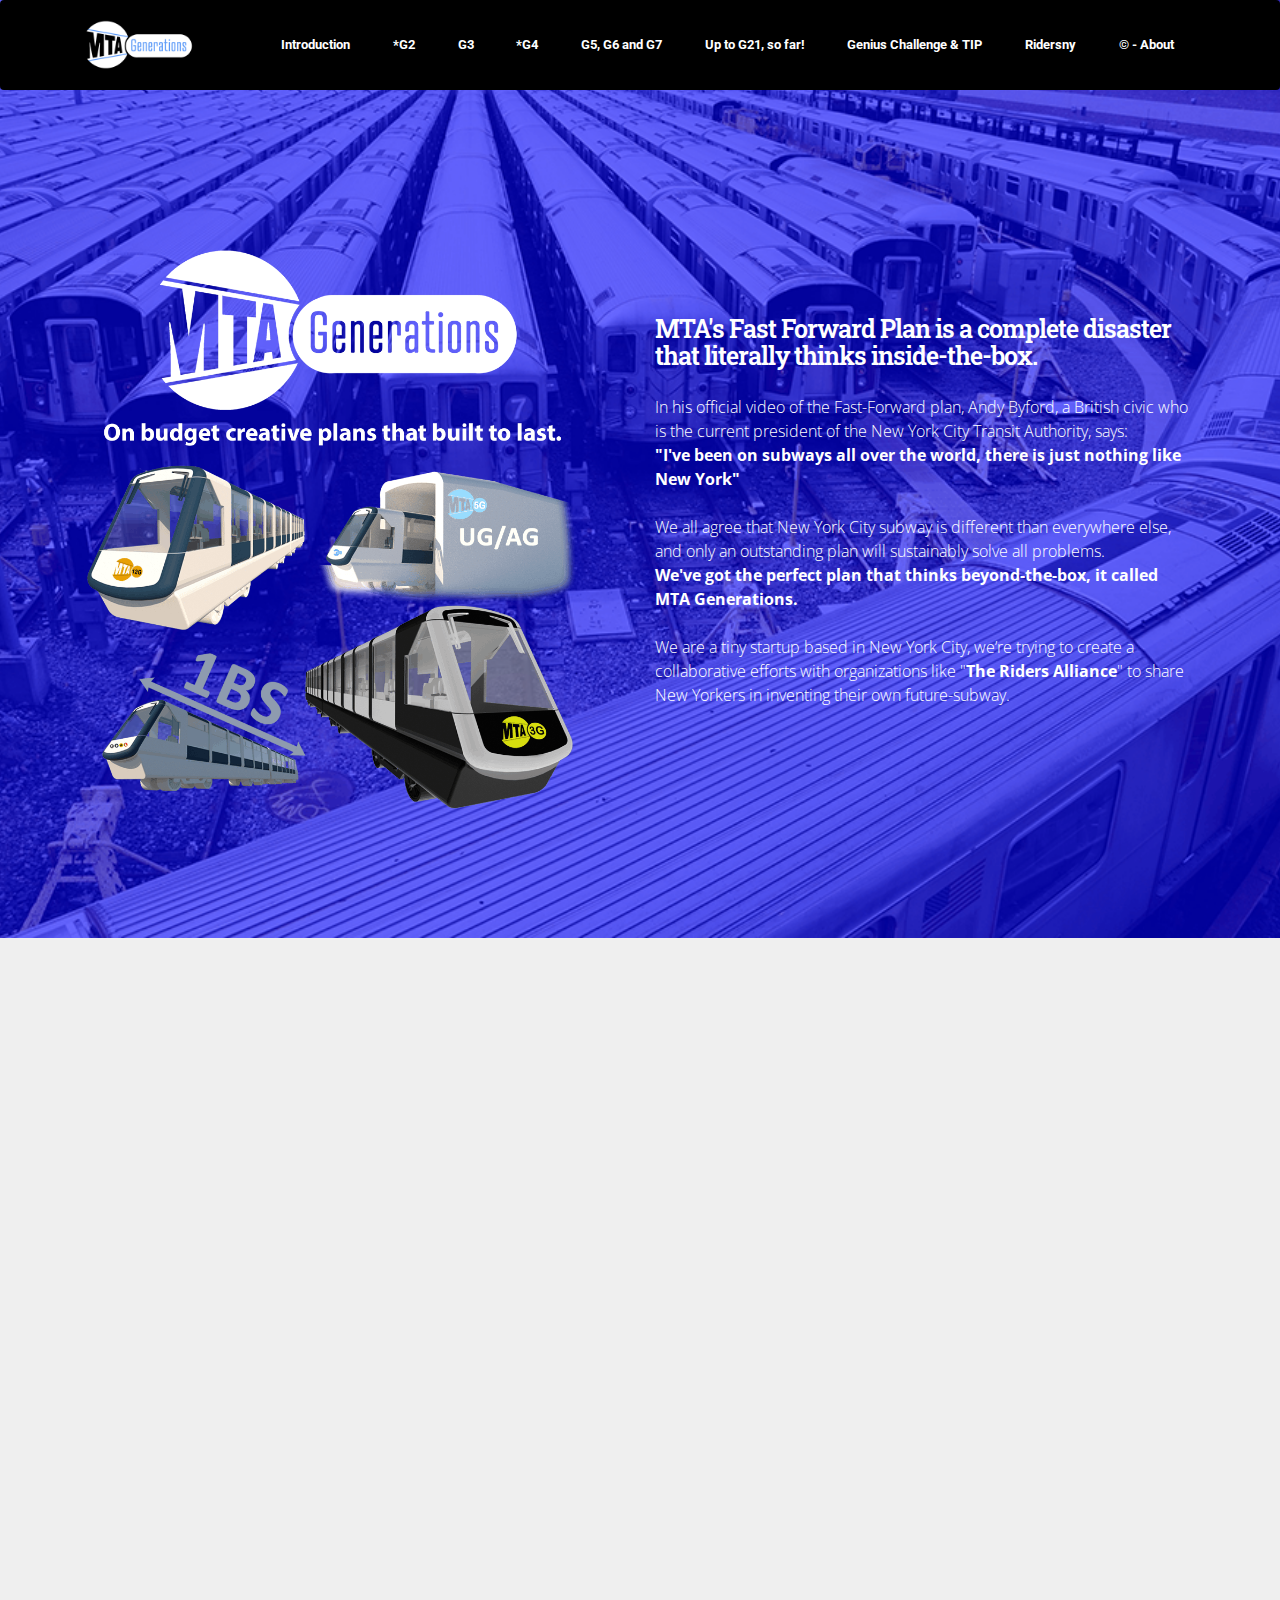
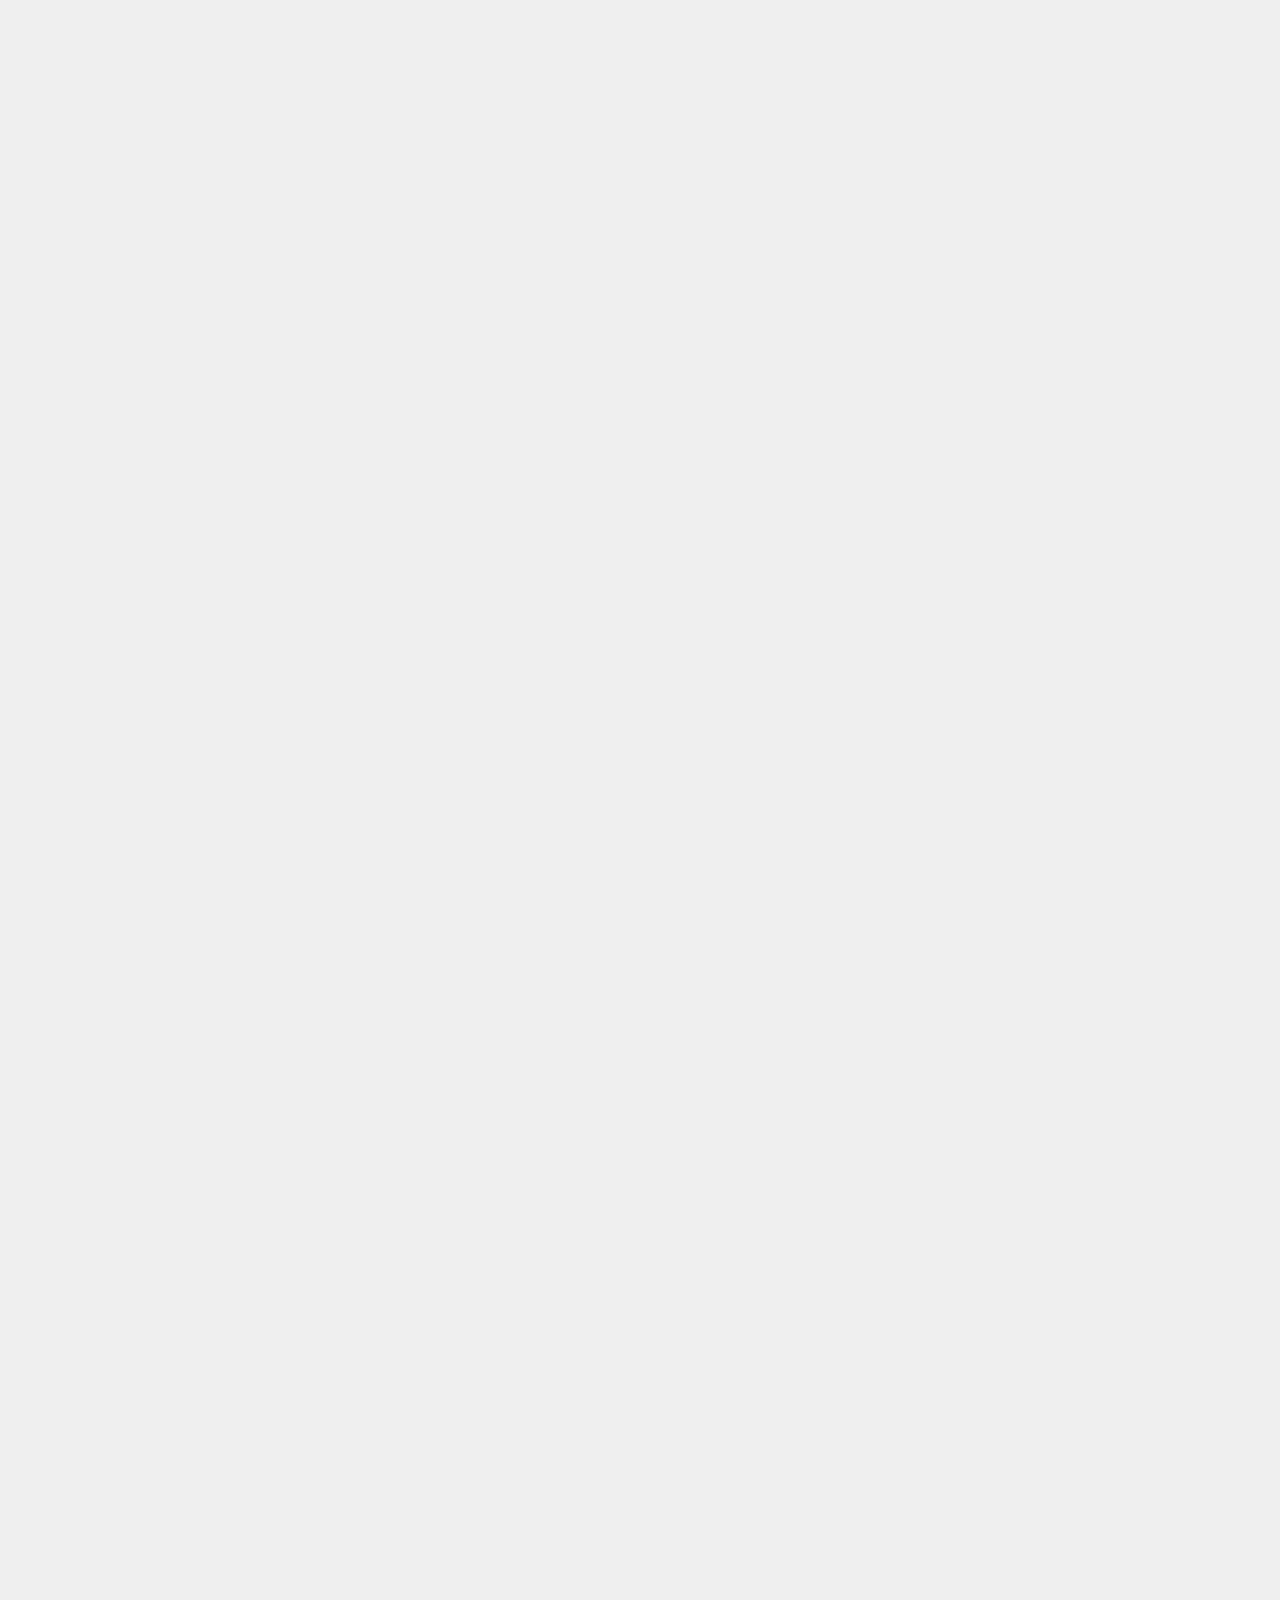
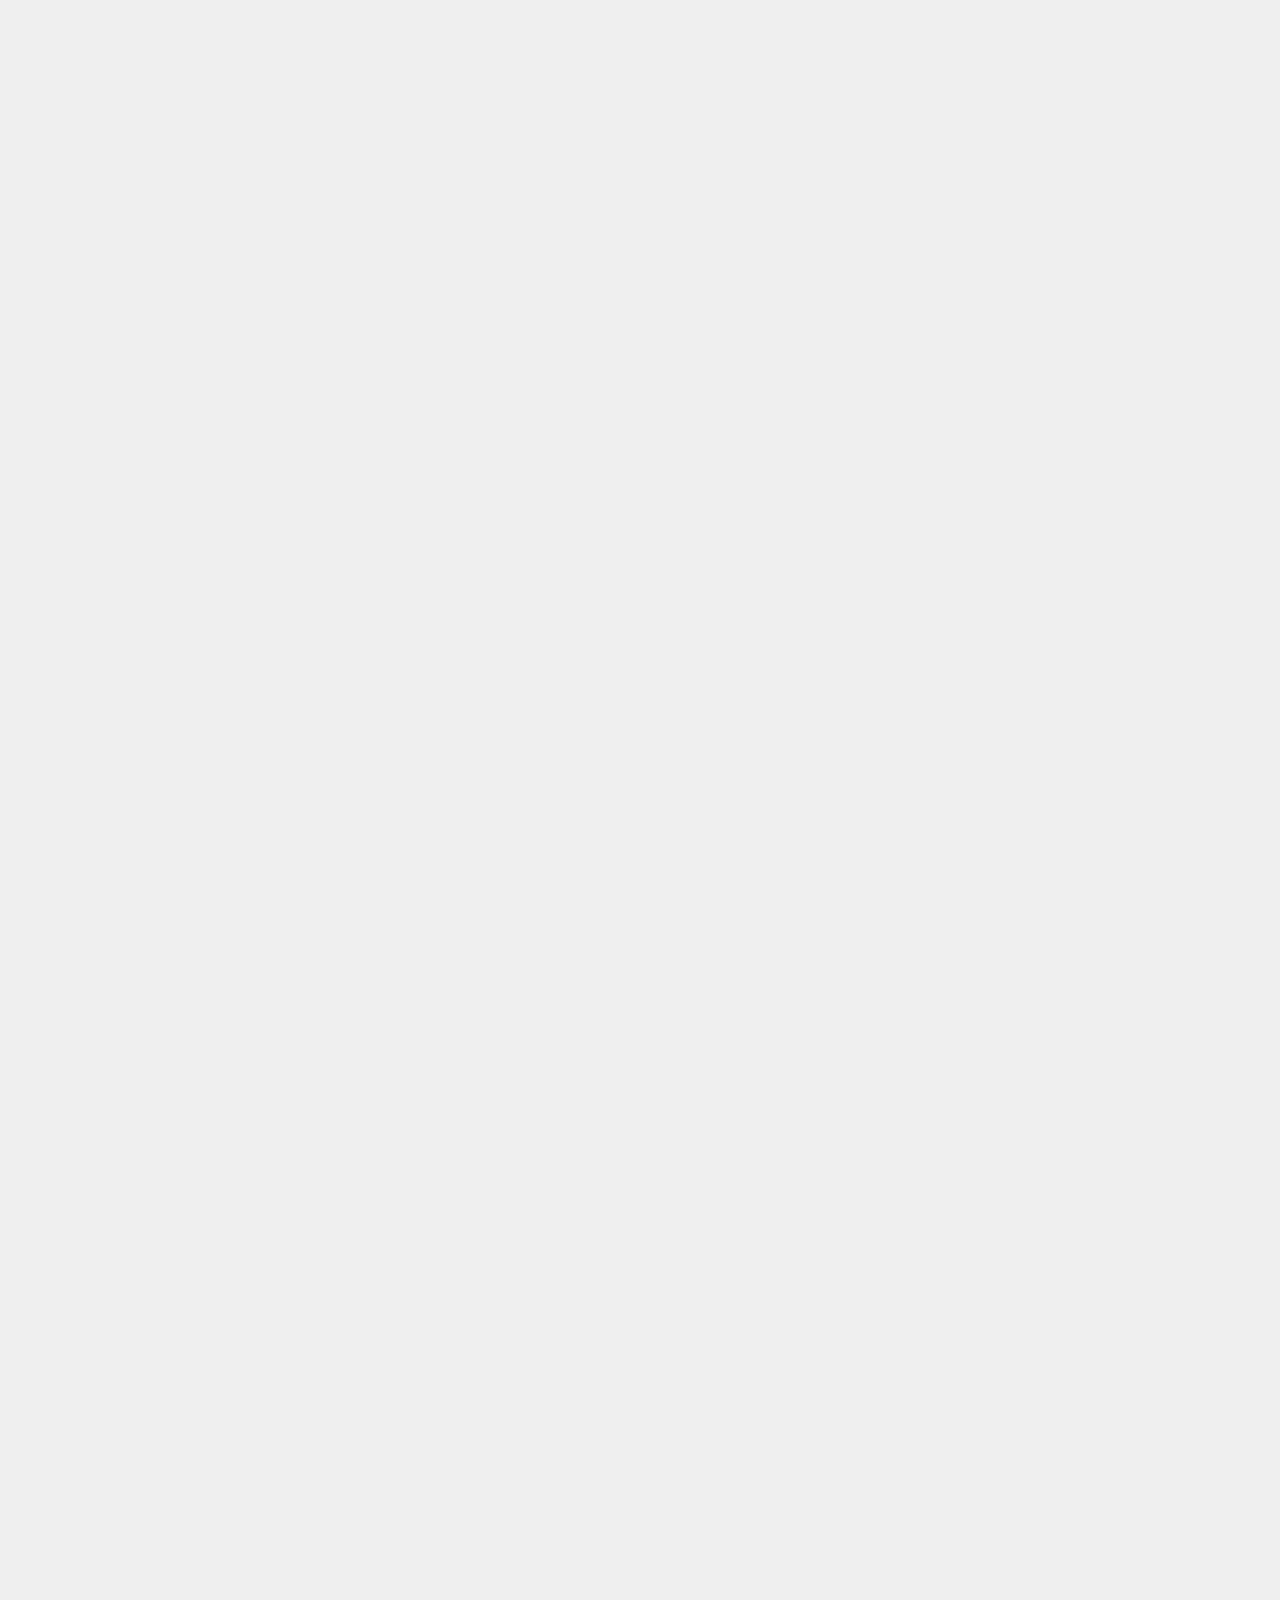
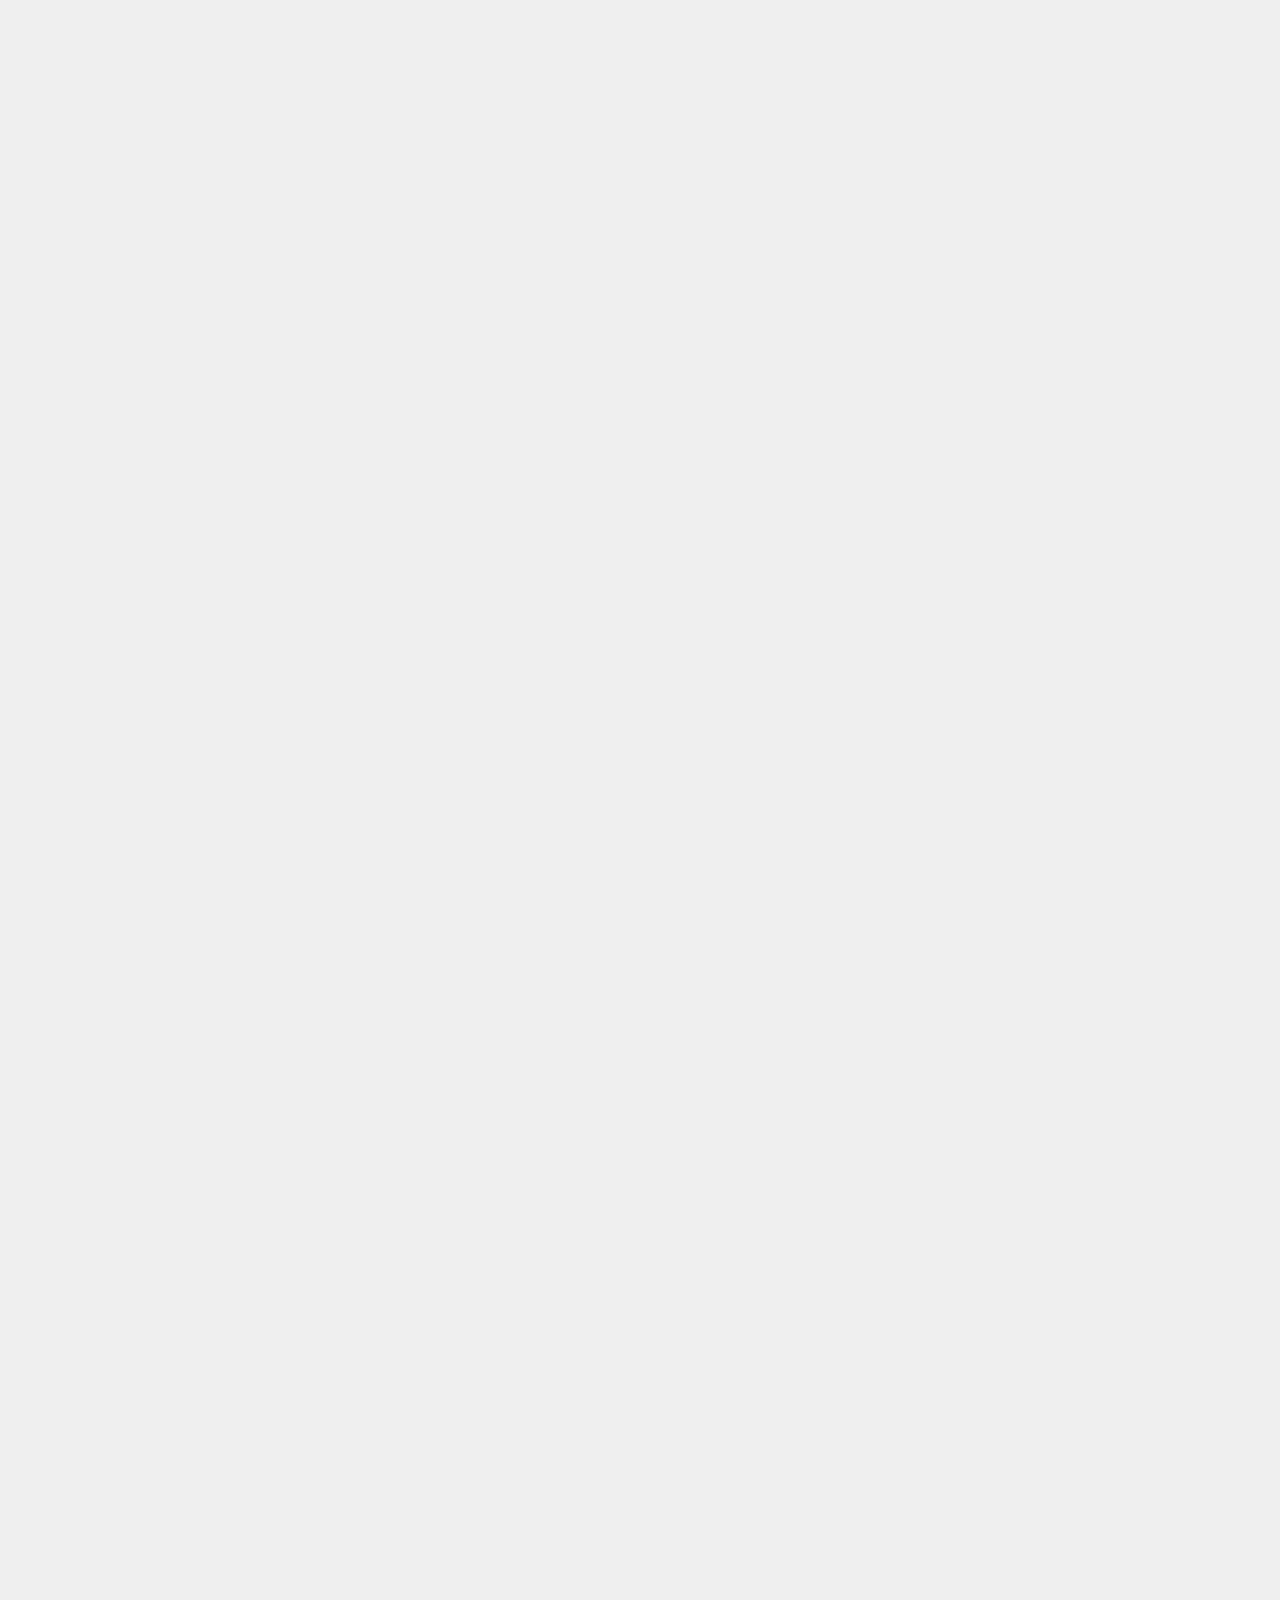
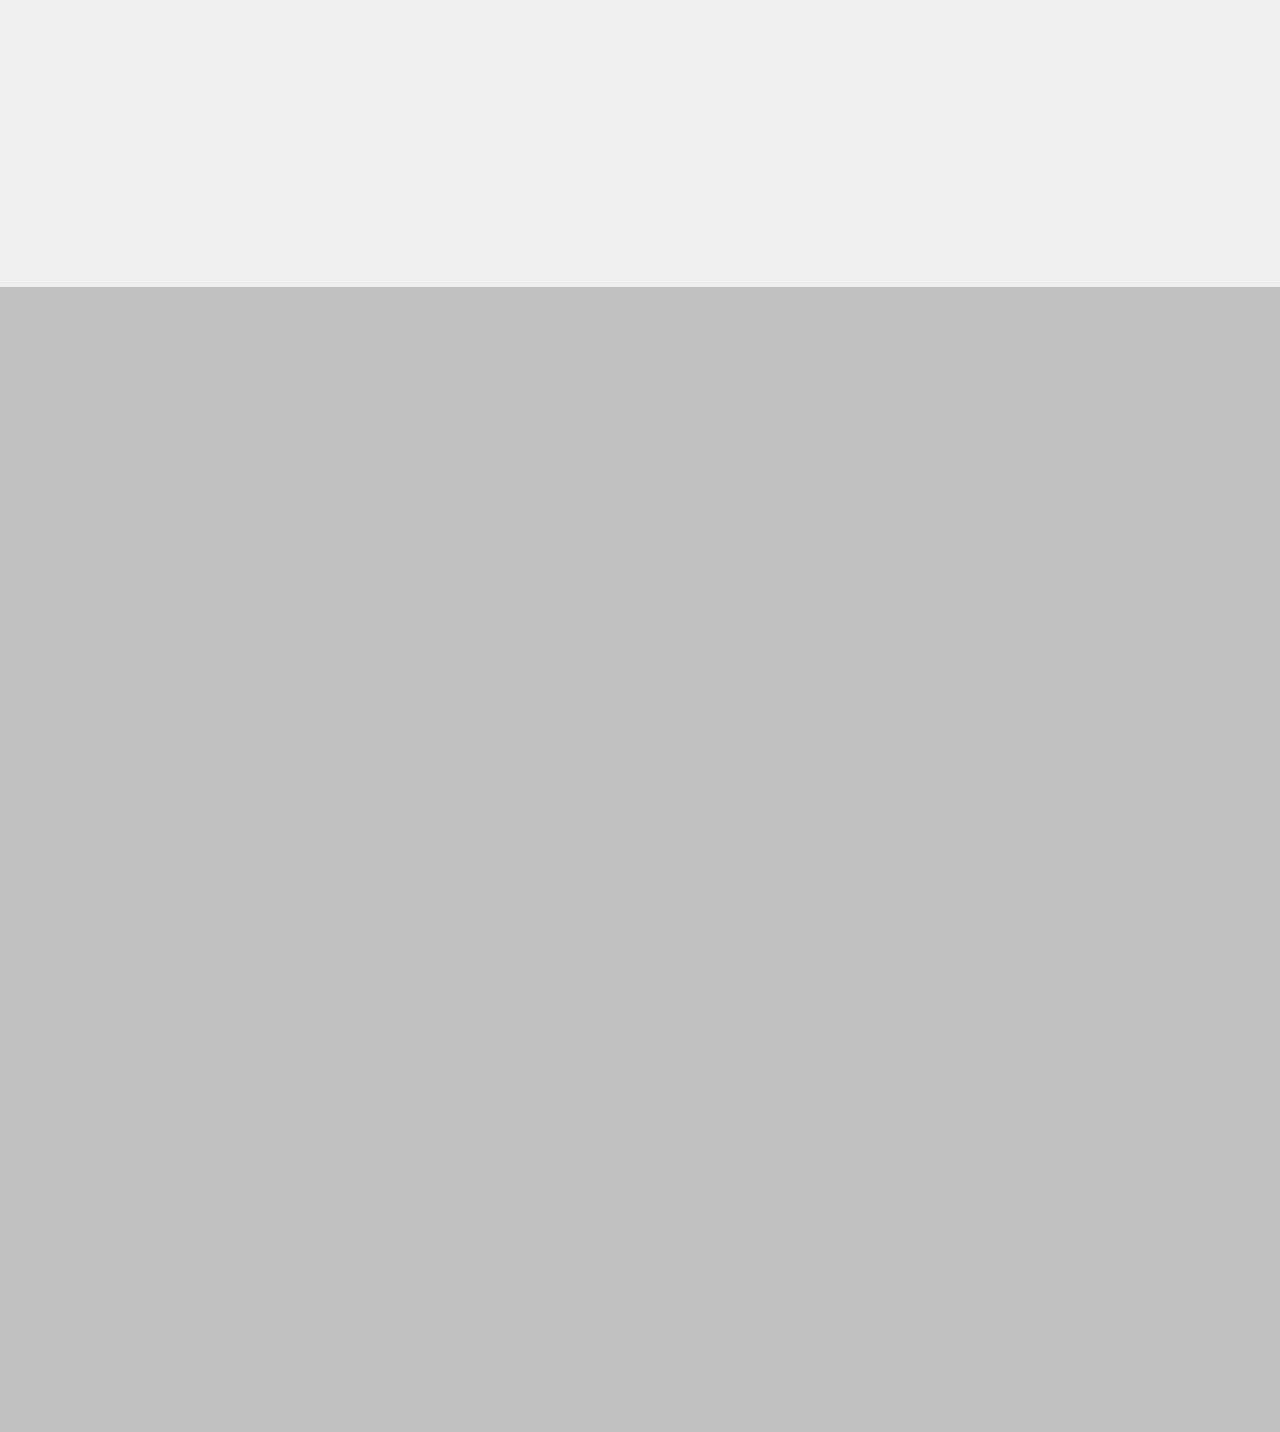
<file: index.html>
<!DOCTYPE html>
<html >
<head>
  <!-- Site made with Mobirise Website Builder v4.8.6, https://mobirise.com -->
  <meta charset="UTF-8">
  <meta http-equiv="X-UA-Compatible" content="IE=edge">
  <meta name="generator" content="Mobirise v4.8.6, mobirise.com">
  <meta name="viewport" content="width=device-width, initial-scale=1, minimum-scale=1">
  <link rel="shortcut icon" href="assets/images/new-logo-box-128x129.png" type="image/x-icon">
  <meta name="description" content="">
  <title>Home</title>
  <link rel="stylesheet" href="https://fonts.googleapis.com/css?family=Montserrat:400,700">
  <link rel="stylesheet" href="https://fonts.googleapis.com/css?family=Raleway:100,100i,200,200i,300,300i,400,400i,500,500i,600,600i,700,700i,800,800i,900,900i">
  <link rel="stylesheet" href="https://fonts.googleapis.com/css?family=Lora:400,700,400italic,700italic&subset=latin">
  <link rel="stylesheet" href="assets/tether/tether.min.css">
  <link rel="stylesheet" href="assets/bootstrap/css/bootstrap.min.css">
  <link rel="stylesheet" href="assets/dropdown/css/style.css">
  <link rel="stylesheet" href="assets/animate.css/animate.min.css">
  <link rel="stylesheet" href="assets/theme/css/style.css">
  <link rel="stylesheet" href="assets/mobirise/css/mbr-additional.css" type="text/css">
  
  
  
</head>
<body>
  <section id="ext_menu-3" data-rv-view="0">

    <nav class="navbar navbar-dropdown">
        <div class="container">

            <div class="mbr-table">
                <div class="mbr-table-cell">

                    <div class="navbar-brand">
                        <a href="https://mobirise.com" class="navbar-logo"><img src="assets/images/mtagenerationswhite-280x128.png" alt="Mobirise"></a>
                        <a class="navbar-caption text-info" href="https://mobirise.com"><br><br></a>
                    </div>

                </div>
                <div class="mbr-table-cell">

                    <button class="navbar-toggler pull-xs-right hidden-md-up" type="button" data-toggle="collapse" data-target="#exCollapsingNavbar">
                        <div class="hamburger-icon"></div>
                    </button>

                    <ul class="nav-dropdown collapse pull-xs-right nav navbar-nav navbar-toggleable-sm" id="exCollapsingNavbar"><li class="nav-item"><a class="nav-link link" href="index.html">Introduction </a></li><li class="nav-item"><a class="nav-link link" href="page1.html">*G2</a></li><li class="nav-item"><a class="nav-link link" href="page2.html">G3</a></li><li class="nav-item"><a class="nav-link link" href="page3.html">*G4<br></a></li><li class="nav-item"><a class="nav-link link" href="page4.html">G5, G6 and G7<br></a></li><li class="nav-item"><a class="nav-link link" href="page5.html">Up to G21, so far!</a></li><li class="nav-item"><a class="nav-link link" href="page6.html">Genius Challenge &amp; TIP</a></li><li class="nav-item"><a class="nav-link link" href="page7.html">Ridersny</a></li><li class="nav-item"><a class="nav-link link" href="page8.html">© - About</a></li></ul>
                    <button hidden="" class="navbar-toggler navbar-close" type="button" data-toggle="collapse" data-target="#exCollapsingNavbar">
                        <div class="close-icon"></div>
                    </button>

                </div>
            </div>

        </div>
    </nav>

</section>

<section class="engine"><a href="https://mobirise.info/o">portfolio web templates</a></section><section class="mbr-section mbr-after-navbar" id="msg-box6-8" data-rv-view="2" style="background-image: url(assets/images/ts12-960x640.png); padding-top: 240px; padding-bottom: 120px;">

    
    <div class="container">
        <div class="row">
            <div class="mbr-table-md-up">

              <div class="mbr-table-cell mbr-right-padding-md-up mbr-valign-top col-md-7 image-size" style="width: 50%;">
                  <div class="mbr-figure"><img src="assets/images/top459-924x1074.png"></div>
              </div>

              


              <div class="mbr-table-cell col-md-5 text-xs-center text-md-left content-size">
                  <h3 class="mbr-section-title display-2">MTA's Fast Forward Plan is a complete disaster that literally thinks inside-the-box.</h3>
                  <div class="lead">

                    <p>In his official video of the Fast-Forward plan, Andy Byford, a British civic who is the current president of the New York City Transit Authority, says: 
<br><strong>"I've been on subways all over the world, there is just nothing like New York" 
</strong><br>
<br>We all agree that New York City subway is different than everywhere else, and only an outstanding plan will sustainably solve all problems. 
<br><strong>We've got the perfect plan that thinks beyond-the-box, it called MTA Generations.
</strong><br><br>We are a tiny startup based in New York City, we’re trying to create a collaborative efforts with organizations like "<strong>The Riders Alliance</strong>" to share New Yorkers in inventing their own future-subway.<br></p>

                  </div>

                  
              </div>


              

            </div>
        </div>
    </div>

</section>

<section class="mbr-section mbr-section__container article" id="header3-3g" data-rv-view="5" style="background-color: rgb(239, 239, 239); padding-top: 80px; padding-bottom: 40px;">
    <div class="container">
        <div class="row">
            <div class="col-xs-12">
                <h3 class="mbr-section-title display-2">Before the introduction starts, be aware of:</h3>
                
            </div>
        </div>
    </div>
</section>

<section class="mbr-section" id="msg-box4-3h" data-rv-view="7" style="background-color: rgb(239, 239, 239); padding-top: 0px; padding-bottom: 0px;">

    
    <div class="container">
        <div class="row">
            <div class="mbr-table-md-up">

              <div class="mbr-table-cell mbr-right-padding-md-up mbr-valign-top col-md-7 image-size" style="width: 35%;">
                  <div class="mbr-figure"><img src="assets/images/puzzel2-469x608.png"></div>
              </div>

              


              <div class="mbr-table-cell col-md-5 text-xs-center text-md-left content-size">
                  <h3 class="mbr-section-title display-2">1. We've violated the copyrights of the MTA identifier</h3>
                  <div class="lead">

                    <p><strong>We are a startup founded by an engineer who has an extended experience on patenting and copyrights, the founder is fully aware that using the MTA logo is an obvious violation.<br><br>If the MTA's board choose to sue us for violating their logo's copyrights, then no one is going to stop them. But we would like to let them know that our intention was to fix the subway and to get the MTA step into the future. Comparing the MTA, our tiny startup is a drop in the ocean, we've only picked "MTAGenerations.com" to have New Yorkers share in modernizing their own subway, which turns out to become a global embarrassment.<br><br>Also, in case our request got approved by the Riders Alliance's board and staff, we'll redesign this website to be a platform that allows New Yorkers to speak out and share ideas in shaping the future of their own subway. That's why we've chosen the MTA Generations' name to have New Yorkers easily remember it, and keep them updated with the generations' numbering, which refers to updates.</strong></p>

                  </div>

                  
              </div>


              

            </div>
        </div>
    </div>

</section>

<section class="mbr-section" id="msg-box4-1s" data-rv-view="10" style="background-color: rgb(239, 239, 239); padding-top: 0px; padding-bottom: 160px;">

    
    <div class="container">
        <div class="row">
            <div class="mbr-table-md-up">

              <div class="mbr-table-cell mbr-right-padding-md-up mbr-valign-top col-md-7 image-size" style="width: 45%;">
                  <div class="mbr-figure"><img src="assets/images/design-1400x1016.png"></div>
              </div>

              


              <div class="mbr-table-cell col-md-5 text-xs-center text-md-left content-size">
                  <h3 class="mbr-section-title display-2">2. The current design
</h3>
                  <div class="lead">

                    <p><strong>We believe New York is unique and it should NOT copy anywhere else. Our outcome design is totally creative in a way it outstands from other worldwide rapid transit designs.
<br>
<br>The ugly design you're seeing on this website, is not the final design. For IP and development purposes, we're not able yet to uncover all other design versions. Our goal is to outsmart the world-class design agencies and particularly avoid the "MTA Genius Challenge" jury mistake from happening again, in the eyes of the worldwide railroad's experts, they lift the MTA in disgrace by awarding a CRRC "copied design" with more than $300K. CRRC is a Chinese gov-owned company that aims to invest more than $50 million to get the MTA's deal. When a Chinese gov-owned corporation wants to invest that much money, shouldn't ring the bill of New York State officials :/
<br>
<br>At a glance: What happens with the CRRC?
<br>Last year, the MTA has launched a challenge to award individuals and corporation who come up with ideas that shape the future of the MTA's subway. With a total of $2.5 million, they've awarded many bad-ideas, but among all, they particularly make a mistake by awarding the CRRC "copied design", we don't know if they got the deal or not, but in the eyes of the worldwide railroad's experts, New York City, the greatest city in the world is copying Malaysia's MRT/BMW design (the original design that CRRC has copied). Our NYer startup won't let such a disaster happen again, that's why we've reinvented the subway cars, and we called it the MTA 3rd Generation.&nbsp;</strong></p>

                  </div>

                  
              </div>


              

            </div>
        </div>
    </div>

</section>

<section class="mbr-section mbr-section__container article" id="header3-b" data-rv-view="13" style="background-color: rgb(239, 239, 239); padding-top: 40px; padding-bottom: 20px;">
    <div class="container">
        <div class="row">
            <div class="col-xs-12">
                <h3 class="mbr-section-title display-2">Now, let's start our intro with:<br>What's up with the bus?</h3>
                
            </div>
        </div>
    </div>
</section>

<section class="mbr-section" id="msg-box5-5" data-rv-view="15" style="background-color: rgb(239, 239, 239); padding-top: 40px; padding-bottom: 0px;">

    
    <div class="container">
        <div class="row">
            <div class="mbr-table-md-up">

              <div class="mbr-table-cell mbr-right-padding-md-up mbr-valign-top col-md-7 image-size" style="width: 61%;">
                  <div class="mbr-figure"><img src="assets/images/andys3-1284x1076.png"></div>
              </div>

              


              <div class="mbr-table-cell col-md-5 text-xs-center text-md-left content-size">
                  <h3 class="mbr-section-title display-2">It seems like Andy have no clue, how bad is the traffic in New York City!</h3>
                  

                  
              </div>


              

            </div>
        </div>
    </div>

</section>

<section class="mbr-section" id="msg-box5-6" data-rv-view="18" style="background-color: rgb(239, 239, 239); padding-top: 0px; padding-bottom: 0px;">

    
    <div class="container">
        <div class="row">
            <div class="mbr-table-md-up">

              

              <div class="mbr-table-cell col-md-5 text-xs-center text-md-right content-size">
                  <h3 class="mbr-section-title display-2">In addition, what’s genius about bringing back a bus that failed in the 70’s?</h3>
                  

                  
              </div>


              


              <div class="mbr-table-cell mbr-left-padding-md-up mbr-valign-top col-md-7 image-size" style="width: 61%;">
                  <div class="mbr-figure"><img src="assets/images/bb2-1400x788.png"></div>
              </div>

            </div>
        </div>
    </div>

</section>

<section class="mbr-section" id="msg-box5-7" data-rv-view="21" style="background-color: rgb(239, 239, 239); padding-top: 0px; padding-bottom: 0px;">

    
    <div class="container">
        <div class="row">
            <div class="mbr-table-md-up">

              <div class="mbr-table-cell mbr-right-padding-md-up mbr-valign-top col-md-7 image-size" style="width: 60%;">
                  <div class="mbr-figure"><img src="assets/images/bb1-1400x788.png"></div>
              </div>

              


              <div class="mbr-table-cell col-md-5 text-xs-center text-md-left content-size">
                  <h3 class="mbr-section-title display-2">Do Staten-Island residents enjoy the jammed traffic?&nbsp;</h3>
                  

                  
              </div>


              

            </div>
        </div>
    </div>

</section>

<section class="mbr-section article mbr-section__container" id="content2-9" data-rv-view="24" style="background-color: rgb(239, 239, 239); padding-top: 20px; padding-bottom: 20px;">

    <div class="container">
        <div class="row">
            <div class="col-xs-12 lead"><blockquote>Does a fancy bus really helps out with the MTA's current disastrous situation? Isn’t better to get home faster? What about getting home faster with a fancy vehicle, sounds much better? Does it really have to be a bus? Have you thought about another vehicle can do both, go faster and carrying commuters comfortably? Well, that's what our “MTA Generations” has come up with. But let's see first what's up with the subway?</blockquote></div>
        </div>
    </div>

</section>

<section class="mbr-section mbr-section__container article" id="header3-l" data-rv-view="26" style="background-color: rgb(239, 239, 239); padding-top: 40px; padding-bottom: 40px;">
    <div class="container">
        <div class="row">
            <div class="col-xs-12">
                <h3 class="mbr-section-title display-2">What about the most valuable, the subway?</h3>
                
            </div>
        </div>
    </div>
</section>

<section class="mbr-section" id="msg-box5-i" data-rv-view="28" style="background-color: rgb(239, 239, 239); padding-top: 40px; padding-bottom: 40px;">

    
    <div class="container">
        <div class="row">
            <div class="mbr-table-md-up">

              

              <div class="mbr-table-cell col-md-5 text-xs-center text-md-right content-size">
                  <h3 class="mbr-section-title display-2">$33B to renew tracks, signal and communication system, which comes with the BS of Andy’s customer service style.</h3>
                  <div class="lead">

                    <p>During the Cuomo-Nixion’s gubernatorial debate, Governor Cuomo stated that the current reform plan comes with a price-tag of $33 billion and the state cannot afford it, he’s demanding the city to contribute!<br><strong>Have you thought about the fact, that today’s brand new tracks need to be replaced every 10 years? Do New Yorkers have to be taxed by another $33B in the next decade? Does renewing tracks and buying fancy cars, are the “real” sustainable solutions?</strong><br></p>

                  </div>

                  
              </div>


              


              <div class="mbr-table-cell mbr-left-padding-md-up mbr-valign-top col-md-7 image-size" style="width: 61%;">
                  <div class="mbr-figure"><img src="assets/images/gclamp-1163x746.png"></div>
              </div>

            </div>
        </div>
    </div>

</section>

<section class="mbr-section" id="msg-box5-j" data-rv-view="31" style="background-color: rgb(239, 239, 239); padding-top: 40px; padding-bottom: 0px;">

    
    <div class="container">
        <div class="row">
            <div class="mbr-table-md-up">

              <div class="mbr-table-cell mbr-right-padding-md-up mbr-valign-top col-md-7 image-size" style="width: 40%;">
                  <div class="mbr-figure"><img src="assets/images/scam-1024x1150.png"></div>
              </div>

              


              <div class="mbr-table-cell col-md-5 text-xs-center text-md-left content-size">
                  <h3 class="mbr-section-title display-2">Besides financing the $33B’s subway reform, what is the second biggest issue that nor Andy Byford, Joe Lhota or even Governor Cuomo can solve it or unless go around it? 
</h3>
                  <div class="lead">

                    <p>It’s the current MTA’s PLAs, which stands for Project Labor Agreements, a pre-hire collective bargaining agreement with one or more labor organizations that establishes the <strong><em>COST</em></strong>, the terms and conditions of employment for a specific construction project, which in most cases were written up for<strong> renewing tracks</strong>.<br><br>The current MTA’s PLAs are insanely expensive and they’re one of the main reasons for fare hikes, <strong>well our MTA Generations plan have solved the problem. </strong><br><br>By the way, our tiny startup is not against BCTC, the Building &amp; Construction Trades Council of Greater New York, which is the main organization that establishes the MTA’s PLAs, but we’re much concerned about our fellow New Yorkers’ pocket and how New York City subway turns out to become a global embarrassment.&nbsp;<br></p>

                  </div>

                  
              </div>


              

            </div>
        </div>
    </div>

</section>

<section class="mbr-section article mbr-section__container" id="content2-k" data-rv-view="34" style="background-color: rgb(239, 239, 239); padding-top: 0px; padding-bottom: 20px;">

    <div class="container">
        <div class="row">
            <div class="col-xs-12 lead"><blockquote>For more Info, read the New York Times investigation "The Most Expensive Mile of Subway Track on Earth How excessive staffing, little competition, generous contracts and archaic rules dramatically inflate capital costs for transit in New York. ..... by <a href="https://www.nytimes.com/2017/12/28/nyregion/new-york-subway-construction-costs.html" target="_blank" class="text-black">BRIAN M. ROSENTHALDEC [LINK]&nbsp;</a></blockquote></div>
        </div>
    </div>

</section>

<section class="mbr-section mbr-section__container article" id="header3-n" data-rv-view="36" style="background-color: rgb(239, 239, 239); padding-top: 40px; padding-bottom: 40px;">
    <div class="container">
        <div class="row">
            <div class="col-xs-12">
                <h3 class="mbr-section-title display-2">Facts:</h3>
                
            </div>
        </div>
    </div>
</section>

<section class="mbr-section" id="msg-box5-o" data-rv-view="38" style="background-color: rgb(239, 239, 239); padding-top: 0px; padding-bottom: 0px;">

    
    <div class="container">
        <div class="row">
            <div class="mbr-table-md-up">

              <div class="mbr-table-cell mbr-right-padding-md-up mbr-valign-top col-md-7 image-size" style="width: 35%;">
                  <div class="mbr-figure"><img src="assets/images/rr-753x683.png"></div>
              </div>

              


              <div class="mbr-table-cell col-md-5 text-xs-center text-md-left content-size">
                  <h3 class="mbr-section-title display-2"><span style="font-weight: normal;">Most of New Yorkers are not aware that the MTA’s subway tracks need to be replaced every couple years due to wear and tear. In addition to the perpetual signal delays, renewing tracks creates a constant loop of construction that causes </span>rider frustration.</h3>
                  <div class="lead">

                    <p>But in fact, even renewing tracks for the entire subway system will not be the sustainable solution. <strong>Eventually, today's brand new tracks, need to be maintained or replaced frequently.</strong> There is no way to renew the entire system at one time, and if it happens one day, it will be insanely expensive.&nbsp;<br></p>

                  </div>

                  
              </div>


              

            </div>
        </div>
    </div>

</section>

<section class="mbr-section" id="msg-box5-p" data-rv-view="41" style="background-color: rgb(239, 239, 239); padding-top: 0px; padding-bottom: 40px;">

    
    <div class="container">
        <div class="row">
            <div class="mbr-table-md-up">

              

              <div class="mbr-table-cell col-md-5 text-xs-center text-md-right content-size">
                  <h3 class="mbr-section-title display-2">
<div><span style="font-weight: normal;">In considering, the MTA Genius Challenge ideas,&nbsp;</span><br></div><div>Why are the current plans still not meeting the expectations and using cutting-edge solutions to sustainably solve all of the MTA’s issues?</div></h3>
                  <div class="lead">

                    <p>Because everyone within the MTA still missing the fundamental and the root problem, which is <strong>THE TRACKS !</strong>&nbsp;<br></p>

                  </div>

                  
              </div>


              


              <div class="mbr-table-cell mbr-left-padding-md-up mbr-valign-top col-md-7 image-size" style="width: 35%;">
                  <div class="mbr-figure"><img src="assets/images/wrong-590x530.png"></div>
              </div>

            </div>
        </div>
    </div>

</section>

<section class="mbr-section mbr-section__container article" id="header3-s" data-rv-view="44" style="background-color: rgb(239, 239, 239); padding-top: 40px; padding-bottom: 40px;">
    <div class="container">
        <div class="row">
            <div class="col-xs-12">
                <h3 class="mbr-section-title display-2">In conclusion:</h3>
                
            </div>
        </div>
    </div>
</section>

<section class="mbr-section" id="msg-box4-u" data-rv-view="46" style="background-color: rgb(239, 239, 239); padding-top: 40px; padding-bottom: 40px;">

    
    <div class="container">
        <div class="row">
            <div class="mbr-table-md-up">

              <div class="mbr-table-cell mbr-right-padding-md-up mbr-valign-top col-md-7 image-size" style="width: 50%;">
                  <div class="mbr-figure"><iframe class="mbr-embedded-video" src="https://www.youtube.com/embed/Uo1eRg32QXM?rel=0&amp;amp;showinfo=0&amp;autoplay=0&amp;loop=0" width="1280" height="720" frameborder="0" allowfullscreen></iframe></div>
              </div>

              


              <div class="mbr-table-cell col-md-5 text-xs-center text-md-left content-size">
                  <h3 class="mbr-section-title display-2">Why won’t think about getting rid of the tracks, Governor?</h3>
                  <div class="lead">

                    <p></p><p>If the tracks cause all these problems, which keeps holding the subway from stepping up into the future, <strong>then unless have a “plan B” to get rid of the goddamn tracks in the near future?</strong> </p><p>Do the right thing Governor, because New Yorkers are getting to the point where enough is enough!&nbsp;<strong>Pave the goddamn tunnels and have high-tech trackless cars that efficiently navigates between underground and aboveground.&nbsp;</strong></p><p></p>

                  </div>

                  <div><a class="btn btn-secondary" href="https://mobirise.com">GO to next page, MTA 2nd Genration</a></div>
              </div>


              

            </div>
        </div>
    </div>

</section>

<section class="mbr-section article mbr-section__container" id="content1-v" data-rv-view="49" style="background-color: rgb(239, 239, 239); padding-top: 0px; padding-bottom: 140px;">

    <div class="container">
        <div class="row">
            <div class="col-xs-12 lead"><p>By the way, this website was created before the midterm elections, and the Inventor Founder, Adam was pretty sure that Cuomo will run the state for a third term.</p></div>
        </div>
    </div>

</section>

<section class="mbr-section mbr-section__container article" id="header3-w" data-rv-view="51" style="background-color: rgb(193, 193, 193); padding-top: 40px; padding-bottom: 40px;">
    <div class="container">
        <div class="row">
            <div class="col-xs-12">
                <h3 class="mbr-section-title display-2">&lt; Website Footer &gt;</h3>
                
            </div>
        </div>
    </div>
</section>

<section class="mbr-section mbr-section-md-padding mbr-footer footer1" id="contacts1-g" data-rv-view="53" style="background-color: rgb(193, 193, 193); padding-top: 0px; padding-bottom: 120px;">
    
    <div class="container">
        <div class="row">
            <div class="mbr-footer-content col-xs-12 col-md-3">
                <div><img src="assets/images/new-logo-white2-128x73.png"></div>
            </div>
            <div class="mbr-footer-content col-xs-12 col-md-3">
                <p><strong>© 2018
<br>All Rights Reserved
<br>Beyond The Box R&amp;D, Inc
<br>NYS/DOS ID #5345948
<br></strong><br>The Company's Website: 
<br><strong>BeyondTheBoxInc.com 
</strong><br>
<br><strong>Phone </strong>to schedule a meeting: 
<br>1 . "Only" text Adam at: 
<br>(347) 383-4942 
<br>2. You'll get a call back from Shearly, our communication heroine. 
<br>
<br><strong>Email: 
<br></strong>For other inquiries email us at: 
<br>contact@ 
<br>BeyondTheBoxInc.com 
<br>
<br><strong>Address: 
<br></strong>Beyond The Box, Inc 
<br>The Yard Building 
<br>510 5th Ave 
<br>New York, NY 10036 
<br>
<br>----------------
<br>
<br>We do NOT stop inventing the next big thing. We're forming a sister company that owns other future-projects.
<br><strong>[Coming Up] 
<br></strong>+ Rootofone.com 
<br>Root Of One, Inc
<br>The Yard Building 
<br>33 W 60th St 
<br>New York, NY 10023</p>
            </div>
            <div class="mbr-footer-content col-xs-12 col-md-3">
                <p><strong>Go big or go home!
<br></strong><br>For such a tiny company like us, picking the motto of "go big or go home" is definitely a gamble, but we will continue to invent the next big thing, no matter how much of an uphill battle is it. 
<br>
<br><strong>Our Youtube Channel
<br></strong>Beyond The Box NYC
<br><strong>Twitter
<br></strong>Beyondtheboxnyc
<br>
<br>Current Team 
<br>+ <strong>Adam Ben Zakar</strong>: The backbone engineering and coding force, the Inventor Founder of all projects. + <strong>Shearly Castillo</strong>: Our "part-time" communication heroine 
<br>+ <strong>Otmane Qurouach</strong>:Mechanical Engineering Advisor + <strong>Sofiane Qurouach</strong>: Civil Engineering Advisor + <strong>Edi Ghafar</strong>:&nbsp;An Architect and our CAD Design Assistant 
<br>
<br>Other "For-Profit" Projects 
<br>+ TheCreativeSports.com 
<br>+ CreativeBoarding.com
<br>+ NewsiesMark App [Coming Up]
<br>+ Neordering App [Coming Up</p>
            </div>
            <div class="mbr-footer-content col-xs-12 col-md-3">
                <p><strong>Our Nationwide Websites 
<br></strong>+ 46thPresident.org [NonProfit] 
<br>"46thPresident, our 5 stars project is not seeking money, it stands for values"
<br>+ 47thPresident.org [Coming Up] 
<br>+ 48thPresident.org [Coming Up] 
<br>+ 49thPresident.org [Coming Up] 
<br>+ 50thPresident.org [Coming Up] 
<br>+ 51thPresident.org [Coming Up] 
<br>+ 52thPresident.org [Coming Up] 
<br>+ Would-wouldnt [Coming Up] 
<br>"Would-wouldnt, is not against Trump supporters or even for Trump haters, it actually suggest solutions to address the backfire effects of both sides and remind them to put America first"
<br>
<br><strong>Our Statewide Websites 
<br></strong>+ 56thGovernor.com 
<br>+ 57thGovernor.com
<br>+ 58thGovernor.com
<br>+ 59thGovernor.com
<br>+ MTAGenerations.com 
<br>+ SupportTheVisions.com 
<br>
<br><strong>Our Citywide Websites 
<br></strong>+ 109thMayor.com 
<br>+ 110thMayor.com 
<br>+ 111thMayor.com 
<br>+ 112thMayor.com 
<br>+ 113thMayor.com 
<br>+ 114thMayor.com 
<br>+ 115thMayor.com 
<br>+ FuckCityHall.org<br></p>
            </div>

        </div>
    </div>
</section>


  <script src="assets/web/assets/jquery/jquery.min.js"></script>
  <script src="assets/tether/tether.min.js"></script>
  <script src="assets/bootstrap/js/bootstrap.min.js"></script>
  <script src="assets/viewport-checker/jquery.viewportchecker.js"></script>
  <script src="assets/smooth-scroll/smooth-scroll.js"></script>
  <script src="assets/dropdown/js/script.min.js"></script>
  <script src="assets/touch-swipe/jquery.touch-swipe.min.js"></script>
  <script src="assets/theme/js/script.js"></script>
  
  
 <div id="scrollToTop" class="scrollToTop mbr-arrow-up"><a style="text-align: center;"><i class="mbr-arrow-up-icon"></i></a></div>
    <input name="animation" type="hidden">
  </body>
</html>
</file>
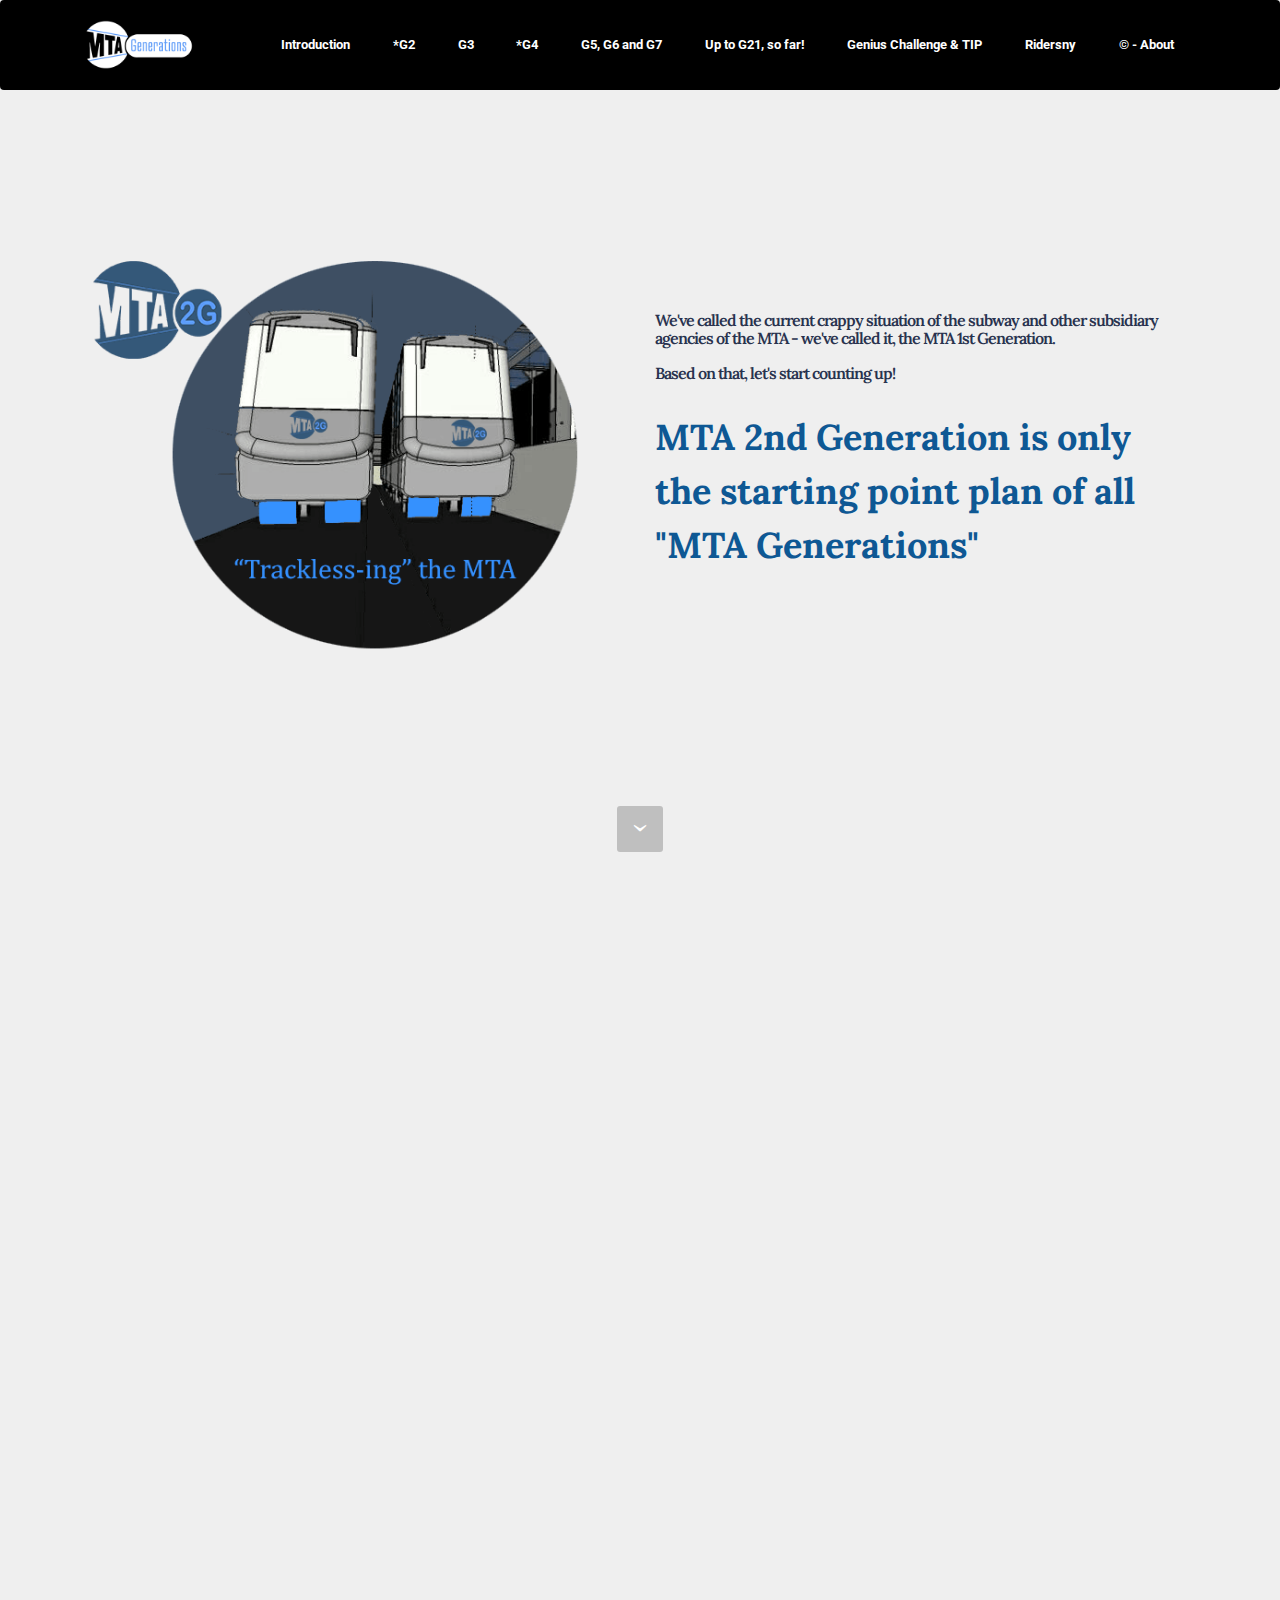
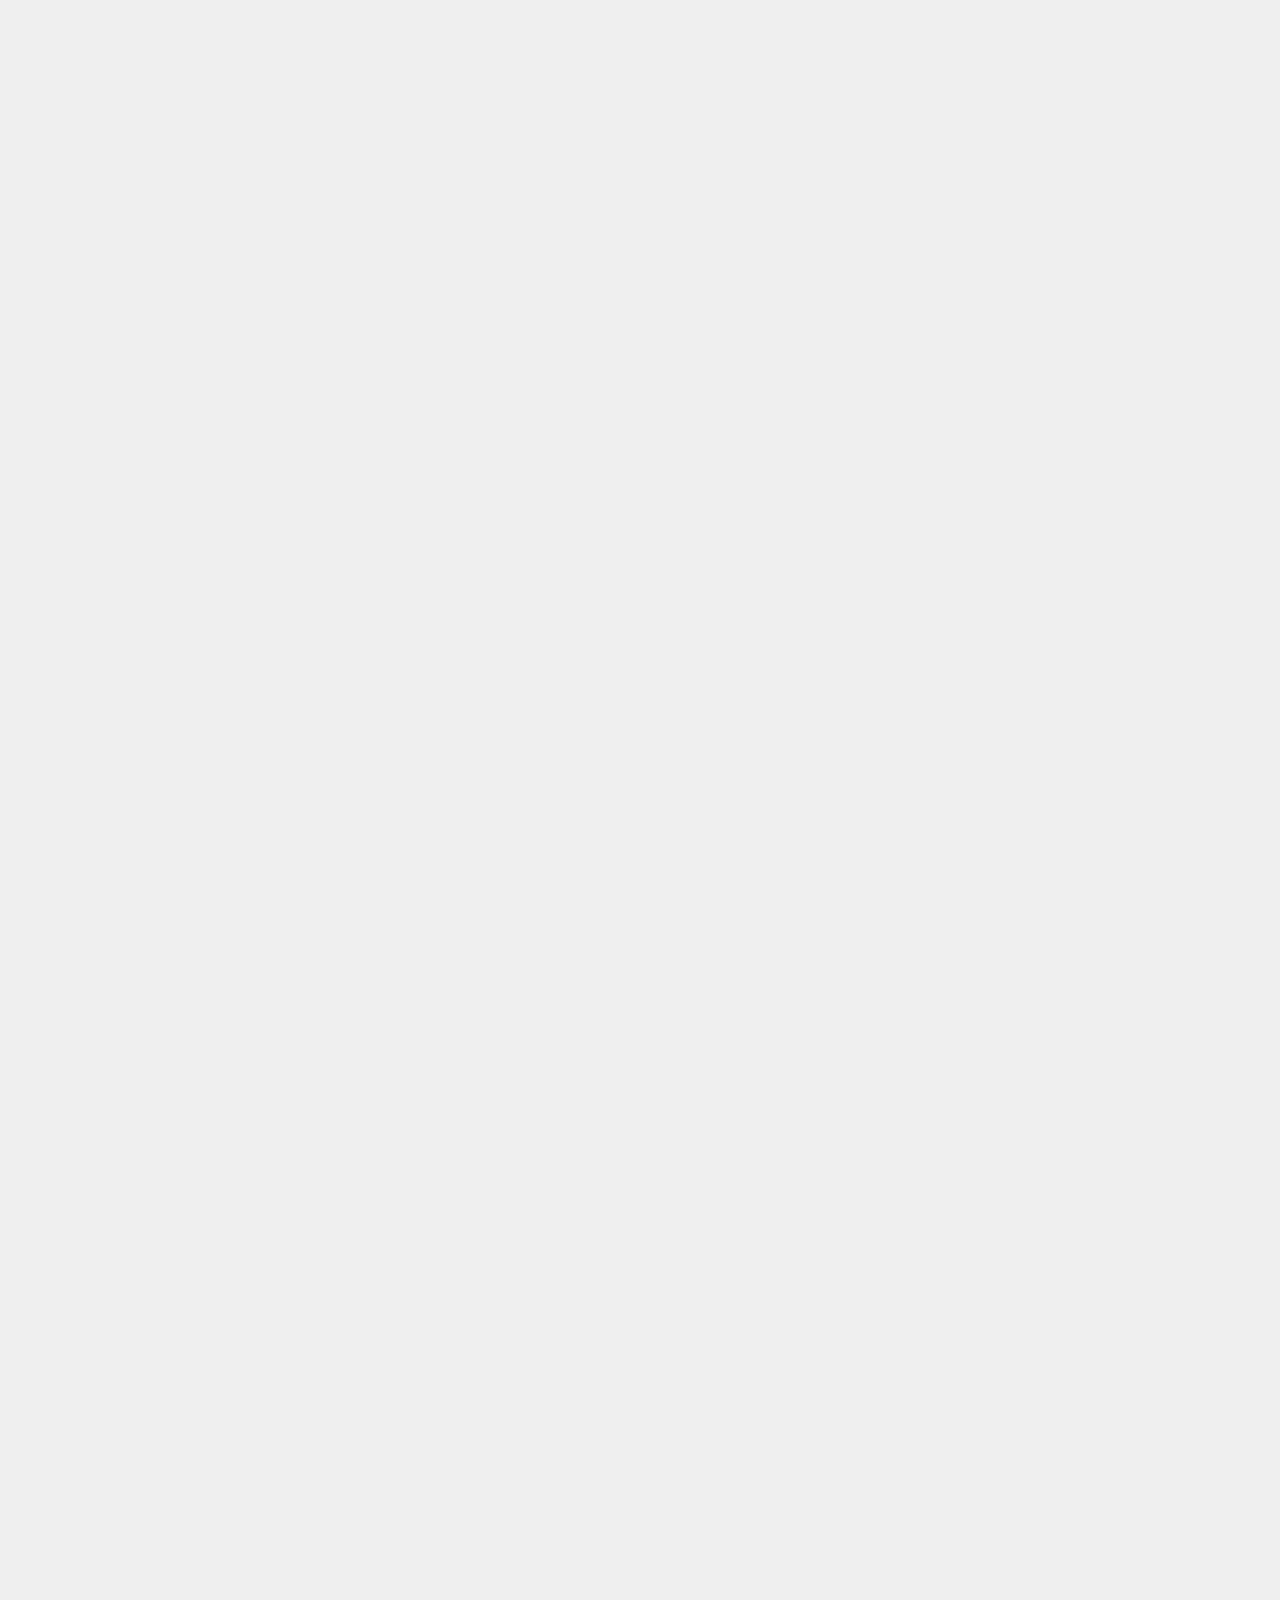
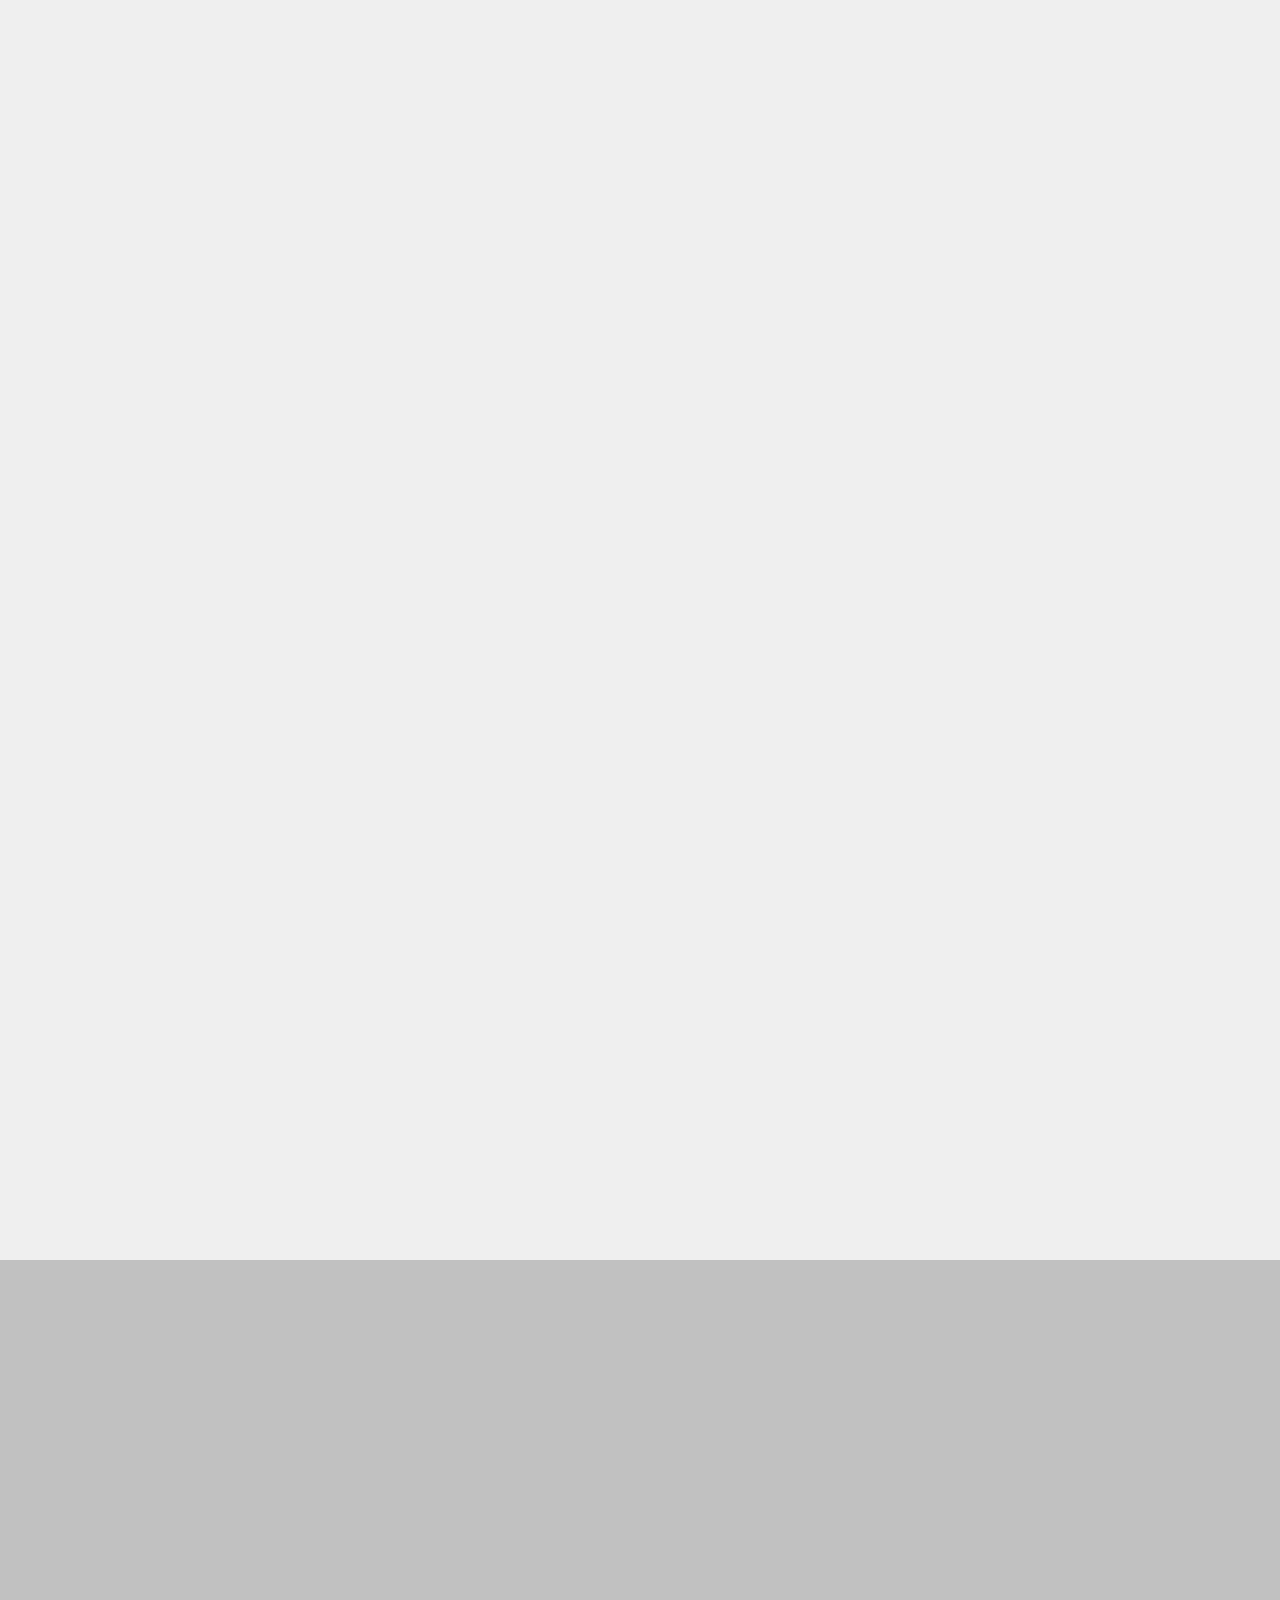
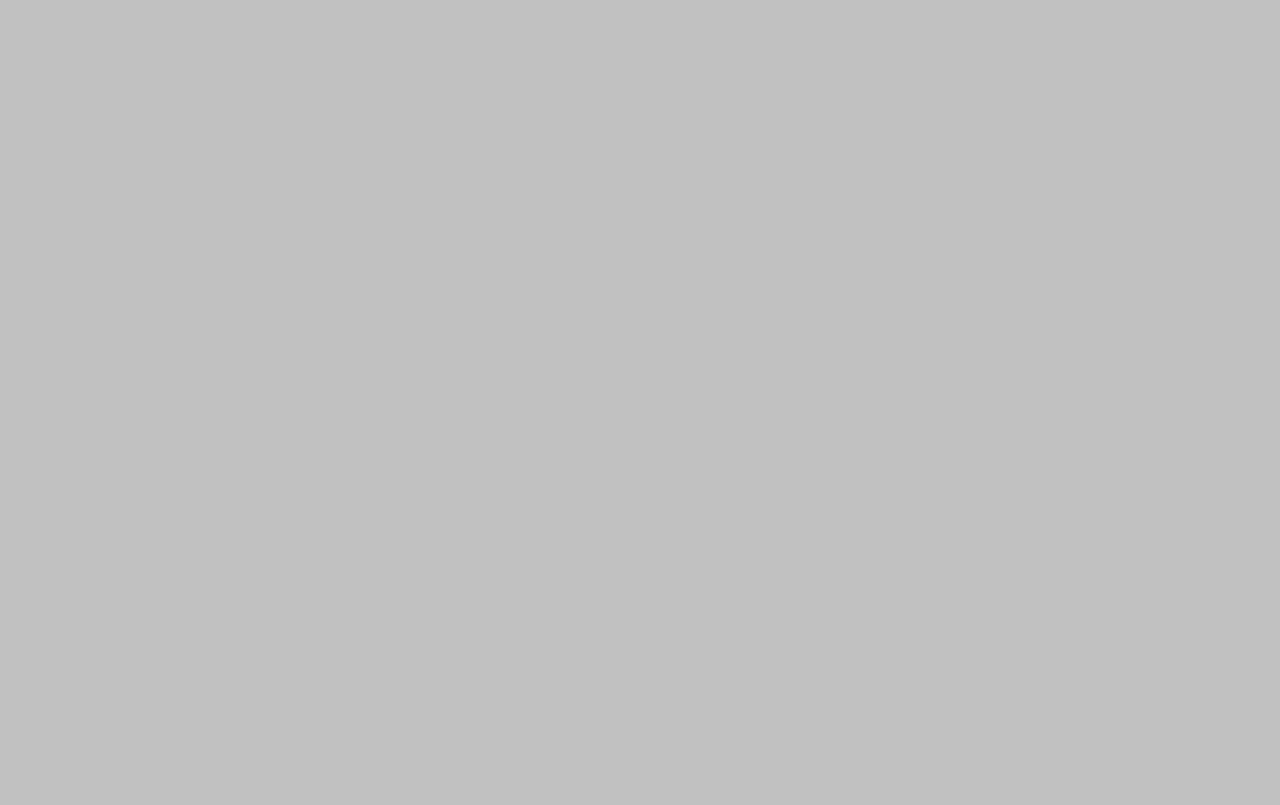
<file: page1.html>
<!DOCTYPE html>
<html >
<head>
  <!-- Site made with Mobirise Website Builder v4.8.6, https://mobirise.com -->
  <meta charset="UTF-8">
  <meta http-equiv="X-UA-Compatible" content="IE=edge">
  <meta name="generator" content="Mobirise v4.8.6, mobirise.com">
  <meta name="viewport" content="width=device-width, initial-scale=1, minimum-scale=1">
  <link rel="shortcut icon" href="assets/images/new-logo-box-128x129.png" type="image/x-icon">
  <meta name="description" content="Web Site Generator Description">
  <title>G2: Trackless</title>
  <link rel="stylesheet" href="assets/et-line-font-plugin/style.css">
  <link rel="stylesheet" href="https://fonts.googleapis.com/css?family=Montserrat:400,700">
  <link rel="stylesheet" href="https://fonts.googleapis.com/css?family=Raleway:100,100i,200,200i,300,300i,400,400i,500,500i,600,600i,700,700i,800,800i,900,900i">
  <link rel="stylesheet" href="assets/web/assets/mobirise-icons2/mobirise2.css">
  <link rel="stylesheet" href="https://fonts.googleapis.com/css?family=Lora:400,700,400italic,700italic&subset=latin">
  <link rel="stylesheet" href="assets/tether/tether.min.css">
  <link rel="stylesheet" href="assets/bootstrap/css/bootstrap.min.css">
  <link rel="stylesheet" href="assets/dropdown/css/style.css">
  <link rel="stylesheet" href="assets/animate.css/animate.min.css">
  <link rel="stylesheet" href="assets/theme/css/style.css">
  <link rel="stylesheet" href="assets/mobirise/css/mbr-additional.css" type="text/css">
  
  
  
</head>
<body>
  <section id="ext_menu-x" data-rv-view="55">

    <nav class="navbar navbar-dropdown">
        <div class="container">

            <div class="mbr-table">
                <div class="mbr-table-cell">

                    <div class="navbar-brand">
                        <a href="https://mobirise.com" class="navbar-logo"><img src="assets/images/mtagenerationswhite-280x128.png" alt="Mobirise"></a>
                        <a class="navbar-caption text-info" href="https://mobirise.com"><br><br></a>
                    </div>

                </div>
                <div class="mbr-table-cell">

                    <button class="navbar-toggler pull-xs-right hidden-md-up" type="button" data-toggle="collapse" data-target="#exCollapsingNavbar">
                        <div class="hamburger-icon"></div>
                    </button>

                    <ul class="nav-dropdown collapse pull-xs-right nav navbar-nav navbar-toggleable-sm" id="exCollapsingNavbar"><li class="nav-item"><a class="nav-link link" href="index.html">Introduction </a></li><li class="nav-item"><a class="nav-link link" href="page1.html">*G2</a></li><li class="nav-item"><a class="nav-link link" href="page2.html">G3</a></li><li class="nav-item"><a class="nav-link link" href="page3.html">*G4<br></a></li><li class="nav-item"><a class="nav-link link" href="page4.html">G5, G6 and G7<br></a></li><li class="nav-item"><a class="nav-link link" href="page5.html">Up to G21, so far!</a></li><li class="nav-item"><a class="nav-link link" href="page6.html">Genius Challenge &amp; TIP</a></li><li class="nav-item"><a class="nav-link link" href="page7.html">Ridersny</a></li><li class="nav-item"><a class="nav-link link" href="page8.html">© - About</a></li></ul>
                    <button hidden="" class="navbar-toggler navbar-close" type="button" data-toggle="collapse" data-target="#exCollapsingNavbar">
                        <div class="close-icon"></div>
                    </button>

                </div>
            </div>

        </div>
    </nav>

</section>

<section class="engine"><a href="https://mobirise.info/y">html web templates</a></section><section class="mbr-section mbr-section-hero mbr-section-full header2 mbr-after-navbar" id="header6-z" data-rv-view="57" style="background-color: rgb(239, 239, 239);">

    

    <div class="mbr-table mbr-table-full">
        <div class="mbr-table-cell">

            <div class="container">
                <div class="mbr-section row">
                    <div class="mbr-table-md-up">
                        
                        <div class="mbr-table-cell mbr-right-padding-md-up mbr-valign-top col-md-7 image-size" style="width: 50%;">
                            <div class="mbr-figure"><img src="assets/images/g2-537x437.png"></div>
                        </div>
                        <div class="mbr-table-cell col-md-5 text-xs-center text-md-left content-size">

                            <h3 class="mbr-section-title display-2">We've called the current crappy situation of the subway and other subsidiary agencies of the MTA - we've called it, the MTA 1st Generation.<div><br></div><div>Based on that, let's start counting up!</div></h3>

                            <div class="mbr-section-text">
                                <p><strong>MTA 2nd Generation is only the starting point plan of all "MTA Generations"</strong></p>
                            </div>

                            

                        </div>

                        
                        

                    </div>
                </div>
            </div>

        </div>
    </div>

    <div class="mbr-arrow mbr-arrow-floating hidden-sm-down" aria-hidden="true"><a href="#header3-10"><i class="mbr-arrow-icon"></i></a></div>

</section>

<section class="mbr-section mbr-section__container article" id="header3-10" data-rv-view="60" style="background-color: rgb(239, 239, 239); padding-top: 20px; padding-bottom: 20px;">
    <div class="container">
        <div class="row">
            <div class="col-xs-12">
                <h3 class="mbr-section-title display-2">
<div><br></div><div>“A trackless subway system will open the doors to creatively start solving all of the MTA problems”</div></h3>
                <small class="mbr-section-subtitle">We’re asking everyone within the MTA to think beyond the box and try to imagine the big picture of a trackless subway system. Which will permanently eliminate the need for a signal system, switches, tracks repairs, CBTCs, wiring and communication infrastructure. It also will expand the creativity of our collaborative engineering bring-power to focus on developing the subway cars of the future.  </small>
            </div>
        </div>
    </div>
</section>

<section class="mbr-section mbr-section__container article" id="header3-11" data-rv-view="62" style="background-color: rgb(239, 239, 239); padding-top: 20px; padding-bottom: 20px;">
    <div class="container">
        <div class="row">
            <div class="col-xs-12">
                <h3 class="mbr-section-title display-2">No more tracks means =</h3>
                
            </div>
        </div>
    </div>
</section>

<section class="mbr-cards mbr-section mbr-section-nopadding" id="features3-13" data-rv-view="64" style="background-color: rgb(239, 239, 239);">

    

    <div class="mbr-cards-row row">
        <div class="mbr-cards-col col-xs-12 col-lg-3" style="padding-top: 0px; padding-bottom: 80px;">
            <div class="container">
              <div class="card cart-block">
                  <div class="card-img"><img src="assets/images/rr-512x339.jpg" class="card-img-top"></div>
                  <div class="card-block">
                    <h4 class="card-title">No more need for the 100’s years old switches.
</h4>
                    
                    
                    
                    </div>
                </div>
            </div>
        </div>
        <div class="mbr-cards-col col-xs-12 col-lg-3" style="padding-top: 0px; padding-bottom: 80px;">
            <div class="container">
                <div class="card cart-block">
                    <div class="card-img"><img src="assets/images/ss-512x339.jpg" class="card-img-top"></div>
                    <div class="card-block">
                        <h4 class="card-title">No more need for a signal system.</h4>
                        
                        
                        
                    </div>
                </div>
            </div>
        </div>
        <div class="mbr-cards-col col-xs-12 col-lg-3" style="padding-top: 0px; padding-bottom: 80px;">
            <div class="container">
                <div class="card cart-block">
                    <div class="card-img"><img src="assets/images/tt-512x339.jpg" class="card-img-top"></div>
                    <div class="card-block">
                        <h4 class="card-title">No more need for wiring and communication infrastructure.</h4>
                        
                        
                        
                    </div>
                </div>
            </div>
        </div>
        <div class="mbr-cards-col col-xs-12 col-lg-3" style="padding-top: 0px; padding-bottom: 80px;">
            <div class="container">
                <div class="card cart-block">
                    <div class="card-img"><img src="assets/images/wwt-512x339.jpg" class="card-img-top"></div>
                    <div class="card-block">
                        <h4 class="card-title">Even the latest Ultra-Wideband CBTC System will make no sense.</h4>
                        
                        
                        
                    </div>
                </div>
            </div>
        </div>
        
        
    </div>
</section>

<section class="mbr-section" id="msg-box5-14" data-rv-view="67" style="background-color: rgb(239, 239, 239); padding-top: 0px; padding-bottom: 0px;">

    
    <div class="container">
        <div class="row">
            <div class="mbr-table-md-up">

              <div class="mbr-table-cell mbr-right-padding-md-up mbr-valign-top col-md-7 image-size" style="width: 50%;">
                  <div class="mbr-figure"><img src="assets/images/ooo-752x367.png"></div>
              </div>

              


              <div class="mbr-table-cell col-md-5 text-xs-center text-md-left content-size">
                  <h3 class="mbr-section-title display-2">Only high-tech trackless cars will be safely driven by the MTA employees.</h3>
                  

                  
              </div>


              

            </div>
        </div>
    </div>

</section>

<section class="mbr-section mbr-section__container article" id="header3-1b" data-rv-view="70" style="background-color: rgb(239, 239, 239); padding-top: 60px; padding-bottom: 40px;">
    <div class="container">
        <div class="row">
            <div class="col-xs-12">
                <h3 class="mbr-section-title display-2">Why wouldn't future cars be driverless?
</h3>
                
            </div>
        </div>
    </div>
</section>

<section class="mbr-section" id="msg-box4-1a" data-rv-view="72" style="background-color: rgb(239, 239, 239); padding-top: 0px; padding-bottom: 0px;">

    
    <div class="container">
        <div class="row">
            <div class="mbr-table-md-up">

              <div class="mbr-table-cell mbr-right-padding-md-up mbr-valign-top col-md-7 image-size" style="width: 35%;">
                  <div class="mbr-figure"><img src="assets/images/mm-305x266.png"></div>
              </div>

              


              <div class="mbr-table-cell col-md-5 text-xs-center text-md-left content-size">
                  <h3 class="mbr-section-title display-2">1. More than 50 thousands employee.</h3>
                  <div class="lead">

                    <p></p><p>Our plans definitely think socially and willing to create a mission for each of the MTA's +50k employees. <strong>No more tracks does not mean they will be no more jobs for the most valuable part, the MTA's employees.</strong> A comprehensive <strong>report will set on the governor desk,</strong> that includes details about; how the employees will get reoriented to the new tasks and what kind of high-quality training material will be designed.  </p><p></p>

                  </div>

                  
              </div>


              

            </div>
        </div>
    </div>

</section>

<section class="mbr-section" id="msg-box4-1c" data-rv-view="75" style="background-color: rgb(239, 239, 239); padding-top: 0px; padding-bottom: 0px;">

    
    <div class="container">
        <div class="row">
            <div class="mbr-table-md-up">

              

              <div class="mbr-table-cell col-md-5 text-xs-center text-md-right content-size">
                  <h3 class="mbr-section-title display-2">2. Our tiny startup thinks socially.</h3>
                  <div class="lead">

                    <p></p><p>Beyond The Box, Inc is thinking about the social aspect of each of our own projects. We understand the immense value that each employee brings to the table and we support their growth.</p><p><span style="font-size: 1.07rem;">In conclusion, nor the public, the MTA officials or even our tiny startup aims to take off jobs from citizens who serves the transit industry in New York City. Our goal is to fix the subway forever, not taking off jobs from fellow citizens whom may suppoting their families.</span></p><p></p>

                  </div>

                  
              </div>


              


              <div class="mbr-table-cell mbr-left-padding-md-up mbr-valign-top col-md-7 image-size" style="width: 35%;">
                  <div class="mbr-figure"><img src="assets/images/33-424x396.png"></div>
              </div>

            </div>
        </div>
    </div>

</section>

<section class="mbr-section" id="msg-box4-1d" data-rv-view="78" style="background-color: rgb(239, 239, 239); padding-top: 40px; padding-bottom: 0px;">

    
    <div class="container">
        <div class="row">
            <div class="mbr-table-md-up">

              <div class="mbr-table-cell mbr-right-padding-md-up mbr-valign-top col-md-7 image-size" style="width: 35%;">
                  <div class="mbr-figure"><img src="assets/images/candy2-320x360.png"></div>
              </div>

              


              <div class="mbr-table-cell col-md-5 text-xs-center text-md-left content-size">
                  <h3 class="mbr-section-title display-2"><div>"To The Honorable Andrew M. Cuomo, I’m addressing you because I believe for sure you'll run the state for a third term. Currently, New York City subway is a global embarrassment. On behalf of New Yorkers and also the organization that I may partner with soon, I’m courteously asking you to think about getting rid of tracks and bring to life our "affordable" game-changing plan which focuses on developing high-tech trackless cars, not renewing more than 600 miles of tracks that need to be replaced tomorrow, as Andy's fast-forward is planning to do"</div><br><div><span style="font-weight: normal;">Adam Ben Zakar, Inventor Founder of The MTA Generations and The Visions</span></div><div><span style="font-weight: normal;">September 1, 2018</span></div></h3>
                  

                  
              </div>


              

            </div>
        </div>
    </div>

</section>

<section class="mbr-cards mbr-section mbr-section-nopadding" id="features4-1f" data-rv-view="81" style="background-color: rgb(239, 239, 239);">

    

    <div class="mbr-cards-row row">
        <div class="mbr-cards-col col-xs-12 col-lg-2" style="padding-top: 40px; padding-bottom: 0px;">
            <div class="container">
                <div class="card cart-block">
                    <div class="card-img iconbox"><a href="https://mobirise.com" class="etl-icon icon-expand mbr-iconfont mbr-iconfont-features4" style="color: rgb(40, 50, 78);"></a></div>
                    <div class="card-block">
                        <h4 class="card-title">3. Beyond the box</h4>
                        <h5 class="card-subtitle">Beyond-the-box Thinking</h5>
                        <p class="card-text">Our MTA's 2nd Generation Plan is mainly created to "slightly" get rid of tracks. For the last five years, we were thinking inside the box during our ideation process of inventing the right solutions for the NYC's subway. Finally, we got inspired to think beyond the box and suggest a plan that gets rid of tracks, because simply renewing tracks, signals, switches, and wiring for the old subway's infrastructure, would never stop. Today's brand new tracks and equipment need to be replaced tomorrow, and eventually, the high-cost repairs would never stop draining the taxpayer's money. </p>
                        
                    </div>
                </div>
            </div>
        </div>
        <div class="mbr-cards-col col-xs-12 col-lg-2" style="padding-top: 40px; padding-bottom: 0px;">
            <div class="container">
                <div class="card cart-block">
                    <div class="card-img iconbox"><a href="https://mobirise.com" class="etl-icon icon-layers mbr-iconfont mbr-iconfont-features4" style="color: rgb(40, 50, 78);"></a></div>
                    <div class="card-block">
                        <h4 class="card-title">4. Slightly&nbsp;</h4>
                        <h5 class="card-subtitle">Our “Slightly” report is well-planned to be well-liked.</h5>
                        <p class="card-text">“Slightly” stands for one of our MTA Generations’ reports which are supposed to be commissioned to the Governor in the first few months of 2019. It will describe how the subway system will “slightly” switch from running on tracks to high-tech trackless cars, in a way New Yorkers won’t ever be frustrated during the reforms. We do care about the taxpayers and we will do what makes them happy.</p>
                        
                    </div>
                </div>
          </div>
        </div>
        <div class="mbr-cards-col col-xs-12 col-lg-2" style="padding-top: 40px; padding-bottom: 0px;">
            <div class="container">
                <div class="card cart-block">
                    <div class="card-img iconbox"><a href="https://mobirise.com" class="mobi-mbri mobi-mbri-cash mbr-iconfont mbr-iconfont-features4" style="color: rgb(40, 50, 78);"></a></div>
                    <div class="card-block">
                        <h4 class="card-title">5. Affordable</h4>
                        <h5 class="card-subtitle">Our new approach comes with less money.
</h5>
                        <p class="card-text">The other aspect of the “Slightly” report will accurate the amount and the time of the funds needed. We’re totally aware of the lack of capital investment, and we do have many creative ways to get the best-of-best done with less money.</p>
                        
                    </div>
                </div>
            </div>
        </div>
        <div class="mbr-cards-col col-xs-12 col-lg-2" style="padding-top: 40px; padding-bottom: 0px;">
            <div class="container">
                <div class="card cart-block">
                    <div class="card-img iconbox"><a href="https://mobirise.com" class="etl-icon icon-trophy mbr-iconfont mbr-iconfont-features4" style="color: rgb(40, 50, 78);"></a></div>
                    <div class="card-block">
                        <h4 class="card-title">6. Realistic&nbsp;</h4>
                        <h5 class="card-subtitle">We live in the real world.</h5>
                        <p class="card-text">We've picked a simple idea such as a trackless subway system because we believe in cutting cost and making an innovative system will benefit the people of New York City. 
<br>
<br>Our creative ideation is based on engineering feasibility and the availability of today’s or even near-future technologies, based on cost and efficiency. We want to implant solutions that are simple, brilliant, and budget-friendly. &nbsp;</p>
                        
                    </div>
                </div>
            </div>
        </div>
        <div class="mbr-cards-col col-xs-12 col-lg-2" style="padding-top: 40px; padding-bottom: 0px;">
            <div class="container">
                <div class="card cart-block">
                    <div class="card-img iconbox"><a href="https://mobirise.com" class="etl-icon icon-presentation mbr-iconfont mbr-iconfont-features4" style="color: rgb(40, 50, 78);"></a></div>
                    <div class="card-block">
                        <h4 class="card-title">7. Cost reasonable</h4>
                        <h5 class="card-subtitle">Another reason to go with MTA Generations Plans.</h5>
                        <p class="card-text">Our plans sound like it will be a real budget consumer, but in fact, we always think first about implanting a budget-friendly solution. Which is our top priority while developing innovative ideas. We will work with the MTA's engineering staff and contractors to implement a cost-saving strategy that will produce trains cars that are cutting edge and affordable.  </p>
                        
                    </div>
                </div>
            </div>
        </div>
        
    </div>
</section>

<section class="mbr-section" id="msg-box4-1h" data-rv-view="84" style="background-color: rgb(239, 239, 239); padding-top: 120px; padding-bottom: 280px;">

    
    <div class="container">
        <div class="row">
            <div class="mbr-table-md-up">

              <div class="mbr-table-cell mbr-right-padding-md-up mbr-valign-top col-md-7 image-size" style="width: 30%;">
                  <div class="mbr-figure"><img src="assets/images/442-869x1291.png"></div>
              </div>

              


              <div class="mbr-table-cell col-md-5 text-xs-center text-md-left content-size">
                  <h3 class="mbr-section-title display-2">What's new?</h3>
                  <div class="lead">

                    <p></p><p>"The trackless trains already do exist in many places around the world"<br><strong>What have we come up with are many unique features that go with the trackless idea. Those features what make our plans state of the art. 
<br></strong>
<br>We are not stopping at 2nd Generation,  it’s just the starting point.<br></p><p></p>

                  </div>

                  <div><a class="btn btn-secondary" href="https://mobirise.com">GO to next page, MTA 3rd Genration</a></div>
              </div>


              

            </div>
        </div>
    </div>

</section>

<section class="mbr-section mbr-section__container article" id="header3-1j" data-rv-view="87" style="background-color: rgb(193, 193, 193); padding-top: 40px; padding-bottom: 40px;">
    <div class="container">
        <div class="row">
            <div class="col-xs-12">
                <h3 class="mbr-section-title display-2">&lt; Website Footer &gt;</h3>
                
            </div>
        </div>
    </div>
</section>

<section class="mbr-section mbr-section-md-padding mbr-footer footer1" id="contacts1-y" data-rv-view="89" style="background-color: rgb(193, 193, 193); padding-top: 0px; padding-bottom: 120px;">
    
    <div class="container">
        <div class="row">
            <div class="mbr-footer-content col-xs-12 col-md-3">
                <div><img src="assets/images/new-logo-white2-128x73.png"></div>
            </div>
            <div class="mbr-footer-content col-xs-12 col-md-3">
                <p><strong>© 2018
<br>All Rights Reserved
<br>Beyond The Box R&amp;D, Inc
<br>NYS/DOS ID #5345948
<br></strong><br>The Company's Website: 
<br><strong>BeyondTheBoxInc.com 
</strong><br>
<br><strong>Phone </strong>to schedule a meeting: 
<br>1 . "Only" text Adam at: 
<br>(347) 383-4942 
<br>2. You'll get a call back from Shearly, our communication heroine. 
<br>
<br><strong>Email: 
<br></strong>For other inquiries email us at: 
<br>contact@ 
<br>BeyondTheBoxInc.com 
<br>
<br><strong>Address: 
<br></strong>Beyond The Box, Inc 
<br>The Yard Building 
<br>510 5th Ave 
<br>New York, NY 10036 
<br>
<br>----------------
<br>
<br>We do NOT stop inventing the next big thing. We're forming a sister company that owns other future-projects.
<br><strong>[Coming Up] 
<br></strong>+ Rootofone.com 
<br>Root Of One, Inc
<br>The Yard Building 
<br>33 W 60th St 
<br>New York, NY 10023</p>
            </div>
            <div class="mbr-footer-content col-xs-12 col-md-3">
                <p><strong>Go big or go home!
<br></strong><br>For such a tiny company like us, picking the motto of "go big or go home" is definitely a gamble, but we will continue to invent the next big thing, no matter how much of an uphill battle is it. 
<br>
<br><strong>Our Youtube Channel
<br></strong>Beyond The Box NYC
<br><strong>Twitter
<br></strong>Beyondtheboxnyc
<br>
<br>Current Team 
<br>+ <strong>Adam Ben Zakar</strong>: The backbone engineering and coding force, the Inventor Founder of all projects. + <strong>Shearly Castillo</strong>: Our "part-time" communication heroine 
<br>+ <strong>Otmane Qurouach</strong>:Mechanical Engineering Advisor + <strong>Sofiane Qurouach</strong>: Civil Engineering Advisor + <strong>Edi Ghafar</strong>:&nbsp;An Architect and our CAD Design Assistant 
<br>
<br>Other "For-Profit" Projects 
<br>+ TheCreativeSports.com 
<br>+ CreativeBoarding.com
<br>+ NewsiesMark App [Coming Up]
<br>+ Neordering App [Coming Up</p>
            </div>
            <div class="mbr-footer-content col-xs-12 col-md-3">
                <p><strong>Our Nationwide Websites 
<br></strong>+ 46thPresident.org [NonProfit] 
<br>"46thPresident, our 5 stars project is not seeking money, it stands for values"
<br>+ 47thPresident.org [Coming Up] 
<br>+ 48thPresident.org [Coming Up] 
<br>+ 49thPresident.org [Coming Up] 
<br>+ 50thPresident.org [Coming Up] 
<br>+ 51thPresident.org [Coming Up] 
<br>+ 52thPresident.org [Coming Up] 
<br>+ Would-wouldnt [Coming Up] 
<br>"Would-wouldnt, is not against Trump supporters or even for Trump haters, it actually suggest solutions to address the backfire effects of both sides and remind them to put America first"
<br>
<br><strong>Our Statewide Websites 
<br></strong>+ 56thGovernor.com 
<br>+ 57thGovernor.com
<br>+ 58thGovernor.com
<br>+ 59thGovernor.com
<br>+ MTAGenerations.com 
<br>+ SupportTheVisions.com 
<br>
<br><strong>Our Citywide Websites 
<br></strong>+ 109thMayor.com 
<br>+ 110thMayor.com 
<br>+ 111thMayor.com 
<br>+ 112thMayor.com 
<br>+ 113thMayor.com 
<br>+ 114thMayor.com 
<br>+ 115thMayor.com 
<br>+ FuckCityHall.org<br></p>
            </div>

        </div>
    </div>
</section>


  <script src="assets/web/assets/jquery/jquery.min.js"></script>
  <script src="assets/tether/tether.min.js"></script>
  <script src="assets/bootstrap/js/bootstrap.min.js"></script>
  <script src="assets/dropdown/js/script.min.js"></script>
  <script src="assets/touch-swipe/jquery.touch-swipe.min.js"></script>
  <script src="assets/viewport-checker/jquery.viewportchecker.js"></script>
  <script src="assets/smooth-scroll/smooth-scroll.js"></script>
  <script src="assets/theme/js/script.js"></script>
  
  
 <div id="scrollToTop" class="scrollToTop mbr-arrow-up"><a style="text-align: center;"><i class="mbr-arrow-up-icon"></i></a></div>
    <input name="animation" type="hidden">
  </body>
</html>
</file>
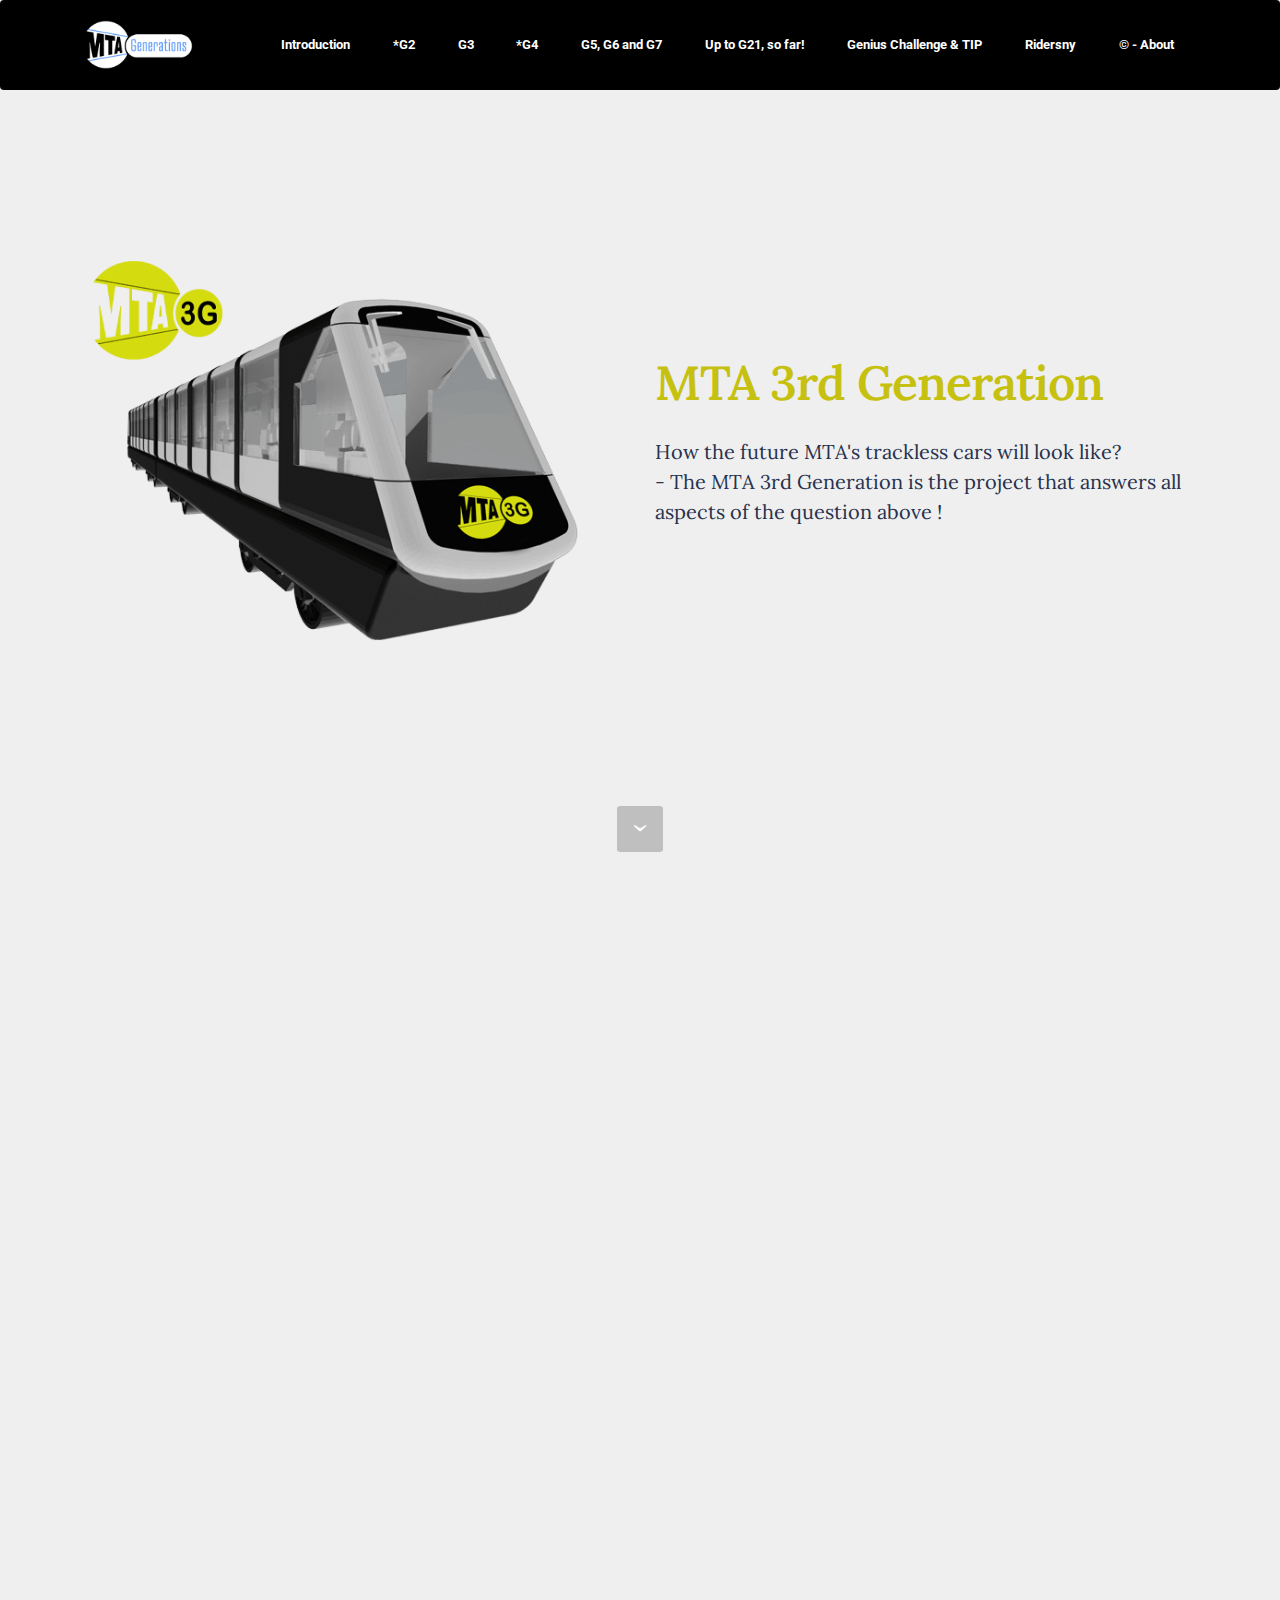
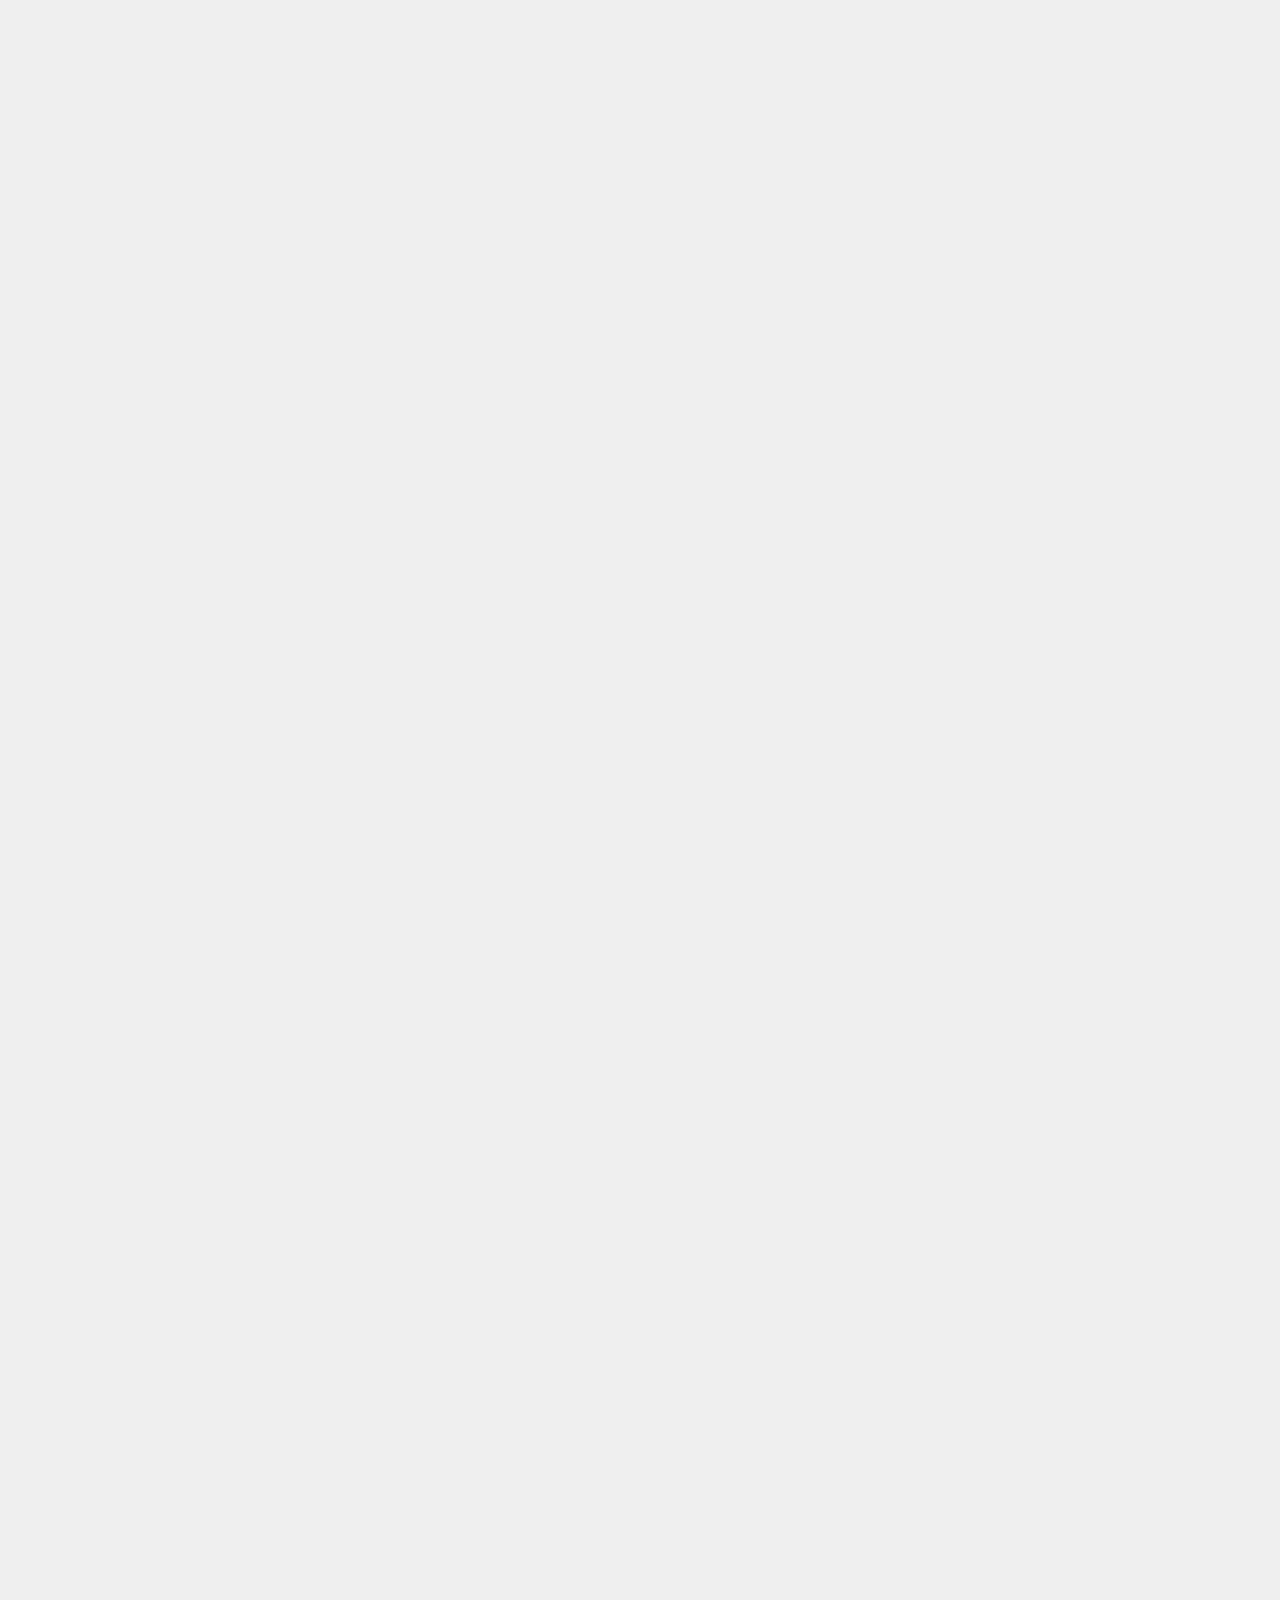
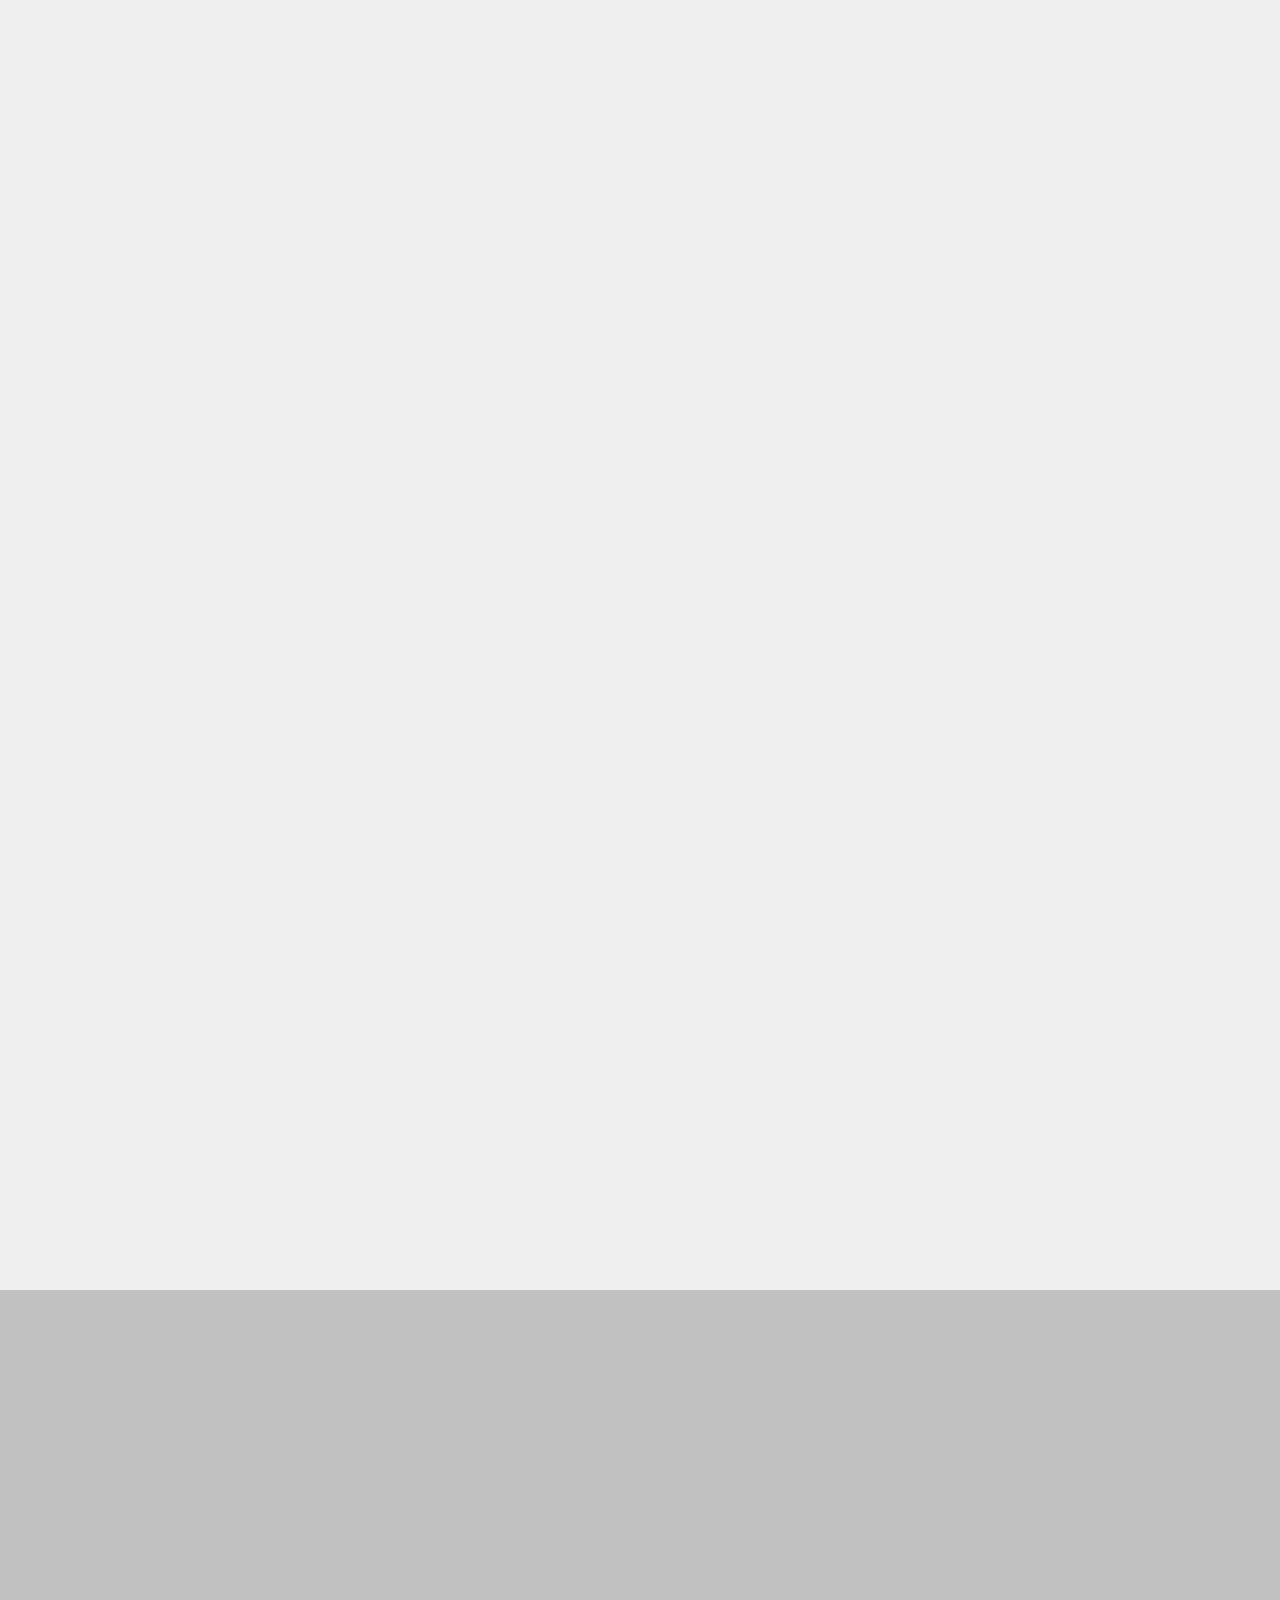
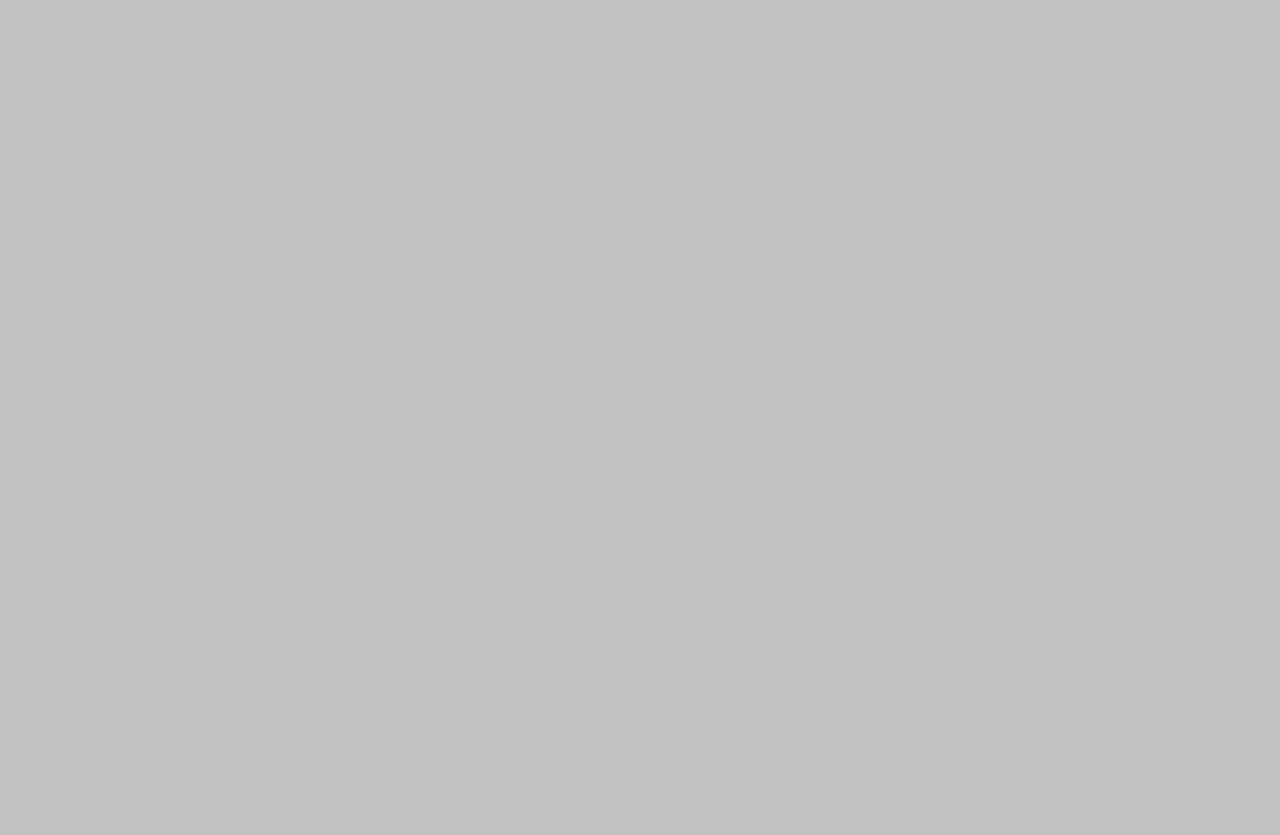
<file: page2.html>
<!DOCTYPE html>
<html >
<head>
  <!-- Site made with Mobirise Website Builder v4.8.6, https://mobirise.com -->
  <meta charset="UTF-8">
  <meta http-equiv="X-UA-Compatible" content="IE=edge">
  <meta name="generator" content="Mobirise v4.8.6, mobirise.com">
  <meta name="viewport" content="width=device-width, initial-scale=1, minimum-scale=1">
  <link rel="shortcut icon" href="assets/images/new-logo-box-128x129.png" type="image/x-icon">
  <meta name="description" content="Website Builder Description">
  <title>G3: The Frame</title>
  <link rel="stylesheet" href="https://fonts.googleapis.com/css?family=Montserrat:400,700">
  <link rel="stylesheet" href="https://fonts.googleapis.com/css?family=Raleway:100,100i,200,200i,300,300i,400,400i,500,500i,600,600i,700,700i,800,800i,900,900i">
  <link rel="stylesheet" href="https://fonts.googleapis.com/css?family=Lora:400,700,400italic,700italic&subset=latin">
  <link rel="stylesheet" href="assets/tether/tether.min.css">
  <link rel="stylesheet" href="assets/bootstrap/css/bootstrap.min.css">
  <link rel="stylesheet" href="assets/dropdown/css/style.css">
  <link rel="stylesheet" href="assets/animate.css/animate.min.css">
  <link rel="stylesheet" href="assets/theme/css/style.css">
  <link rel="stylesheet" href="assets/mobirise/css/mbr-additional.css" type="text/css">
  
  
  
</head>
<body>
  <section id="ext_menu-1k" data-rv-view="91">

    <nav class="navbar navbar-dropdown">
        <div class="container">

            <div class="mbr-table">
                <div class="mbr-table-cell">

                    <div class="navbar-brand">
                        <a href="https://mobirise.com" class="navbar-logo"><img src="assets/images/mtagenerationswhite-280x128.png" alt="Mobirise"></a>
                        <a class="navbar-caption text-info" href="https://mobirise.com"><br><br></a>
                    </div>

                </div>
                <div class="mbr-table-cell">

                    <button class="navbar-toggler pull-xs-right hidden-md-up" type="button" data-toggle="collapse" data-target="#exCollapsingNavbar">
                        <div class="hamburger-icon"></div>
                    </button>

                    <ul class="nav-dropdown collapse pull-xs-right nav navbar-nav navbar-toggleable-sm" id="exCollapsingNavbar"><li class="nav-item"><a class="nav-link link" href="index.html">Introduction </a></li><li class="nav-item"><a class="nav-link link" href="page1.html">*G2</a></li><li class="nav-item"><a class="nav-link link" href="page2.html">G3</a></li><li class="nav-item"><a class="nav-link link" href="page3.html">*G4<br></a></li><li class="nav-item"><a class="nav-link link" href="page4.html">G5, G6 and G7<br></a></li><li class="nav-item"><a class="nav-link link" href="page5.html">Up to G21, so far!</a></li><li class="nav-item"><a class="nav-link link" href="page6.html">Genius Challenge &amp; TIP</a></li><li class="nav-item"><a class="nav-link link" href="page7.html">Ridersny</a></li><li class="nav-item"><a class="nav-link link" href="page8.html">© - About</a></li></ul>
                    <button hidden="" class="navbar-toggler navbar-close" type="button" data-toggle="collapse" data-target="#exCollapsingNavbar">
                        <div class="close-icon"></div>
                    </button>

                </div>
            </div>

        </div>
    </nav>

</section>

<section class="engine"><a href="https://mobirise.info/p">website templates free download</a></section><section class="mbr-section mbr-section-hero mbr-section-full header2 mbr-after-navbar" id="header6-1m" data-rv-view="93" style="background-color: rgb(239, 239, 239);">

    

    <div class="mbr-table mbr-table-full">
        <div class="mbr-table-cell">

            <div class="container">
                <div class="mbr-section row">
                    <div class="mbr-table-md-up">
                        
                        <div class="mbr-table-cell mbr-right-padding-md-up mbr-valign-top col-md-7 image-size" style="width: 50%;">
                            <div class="mbr-figure"><img src="assets/images/g3-537x437.png"></div>
                        </div>
                        <div class="mbr-table-cell col-md-5 text-xs-center text-md-left content-size">

                            <h3 class="mbr-section-title display-2">MTA 3rd Generation&nbsp;</h3>

                            <div class="mbr-section-text">
                                <p>How the future MTA's trackless cars will look like?
<br>- The MTA 3rd Generation is the project that answers all aspects of the question above !&nbsp;</p>
                            </div>

                            

                        </div>

                        
                        

                    </div>
                </div>
            </div>

        </div>
    </div>

    <div class="mbr-arrow mbr-arrow-floating hidden-sm-down" aria-hidden="true"><a href="#msg-box4-1n"><i class="mbr-arrow-icon"></i></a></div>

</section>

<section class="mbr-section" id="msg-box4-1n" data-rv-view="96" style="background-color: rgb(239, 239, 239); padding-top: 40px; padding-bottom: 40px;">

    
    <div class="container">
        <div class="row">
            <div class="mbr-table-md-up">

              

              <div class="mbr-table-cell col-md-5 text-xs-center text-md-right content-size">
                  <h3 class="mbr-section-title display-2">1. The Frame (Chassis)
</h3>
                  <div class="lead">

                    <p></p><p><strong>A sustainable base-frame is a key solution for the future of the MTA fleet.</strong></p><p>What mainly will be built is a car frame that allows to <strong>house retrofitted elements</strong>, which means the MTA will have the ability to change exterior or interior design by using installable, and easy-to-upgrade elements, such as exterior boards, doors, windows, floor, flip seats, grab bars, lighting ... etc</p><p></p>

                  </div>

                  
              </div>


              


              <div class="mbr-table-cell mbr-left-padding-md-up mbr-valign-top col-md-7 image-size" style="width: 50%;">
                  <div class="mbr-figure"><img src="assets/images/frame-1400x1075.png"></div>
              </div>

            </div>
        </div>
    </div>

</section>

<section class="mbr-section" id="msg-box4-1r" data-rv-view="99" style="background-color: rgb(239, 239, 239); padding-top: 40px; padding-bottom: 40px;">

    
    <div class="container">
        <div class="row">
            <div class="mbr-table-md-up">

              <div class="mbr-table-cell mbr-right-padding-md-up mbr-valign-top col-md-7 image-size" style="width: 50%;">
                  <div class="mbr-figure"><img src="assets/images/pic1-4-1024x470.jpg"></div>
              </div>

              


              <div class="mbr-table-cell col-md-5 text-xs-center text-md-left content-size">
                  <h3 class="mbr-section-title display-2">2. The Engine
</h3>
                  <div class="lead">

                    <p></p><p>The frame will also allow the engine and other mechanical elements to be <strong>replaced in a specific lifecycle</strong>, which <strong>will give the MTA an ability to take advantage of rapid technological improvements.</strong><br></p><p></p>

                  </div>

                  
              </div>


              

            </div>
        </div>
    </div>

</section>

<section class="mbr-section" id="msg-box4-1t" data-rv-view="102" style="background-color: rgb(239, 239, 239); padding-top: 40px; padding-bottom: 40px;">

    
    <div class="container">
        <div class="row">
            <div class="mbr-table-md-up">

              

              <div class="mbr-table-cell col-md-5 text-xs-center text-md-right content-size">
                  <h3 class="mbr-section-title display-2">3. Scheduled Budget</h3>
                  <div class="lead">

                    <p></p><p><strong>A design sustainability that goes with budgets availability.
<br></strong>
<br>By using our innovative frame, the new subway cars will have the ability to feature an easy-to-upgrade modular design, which will give the MTA the total flexibility to decide the design lifecycle.
<br>
<br><strong>According to the MTA's future budgets, the board of members will decide when to upgrade to a new design</strong>, either procuring new elements for the interior design or upgrading to new elements that combined to form a new exterior design.<br></p><p></p>

                  </div>

                  
              </div>


              


              <div class="mbr-table-cell mbr-left-padding-md-up mbr-valign-top col-md-7 image-size" style="width: 35%;">
                  <div class="mbr-figure"><img src="assets/images/balance2-512x321.png"></div>
              </div>

            </div>
        </div>
    </div>

</section>

<section class="mbr-section mbr-section__container article" id="header3-1v" data-rv-view="105" style="background-color: rgb(239, 239, 239); padding-top: 20px; padding-bottom: 20px;">
    <div class="container">
        <div class="row">
            <div class="col-xs-12">
                <h3 class="mbr-section-title display-2">4. The Weight</h3>
                <small class="mbr-section-subtitle">The Weight (<strong>Energy Efficiency</strong>) - the best of what the MTA Generations has come up with.<br><br>We will build much lighter cars because there will be no need for extremely heavy trains. 
<br><strong><br></strong><strong>Current Heavy Cars &nbsp; VS. &nbsp; &nbsp;Future Light Cars</strong><br></small>
            </div>
        </div>
    </div>
</section>

<section class="mbr-cards mbr-section mbr-section-nopadding" id="features3-1w" data-rv-view="107" style="background-color: rgb(239, 239, 239);">

    

    <div class="mbr-cards-row row">
        <div class="mbr-cards-col col-xs-12 col-lg-6" style="padding-top: 0px; padding-bottom: 40px;">
            <div class="container">
              <div class="card cart-block">
                  <div class="card-img"><img src="assets/images/energy02-512x256.png" class="card-img-top"></div>
                  <div class="card-block">
                    <h4 class="card-title">More weight = More energy
</h4>
                    <h5 class="card-subtitle"><div>Super-heavy cars to ensure the friction between rail-wheels and rail tracks.</div></h5>
                    
                    
                    </div>
                </div>
            </div>
        </div>
        <div class="mbr-cards-col col-xs-12 col-lg-6" style="padding-top: 0px; padding-bottom: 40px;">
            <div class="container">
                <div class="card cart-block">
                    <div class="card-img"><img src="assets/images/energy1-512x256.png" class="card-img-top"></div>
                    <div class="card-block">
                        <h4 class="card-title">Less Weight = Less energy
</h4>
                        <h5 class="card-subtitle">Light cars that noticeably consume less power than the current cars.</h5>
                        
                        
                    </div>
                </div>
            </div>
        </div>
        
        
        
        
    </div>
</section>

<section class="mbr-section" id="msg-box4-1u" data-rv-view="110" style="background-color: rgb(239, 239, 239); padding-top: 40px; padding-bottom: 40px;">

    
    <div class="container">
        <div class="row">
            <div class="mbr-table-md-up">

              <div class="mbr-table-cell mbr-right-padding-md-up mbr-valign-top col-md-7 image-size" style="width: 40%;">
                  <div class="mbr-figure"><img src="assets/images/tire-441x427.png"></div>
              </div>

              


              <div class="mbr-table-cell col-md-5 text-xs-center text-md-left content-size">
                  <h3 class="mbr-section-title display-2">5. The Wheels
</h3>
                  <div class="lead">

                    <p></p><p>Due to airless tires, the MTA's future cars will never go flat-tire. - Airless technologies are owned by other entities and agencies like Micheline and NASA, so can MTA invent its owns? Answer: YES, that's why our tiny startup is here!&nbsp;</p><p>
<br>But how? When it comes to intellectual property, we do have a great experience, we know what are the differences between all kind of patents and copyrights [They own the design that forms the airless tire, not the entire technology itself, our tiny startup will take advantage of this gap]. Instead of making an over-priced deal with the current airless technology owners, we will collaborate with the MTA engineers to design-patent a new generation of airless tires, which will be owned by the MTA.<br></p><p></p>

                  </div>

                  
              </div>


              

            </div>
        </div>
    </div>

</section>

<section class="mbr-section" id="msg-box4-1y" data-rv-view="113" style="background-color: rgb(239, 239, 239); padding-top: 40px; padding-bottom: 40px;">

    
    <div class="container">
        <div class="row">
            <div class="mbr-table-md-up">

              

              <div class="mbr-table-cell col-md-5 text-xs-center text-md-right content-size">
                  <h3 class="mbr-section-title display-2">6. Aerodynamics
</h3>
                  <div class="lead">

                    <p></p><p><strong>MTA Generations is a massive and a comprehensive plan, in a way we've thought about everything you can imagine.
<br></strong>
<br>Section #6 of the 3rd Generation Plan, have goals to initially simulate the final design to reduce drag and wind noise, minimizing noise emission, and preventing undesired lift forces and other causes of aerodynamic instability when the cars are getting off/on tunnels or moving on the elevated subway structures.<br></p><p></p>

                  </div>

                  
              </div>


              


              <div class="mbr-table-cell mbr-left-padding-md-up mbr-valign-top col-md-7 image-size" style="width: 40%;">
                  <div class="mbr-figure"><img src="assets/images/aero-1206x1221.png"></div>
              </div>

            </div>
        </div>
    </div>

</section>

<section class="mbr-section" id="msg-box4-20" data-rv-view="116" style="background-color: rgb(239, 239, 239); padding-top: 120px; padding-bottom: 280px;">

    
    <div class="container">
        <div class="row">
            <div class="mbr-table-md-up">

              <div class="mbr-table-cell mbr-right-padding-md-up mbr-valign-top col-md-7 image-size" style="width: 35%;">
                  <div class="mbr-figure"><img src="assets/images/4g-1366x1053.png"></div>
              </div>

              


              <div class="mbr-table-cell col-md-5 text-xs-center text-md-left content-size">
                  <h3 class="mbr-section-title display-2">What is next?</h3>
                  

                  <div><a class="btn btn-secondary" href="https://mobirise.com">Continue to the MTA 4th Generation &nbsp;<br></a></div>
              </div>


              

            </div>
        </div>
    </div>

</section>

<section class="mbr-section mbr-section__container article" id="header3-1z" data-rv-view="119" style="background-color: rgb(193, 193, 193); padding-top: 40px; padding-bottom: 40px;">
    <div class="container">
        <div class="row">
            <div class="col-xs-12">
                <h3 class="mbr-section-title display-2">&lt; Website Footer &gt;</h3>
                
            </div>
        </div>
    </div>
</section>

<section class="mbr-section mbr-section-md-padding mbr-footer footer1" id="contacts1-1l" data-rv-view="121" style="background-color: rgb(193, 193, 193); padding-top: 0px; padding-bottom: 120px;">
    
    <div class="container">
        <div class="row">
            <div class="mbr-footer-content col-xs-12 col-md-3">
                <div><img src="assets/images/new-logo-white2-128x73.png"></div>
            </div>
            <div class="mbr-footer-content col-xs-12 col-md-3">
                <p><strong>© 2018
<br>All Rights Reserved
<br>Beyond The Box R&amp;D, Inc
<br>NYS/DOS ID #5345948
<br></strong><br>The Company's Website: 
<br><strong>BeyondTheBoxInc.com 
</strong><br>
<br><strong>Phone </strong>to schedule a meeting: 
<br>1 . "Only" text Adam at: 
<br>(347) 383-4942 
<br>2. You'll get a call back from Shearly, our communication heroine. 
<br>
<br><strong>Email: 
<br></strong>For other inquiries email us at: 
<br>contact@ 
<br>BeyondTheBoxInc.com 
<br>
<br><strong>Address: 
<br></strong>Beyond The Box, Inc 
<br>The Yard Building 
<br>510 5th Ave 
<br>New York, NY 10036 
<br>
<br>----------------
<br>
<br>We do NOT stop inventing the next big thing. We're forming a sister company that owns other future-projects.
<br><strong>[Coming Up] 
<br></strong>+ Rootofone.com 
<br>Root Of One, Inc
<br>The Yard Building 
<br>33 W 60th St 
<br>New York, NY 10023</p>
            </div>
            <div class="mbr-footer-content col-xs-12 col-md-3">
                <p><strong>Go big or go home!
<br></strong><br>For such a tiny company like us, picking the motto of "go big or go home" is definitely a gamble, but we will continue to invent the next big thing, no matter how much of an uphill battle is it. 
<br>
<br><strong>Our Youtube Channel
<br></strong>Beyond The Box NYC
<br><strong>Twitter
<br></strong>Beyondtheboxnyc
<br>
<br>Current Team 
<br>+ <strong>Adam Ben Zakar</strong>: The backbone engineering and coding force, the Inventor Founder of all projects. + <strong>Shearly Castillo</strong>: Our "part-time" communication heroine 
<br>+ <strong>Otmane Qurouach</strong>:Mechanical Engineering Advisor + <strong>Sofiane Qurouach</strong>: Civil Engineering Advisor + <strong>Edi Ghafar</strong>:&nbsp;An Architect and our CAD Design Assistant 
<br>
<br>Other "For-Profit" Projects 
<br>+ TheCreativeSports.com 
<br>+ CreativeBoarding.com
<br>+ NewsiesMark App [Coming Up]
<br>+ Neordering App [Coming Up</p>
            </div>
            <div class="mbr-footer-content col-xs-12 col-md-3">
                <p><strong>Our Nationwide Websites 
<br></strong>+ 46thPresident.org [NonProfit] 
<br>"46thPresident, our 5 stars project is not seeking money, it stands for values"
<br>+ 47thPresident.org [Coming Up] 
<br>+ 48thPresident.org [Coming Up] 
<br>+ 49thPresident.org [Coming Up] 
<br>+ 50thPresident.org [Coming Up] 
<br>+ 51thPresident.org [Coming Up] 
<br>+ 52thPresident.org [Coming Up] 
<br>+ Would-wouldnt [Coming Up] 
<br>"Would-wouldnt, is not against Trump supporters or even for Trump haters, it actually suggest solutions to address the backfire effects of both sides and remind them to put America first"
<br>
<br><strong>Our Statewide Websites 
<br></strong>+ 56thGovernor.com 
<br>+ 57thGovernor.com
<br>+ 58thGovernor.com
<br>+ 59thGovernor.com
<br>+ MTAGenerations.com 
<br>+ SupportTheVisions.com 
<br>
<br><strong>Our Citywide Websites 
<br></strong>+ 109thMayor.com 
<br>+ 110thMayor.com 
<br>+ 111thMayor.com 
<br>+ 112thMayor.com 
<br>+ 113thMayor.com 
<br>+ 114thMayor.com 
<br>+ 115thMayor.com 
<br>+ FuckCityHall.org<br></p>
            </div>

        </div>
    </div>
</section>


  <script src="assets/web/assets/jquery/jquery.min.js"></script>
  <script src="assets/tether/tether.min.js"></script>
  <script src="assets/bootstrap/js/bootstrap.min.js"></script>
  <script src="assets/viewport-checker/jquery.viewportchecker.js"></script>
  <script src="assets/smooth-scroll/smooth-scroll.js"></script>
  <script src="assets/dropdown/js/script.min.js"></script>
  <script src="assets/touch-swipe/jquery.touch-swipe.min.js"></script>
  <script src="assets/theme/js/script.js"></script>
  
  
 <div id="scrollToTop" class="scrollToTop mbr-arrow-up"><a style="text-align: center;"><i class="mbr-arrow-up-icon"></i></a></div>
    <input name="animation" type="hidden">
  </body>
</html>
</file>
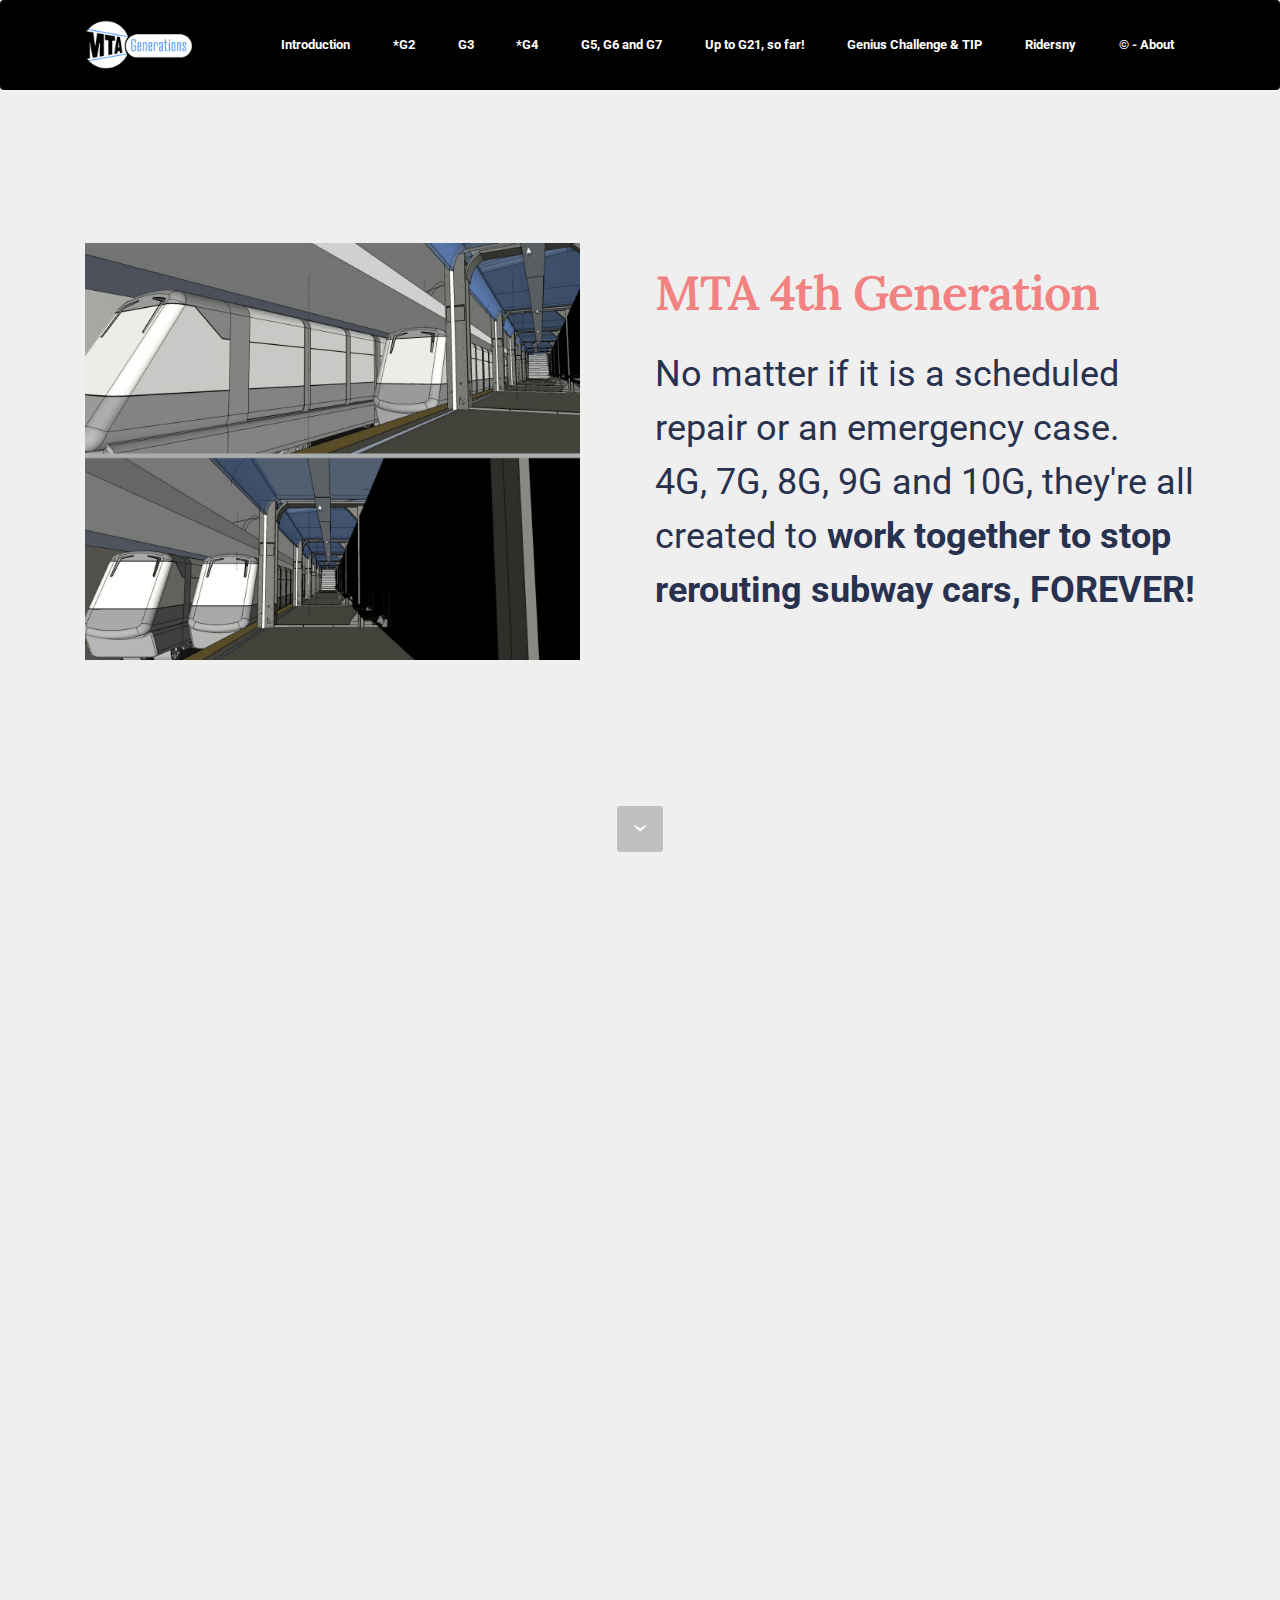
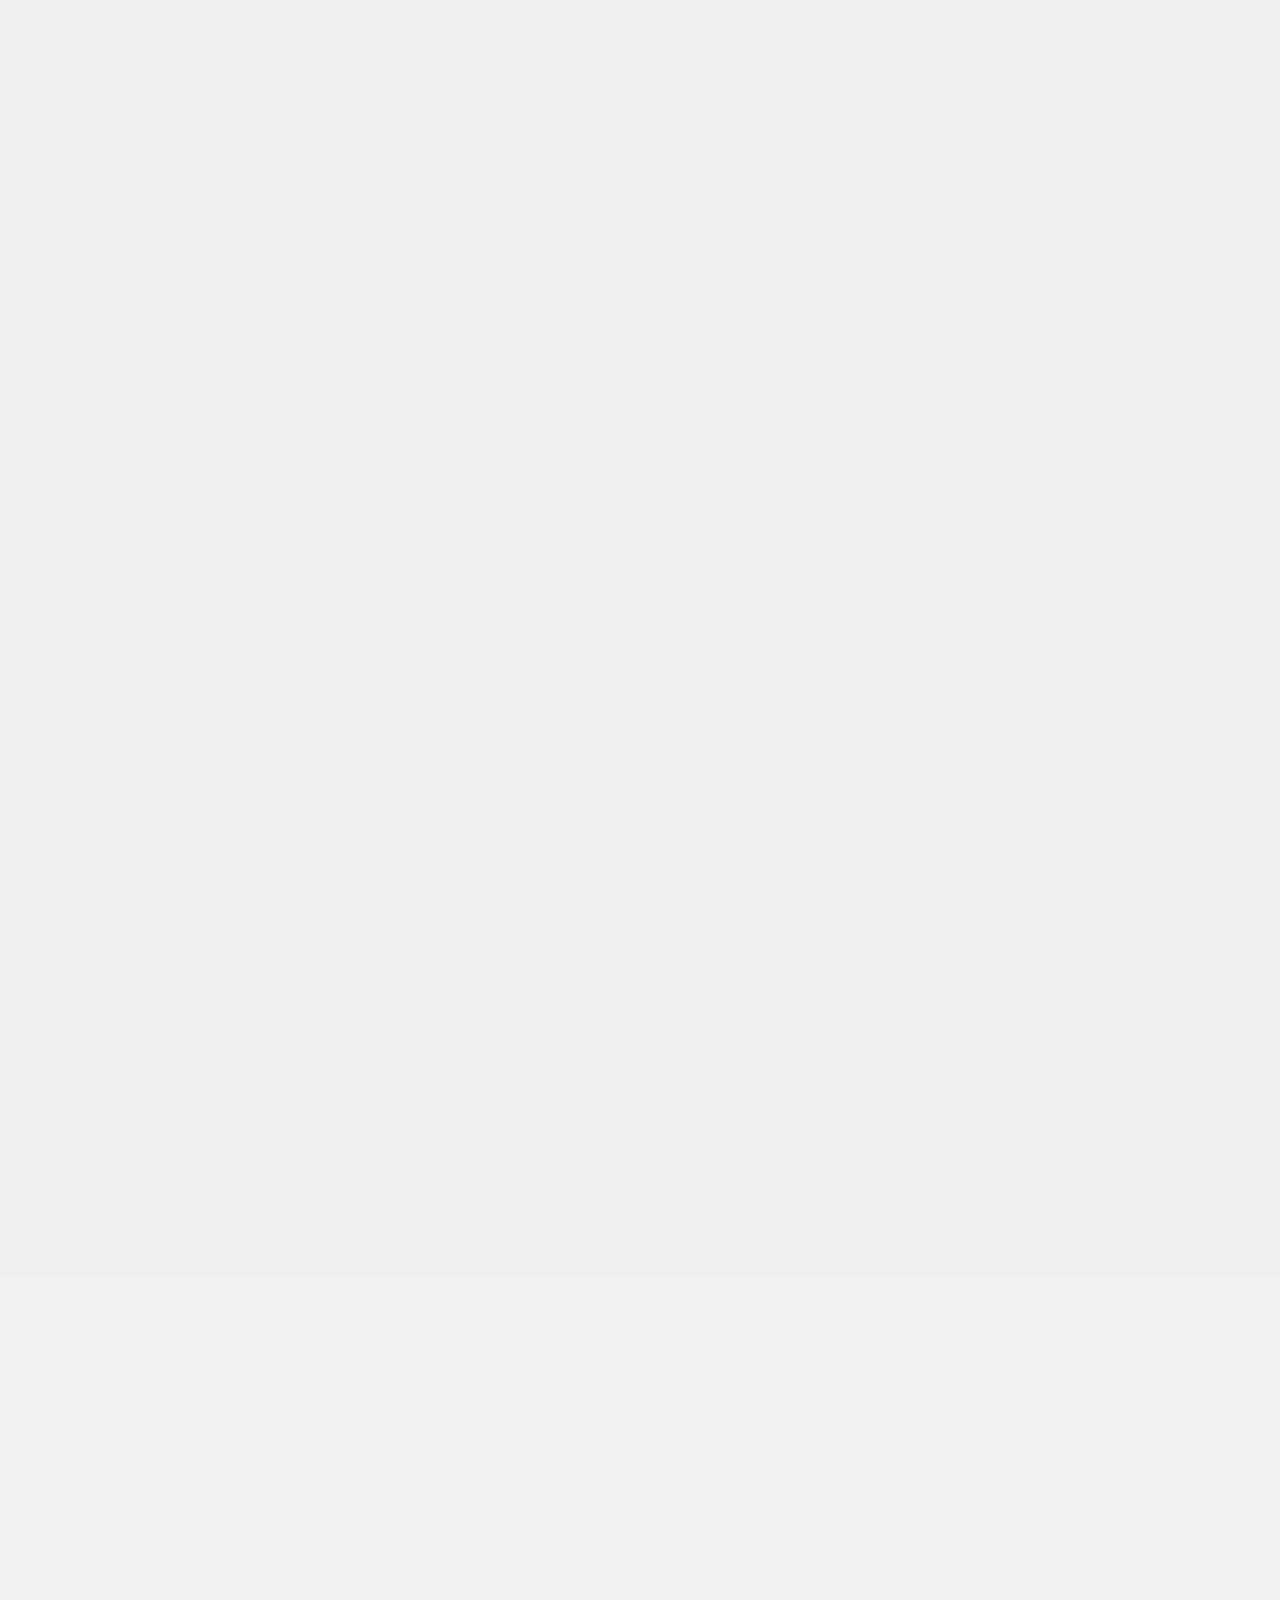
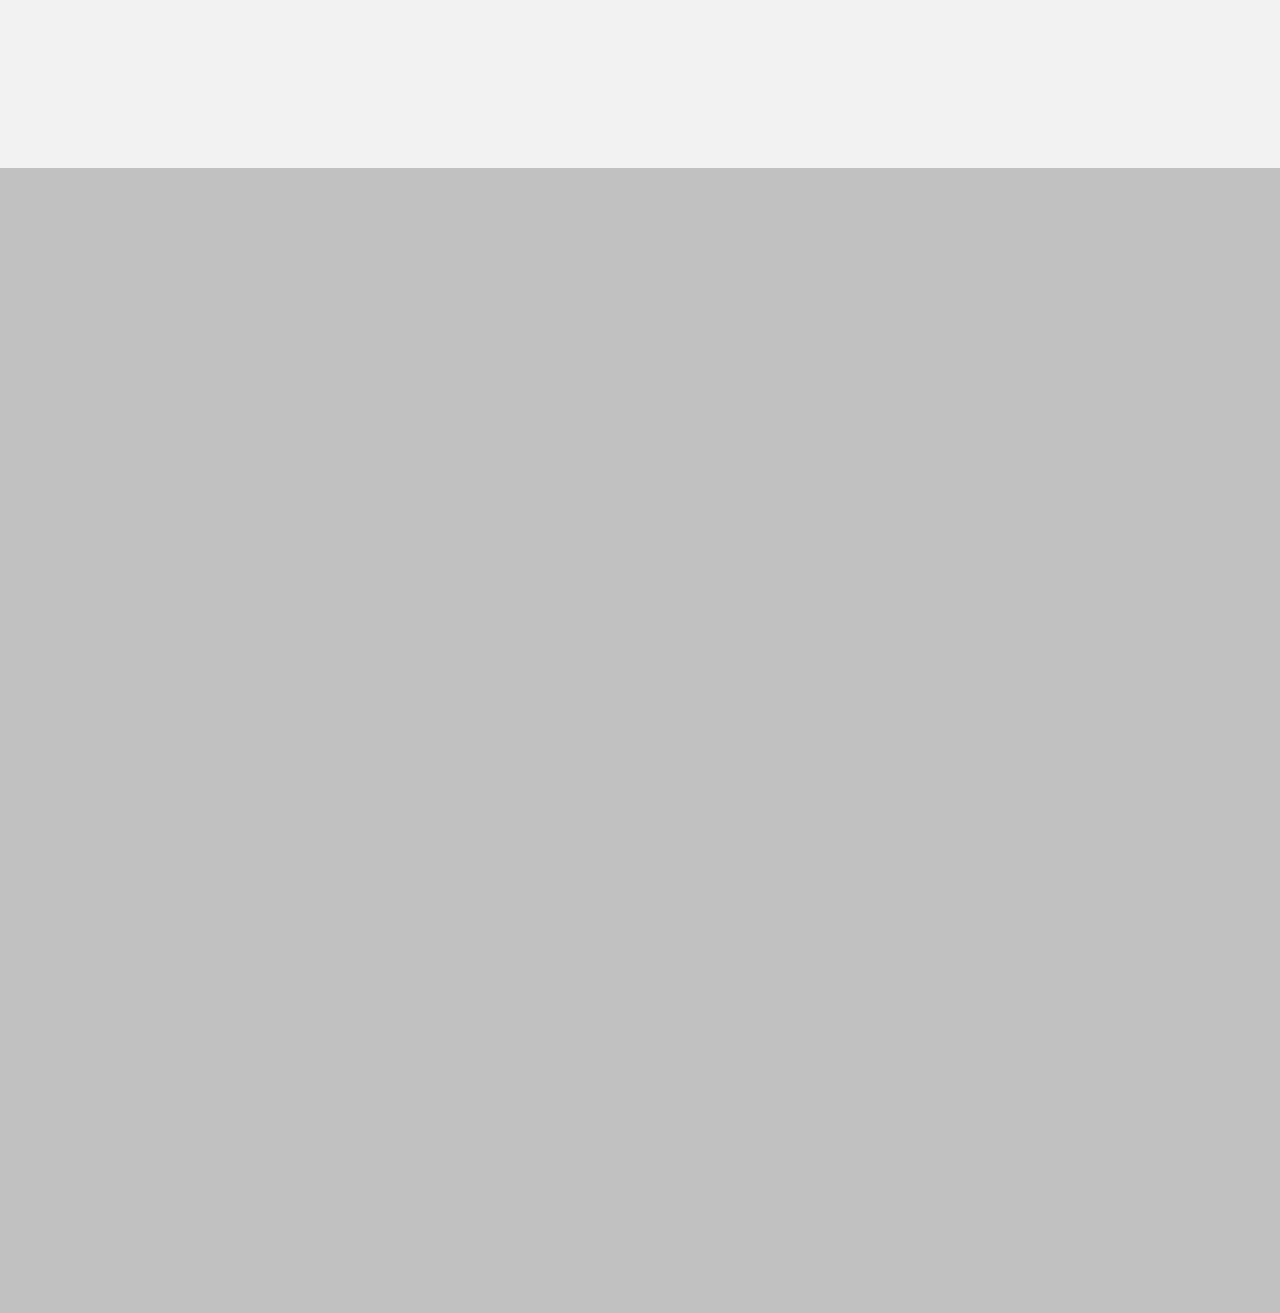
<file: page3.html>
<!DOCTYPE html>
<html >
<head>
  <!-- Site made with Mobirise Website Builder v4.8.6, https://mobirise.com -->
  <meta charset="UTF-8">
  <meta http-equiv="X-UA-Compatible" content="IE=edge">
  <meta name="generator" content="Mobirise v4.8.6, mobirise.com">
  <meta name="viewport" content="width=device-width, initial-scale=1, minimum-scale=1">
  <link rel="shortcut icon" href="assets/images/new-logo-box-128x129.png" type="image/x-icon">
  <meta name="description" content="Web Site Builder Description">
  <title>G4: Dimensions</title>
  <link rel="stylesheet" href="assets/web/assets/mobirise-icons/mobirise-icons.css">
  <link rel="stylesheet" href="https://fonts.googleapis.com/css?family=Montserrat:400,700">
  <link rel="stylesheet" href="https://fonts.googleapis.com/css?family=Raleway:100,100i,200,200i,300,300i,400,400i,500,500i,600,600i,700,700i,800,800i,900,900i">
  <link rel="stylesheet" href="https://fonts.googleapis.com/css?family=Lora:400,700,400italic,700italic&subset=latin">
  <link rel="stylesheet" href="assets/tether/tether.min.css">
  <link rel="stylesheet" href="assets/bootstrap/css/bootstrap.min.css">
  <link rel="stylesheet" href="assets/dropdown/css/style.css">
  <link rel="stylesheet" href="assets/animate.css/animate.min.css">
  <link rel="stylesheet" href="assets/theme/css/style.css">
  <link rel="stylesheet" href="assets/mobirise/css/mbr-additional.css" type="text/css">
  
  
  
</head>
<body>
  <section id="ext_menu-21" data-rv-view="123">

    <nav class="navbar navbar-dropdown">
        <div class="container">

            <div class="mbr-table">
                <div class="mbr-table-cell">

                    <div class="navbar-brand">
                        <a href="https://mobirise.com" class="navbar-logo"><img src="assets/images/mtagenerationswhite-280x128.png" alt="Mobirise"></a>
                        <a class="navbar-caption text-info" href="https://mobirise.com"><br><br></a>
                    </div>

                </div>
                <div class="mbr-table-cell">

                    <button class="navbar-toggler pull-xs-right hidden-md-up" type="button" data-toggle="collapse" data-target="#exCollapsingNavbar">
                        <div class="hamburger-icon"></div>
                    </button>

                    <ul class="nav-dropdown collapse pull-xs-right nav navbar-nav navbar-toggleable-sm" id="exCollapsingNavbar"><li class="nav-item"><a class="nav-link link" href="index.html">Introduction </a></li><li class="nav-item"><a class="nav-link link" href="page1.html">*G2</a></li><li class="nav-item"><a class="nav-link link" href="page2.html">G3</a></li><li class="nav-item"><a class="nav-link link" href="page3.html">*G4<br></a></li><li class="nav-item"><a class="nav-link link" href="page4.html">G5, G6 and G7<br></a></li><li class="nav-item"><a class="nav-link link" href="page5.html">Up to G21, so far!</a></li><li class="nav-item"><a class="nav-link link" href="page6.html">Genius Challenge &amp; TIP</a></li><li class="nav-item"><a class="nav-link link" href="page7.html">Ridersny</a></li><li class="nav-item"><a class="nav-link link" href="page8.html">© - About</a></li></ul>
                    <button hidden="" class="navbar-toggler navbar-close" type="button" data-toggle="collapse" data-target="#exCollapsingNavbar">
                        <div class="close-icon"></div>
                    </button>

                </div>
            </div>

        </div>
    </nav>

</section>

<section class="engine"><a href="https://mobirise.info/d">site maker</a></section><section class="mbr-section mbr-section-hero mbr-section-full header2 mbr-after-navbar" id="header6-27" data-rv-view="125" style="background-color: rgb(239, 239, 239);">

    

    <div class="mbr-table mbr-table-full">
        <div class="mbr-table-cell">

            <div class="container">
                <div class="mbr-section row">
                    <div class="mbr-table-md-up">
                        
                        <div class="mbr-table-cell mbr-right-padding-md-up mbr-valign-top col-md-7 image-size" style="width: 50%;">
                            <div class="mbr-figure"><img src="assets/images/559-1280x1080.png"></div>
                        </div>
                        <div class="mbr-table-cell col-md-5 text-xs-center text-md-left content-size">

                            <h3 class="mbr-section-title display-2">MTA 4th Generation</h3>

                            <div class="mbr-section-text">
                                <p>No matter if it is a scheduled repair or an emergency case.
<br>4G, 7G, 8G, 9G and 10G, they're all created to <strong>work together to stop rerouting subway cars, FOREVER!</strong></p>
                            </div>

                            

                        </div>

                        
                        

                    </div>
                </div>
            </div>

        </div>
    </div>

    <div class="mbr-arrow mbr-arrow-floating hidden-sm-down" aria-hidden="true"><a href="#header3-28"><i class="mbr-arrow-icon"></i></a></div>

</section>

<section class="mbr-section mbr-section__container article" id="header3-28" data-rv-view="128" style="background-color: rgb(239, 239, 239); padding-top: 20px; padding-bottom: 20px;">
    <div class="container">
        <div class="row">
            <div class="col-xs-12">
                <h3 class="mbr-section-title display-2">4G is the project that has come up<br>with the New Dimensions</h3>
                <small class="mbr-section-subtitle">or as we like to call them the Compact Cars</small>
            </div>
        </div>
    </div>
</section>

<section class="mbr-section mbr-section__container article" id="header3-2a" data-rv-view="130" style="background-color: rgb(239, 239, 239); padding-top: 20px; padding-bottom: 0px;">
    <div class="container">
        <div class="row">
            <div class="col-xs-12">
                <h3 class="mbr-section-title display-2">VS.</h3>
                
            </div>
        </div>
    </div>
</section>

<section class="mbr-cards mbr-section mbr-section-nopadding" id="features3-2b" data-rv-view="132" style="background-color: rgb(239, 239, 239);">

    

    <div class="mbr-cards-row row">
        <div class="mbr-cards-col col-xs-12 col-lg-6" style="padding-top: 0px; padding-bottom: 80px;">
            <div class="container">
              <div class="card cart-block">
                  <div class="card-img"><img src="assets/images/ccvs2-600x420.png" class="card-img-top"></div>
                  
                </div>
            </div>
        </div>
        <div class="mbr-cards-col col-xs-12 col-lg-6" style="padding-top: 0px; padding-bottom: 80px;">
            <div class="container">
                <div class="card cart-block">
                    <div class="card-img"><img src="assets/images/ccvse-600x434.png" class="card-img-top"></div>
                    
                </div>
            </div>
        </div>
        
        
        
        
    </div>
</section>

<section class="mbr-cards mbr-section mbr-section-nopadding" id="features6-2c" data-rv-view="135" style="background-color: rgb(239, 239, 239);">

    

    <div class="mbr-cards-row row">
        <div class="mbr-cards-col col-xs-12 col-lg-2" style="padding-top: 0px; padding-bottom: 40px;">
            <div class="container">
              <div class="card cart-block">
                  <div class="card-img"><a href="https://mobirise.com" class="mbri-timer mbr-iconfont mbr-iconfont-features3" style="color: rgb(40, 50, 78);"></a></div>
                  <div class="card-block">
                    <h4 class="card-title">1. Size won't matter
</h4>
                    
                    <p class="card-text">The MTA 4th Generation is a critical proof that is not actually about the size -car dimensions; it's definitely about how smart the scheduling system will be. 
<br></p>
                    
                    </div>
                </div>
            </div>
        </div>
        <div class="mbr-cards-col col-xs-12 col-lg-2" style="padding-top: 0px; padding-bottom: 40px;">
            <div class="container">
                <div class="card cart-block">
                    <div class="card-img"><a href="https://mobirise.com" class="mbri-add-submenu mbr-iconfont mbr-iconfont-features3" style="color: rgb(40, 50, 78);"></a></div>
                    <div class="card-block">
                        <h4 class="card-title">2. Not crowded anymore
</h4>
                        
                        <p class="card-text">Compact cars that carry few commuters per trip doesn’t necessarily lead to a more crowded subway, the future scheduling system will make sure to have commuters gets to their destinations quickly and comfortably.<br></p>
                        
                    </div>
                </div>
            </div>
        </div>
        <div class="mbr-cards-col col-xs-12 col-lg-2" style="padding-top: 0px; padding-bottom: 40px;">
            <div class="container">
                <div class="card cart-block">
                    <div class="card-img"><a href="https://mobirise.com" class="mbri-touch mbr-iconfont mbr-iconfont-features3" style="color: rgb(40, 50, 78);"></a></div>
                    <div class="card-block">
                        <h4 class="card-title">3. The Vision One
</h4>
                        
                        <p class="card-text">It sounds like the new train-car size will carry half of the current capacity, but the key is <strong>how many people are boarding, when and where.</strong> All of this will be managed <strong>"instantly" </strong>by the computerized system of the upcoming Visions Plans, which called <strong>Vision One</strong>.<br></p>
                        
                    </div>
                </div>
            </div>
        </div>
        <div class="mbr-cards-col col-xs-12 col-lg-2" style="padding-top: 0px; padding-bottom: 40px;">
            <div class="container">
                <div class="card cart-block">
                    <div class="card-img"><a href="https://mobirise.com" class="mbri-link mbr-iconfont mbr-iconfont-features3" style="color: rgb(40, 50, 78);"></a></div>
                    <div class="card-block">
                        <h4 class="card-title">4. The Visions Plans</h4>
                        
                        <p class="card-text">A series of solutions combined together to form our outstanding plan to fix the traffic congestion all over the world. One of the comprehensive plan projects called the Vision One's trip management system, which will provide New Yorkers with a creative and an organized way of getting themselves quickly riding the MTA's fleet.<br></p>
                        
                    </div>
                </div>
            </div>
        </div>
        <div class="mbr-cards-col col-xs-12 col-lg-2" style="padding-top: 0px; padding-bottom: 40px;">
            <div class="container">
                <div class="card cart-block">
                    <div class="card-img"><a href="https://mobirise.com" class="mbri-smile-face mbr-iconfont mbr-iconfont-features3" style="color: rgb(40, 50, 78);"></a></div>
                    <div class="card-block">
                        <h4 class="card-title">5. Totally Comfortable
</h4>
                        
                        <p class="card-text">Compacted cars are not necessarily uncomfortable, commuters will still feel the maximum of comfortability, much better than today's tarins. 
<br>
<br>Due to the smart scheduling system, the fact of resizing the new cars to the half-width of the current cars will never be a problem or even make the commuters feel uncomfortable.</p>
                        
                    </div>
                </div>
            </div>
        </div>
        
    </div>
</section>

<section class="mbr-section" id="msg-box4-2e" data-rv-view="138" style="background-color: rgb(239, 239, 239); padding-top: 0px; padding-bottom: 120px;">

    
    <div class="container">
        <div class="row">
            <div class="mbr-table-md-up">

              <div class="mbr-table-cell mbr-right-padding-md-up mbr-valign-top col-md-7 image-size" style="width: 50%;">
                  <div class="mbr-figure"><img src="assets/images/interior22-980x974.png"></div>
              </div>

              


              <div class="mbr-table-cell col-md-5 text-xs-center text-md-left content-size">
                  <h3 class="mbr-section-title display-2">6. Interior-design features</h3>
                  <div class="lead">

                    <p></p><p>We have invented a bunch of interior-design features that will ensure the maximum comfortability, privacy, and safety for riders. They're all combined under the umbrella of a project called MTA 11th Generation (coming up). </p><p></p>

                  </div>

                  
              </div>


              

            </div>
        </div>
    </div>

</section>

<section class="mbr-section" id="msg-box4-2f" data-rv-view="141" style="background-color: rgb(242, 242, 242); padding-top: 120px; padding-bottom: 120px;">

    
    <div class="container">
        <div class="row">
            <div class="mbr-table-md-up">

              <div class="mbr-table-cell mbr-right-padding-md-up mbr-valign-top col-md-7 image-size" style="width: 35%;">
                  <div class="mbr-figure"><img src="assets/images/5g-1366x1053.png"></div>
              </div>

              


              <div class="mbr-table-cell col-md-5 text-xs-center text-md-left content-size">
                  <h3 class="mbr-section-title display-2">MTA 5th Generation&nbsp;</h3>
                  

                  <div><a class="btn btn-secondary" href="https://mobirise.com">Continue to theMTA 5th Generation </a></div>
              </div>


              

            </div>
        </div>
    </div>

</section>

<section class="mbr-section mbr-section__container article" id="header3-29" data-rv-view="144" style="background-color: rgb(193, 193, 193); padding-top: 40px; padding-bottom: 40px;">
    <div class="container">
        <div class="row">
            <div class="col-xs-12">
                <h3 class="mbr-section-title display-2">&lt; Website Footer &gt;</h3>
                
            </div>
        </div>
    </div>
</section>

<section class="mbr-section mbr-section-md-padding mbr-footer footer1" id="contacts1-22" data-rv-view="146" style="background-color: rgb(193, 193, 193); padding-top: 0px; padding-bottom: 120px;">
    
    <div class="container">
        <div class="row">
            <div class="mbr-footer-content col-xs-12 col-md-3">
                <div><img src="assets/images/new-logo-white2-128x73.png"></div>
            </div>
            <div class="mbr-footer-content col-xs-12 col-md-3">
                <p><strong>© 2018
<br>All Rights Reserved
<br>Beyond The Box R&amp;D, Inc
<br>NYS/DOS ID #5345948
<br></strong><br>The Company's Website: 
<br><strong>BeyondTheBoxInc.com 
</strong><br>
<br><strong>Phone </strong>to schedule a meeting: 
<br>1 . "Only" text Adam at: 
<br>(347) 383-4942 
<br>2. You'll get a call back from Shearly, our communication heroine. 
<br>
<br><strong>Email: 
<br></strong>For other inquiries email us at: 
<br>contact@ 
<br>BeyondTheBoxInc.com 
<br>
<br><strong>Address: 
<br></strong>Beyond The Box, Inc 
<br>The Yard Building 
<br>510 5th Ave 
<br>New York, NY 10036 
<br>
<br>----------------
<br>
<br>We do NOT stop inventing the next big thing. We're forming a sister company that owns other future-projects.
<br><strong>[Coming Up] 
<br></strong>+ Rootofone.com 
<br>Root Of One, Inc
<br>The Yard Building 
<br>33 W 60th St 
<br>New York, NY 10023</p>
            </div>
            <div class="mbr-footer-content col-xs-12 col-md-3">
                <p><strong>Go big or go home!
<br></strong><br>For such a tiny company like us, picking the motto of "go big or go home" is definitely a gamble, but we will continue to invent the next big thing, no matter how much of an uphill battle is it. 
<br>
<br><strong>Our Youtube Channel
<br></strong>Beyond The Box NYC
<br><strong>Twitter
<br></strong>Beyondtheboxnyc
<br>
<br>Current Team 
<br>+ <strong>Adam Ben Zakar</strong>: The backbone engineering and coding force, the Inventor Founder of all projects. + <strong>Shearly Castillo</strong>: Our "part-time" communication heroine 
<br>+ <strong>Otmane Qurouach</strong>:Mechanical Engineering Advisor + <strong>Sofiane Qurouach</strong>: Civil Engineering Advisor + <strong>Edi Ghafar</strong>:&nbsp;An Architect and our CAD Design Assistant 
<br>
<br>Other "For-Profit" Projects 
<br>+ TheCreativeSports.com 
<br>+ CreativeBoarding.com
<br>+ NewsiesMark App [Coming Up]
<br>+ Neordering App [Coming Up</p>
            </div>
            <div class="mbr-footer-content col-xs-12 col-md-3">
                <p><strong>Our Nationwide Websites 
<br></strong>+ 46thPresident.org [NonProfit] 
<br>"46thPresident, our 5 stars project is not seeking money, it stands for values"
<br>+ 47thPresident.org [Coming Up] 
<br>+ 48thPresident.org [Coming Up] 
<br>+ 49thPresident.org [Coming Up] 
<br>+ 50thPresident.org [Coming Up] 
<br>+ 51thPresident.org [Coming Up] 
<br>+ 52thPresident.org [Coming Up] 
<br>+ Would-wouldnt [Coming Up] 
<br>"Would-wouldnt, is not against Trump supporters or even for Trump haters, it actually suggest solutions to address the backfire effects of both sides and remind them to put America first"
<br>
<br><strong>Our Statewide Websites 
<br></strong>+ 56thGovernor.com 
<br>+ 57thGovernor.com
<br>+ 58thGovernor.com
<br>+ 59thGovernor.com
<br>+ MTAGenerations.com 
<br>+ SupportTheVisions.com 
<br>
<br><strong>Our Citywide Websites 
<br></strong>+ 109thMayor.com 
<br>+ 110thMayor.com 
<br>+ 111thMayor.com 
<br>+ 112thMayor.com 
<br>+ 113thMayor.com 
<br>+ 114thMayor.com 
<br>+ 115thMayor.com 
<br>+ FuckCityHall.org<br></p>
            </div>

        </div>
    </div>
</section>


  <script src="assets/web/assets/jquery/jquery.min.js"></script>
  <script src="assets/tether/tether.min.js"></script>
  <script src="assets/bootstrap/js/bootstrap.min.js"></script>
  <script src="assets/smooth-scroll/smooth-scroll.js"></script>
  <script src="assets/dropdown/js/script.min.js"></script>
  <script src="assets/touch-swipe/jquery.touch-swipe.min.js"></script>
  <script src="assets/viewport-checker/jquery.viewportchecker.js"></script>
  <script src="assets/theme/js/script.js"></script>
  
  
 <div id="scrollToTop" class="scrollToTop mbr-arrow-up"><a style="text-align: center;"><i class="mbr-arrow-up-icon"></i></a></div>
    <input name="animation" type="hidden">
  </body>
</html>
</file>
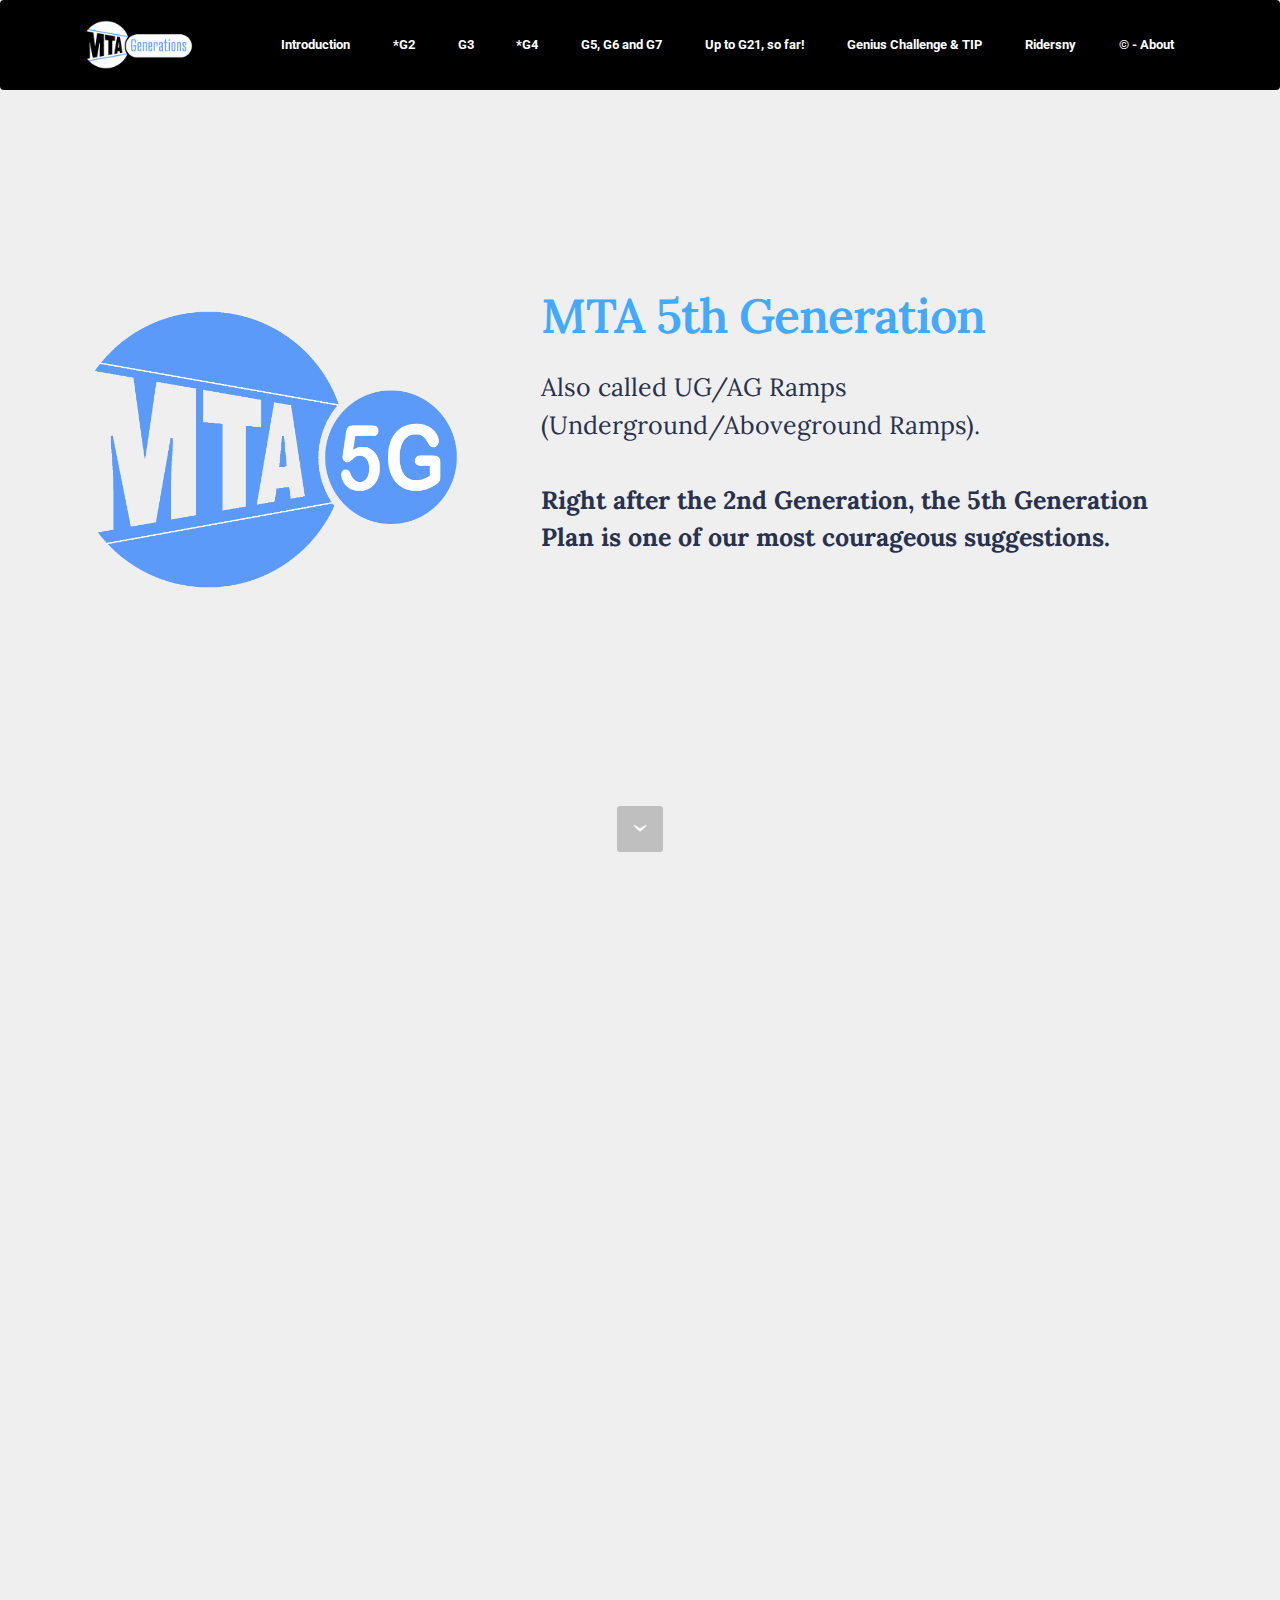
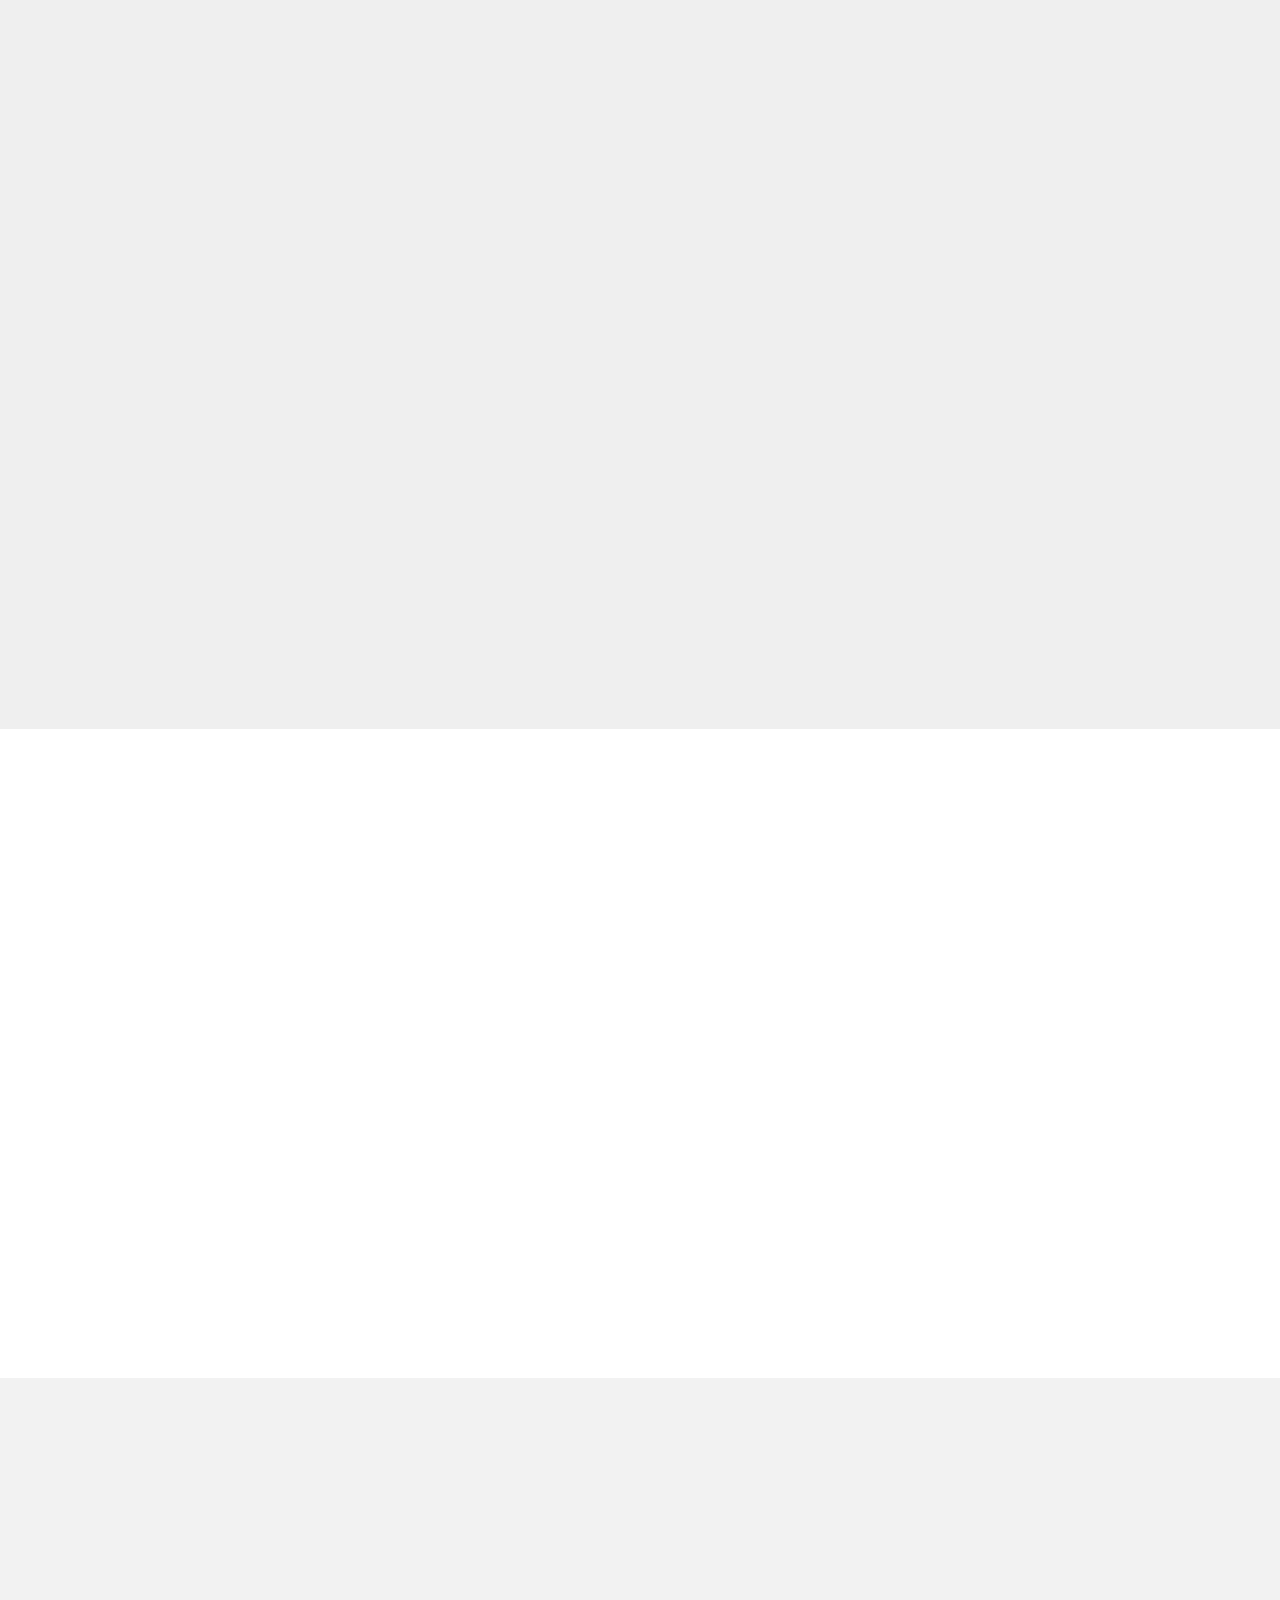
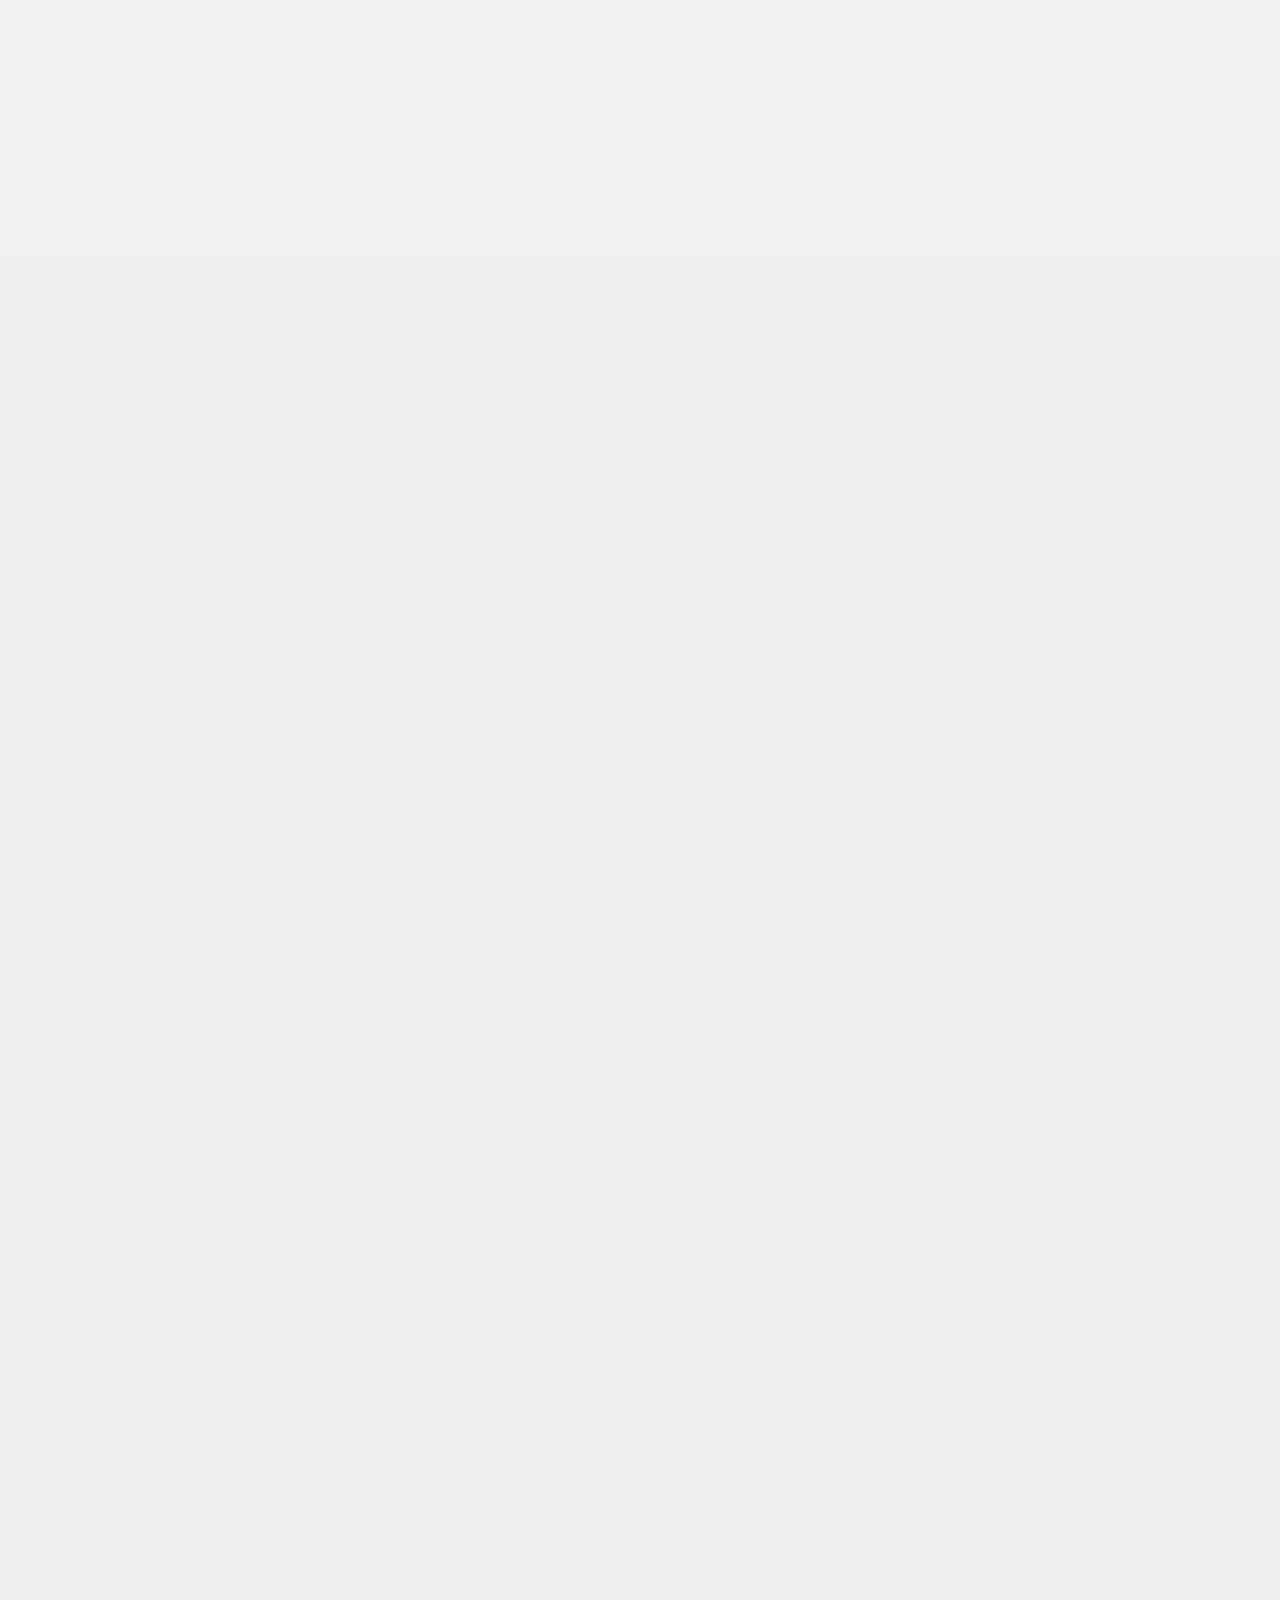
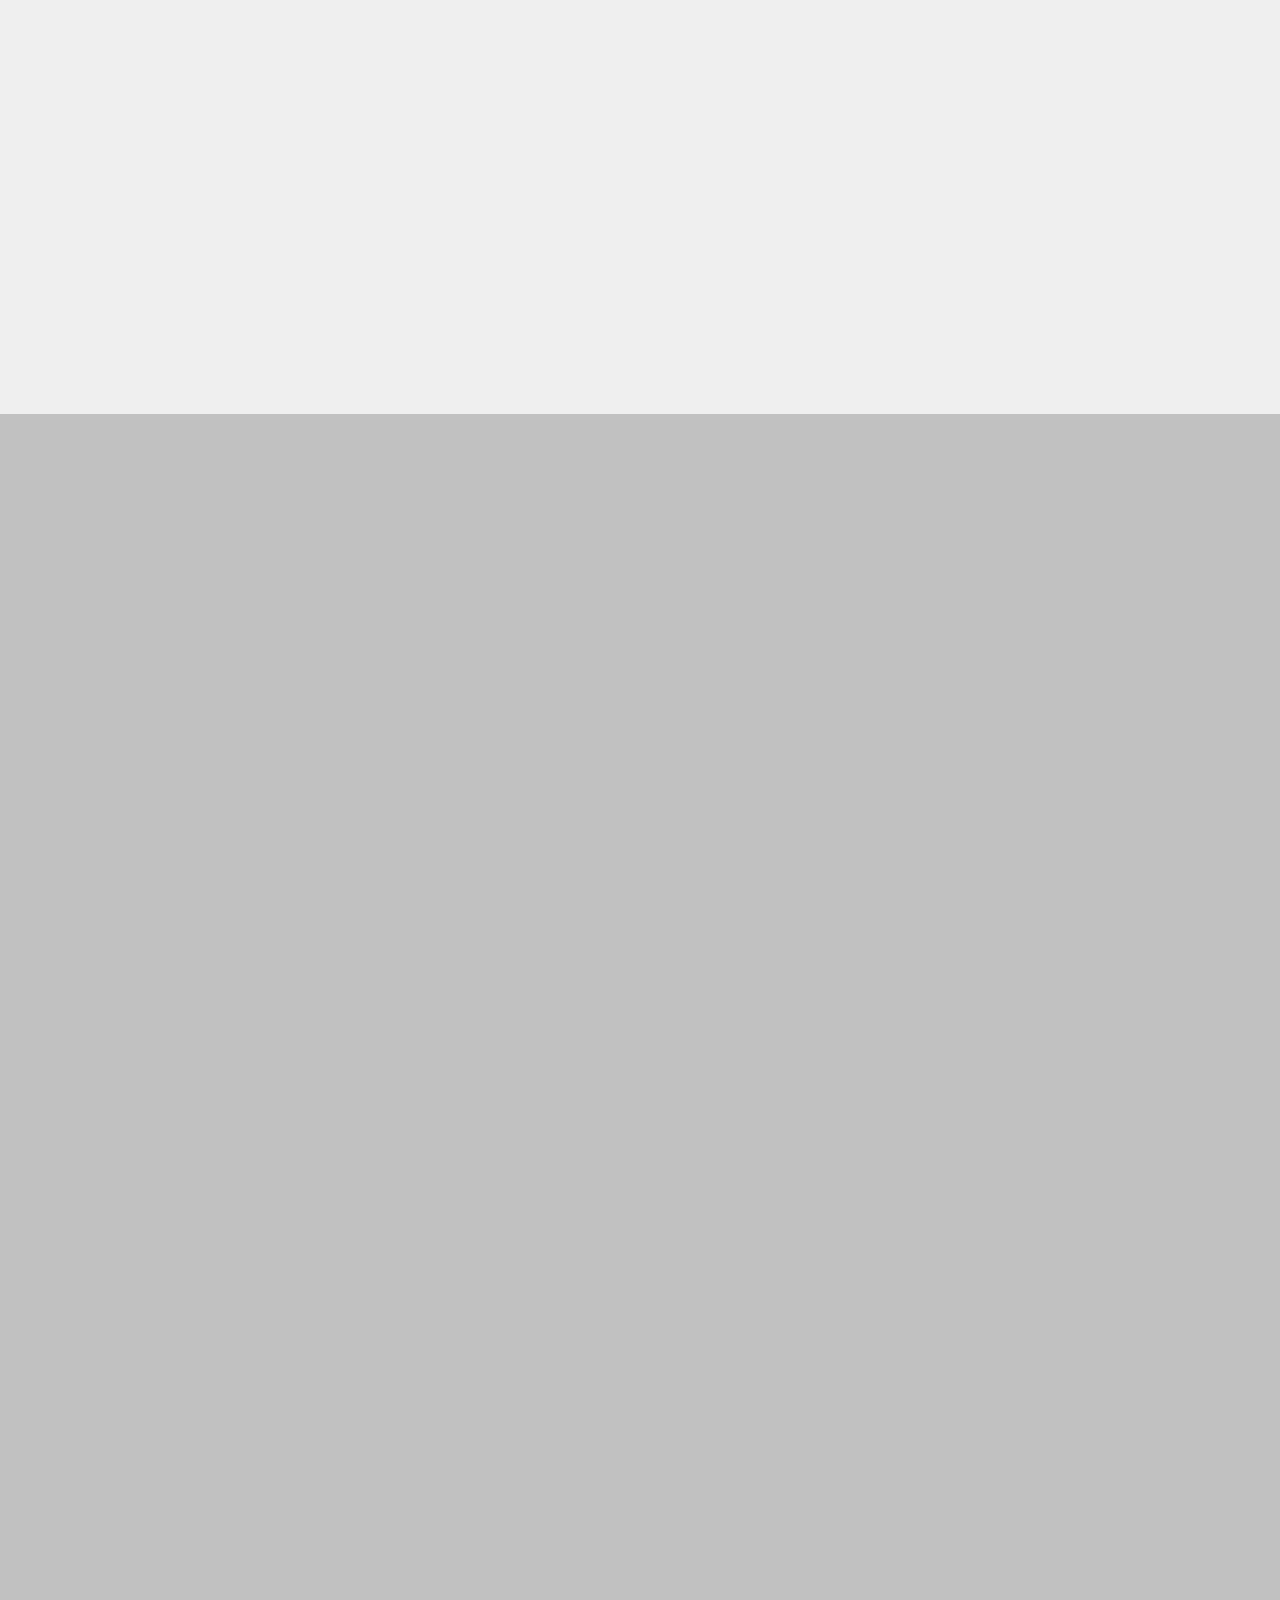
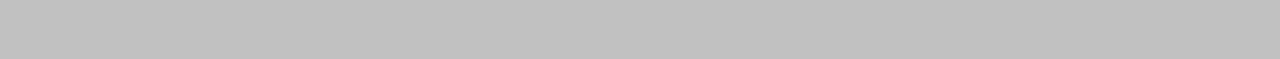
<file: page4.html>
<!DOCTYPE html>
<html >
<head>
  <!-- Site made with Mobirise Website Builder v4.8.6, https://mobirise.com -->
  <meta charset="UTF-8">
  <meta http-equiv="X-UA-Compatible" content="IE=edge">
  <meta name="generator" content="Mobirise v4.8.6, mobirise.com">
  <meta name="viewport" content="width=device-width, initial-scale=1, minimum-scale=1">
  <link rel="shortcut icon" href="assets/images/new-logo-box-128x129.png" type="image/x-icon">
  <meta name="description" content="Web Maker Description">
  <title>5G, 6G and 7G</title>
  <link rel="stylesheet" href="https://fonts.googleapis.com/css?family=Montserrat:400,700">
  <link rel="stylesheet" href="https://fonts.googleapis.com/css?family=Raleway:100,100i,200,200i,300,300i,400,400i,500,500i,600,600i,700,700i,800,800i,900,900i">
  <link rel="stylesheet" href="https://fonts.googleapis.com/css?family=Lora:400,700,400italic,700italic&subset=latin">
  <link rel="stylesheet" href="assets/tether/tether.min.css">
  <link rel="stylesheet" href="assets/bootstrap/css/bootstrap.min.css">
  <link rel="stylesheet" href="assets/dropdown/css/style.css">
  <link rel="stylesheet" href="assets/animate.css/animate.min.css">
  <link rel="stylesheet" href="assets/theme/css/style.css">
  <link rel="stylesheet" href="assets/mobirise/css/mbr-additional.css" type="text/css">
  
  
  
</head>
<body>
  <section id="ext_menu-2g" data-rv-view="148">

    <nav class="navbar navbar-dropdown">
        <div class="container">

            <div class="mbr-table">
                <div class="mbr-table-cell">

                    <div class="navbar-brand">
                        <a href="https://mobirise.com" class="navbar-logo"><img src="assets/images/mtagenerationswhite-280x128.png" alt="Mobirise"></a>
                        <a class="navbar-caption text-info" href="https://mobirise.com"><br><br></a>
                    </div>

                </div>
                <div class="mbr-table-cell">

                    <button class="navbar-toggler pull-xs-right hidden-md-up" type="button" data-toggle="collapse" data-target="#exCollapsingNavbar">
                        <div class="hamburger-icon"></div>
                    </button>

                    <ul class="nav-dropdown collapse pull-xs-right nav navbar-nav navbar-toggleable-sm" id="exCollapsingNavbar"><li class="nav-item"><a class="nav-link link" href="index.html">Introduction </a></li><li class="nav-item"><a class="nav-link link" href="page1.html">*G2</a></li><li class="nav-item"><a class="nav-link link" href="page2.html">G3</a></li><li class="nav-item"><a class="nav-link link" href="page3.html">*G4<br></a></li><li class="nav-item"><a class="nav-link link" href="page4.html">G5, G6 and G7<br></a></li><li class="nav-item"><a class="nav-link link" href="page5.html">Up to G21, so far!</a></li><li class="nav-item"><a class="nav-link link" href="page6.html">Genius Challenge &amp; TIP</a></li><li class="nav-item"><a class="nav-link link" href="page7.html">Ridersny</a></li><li class="nav-item"><a class="nav-link link" href="page8.html">© - About</a></li></ul>
                    <button hidden="" class="navbar-toggler navbar-close" type="button" data-toggle="collapse" data-target="#exCollapsingNavbar">
                        <div class="close-icon"></div>
                    </button>

                </div>
            </div>

        </div>
    </nav>

</section>

<section class="engine"><a href="https://mobirise.info/m">site design templates</a></section><section class="mbr-section mbr-section-hero mbr-section-full header2 mbr-after-navbar" id="header6-2i" data-rv-view="150" style="background-color: rgb(239, 239, 239);">

    

    <div class="mbr-table mbr-table-full">
        <div class="mbr-table-cell">

            <div class="container">
                <div class="mbr-section row">
                    <div class="mbr-table-md-up">
                        
                        <div class="mbr-table-cell mbr-right-padding-md-up mbr-valign-top col-md-7 image-size" style="width: 40%;">
                            <div class="mbr-figure"><img src="assets/images/5g-1366x1053.png"></div>
                        </div>
                        <div class="mbr-table-cell col-md-5 text-xs-center text-md-left content-size">

                            <h3 class="mbr-section-title display-2">MTA 5th Generation&nbsp;</h3>

                            <div class="mbr-section-text">
                                <p>Also called UG/AG Ramps<br>(Underground/Aboveground Ramps).<br><br><strong>Right after the 2nd Generation, the 5th Generation Plan is one of our most courageous suggestions.&nbsp;<br></strong>
<br></p>
                            </div>

                            

                        </div>

                        
                        

                    </div>
                </div>
            </div>

        </div>
    </div>

    <div class="mbr-arrow mbr-arrow-floating hidden-sm-down" aria-hidden="true"><a href="#msg-box4-2j"><i class="mbr-arrow-icon"></i></a></div>

</section>

<section class="mbr-section" id="msg-box4-2j" data-rv-view="153" style="background-color: rgb(239, 239, 239); padding-top: 0px; padding-bottom: 0px;">

    
    <div class="container">
        <div class="row">
            <div class="mbr-table-md-up">

              <div class="mbr-table-cell mbr-right-padding-md-up mbr-valign-top col-md-7 image-size" style="width: 40%;">
                  <div class="mbr-figure"><img src="assets/images/above2-752x580.png"></div>
              </div>

              


              <div class="mbr-table-cell col-md-5 text-xs-center text-md-left content-size">
                  <h3 class="mbr-section-title display-2">No more of MTA buses in the future sounds unrealistic. But in fact, the new cars will be able to easily switch back-and-forth from underground to aboveground. With our Vision One Algorithm, which will smartly manage traffic and instantly clear the way for emergencies, highly ranked drivers and of course, public transit. With the upcoming Vision One, the future cars will bring the efficiency to the MTA and make New York City commuters much happier with their own transit agency, the MTA.&nbsp;</h3>
                  <div class="lead">

                    <p></p><p>It's outstanding and extremely creative, in a way it is planning to have no more buses in New York City for the next 15 years, the project is planning to merge the MTA subway authority and its bus affiliate under the umbrella of the New MTA with its trackless subway system. The idea of getting rid of the MTA Bus in the future, sounds unrealistic and politically impossible, but actually it is very budget-efficient to have no more buses for the next 15 years, Only subway cars will navigate above and underground.&nbsp;</p><p></p>

                  </div>

                  
              </div>


              

            </div>
        </div>
    </div>

</section>

<section class="mbr-section" id="msg-box4-2k" data-rv-view="156" style="background-color: rgb(239, 239, 239); padding-top: 0px; padding-bottom: 120px;">

    
    <div class="container">
        <div class="row">
            <div class="mbr-table-md-up">

              <div class="mbr-table-cell mbr-right-padding-md-up mbr-valign-top col-md-7 image-size" style="width: 40%;">
                  <div class="mbr-figure"><img src="assets/images/a22bove2-752x580.png"></div>
              </div>

              


              <div class="mbr-table-cell col-md-5 text-xs-center text-md-left content-size">
                  <h3 class="mbr-section-title display-2">How?</h3>
                  <div class="lead">

                    <p></p><p>While walking around the city, you'll most likely come by a grate-spot where you can hear or even see the train running below you. 
<br>
<br><strong>What if we used those spots to have the future "compact-sized" trains switching back and forth from underground to above-ground.</strong> In case we get approved to work with the MTA engineers, this project will need a killer R&amp;D plan, to technically figure out where could be the UG/AG ramps installed, and how will the pipelines be rerouted to get room for building the ramps.<br></p><p></p>

                  </div>

                  
              </div>


              

            </div>
        </div>
    </div>

</section>

<section class="mbr-section mbr-section__container article" id="header3-2l" data-rv-view="159" style="background-color: rgb(239, 239, 239); padding-top: 20px; padding-bottom: 20px;">
    <div class="container">
        <div class="row">
            <div class="col-xs-12">
                <h3 class="mbr-section-title display-2">"The 1BS idea combined with the UG/AG ramps idea, are the most cutting edge creations proposed among all MTA Generations Plans"</h3>
                
            </div>
        </div>
    </div>
</section>

<section class="mbr-section" id="msg-box4-2n" data-rv-view="161" style="background-color: rgb(239, 239, 239); padding-top: 80px; padding-bottom: 0px;">

    
    <div class="container">
        <div class="row">
            <div class="mbr-table-md-up">

              <div class="mbr-table-cell mbr-right-padding-md-up mbr-valign-top col-md-7 image-size" style="width: 35%;">
                  <div class="mbr-figure"><img src="assets/images/6g-1366x1053.png"></div>
              </div>

              


              <div class="mbr-table-cell col-md-5 text-xs-center text-md-left content-size">
                  <h3 class="mbr-section-title display-2">MTA 6th Generation&nbsp;</h3>
                  <div class="lead">

                    <p></p><p>1BS or the "One Block Segment Project", also called "Short-Segment Trains", which refers to the train-cars that fits one block in New York City. 
<br>
<br><strong>To the MTA 5th Generation (above), the question that really matters is; how could long trains run and maneuver on the streets? And how will the cars safely get in and out of the ramps?</strong></p><p>Well, the MTA 6th Generation has come up with the answer!<br></p><p></p>

                  </div>

                  
              </div>


              

            </div>
        </div>
    </div>

</section>

<section class="mbr-section mbr-section-nopadding mbr-figure--caption-outside-bottom" id="image1-2o" data-rv-view="164">
    <div class="mbr-figure">
        <div><img src="assets/images/6th29-1400x710.png"></div>
        
    </div>
</section>

<section class="mbr-section" id="msg-box4-2p" data-rv-view="166" style="background-color: rgb(242, 242, 242); padding-top: 40px; padding-bottom: 80px;">

    
    <div class="container">
        <div class="row">
            <div class="mbr-table-md-up">

              <div class="mbr-table-cell mbr-right-padding-md-up mbr-valign-top col-md-7 image-size" style="width: 43%;">
                  <div class="mbr-figure"><img src="assets/images/1bs3-604x481.png"></div>
              </div>

              


              <div class="mbr-table-cell col-md-5 text-xs-center text-md-left content-size">
                  <h3 class="mbr-section-title display-2">The 1BS
</h3>
                  <div class="lead">

                    <p></p><p><strong>Again, we agree that we've come up with such a crazy idea, which is planning to replace buses with the future's 1BS cars. As being said, 1BS stands for One Block Segment Car, means our future train-cars will be built based on the length of the current city buses (40 to 60 ft).
<br></strong>
<br><strong>The future cars built with a length that goes from 40 to 60 ft, will allow the train-cars to switch back and forth from underground to above-ground, using the UG/AG Ramps and also will have the trains seamlessly run and maneuver in the city.</strong><br></p><p></p>

                  </div>

                  
              </div>


              

            </div>
        </div>
    </div>

</section>

<section class="mbr-section" id="msg-box4-2q" data-rv-view="169" style="background-color: rgb(239, 239, 239); padding-top: 80px; padding-bottom: 0px;">

    
    <div class="container">
        <div class="row">
            <div class="mbr-table-md-up">

              <div class="mbr-table-cell mbr-right-padding-md-up mbr-valign-top col-md-7 image-size" style="width: 35%;">
                  <div class="mbr-figure"><img src="assets/images/7g-1366x1053.png"></div>
              </div>

              


              <div class="mbr-table-cell col-md-5 text-xs-center text-md-left content-size">
                  <h3 class="mbr-section-title display-2">MTA 7th Generation
</h3>
                  <div class="lead">

                    <p>MTA 7th Generation is one of that sections of the Vision One Algorithm, and at the point of presenting one of the Visions Projects, our <strong>potential vlogger</strong> will take over.</p>

                  </div>

                  
              </div>


              

            </div>
        </div>
    </div>

</section>

<section class="mbr-section mbr-section__container" id="image2-2s" data-rv-view="172" style="background-color: rgb(239, 239, 239); padding-top: 0px; padding-bottom: 140px;">
    <div class="container">
        <div class="row">
            <div class="col-xs-12">
                <figure class="mbr-figure">
                    <div><img src="assets/images/g2andv82-980x825.png"></div>

                    

                </figure>
            </div>
        </div>
    </div>
</section>

<section class="mbr-section mbr-section__container article" id="header3-2w" data-rv-view="174" style="background-color: rgb(239, 239, 239); padding-top: 20px; padding-bottom: 0px;">
    <div class="container">
        <div class="row">
            <div class="col-xs-12">
                <h3 class="mbr-section-title display-2">Our apologies, describing MTA G7 and up, will be pitched by our potential vlogger. 
</h3>
                <small class="mbr-section-subtitle">If we’ll get funded, our talented vlogger will be either Casey Neistat or Brett Conti, there is a huge difference between both, when it comes to number of views and subscribers, but the founder's concern is their rare talent in making videos that simply and creatively breaking things down to people, and that's exactly what we're looking for, not how many subscribers they've reached.</small>
            </div>
        </div>
    </div>
</section>

<section class="mbr-info mbr-info-extra mbr-section mbr-section-md-padding" id="msg-box1-2v" data-rv-view="176" style="background-color: rgb(239, 239, 239); padding-top: 30px; padding-bottom: 120px;">

    
    <div class="container">
        <div class="row">


            


            <div class="mbr-table-md-up">
                <div class="mbr-table-cell mbr-right-padding-md-up col-md-8 text-xs-center text-md-left">
                    
                    <h3 class="mbr-info-title mbr-section-title display-2">Get a hint of the rest G#'s</h3>
                </div>

                <div class="mbr-table-cell col-md-4">
                    <div class="text-xs-center"><a class="btn btn-secondary" href="https://mobirise.com">GO to next page "Up to 16G"</a></div>
                </div>
            </div>


        </div>
    </div>
</section>

<section class="mbr-section mbr-section__container article" id="header3-2m" data-rv-view="179" style="background-color: rgb(193, 193, 193); padding-top: 140px; padding-bottom: 40px;">
    <div class="container">
        <div class="row">
            <div class="col-xs-12">
                <h3 class="mbr-section-title display-2">&lt; Website Footer &gt;</h3>
                
            </div>
        </div>
    </div>
</section>

<section class="mbr-section mbr-section-md-padding mbr-footer footer1" id="contacts1-2h" data-rv-view="181" style="background-color: rgb(193, 193, 193); padding-top: 0px; padding-bottom: 120px;">
    
    <div class="container">
        <div class="row">
            <div class="mbr-footer-content col-xs-12 col-md-3">
                <div><img src="assets/images/new-logo-white2-128x73.png"></div>
            </div>
            <div class="mbr-footer-content col-xs-12 col-md-3">
                <p><strong>© 2018
<br>All Rights Reserved
<br>Beyond The Box R&amp;D, Inc
<br>NYS/DOS ID #5345948
<br></strong><br>The Company's Website: 
<br><strong>BeyondTheBoxInc.com 
</strong><br>
<br><strong>Phone </strong>to schedule a meeting: 
<br>1 . "Only" text Adam at: 
<br>(347) 383-4942 
<br>2. You'll get a call back from Shearly, our communication heroine. 
<br>
<br><strong>Email: 
<br></strong>For other inquiries email us at: 
<br>contact@ 
<br>BeyondTheBoxInc.com 
<br>
<br><strong>Address: 
<br></strong>Beyond The Box, Inc 
<br>The Yard Building 
<br>510 5th Ave 
<br>New York, NY 10036 
<br>
<br>----------------
<br>
<br>We do NOT stop inventing the next big thing. We're forming a sister company that owns other future-projects.
<br><strong>[Coming Up] 
<br></strong>+ Rootofone.com 
<br>Root Of One, Inc
<br>The Yard Building 
<br>33 W 60th St 
<br>New York, NY 10023</p>
            </div>
            <div class="mbr-footer-content col-xs-12 col-md-3">
                <p><strong>Go big or go home!
<br></strong><br>For such a tiny company like us, picking the motto of "go big or go home" is definitely a gamble, but we will continue to invent the next big thing, no matter how much of an uphill battle is it. 
<br>
<br><strong>Our Youtube Channel
<br></strong>Beyond The Box NYC
<br><strong>Twitter
<br></strong>Beyondtheboxnyc
<br>
<br>Current Team 
<br>+ <strong>Adam Ben Zakar</strong>: The backbone engineering and coding force, the Inventor Founder of all projects. + <strong>Shearly Castillo</strong>: Our "part-time" communication heroine 
<br>+ <strong>Otmane Qurouach</strong>:Mechanical Engineering Advisor + <strong>Sofiane Qurouach</strong>: Civil Engineering Advisor + <strong>Edi Ghafar</strong>:&nbsp;An Architect and our CAD Design Assistant 
<br>
<br>Other "For-Profit" Projects 
<br>+ TheCreativeSports.com 
<br>+ CreativeBoarding.com
<br>+ NewsiesMark App [Coming Up]
<br>+ Neordering App [Coming Up</p>
            </div>
            <div class="mbr-footer-content col-xs-12 col-md-3">
                <p><strong>Our Nationwide Websites 
<br></strong>+ 46thPresident.org [NonProfit] 
<br>"46thPresident, our 5 stars project is not seeking money, it stands for values"
<br>+ 47thPresident.org [Coming Up] 
<br>+ 48thPresident.org [Coming Up] 
<br>+ 49thPresident.org [Coming Up] 
<br>+ 50thPresident.org [Coming Up] 
<br>+ 51thPresident.org [Coming Up] 
<br>+ 52thPresident.org [Coming Up] 
<br>+ Would-wouldnt [Coming Up] 
<br>"Would-wouldnt, is not against Trump supporters or even for Trump haters, it actually suggest solutions to address the backfire effects of both sides and remind them to put America first"
<br>
<br><strong>Our Statewide Websites 
<br></strong>+ 56thGovernor.com 
<br>+ 57thGovernor.com
<br>+ 58thGovernor.com
<br>+ 59thGovernor.com
<br>+ MTAGenerations.com 
<br>+ SupportTheVisions.com 
<br>
<br><strong>Our Citywide Websites 
<br></strong>+ 109thMayor.com 
<br>+ 110thMayor.com 
<br>+ 111thMayor.com 
<br>+ 112thMayor.com 
<br>+ 113thMayor.com 
<br>+ 114thMayor.com 
<br>+ 115thMayor.com 
<br>+ FuckCityHall.org<br></p>
            </div>

        </div>
    </div>
</section>


  <script src="assets/web/assets/jquery/jquery.min.js"></script>
  <script src="assets/tether/tether.min.js"></script>
  <script src="assets/bootstrap/js/bootstrap.min.js"></script>
  <script src="assets/viewport-checker/jquery.viewportchecker.js"></script>
  <script src="assets/smooth-scroll/smooth-scroll.js"></script>
  <script src="assets/dropdown/js/script.min.js"></script>
  <script src="assets/touch-swipe/jquery.touch-swipe.min.js"></script>
  <script src="assets/theme/js/script.js"></script>
  
  
 <div id="scrollToTop" class="scrollToTop mbr-arrow-up"><a style="text-align: center;"><i class="mbr-arrow-up-icon"></i></a></div>
    <input name="animation" type="hidden">
  </body>
</html>
</file>
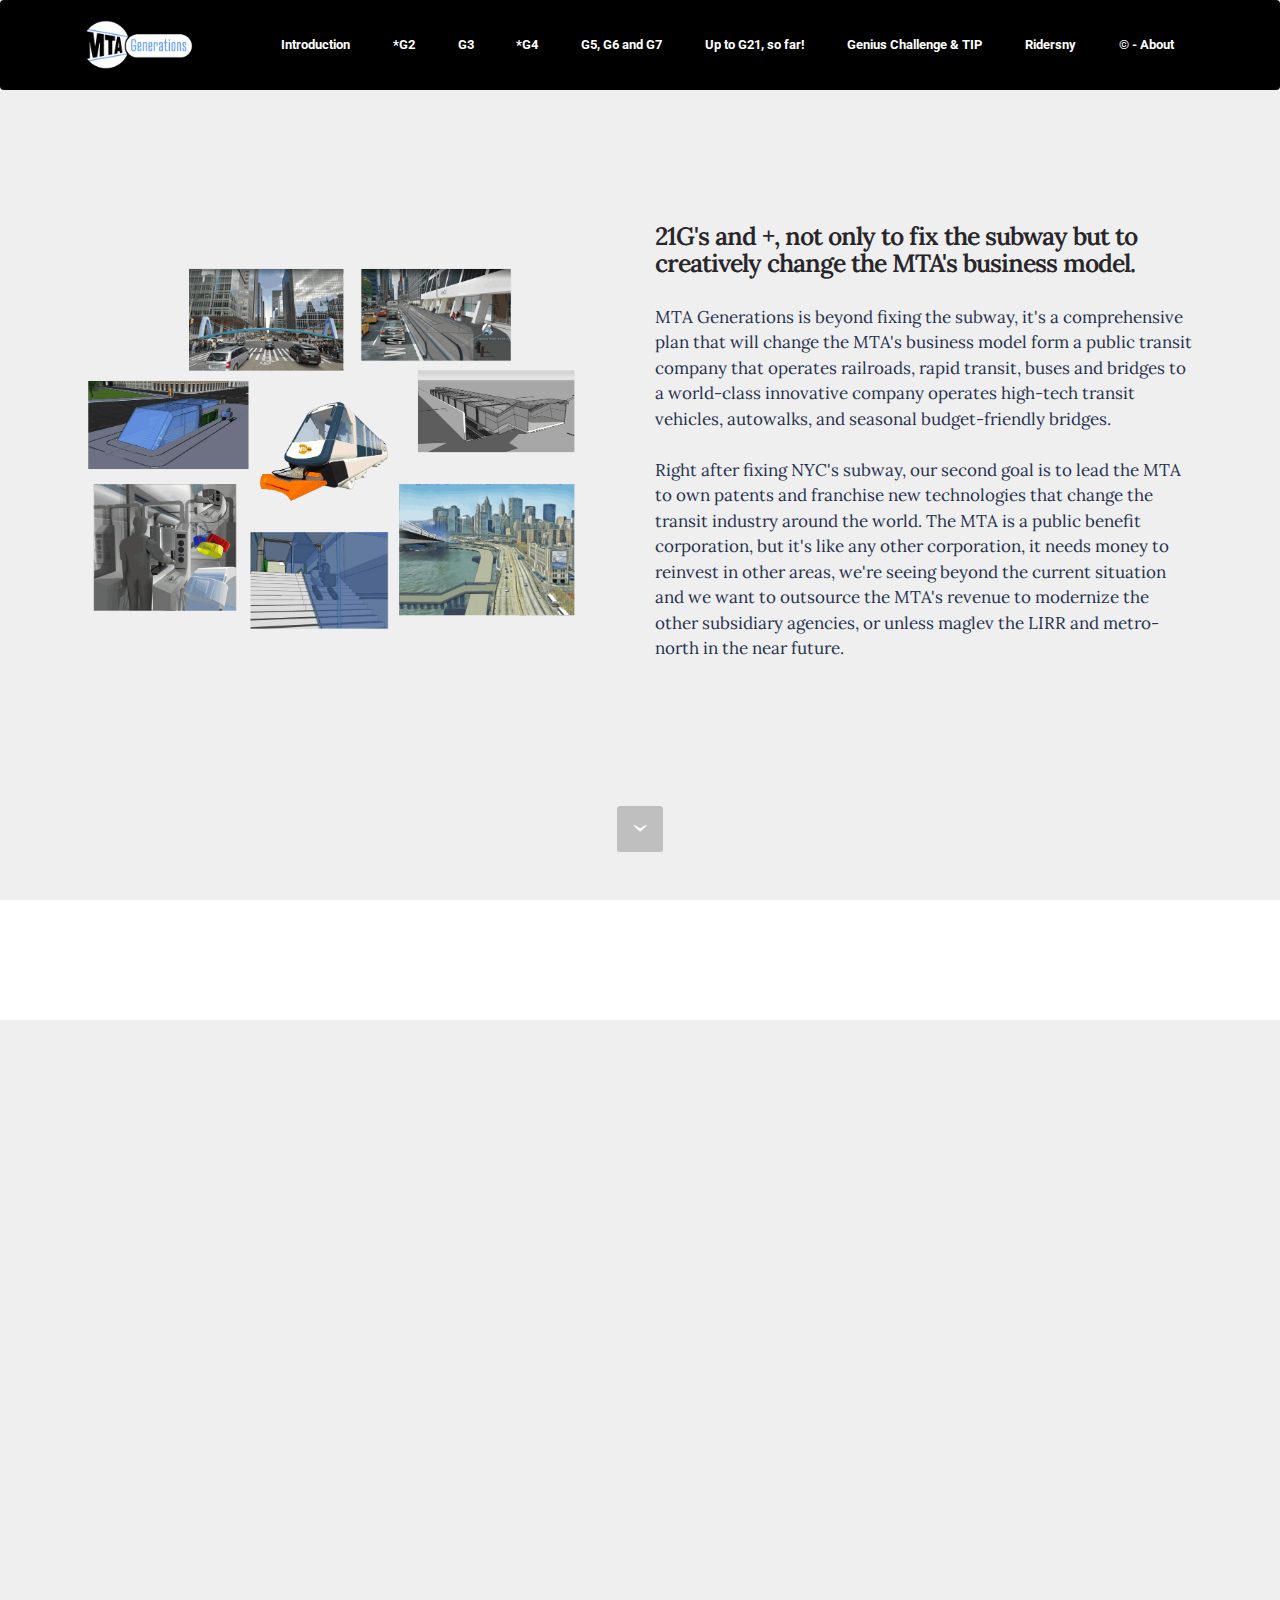
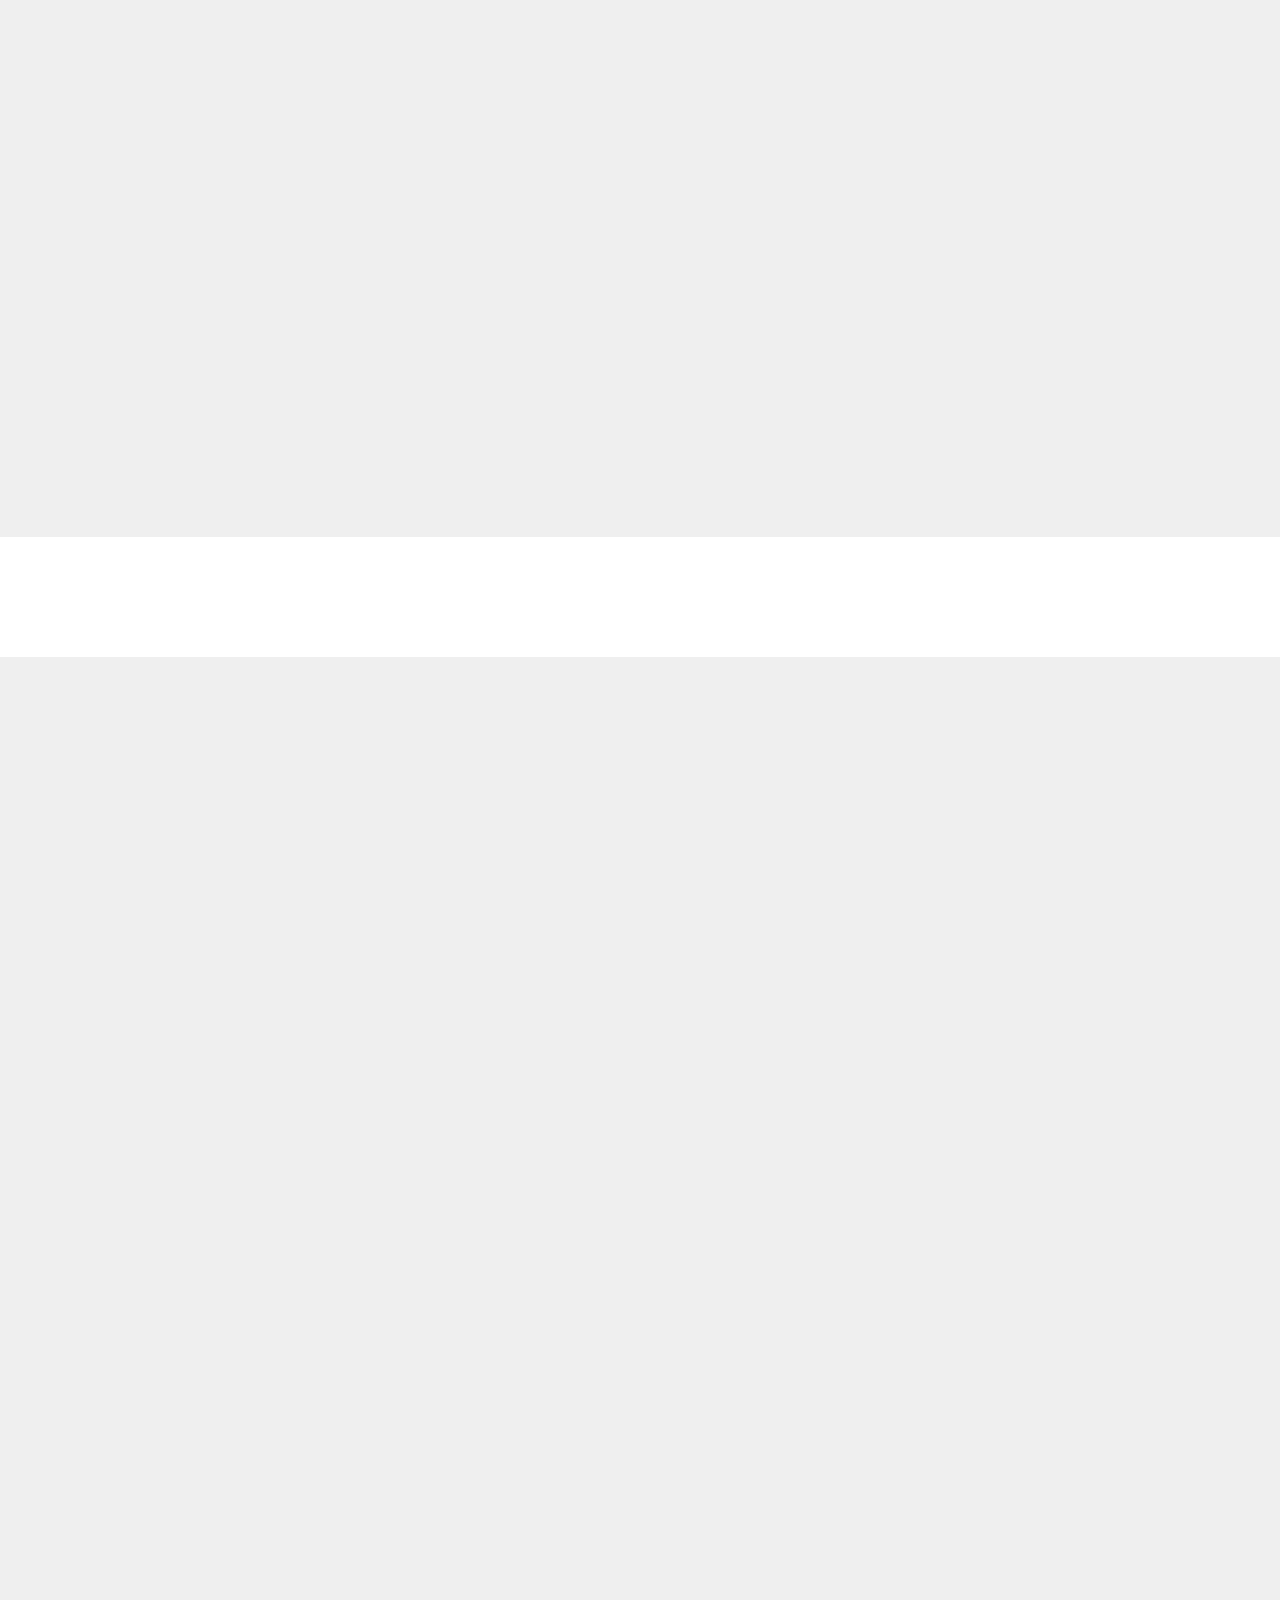
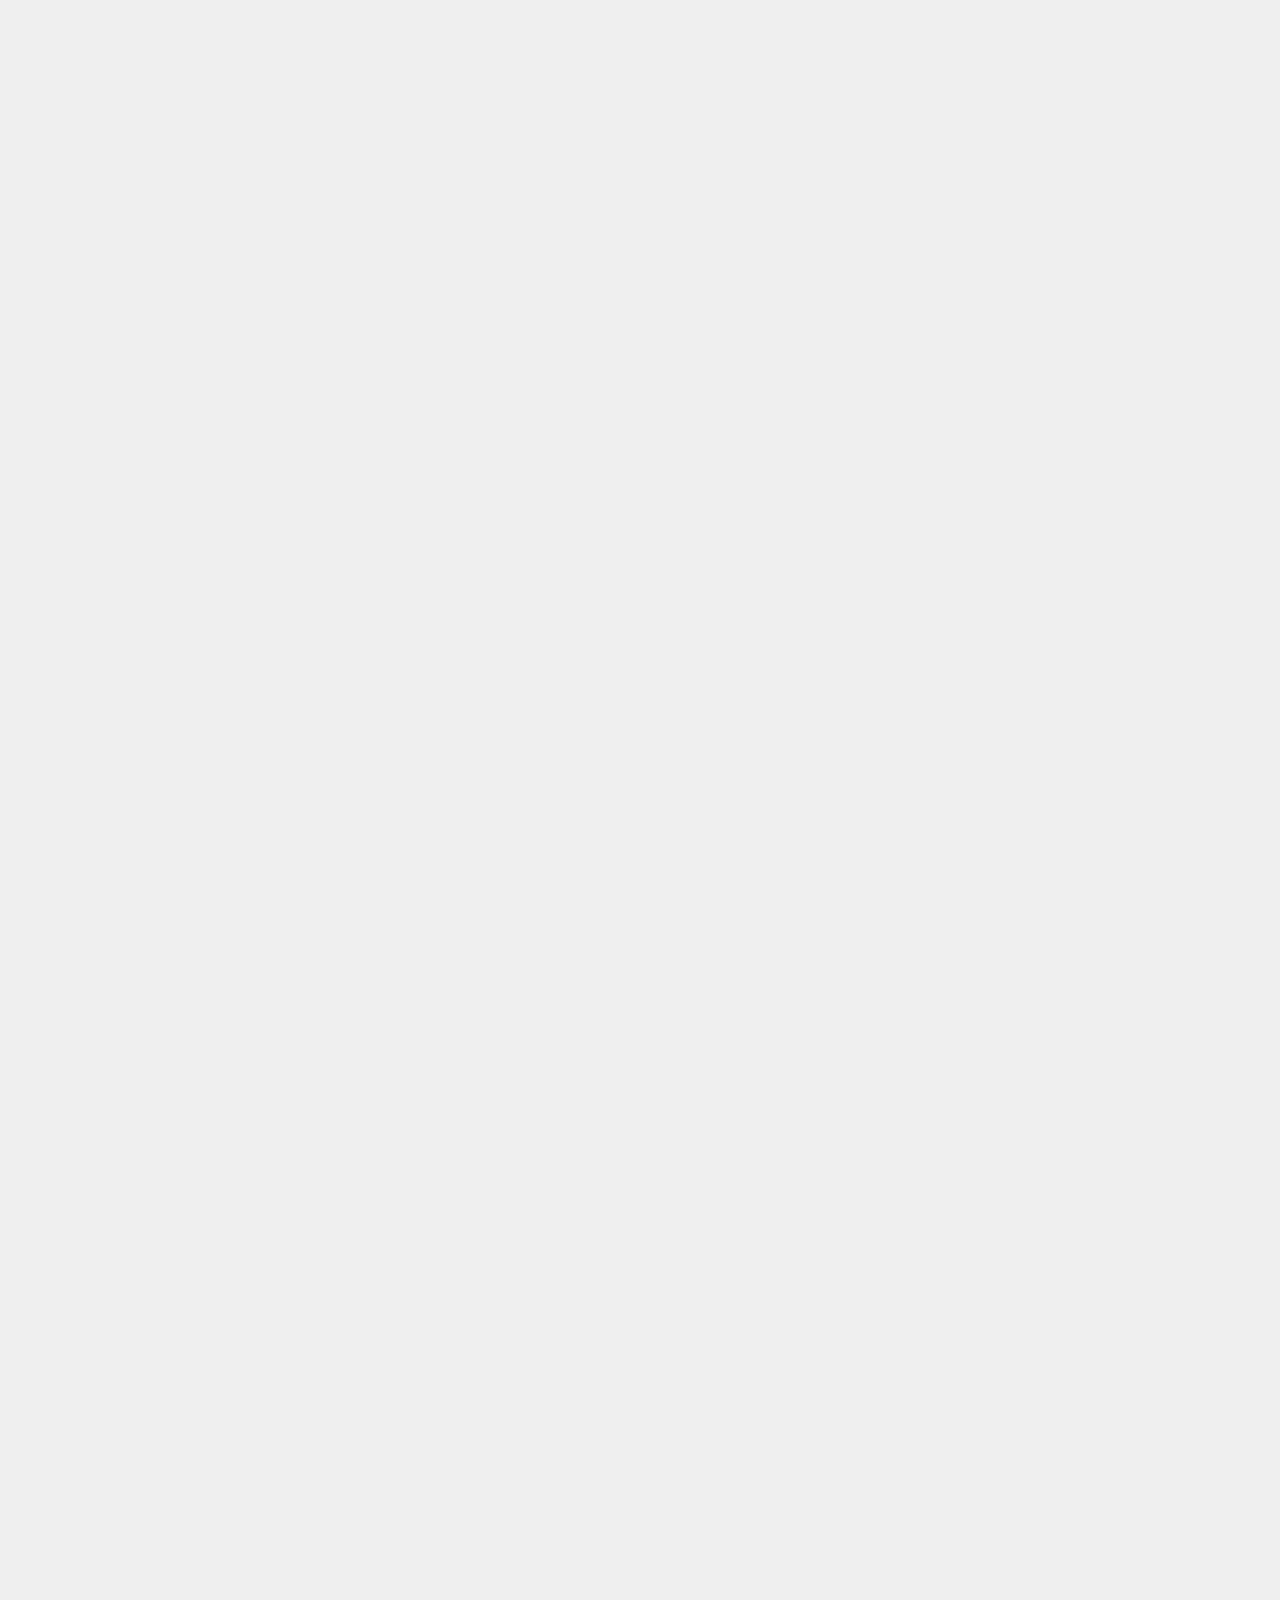
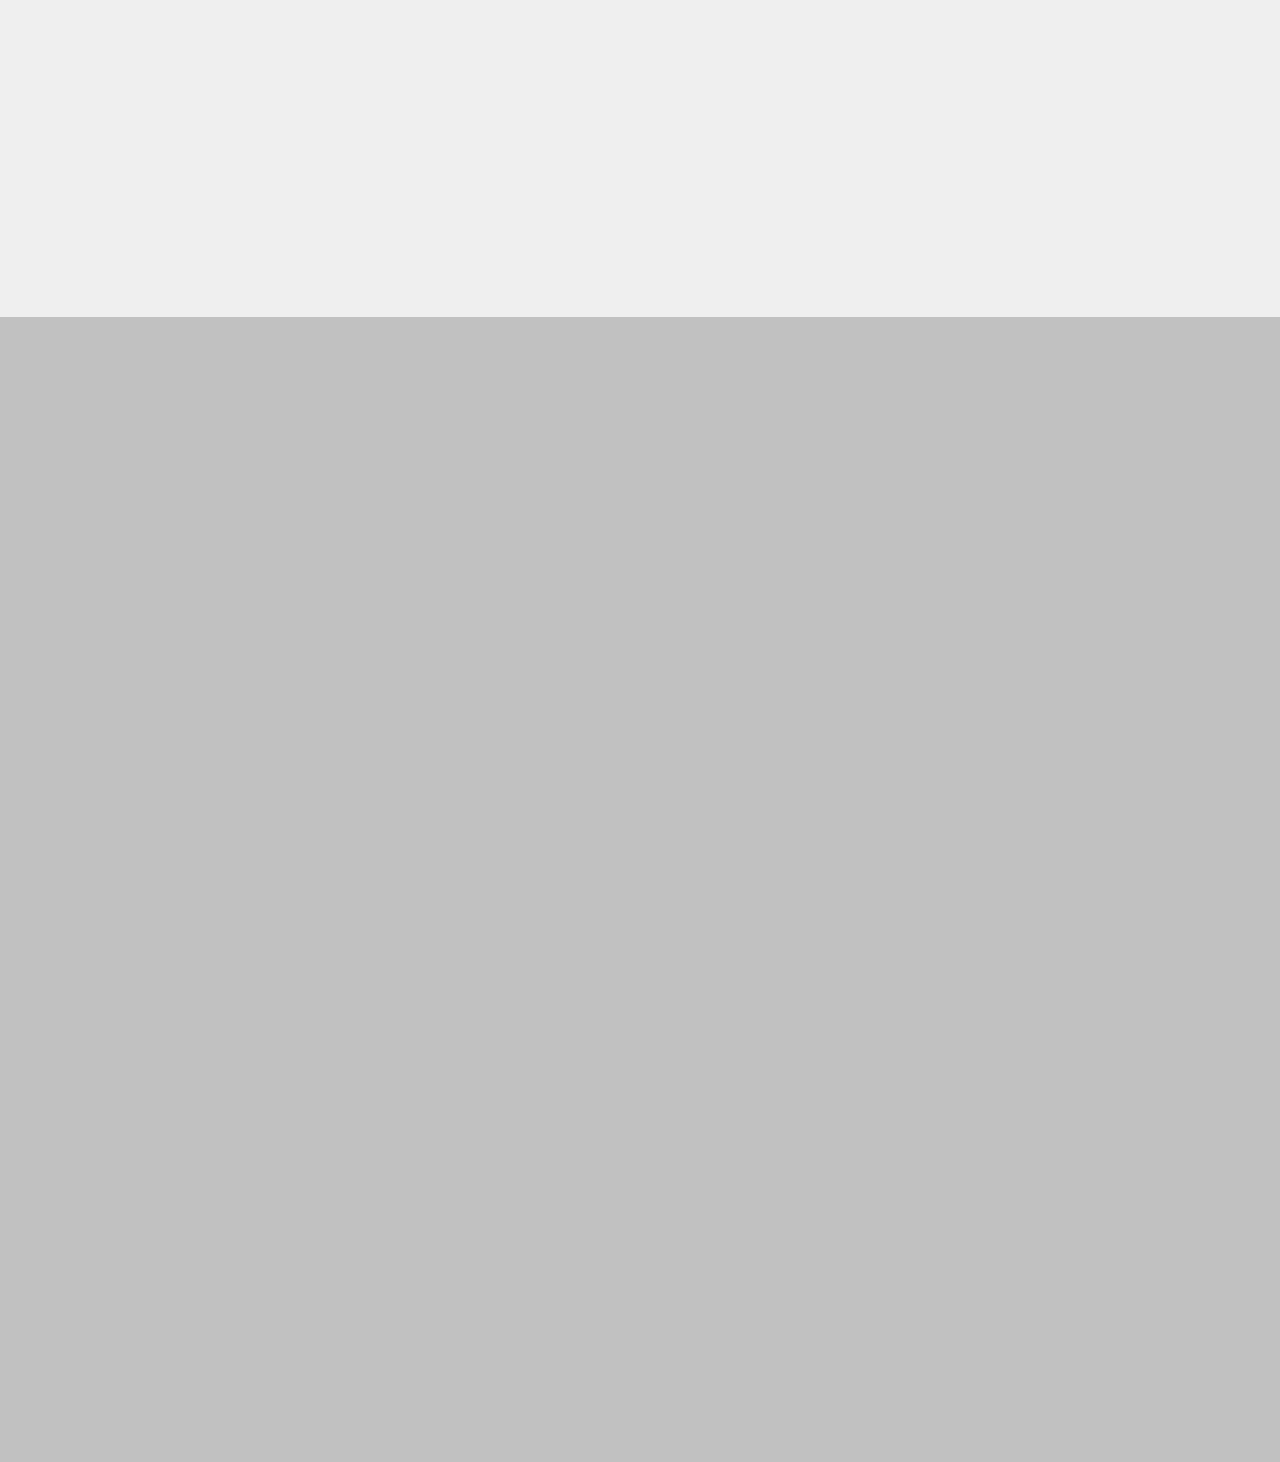
<file: page5.html>
<!DOCTYPE html>
<html >
<head>
  <!-- Site made with Mobirise Website Builder v4.8.6, https://mobirise.com -->
  <meta charset="UTF-8">
  <meta http-equiv="X-UA-Compatible" content="IE=edge">
  <meta name="generator" content="Mobirise v4.8.6, mobirise.com">
  <meta name="viewport" content="width=device-width, initial-scale=1, minimum-scale=1">
  <link rel="shortcut icon" href="assets/images/new-logo-box-128x129.png" type="image/x-icon">
  <meta name="description" content="Site Builder Description">
  <title>Up to 21G</title>
  <link rel="stylesheet" href="https://fonts.googleapis.com/css?family=Montserrat:400,700">
  <link rel="stylesheet" href="https://fonts.googleapis.com/css?family=Raleway:100,100i,200,200i,300,300i,400,400i,500,500i,600,600i,700,700i,800,800i,900,900i">
  <link rel="stylesheet" href="https://fonts.googleapis.com/css?family=Lora:400,700,400italic,700italic&subset=latin">
  <link rel="stylesheet" href="assets/tether/tether.min.css">
  <link rel="stylesheet" href="assets/bootstrap/css/bootstrap.min.css">
  <link rel="stylesheet" href="assets/dropdown/css/style.css">
  <link rel="stylesheet" href="assets/animate.css/animate.min.css">
  <link rel="stylesheet" href="assets/theme/css/style.css">
  <link rel="stylesheet" href="assets/mobirise/css/mbr-additional.css" type="text/css">
  
  
  
</head>
<body>
  <section id="ext_menu-2y" data-rv-view="183">

    <nav class="navbar navbar-dropdown">
        <div class="container">

            <div class="mbr-table">
                <div class="mbr-table-cell">

                    <div class="navbar-brand">
                        <a href="https://mobirise.com" class="navbar-logo"><img src="assets/images/mtagenerationswhite-280x128.png" alt="Mobirise"></a>
                        <a class="navbar-caption text-info" href="https://mobirise.com"><br><br></a>
                    </div>

                </div>
                <div class="mbr-table-cell">

                    <button class="navbar-toggler pull-xs-right hidden-md-up" type="button" data-toggle="collapse" data-target="#exCollapsingNavbar">
                        <div class="hamburger-icon"></div>
                    </button>

                    <ul class="nav-dropdown collapse pull-xs-right nav navbar-nav navbar-toggleable-sm" id="exCollapsingNavbar"><li class="nav-item"><a class="nav-link link" href="index.html">Introduction </a></li><li class="nav-item"><a class="nav-link link" href="page1.html">*G2</a></li><li class="nav-item"><a class="nav-link link" href="page2.html">G3</a></li><li class="nav-item"><a class="nav-link link" href="page3.html">*G4<br></a></li><li class="nav-item"><a class="nav-link link" href="page4.html">G5, G6 and G7<br></a></li><li class="nav-item"><a class="nav-link link" href="page5.html">Up to G21, so far!</a></li><li class="nav-item"><a class="nav-link link" href="page6.html">Genius Challenge &amp; TIP</a></li><li class="nav-item"><a class="nav-link link" href="page7.html">Ridersny</a></li><li class="nav-item"><a class="nav-link link" href="page8.html">© - About</a></li></ul>
                    <button hidden="" class="navbar-toggler navbar-close" type="button" data-toggle="collapse" data-target="#exCollapsingNavbar">
                        <div class="close-icon"></div>
                    </button>

                </div>
            </div>

        </div>
    </nav>

</section>

<section class="engine"><a href="https://mobirise.info/v">free html templates</a></section><section class="mbr-section mbr-section-hero mbr-section-full header2 mbr-after-navbar" id="header6-38" data-rv-view="185" style="background-color: rgb(239, 239, 239);">

    

    <div class="mbr-table mbr-table-full">
        <div class="mbr-table-cell">

            <div class="container">
                <div class="mbr-section row">
                    <div class="mbr-table-md-up">
                        
                        <div class="mbr-table-cell mbr-right-padding-md-up mbr-valign-top col-md-7 image-size" style="width: 50%;">
                            <div class="mbr-figure"><img src="assets/images/pres29-1400x1063.png"></div>
                        </div>
                        <div class="mbr-table-cell col-md-5 text-xs-center text-md-left content-size">

                            <h3 class="mbr-section-title display-2">21G's and +, not only to fix the subway but to creatively change the MTA's business model.</h3>

                            <div class="mbr-section-text">
                                <p>MTA Generations is beyond fixing the subway, it's a comprehensive plan that will change the MTA's business model form a public transit company that operates railroads, rapid transit, buses and bridges to a world-class innovative company operates high-tech transit vehicles, autowalks, and seasonal budget-friendly bridges.<br><br>Right after fixing NYC's subway, our second goal is to lead the MTA to own patents and franchise new technologies that change the transit industry around the world. The MTA is a public benefit corporation, but it's like any other corporation, it needs money to reinvest in other areas, we're seeing beyond the current situation and we want to outsource the MTA's revenue to modernize the other subsidiary agencies, or unless maglev the LIRR and metro-north in the near future.</p>
                            </div>

                            

                        </div>

                        
                        

                    </div>
                </div>
            </div>

        </div>
    </div>

    <div class="mbr-arrow mbr-arrow-floating hidden-sm-down" aria-hidden="true"><a href="#header3-3b"><i class="mbr-arrow-icon"></i></a></div>

</section>

<section class="mbr-section mbr-section__container article" id="header3-3b" data-rv-view="188" style="background-color: rgb(255, 255, 255); padding-top: 40px; padding-bottom: 40px;">
    <div class="container">
        <div class="row">
            <div class="col-xs-12">
                <h3 class="mbr-section-title display-2">So far, only 5 Generations were described on this website:</h3>
                
            </div>
        </div>
    </div>
</section>

<section class="mbr-cards mbr-section mbr-section-nopadding" id="features3-3k" data-rv-view="190" style="background-color: rgb(239, 239, 239);">

    

    <div class="mbr-cards-row row">
        <div class="mbr-cards-col col-xs-12 col-lg-2" style="padding-top: 80px; padding-bottom: 40px;">
            <div class="container">
              <div class="card cart-block">
                  <div class="card-img"><img src="assets/images/2-600x400.png" class="card-img-top"></div>
                  <div class="card-block">
                    <h4 class="card-title">A trackless subway</h4>
                    <h5 class="card-subtitle">The fundamental solution that allows the rest generations to be creative. without approving the 2G, all other G#'s will make no sense.</h5>
                    
                    
                    </div>
                </div>
            </div>
        </div>
        <div class="mbr-cards-col col-xs-12 col-lg-2" style="padding-top: 80px; padding-bottom: 40px;">
            <div class="container">
                <div class="card cart-block">
                    <div class="card-img"><img src="assets/images/3-600x400.png" class="card-img-top"></div>
                    <div class="card-block">
                        <h4 class="card-title">A design that beats all!</h4>
                        <h5 class="card-subtitle">Our sustainable design "that beats all" is actually a frame that houses retrofitted elements, it's the smartest solution to have the MTA change subway-cars' design whenever they get fund for it. New York will always be able to switch to the laest beautiful designs, just like that!</h5>
                        
                        
                    </div>
                </div>
            </div>
        </div>
        <div class="mbr-cards-col col-xs-12 col-lg-2" style="padding-top: 80px; padding-bottom: 40px;">
            <div class="container">
                <div class="card cart-block">
                    <div class="card-img"><img src="assets/images/4-600x400.png" class="card-img-top"></div>
                    <div class="card-block">
                        <h4 class="card-title">Half the current cars width</h4>
                        <h5 class="card-subtitle">[To us, this is the toughest solution to have people convinced with] ... The new dimensions are not necessarily making the subway car uncomfortable, the new concept requires building a car that is flexible to take over other cars while dropping off and also designed to commute a small group of people into comfortable conditions.&nbsp;<div><br></div><div>Again don't panic! Half the width, doesn't mean subway will be more crowded.  G4 work combined with G7, G8, G9, and G10 to reach the unbelievable results. Also, think about this; do you wanna get to your destination quickly and comfortably? or you concern about the size of the cars? Don't worry about the size, have your seat and let G7 take care of the rest.</div></h5>
                        
                        
                    </div>
                </div>
            </div>
        </div>
        <div class="mbr-cards-col col-xs-12 col-lg-2" style="padding-top: 80px; padding-bottom: 40px;">
            <div class="container">
                <div class="card cart-block">
                    <div class="card-img"><img src="assets/images/5-600x400.png" class="card-img-top"></div>
                    <div class="card-block">
                        <h4 class="card-title">UG/AG Ramps</h4>
                        <h5 class="card-subtitle">Underground/Aboveground Ramps.<div><span style="background-color: initial;">What if we used the subway grate-spots to have the future trains switch back and forth from underground to aboveground, sounds unrealistic but actually it's possible, G5 is a requirement to G7 and G10, which work together to get commuters to their destination much faster.&nbsp;</span><br></div></h5>
                        
                        
                    </div>
                </div>
            </div>
        </div>
        <div class="mbr-cards-col col-xs-12 col-lg-2" style="padding-top: 80px; padding-bottom: 40px;">
            <div class="container">
                <div class="card cart-block">
                    <div class="card-img"><img src="assets/images/6-600x400.png" class="card-img-top"></div>
                    <div class="card-block">
                        <h4 class="card-title">1BS Car</h4>
                        <h5 class="card-subtitle">1BS stands for One Block Segment Car, means our future train-cars will be built based on the length of the current city buses (40 to 60 ft), which will allow the train-cars to switch back and forth from underground to above-ground, using the UG/AG Ramps and also will have the trains seamlessly run and maneuver in the city.</h5>
                        
                        
                    </div>
                </div>
            </div>
        </div>
        
    </div>
</section>

<section class="mbr-section mbr-section__container article" id="header3-3l" data-rv-view="193" style="background-color: rgb(255, 255, 255); padding-top: 40px; padding-bottom: 40px;">
    <div class="container">
        <div class="row">
            <div class="col-xs-12">
                <h3 class="mbr-section-title display-2">Other G#'s coming up, in case we got supported.</h3>
                
            </div>
        </div>
    </div>
</section>

<section class="mbr-cards mbr-section mbr-section-nopadding" id="features3-37" data-rv-view="195" style="background-color: rgb(239, 239, 239);">

    

    <div class="mbr-cards-row row">
        <div class="mbr-cards-col col-xs-12 col-lg-2" style="padding-top: 40px; padding-bottom: 0px;">
            <div class="container">
              <div class="card cart-block">
                  <div class="card-img"><img src="assets/images/7-600x400.png" class="card-img-top"></div>
                  <div class="card-block">
                    <h4 class="card-title">Vision One Integration</h4>
                    <h5 class="card-subtitle">Vision One - the driving justice, is actually an algorithm has many roles, one of them is to clear traffic for emergencies and public-transit.</h5>
                    
                    
                    </div>
                </div>
            </div>
        </div>
        <div class="mbr-cards-col col-xs-12 col-lg-2" style="padding-top: 40px; padding-bottom: 0px;">
            <div class="container">
                <div class="card cart-block">
                    <div class="card-img"><img src="assets/images/8-600x400.png" class="card-img-top"></div>
                    <div class="card-block">
                        <h4 class="card-title">Collecting payments
</h4>
                        <h5 class="card-subtitle">Subway payment turnstile is the past!<br><br>[Coming up]</h5>
                        
                        
                    </div>
                </div>
            </div>
        </div>
        <div class="mbr-cards-col col-xs-12 col-lg-2" style="padding-top: 40px; padding-bottom: 0px;">
            <div class="container">
                <div class="card cart-block">
                    <div class="card-img"><img src="assets/images/9-600x400.png" class="card-img-top"></div>
                    <div class="card-block">
                        <h4 class="card-title">Nomenclature</h4>
                        <h5 class="card-subtitle">The beautiful and the historical nomenclature will make no sense in the future!<br><br>[Coming up]</h5>
                        
                        
                    </div>
                </div>
            </div>
        </div>
        <div class="mbr-cards-col col-xs-12 col-lg-2" style="padding-top: 40px; padding-bottom: 0px;">
            <div class="container">
                <div class="card cart-block">
                    <div class="card-img"><img src="assets/images/10-600x400.png" class="card-img-top"></div>
                    <div class="card-block">
                        <h4 class="card-title">Stations</h4>
                        <h5 class="card-subtitle">Nailing down all subway-station problems, including the outage of power grids!<br><br>[Coming up]</h5>
                        
                        
                    </div>
                </div>
            </div>
        </div>
        <div class="mbr-cards-col col-xs-12 col-lg-2" style="padding-top: 40px; padding-bottom: 0px;">
            <div class="container">
                <div class="card cart-block">
                    <div class="card-img"><img src="assets/images/11-600x400.png" class="card-img-top"></div>
                    <div class="card-block">
                        <h4 class="card-title">Interior design</h4>
                        <h5 class="card-subtitle">Inventing the most comfortable commuting space in the transit industry!<br><br>[Coming up]</h5>
                        
                        
                    </div>
                </div>
            </div>
        </div>
        
    </div>
</section>

<section class="mbr-cards mbr-section mbr-section-nopadding" id="features3-3d" data-rv-view="198" style="background-color: rgb(239, 239, 239);">

    

    <div class="mbr-cards-row row">
        <div class="mbr-cards-col col-xs-12 col-lg-2" style="padding-top: 80px; padding-bottom: 0px;">
            <div class="container">
              <div class="card cart-block">
                  <div class="card-img"><img src="assets/images/12-600x400.png" class="card-img-top"></div>
                  <div class="card-block">
                    <h4 class="card-title">Cleanness&nbsp;</h4>
                    <h5 class="card-subtitle">
<div><span style="background-color: initial;">Integrating auto-clean and budget-friendly devices into the new subway cars!</span></div><div><span style="background-color: initial;"><br></span></div><div><span style="background-color: initial;">[Coming up]</span><br></div></h5>
                    
                    
                    </div>
                </div>
            </div>
        </div>
        <div class="mbr-cards-col col-xs-12 col-lg-2" style="padding-top: 80px; padding-bottom: 0px;">
            <div class="container">
                <div class="card cart-block">
                    <div class="card-img"><img src="assets/images/13-600x400.png" class="card-img-top"></div>
                    <div class="card-block">
                        <h4 class="card-title">Fines</h4>
                        <h5 class="card-subtitle">
<div>Using on budget ai-devices to prevent commuting violations and/or to fine inadmissible behaviors!</div><br><div><span style="background-color: initial;">[Coming up]</span><br></div></h5>
                        
                        
                    </div>
                </div>
            </div>
        </div>
        <div class="mbr-cards-col col-xs-12 col-lg-2" style="padding-top: 80px; padding-bottom: 0px;">
            <div class="container">
                <div class="card cart-block">
                    <div class="card-img"><img src="assets/images/14-600x400.png" class="card-img-top"></div>
                    <div class="card-block">
                        <h4 class="card-title">Parking</h4>
                        <h5 class="card-subtitle">Where would the future cars parked? What the greenest way to save energy in case of an empty subway car?<br><br>[Coming up]</h5>
                        
                        
                    </div>
                </div>
            </div>
        </div>
        <div class="mbr-cards-col col-xs-12 col-lg-2" style="padding-top: 80px; padding-bottom: 0px;">
            <div class="container">
                <div class="card cart-block">
                    <div class="card-img"><img src="assets/images/15-600x400.png" class="card-img-top"></div>
                    <div class="card-block">
                        <h4 class="card-title">Revolutionized the elevated tracks
</h4>
                        <h5 class="card-subtitle">[Coming up] Integrating an element to the new subway cars, which will help us reinveting the elevated tracks. As we mentionned before, we're thinking beyond than only fixing the subway, we want New York City to be the most beautiful city in the world without crossing the budget limits!</h5>
                        
                        
                    </div>
                </div>
            </div>
        </div>
        <div class="mbr-cards-col col-xs-12 col-lg-2" style="padding-top: 80px; padding-bottom: 0px;">
            <div class="container">
                <div class="card cart-block">
                    <div class="card-img"><img src="assets/images/16-600x400.png" class="card-img-top"></div>
                    <div class="card-block">
                        <h4 class="card-title">Ramp machines</h4>
                        <h5 class="card-subtitle">A G5 extension ensure the greenest use of energy!<br><br><div>[Coming up]</div></h5>
                        
                        
                    </div>
                </div>
            </div>
        </div>
        
    </div>
</section>

<section class="mbr-cards mbr-section mbr-section-nopadding" id="features3-3e" data-rv-view="201" style="background-color: rgb(239, 239, 239);">

    

    <div class="mbr-cards-row row">
        <div class="mbr-cards-col col-xs-12 col-lg-2" style="padding-top: 80px; padding-bottom: 0px;">
            <div class="container">
              <div class="card cart-block">
                  <div class="card-img"><img src="assets/images/17-600x400.png" class="card-img-top"></div>
                  <div class="card-block">
                    <h4 class="card-title">ASR</h4>
                    <h5 class="card-subtitle">Anti-Shock Rollers<br><br>[Coming up]</h5>
                    
                    
                    </div>
                </div>
            </div>
        </div>
        <div class="mbr-cards-col col-xs-12 col-lg-2" style="padding-top: 80px; padding-bottom: 0px;">
            <div class="container">
                <div class="card cart-block">
                    <div class="card-img"><img src="assets/images/18-600x400.png" class="card-img-top"></div>
                    <div class="card-block">
                        <h4 class="card-title">PPD</h4>
                        <h5 class="card-subtitle">Pedestrian Protection Device<br><br>[Coming up]</h5>
                        
                        
                    </div>
                </div>
            </div>
        </div>
        <div class="mbr-cards-col col-xs-12 col-lg-2" style="padding-top: 80px; padding-bottom: 0px;">
            <div class="container">
                <div class="card cart-block">
                    <div class="card-img"><img src="assets/images/19-600x400.png" class="card-img-top"></div>
                    <div class="card-block">
                        <h4 class="card-title">AAR BOT</h4>
                        <h5 class="card-subtitle">Our innovative startup takes care of everyone, we do care about New Yorkers with disabilities, the state and city have no money to build an elevator in every station, while wheelchair commuters are suffering on a daily basis. We've got the on-budget solution and we will have it brought to life soon!<br>
<div>[Coming up]</div></h5>
                        
                        
                    </div>
                </div>
            </div>
        </div>
        <div class="mbr-cards-col col-xs-12 col-lg-2" style="padding-top: 80px; padding-bottom: 0px;">
            <div class="container">
                <div class="card cart-block">
                    <div class="card-img"><img src="assets/images/20-600x400.png" class="card-img-top"></div>
                    <div class="card-block">
                        <h4 class="card-title">MTA Autowalks</h4>
                        <h5 class="card-subtitle"><br>[Coming up]</h5>
                        
                        
                    </div>
                </div>
            </div>
        </div>
        <div class="mbr-cards-col col-xs-12 col-lg-2" style="padding-top: 80px; padding-bottom: 0px;">
            <div class="container">
                <div class="card cart-block">
                    <div class="card-img"><img src="assets/images/21-600x400.png" class="card-img-top"></div>
                    <div class="card-block">
                        <h4 class="card-title">MTA SBFB</h4>
                        <h5 class="card-subtitle">Seasonal Budget-Friendly Bridges.
<div>[Coming up]<br>Have you thought about New York City's famous bridges? When they have to retire? Will the state or city replace them with brand-new ones? Can you imagine New York City without Brooklyn bridge, Manhattan bridge or even the Triborough bridge?&nbsp;<div><br></div><div>Our startup can't, that's why we're smartly planning creative projects years in advance. We're in progress of developing a solution to save billions of dollars spent on maintaining bridges that should be retired many years ago. We won't imagine New York City without its beautiful and historical bridges, and we're trying hard to bring to life the most cleaver on-budget solution.&nbsp;<br><br></div></div></h5>
                        
                        
                    </div>
                </div>
            </div>
        </div>
        
    </div>
</section>

<section class="mbr-section" id="msg-box4-3f" data-rv-view="204" style="background-color: rgb(239, 239, 239); padding-top: 120px; padding-bottom: 280px;">

    
    <div class="container">
        <div class="row">
            <div class="mbr-table-md-up">

              <div class="mbr-table-cell mbr-right-padding-md-up mbr-valign-top col-md-7 image-size" style="width: 35%;">
                  <div class="mbr-figure"><img src="assets/images/er-656x522.png"></div>
              </div>

              


              <div class="mbr-table-cell col-md-5 text-xs-center text-md-left content-size">
                  <h3 class="mbr-section-title display-2">Why haven't we reached the MTA yet?</h3>
                  

                  <div><a class="btn btn-secondary" href="https://mobirise.com">Find out on the next page</a></div>
              </div>


              

            </div>
        </div>
    </div>

</section>

<section class="mbr-section mbr-section__container article" id="header3-3c" data-rv-view="207" style="background-color: rgb(193, 193, 193); padding-top: 40px; padding-bottom: 40px;">
    <div class="container">
        <div class="row">
            <div class="col-xs-12">
                <h3 class="mbr-section-title display-2">&lt; Website Footer &gt;</h3>
                
            </div>
        </div>
    </div>
</section>

<section class="mbr-section mbr-section-md-padding mbr-footer footer1" id="contacts1-2z" data-rv-view="209" style="background-color: rgb(193, 193, 193); padding-top: 0px; padding-bottom: 120px;">
    
    <div class="container">
        <div class="row">
            <div class="mbr-footer-content col-xs-12 col-md-3">
                <div><img src="assets/images/new-logo-white2-128x73.png"></div>
            </div>
            <div class="mbr-footer-content col-xs-12 col-md-3">
                <p><strong>© 2018
<br>All Rights Reserved
<br>Beyond The Box R&amp;D, Inc
<br>NYS/DOS ID #5345948
<br></strong><br>The Company's Website: 
<br><strong>BeyondTheBoxInc.com 
</strong><br>
<br><strong>Phone </strong>to schedule a meeting: 
<br>1 . "Only" text Adam at: 
<br>(347) 383-4942 
<br>2. You'll get a call back from Shearly, our communication heroine. 
<br>
<br><strong>Email: 
<br></strong>For other inquiries email us at: 
<br>contact@ 
<br>BeyondTheBoxInc.com 
<br>
<br><strong>Address: 
<br></strong>Beyond The Box, Inc 
<br>The Yard Building 
<br>510 5th Ave 
<br>New York, NY 10036 
<br>
<br>----------------
<br>
<br>We do NOT stop inventing the next big thing. We're forming a sister company that owns other future-projects.
<br><strong>[Coming Up] 
<br></strong>+ Rootofone.com 
<br>Root Of One, Inc
<br>The Yard Building 
<br>33 W 60th St 
<br>New York, NY 10023</p>
            </div>
            <div class="mbr-footer-content col-xs-12 col-md-3">
                <p><strong>Go big or go home!
<br></strong><br>For such a tiny company like us, picking the motto of "go big or go home" is definitely a gamble, but we will continue to invent the next big thing, no matter how much of an uphill battle is it. 
<br>
<br><strong>Our Youtube Channel
<br></strong>Beyond The Box NYC
<br><strong>Twitter
<br></strong>Beyondtheboxnyc
<br>
<br>Current Team 
<br>+ <strong>Adam Ben Zakar</strong>: The backbone engineering and coding force, the Inventor Founder of all projects. + <strong>Shearly Castillo</strong>: Our "part-time" communication heroine 
<br>+ <strong>Otmane Qurouach</strong>:Mechanical Engineering Advisor + <strong>Sofiane Qurouach</strong>: Civil Engineering Advisor + <strong>Edi Ghafar</strong>:&nbsp;An Architect and our CAD Design Assistant 
<br>
<br>Other "For-Profit" Projects 
<br>+ TheCreativeSports.com 
<br>+ CreativeBoarding.com
<br>+ NewsiesMark App [Coming Up]
<br>+ Neordering App [Coming Up</p>
            </div>
            <div class="mbr-footer-content col-xs-12 col-md-3">
                <p><strong>Our Nationwide Websites 
<br></strong>+ 46thPresident.org [NonProfit] 
<br>"46thPresident, our 5 stars project is not seeking money, it stands for values"
<br>+ 47thPresident.org [Coming Up] 
<br>+ 48thPresident.org [Coming Up] 
<br>+ 49thPresident.org [Coming Up] 
<br>+ 50thPresident.org [Coming Up] 
<br>+ 51thPresident.org [Coming Up] 
<br>+ 52thPresident.org [Coming Up] 
<br>+ Would-wouldnt [Coming Up] 
<br>"Would-wouldnt, is not against Trump supporters or even for Trump haters, it actually suggest solutions to address the backfire effects of both sides and remind them to put America first"
<br>
<br><strong>Our Statewide Websites 
<br></strong>+ 56thGovernor.com 
<br>+ 57thGovernor.com
<br>+ 58thGovernor.com
<br>+ 59thGovernor.com
<br>+ MTAGenerations.com 
<br>+ SupportTheVisions.com 
<br>
<br><strong>Our Citywide Websites 
<br></strong>+ 109thMayor.com 
<br>+ 110thMayor.com 
<br>+ 111thMayor.com 
<br>+ 112thMayor.com 
<br>+ 113thMayor.com 
<br>+ 114thMayor.com 
<br>+ 115thMayor.com 
<br>+ FuckCityHall.org<br></p>
            </div>

        </div>
    </div>
</section>


  <script src="assets/web/assets/jquery/jquery.min.js"></script>
  <script src="assets/tether/tether.min.js"></script>
  <script src="assets/bootstrap/js/bootstrap.min.js"></script>
  <script src="assets/viewport-checker/jquery.viewportchecker.js"></script>
  <script src="assets/smooth-scroll/smooth-scroll.js"></script>
  <script src="assets/dropdown/js/script.min.js"></script>
  <script src="assets/touch-swipe/jquery.touch-swipe.min.js"></script>
  <script src="assets/theme/js/script.js"></script>
  
  
 <div id="scrollToTop" class="scrollToTop mbr-arrow-up"><a style="text-align: center;"><i class="mbr-arrow-up-icon"></i></a></div>
    <input name="animation" type="hidden">
  </body>
</html>
</file>
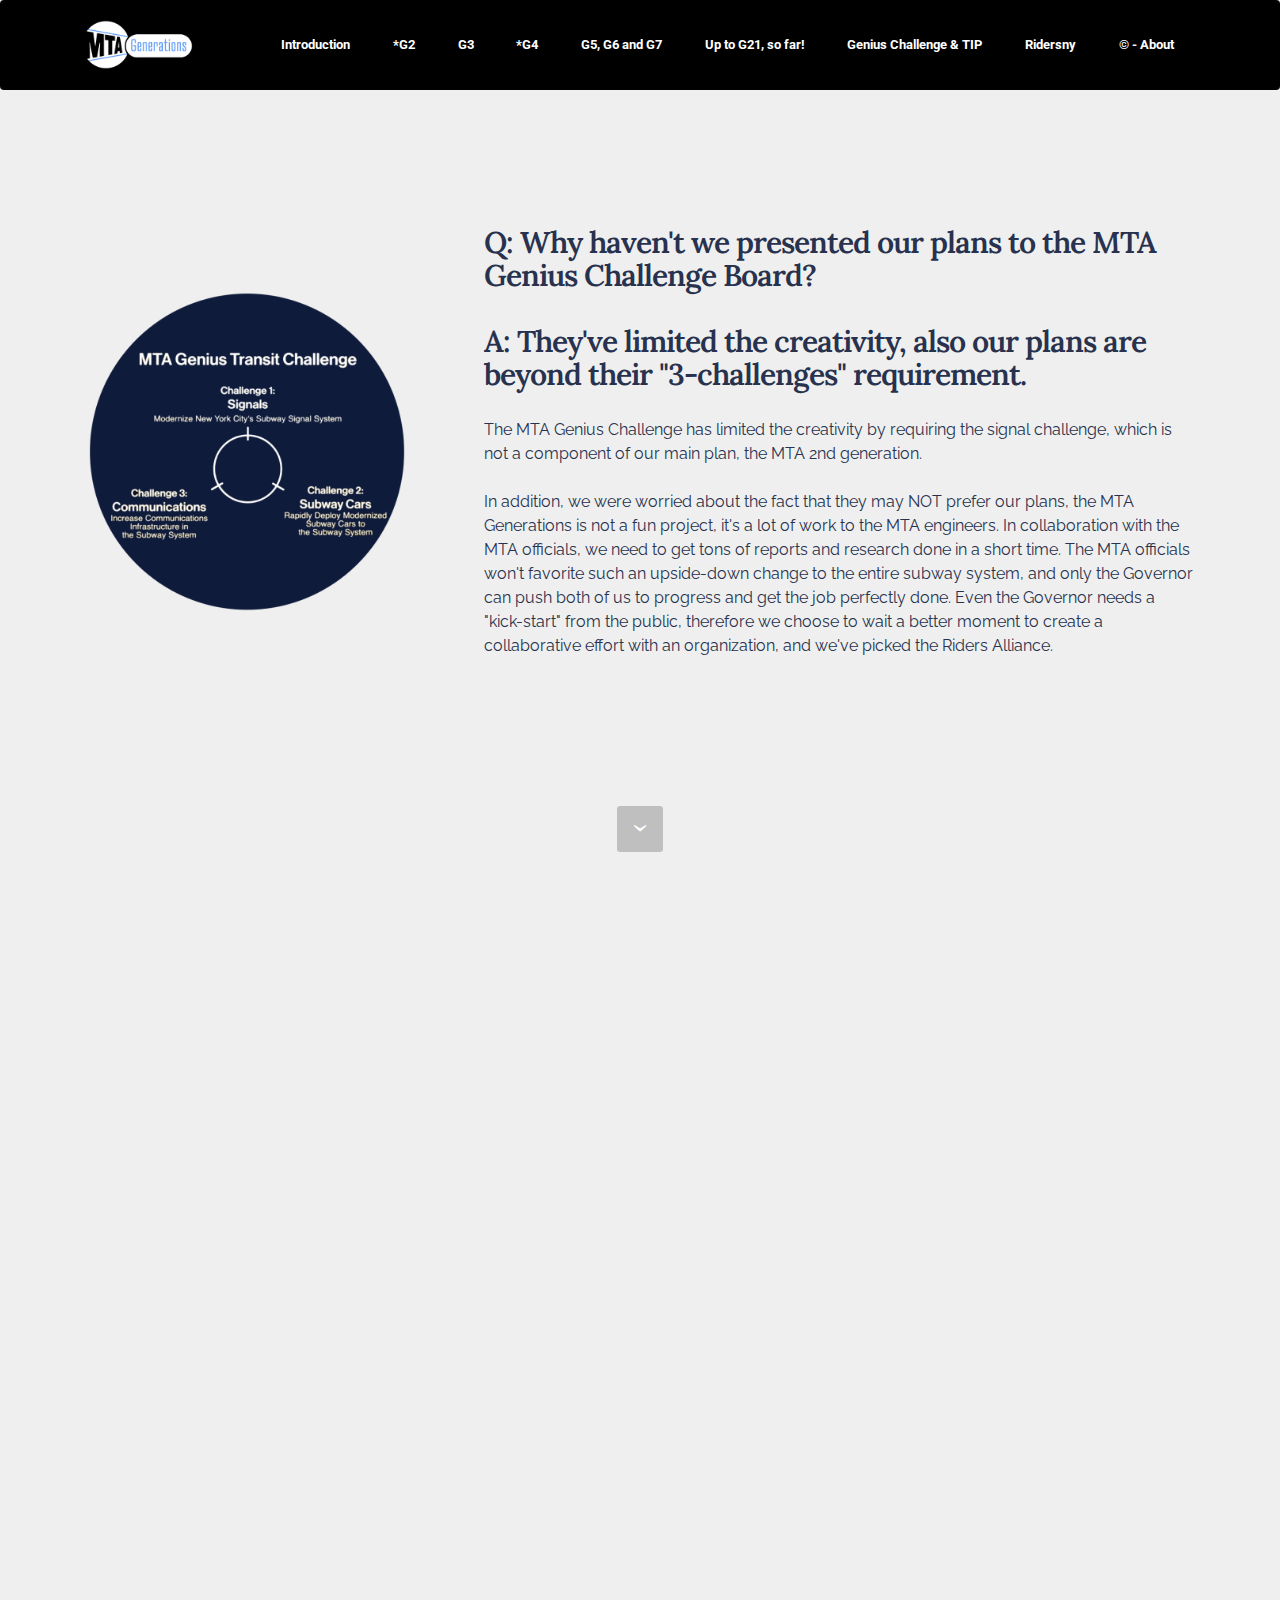
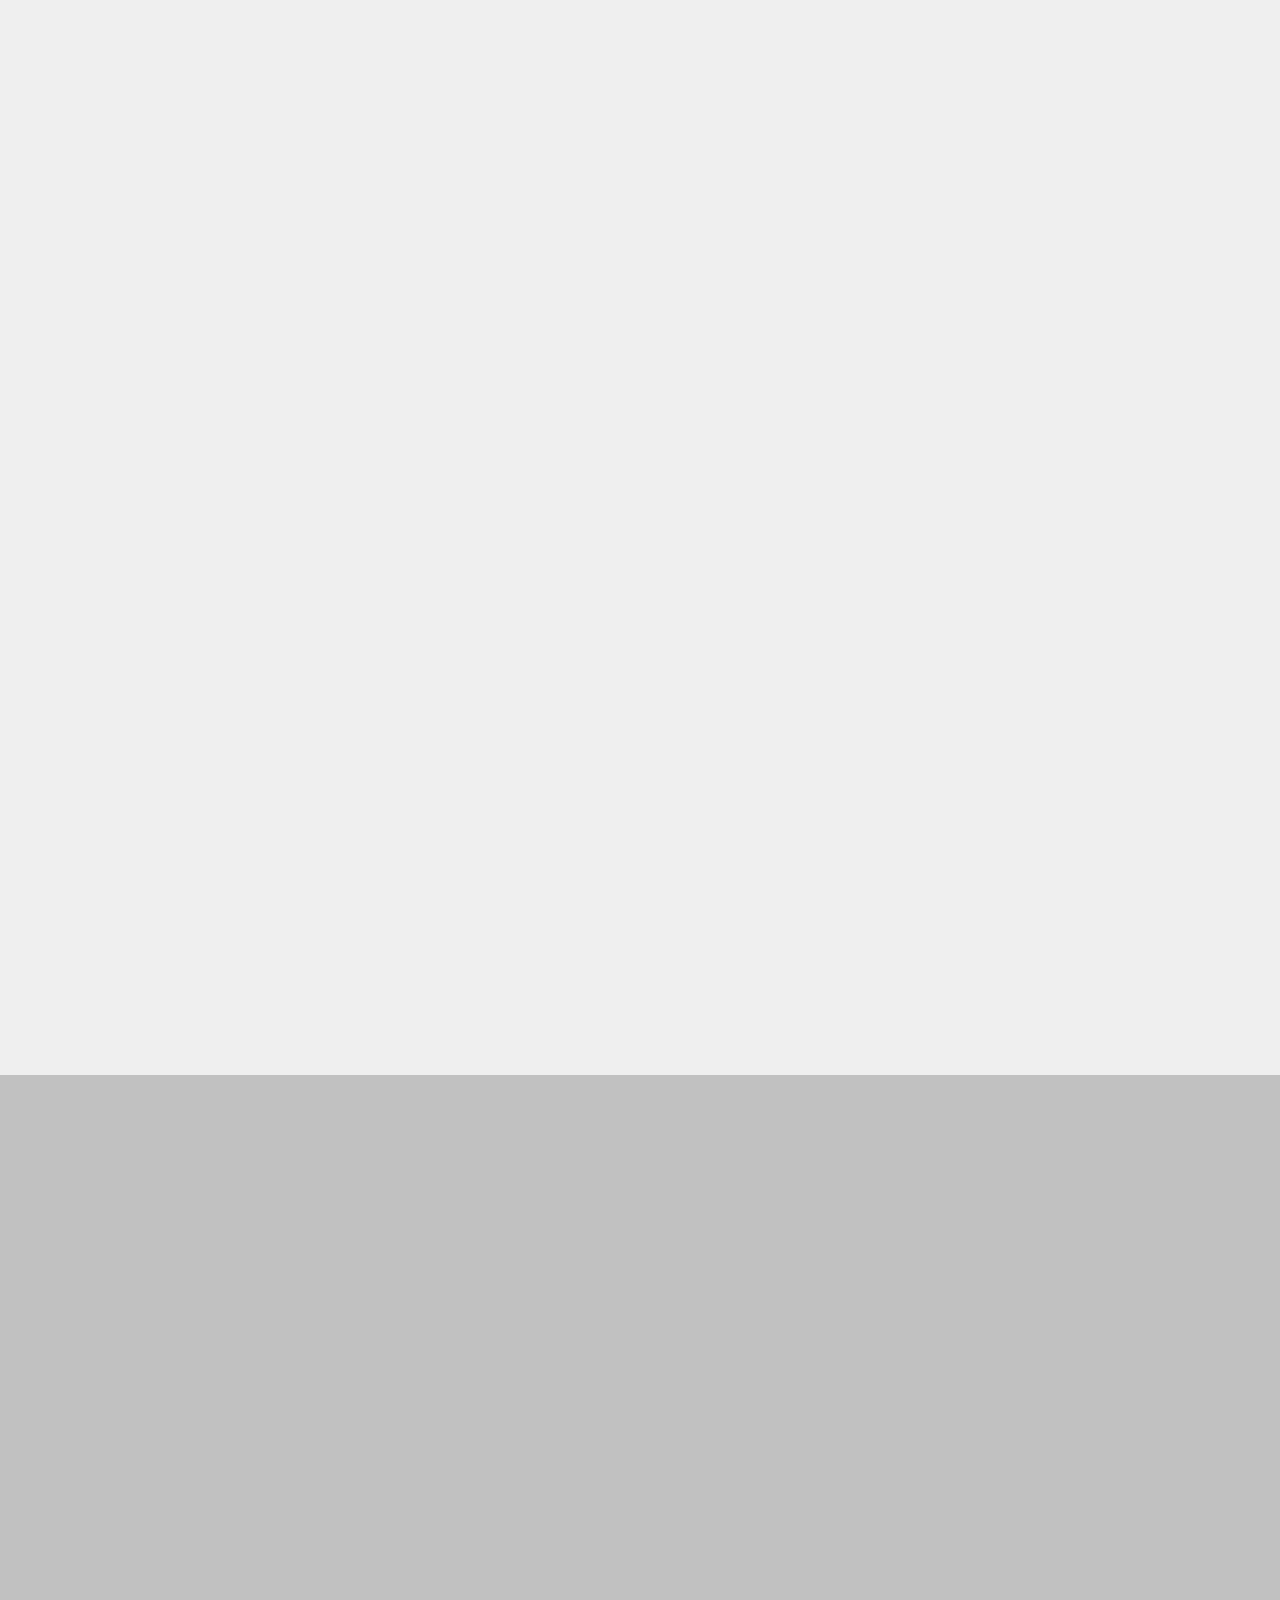
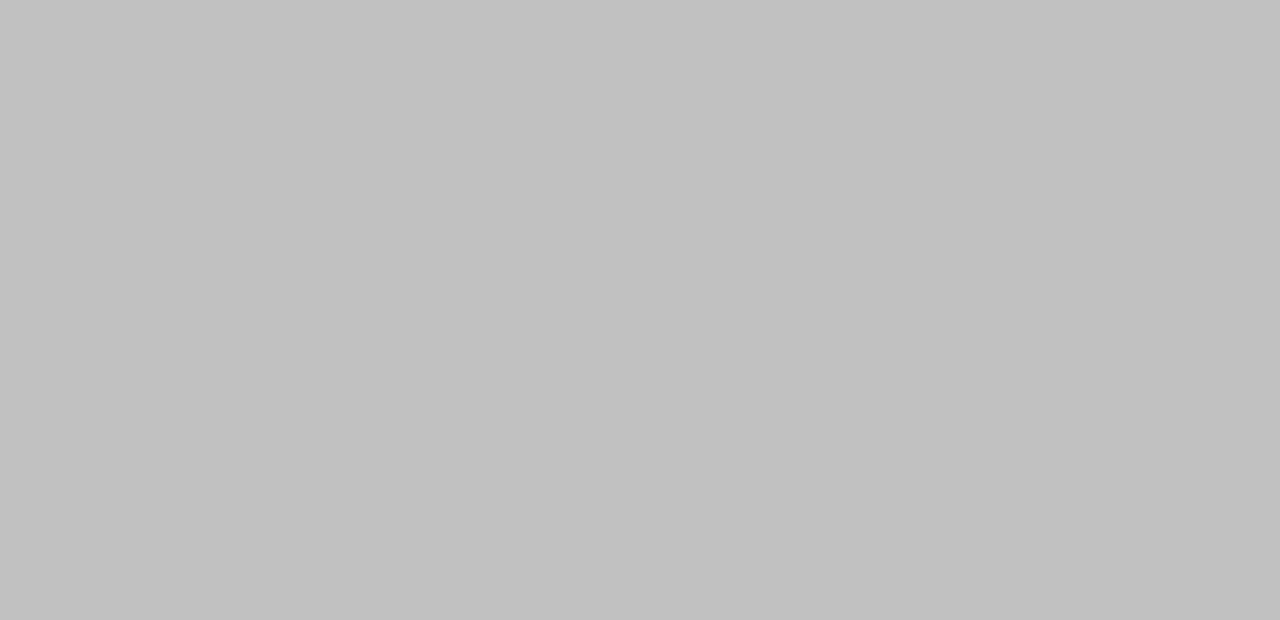
<file: page6.html>
<!DOCTYPE html>
<html >
<head>
  <!-- Site made with Mobirise Website Builder v4.8.6, https://mobirise.com -->
  <meta charset="UTF-8">
  <meta http-equiv="X-UA-Compatible" content="IE=edge">
  <meta name="generator" content="Mobirise v4.8.6, mobirise.com">
  <meta name="viewport" content="width=device-width, initial-scale=1, minimum-scale=1">
  <link rel="shortcut icon" href="assets/images/new-logo-box-128x129.png" type="image/x-icon">
  <meta name="description" content="Website Creator Description">
  <title>GC and TIP</title>
  <link rel="stylesheet" href="https://fonts.googleapis.com/css?family=Montserrat:400,700">
  <link rel="stylesheet" href="https://fonts.googleapis.com/css?family=Raleway:100,100i,200,200i,300,300i,400,400i,500,500i,600,600i,700,700i,800,800i,900,900i">
  <link rel="stylesheet" href="https://fonts.googleapis.com/css?family=Lora:400,700,400italic,700italic&subset=latin">
  <link rel="stylesheet" href="assets/tether/tether.min.css">
  <link rel="stylesheet" href="assets/bootstrap/css/bootstrap.min.css">
  <link rel="stylesheet" href="assets/dropdown/css/style.css">
  <link rel="stylesheet" href="assets/animate.css/animate.min.css">
  <link rel="stylesheet" href="assets/theme/css/style.css">
  <link rel="stylesheet" href="assets/mobirise/css/mbr-additional.css" type="text/css">
  
  
  
</head>
<body>
  <section id="ext_menu-30" data-rv-view="211">

    <nav class="navbar navbar-dropdown">
        <div class="container">

            <div class="mbr-table">
                <div class="mbr-table-cell">

                    <div class="navbar-brand">
                        <a href="https://mobirise.com" class="navbar-logo"><img src="assets/images/mtagenerationswhite-280x128.png" alt="Mobirise"></a>
                        <a class="navbar-caption text-info" href="https://mobirise.com"><br><br></a>
                    </div>

                </div>
                <div class="mbr-table-cell">

                    <button class="navbar-toggler pull-xs-right hidden-md-up" type="button" data-toggle="collapse" data-target="#exCollapsingNavbar">
                        <div class="hamburger-icon"></div>
                    </button>

                    <ul class="nav-dropdown collapse pull-xs-right nav navbar-nav navbar-toggleable-sm" id="exCollapsingNavbar"><li class="nav-item"><a class="nav-link link" href="index.html">Introduction </a></li><li class="nav-item"><a class="nav-link link" href="page1.html">*G2</a></li><li class="nav-item"><a class="nav-link link" href="page2.html">G3</a></li><li class="nav-item"><a class="nav-link link" href="page3.html">*G4<br></a></li><li class="nav-item"><a class="nav-link link" href="page4.html">G5, G6 and G7<br></a></li><li class="nav-item"><a class="nav-link link" href="page5.html">Up to G21, so far!</a></li><li class="nav-item"><a class="nav-link link" href="page6.html">Genius Challenge &amp; TIP</a></li><li class="nav-item"><a class="nav-link link" href="page7.html">Ridersny</a></li><li class="nav-item"><a class="nav-link link" href="page8.html">© - About</a></li></ul>
                    <button hidden="" class="navbar-toggler navbar-close" type="button" data-toggle="collapse" data-target="#exCollapsingNavbar">
                        <div class="close-icon"></div>
                    </button>

                </div>
            </div>

        </div>
    </nav>

</section>

<section class="engine"><a href="https://mobirise.info/d">free website maker</a></section><section class="mbr-section mbr-section-hero mbr-section-full header2 mbr-after-navbar" id="header6-39" data-rv-view="213" style="background-color: rgb(239, 239, 239);">

    

    <div class="mbr-table mbr-table-full">
        <div class="mbr-table-cell">

            <div class="container">
                <div class="mbr-section row">
                    <div class="mbr-table-md-up">
                        
                        <div class="mbr-table-cell mbr-right-padding-md-up mbr-valign-top col-md-7 image-size" style="width: 35%;">
                            <div class="mbr-figure"><img src="assets/images/download-166-818x828.png"></div>
                        </div>
                        <div class="mbr-table-cell col-md-5 text-xs-center text-md-left content-size">

                            <h3 class="mbr-section-title display-2">Q: Why haven't we presented our plans to the
 MTA Genius Challenge Board?<br><br>A: They've limited the creativity, also our plans are beyond their "3-challenges" requirement.</h3>

                            <div class="mbr-section-text">
                                <p>The MTA Genius Challenge has limited the creativity by requiring the signal challenge, which is not a component of our main plan, the MTA 2nd generation. 
<br>
<br>In addition, we were worried about the fact that they may NOT prefer our plans, the MTA Generations is not a fun project, it's a lot of work to the MTA engineers. In collaboration with the MTA officials, we need to get tons of reports and research done in a short time. The MTA officials won't favorite such an upside-down change to the entire subway system, and only the Governor can push both of us to progress and get the job perfectly done. Even the Governor needs a "kick-start" from the public, therefore we choose to wait a better moment to create a collaborative effort with an organization, and we've picked the Riders Alliance.&nbsp;<br></p>
                            </div>

                            

                        </div>

                        
                        

                    </div>
                </div>
            </div>

        </div>
    </div>

    <div class="mbr-arrow mbr-arrow-floating hidden-sm-down" aria-hidden="true"><a href="#msg-box4-3n"><i class="mbr-arrow-icon"></i></a></div>

</section>

<section class="mbr-section" id="msg-box4-3n" data-rv-view="216" style="background-color: rgb(239, 239, 239); padding-top: 40px; padding-bottom: 80px;">

    
    <div class="container">
        <div class="row">
            <div class="mbr-table-md-up">

              

              <div class="mbr-table-cell col-md-5 text-xs-center text-md-right content-size">
                  <h3 class="mbr-section-title display-2">$2.5M spent "only" on awards<br></h3>
                  <div class="lead">

                    <p></p><p><strong>"Another waste of taxpayers' money spent on useless ideas"</strong></p><p>Our out-of-the-box plans have beaten all winners of the MTA Genius Transit Challenge. Our MTA Generations Plans are more efficient and creative than all MTA's current plans. What proof we have? well, trains are still running late and if the MTA officials have a creative plan, they won't keep it to themselves with the current situation, which the governor and every New Yorker demanding a change!<br></p><p></p>

                  </div>

                  
              </div>


              


              <div class="mbr-table-cell mbr-left-padding-md-up mbr-valign-top col-md-7 image-size" style="width: 35%;">
                  <div class="mbr-figure"><img src="assets/images/aco3-615x630.png"></div>
              </div>

            </div>
        </div>
    </div>

</section>

<section class="mbr-section mbr-section__container article" id="header3-3o" data-rv-view="219" style="background-color: rgb(239, 239, 239); padding-top: 20px; padding-bottom: 20px;">
    <div class="container">
        <div class="row">
            <div class="col-xs-12">
                <h3 class="mbr-section-title display-2">Let's break the MTA Genius Challenge down</h3>
                <small class="mbr-section-subtitle"><strong>438 ideas and only 8 winners got MTA's awards (a total of $2.5M).</strong></small>
            </div>
        </div>
    </div>
</section>

<section class="mbr-cards mbr-section mbr-section-nopadding" id="features3-3p" data-rv-view="221" style="background-color: rgb(239, 239, 239);">

    

    <div class="mbr-cards-row row">
        <div class="mbr-cards-col col-xs-12 col-lg-3" style="padding-top: 40px; padding-bottom: 40px;">
            <div class="container">
              <div class="card cart-block">
                  <div class="card-img"><img src="assets/images/download-492x248.png" class="card-img-top"></div>
                  <div class="card-block">
                    <h4 class="card-title">Winner #1</h4>
                    <h5 class="card-subtitle"><span style="font-style: normal;">The Ultra-Wideband CBTC, which has been invented recently to be deployed much faster and at a lower cost compared to traditional CBTC systems.
</span></h5>
                    <p class="card-text">Our MTA generations Plans are getting the CBTC systems to the point where will make no sense. In the near future, it will be no need for CBTC systems, it just a waste of taxpayers money.
<br></p>
                    
                    </div>
                </div>
            </div>
        </div>
        <div class="mbr-cards-col col-xs-12 col-lg-3" style="padding-top: 40px; padding-bottom: 40px;">
            <div class="container">
                <div class="card cart-block">
                    <div class="card-img"><img src="assets/images/c2-492x248.png" class="card-img-top"></div>
                    <div class="card-block">
                        <h4 class="card-title">Responsive</h4>
                        <h5 class="card-subtitle"><span style="font-style: normal;">One of Bootstrap 4's big points</span></h5>
                        <p class="card-text">One of Bootstrap 4's big points is responsiveness and Mobirise makes effective use of this by generating highly responsive website for you.</p>
                        
                    </div>
                </div>
            </div>
        </div>
        <div class="mbr-cards-col col-xs-12 col-lg-3" style="padding-top: 40px; padding-bottom: 40px;">
            <div class="container">
                <div class="card cart-block">
                    <div class="card-img"><img src="assets/images/c3-492x248.png" class="card-img-top"></div>
                    <div class="card-block">
                        <h4 class="card-title">Web Fonts</h4>
                        <h5 class="card-subtitle"><span style="font-style: normal;">Google has a highly exhaustive list of fonts</span></h5>
                        <p class="card-text">Google has a highly exhaustive list of fonts compiled into its web font platform and Mobirise makes it easy for you to use them on your website easily and freely.</p>
                        
                    </div>
                </div>
            </div>
        </div>
        <div class="mbr-cards-col col-xs-12 col-lg-3" style="padding-top: 40px; padding-bottom: 40px;">
            <div class="container">
                <div class="card cart-block">
                    <div class="card-img"><img src="assets/images/c4-492x248.png" class="card-img-top"></div>
                    <div class="card-block">
                        <h4 class="card-title">Unlimited Sites</h4>
                        <h5 class="card-subtitle"><span style="font-style: normal;">Mobirise gives you the freedom to develop</span></h5>
                        <p class="card-text">Mobirise gives you the freedom to develop as many websites as you like given the fact that it is a desktop app.</p>
                        
                    </div>
                </div>
            </div>
        </div>
        
        
    </div>
</section>

<section class="mbr-cards mbr-section mbr-section-nopadding" id="features3-3q" data-rv-view="224" style="background-color: rgb(239, 239, 239);">

    

    <div class="mbr-cards-row row">
        <div class="mbr-cards-col col-xs-12 col-lg-3" style="padding-top: 40px; padding-bottom: 160px;">
            <div class="container">
              <div class="card cart-block">
                  <div class="card-img"><img src="assets/images/c5-492x248.png" class="card-img-top"></div>
                  <div class="card-block">
                    <h4 class="card-title">Winner #1</h4>
                    <h5 class="card-subtitle"><span style="font-style: normal;">The Ultra-Wideband CBTC, which has been invented recently to be deployed much faster and at a lower cost compared to traditional CBTC systems.
</span></h5>
                    <p class="card-text">Our MTA generations Plans are getting the CBTC systems to the point where will make no sense. In the near future, it will be no need for CBTC systems, it just a waste of taxpayers money.
<br></p>
                    
                    </div>
                </div>
            </div>
        </div>
        <div class="mbr-cards-col col-xs-12 col-lg-3" style="padding-top: 40px; padding-bottom: 160px;">
            <div class="container">
                <div class="card cart-block">
                    <div class="card-img"><img src="assets/images/c6-492x248.png" class="card-img-top"></div>
                    <div class="card-block">
                        <h4 class="card-title">Responsive</h4>
                        <h5 class="card-subtitle"><span style="font-style: normal;">One of Bootstrap 4's big points</span></h5>
                        <p class="card-text">One of Bootstrap 4's big points is responsiveness and Mobirise makes effective use of this by generating highly responsive website for you.</p>
                        
                    </div>
                </div>
            </div>
        </div>
        <div class="mbr-cards-col col-xs-12 col-lg-3" style="padding-top: 40px; padding-bottom: 160px;">
            <div class="container">
                <div class="card cart-block">
                    <div class="card-img"><img src="assets/images/download-6-492x248.png" class="card-img-top"></div>
                    <div class="card-block">
                        <h4 class="card-title">Web Fonts</h4>
                        <h5 class="card-subtitle"><span style="font-style: normal;">Google has a highly exhaustive list of fonts</span></h5>
                        <p class="card-text">Google has a highly exhaustive list of fonts compiled into its web font platform and Mobirise makes it easy for you to use them on your website easily and freely.</p>
                        
                    </div>
                </div>
            </div>
        </div>
        <div class="mbr-cards-col col-xs-12 col-lg-3" style="padding-top: 40px; padding-bottom: 160px;">
            <div class="container">
                <div class="card cart-block">
                    <div class="card-img"><img src="assets/images/c7-492x248.png" class="card-img-top"></div>
                    <div class="card-block">
                        <h4 class="card-title">Unlimited Sites</h4>
                        <h5 class="card-subtitle"><span style="font-style: normal;">Mobirise gives you the freedom to develop</span></h5>
                        <p class="card-text">Mobirise gives you the freedom to develop as many websites as you like given the fact that it is a desktop app.</p>
                        
                    </div>
                </div>
            </div>
        </div>
        
        
    </div>
</section>

<section class="mbr-section mbr-section__container article" id="header3-3m" data-rv-view="227" style="background-color: rgb(193, 193, 193); padding-top: 40px; padding-bottom: 40px;">
    <div class="container">
        <div class="row">
            <div class="col-xs-12">
                <h3 class="mbr-section-title display-2">&lt; Website Footer &gt;</h3>
                
            </div>
        </div>
    </div>
</section>

<section class="mbr-section mbr-section-md-padding mbr-footer footer1" id="contacts1-31" data-rv-view="229" style="background-color: rgb(193, 193, 193); padding-top: 0px; padding-bottom: 120px;">
    
    <div class="container">
        <div class="row">
            <div class="mbr-footer-content col-xs-12 col-md-3">
                <div><img src="assets/images/new-logo-white2-128x73.png"></div>
            </div>
            <div class="mbr-footer-content col-xs-12 col-md-3">
                <p><strong>© 2018
<br>All Rights Reserved
<br>Beyond The Box R&amp;D, Inc
<br>NYS/DOS ID #5345948
<br></strong><br>The Company's Website: 
<br><strong>BeyondTheBoxInc.com 
</strong><br>
<br><strong>Phone </strong>to schedule a meeting: 
<br>1 . "Only" text Adam at: 
<br>(347) 383-4942 
<br>2. You'll get a call back from Shearly, our communication heroine. 
<br>
<br><strong>Email: 
<br></strong>For other inquiries email us at: 
<br>contact@ 
<br>BeyondTheBoxInc.com 
<br>
<br><strong>Address: 
<br></strong>Beyond The Box, Inc 
<br>The Yard Building 
<br>510 5th Ave 
<br>New York, NY 10036 
<br>
<br>----------------
<br>
<br>We do NOT stop inventing the next big thing. We're forming a sister company that owns other future-projects.
<br><strong>[Coming Up] 
<br></strong>+ Rootofone.com 
<br>Root Of One, Inc
<br>The Yard Building 
<br>33 W 60th St 
<br>New York, NY 10023</p>
            </div>
            <div class="mbr-footer-content col-xs-12 col-md-3">
                <p><strong>Go big or go home!
<br></strong><br>For such a tiny company like us, picking the motto of "go big or go home" is definitely a gamble, but we will continue to invent the next big thing, no matter how much of an uphill battle is it. 
<br>
<br><strong>Our Youtube Channel
<br></strong>Beyond The Box NYC
<br><strong>Twitter
<br></strong>Beyondtheboxnyc
<br>
<br>Current Team 
<br>+ <strong>Adam Ben Zakar</strong>: The backbone engineering and coding force, the Inventor Founder of all projects. + <strong>Shearly Castillo</strong>: Our "part-time" communication heroine 
<br>+ <strong>Otmane Qurouach</strong>:Mechanical Engineering Advisor + <strong>Sofiane Qurouach</strong>: Civil Engineering Advisor + <strong>Edi Ghafar</strong>:&nbsp;An Architect and our CAD Design Assistant 
<br>
<br>Other "For-Profit" Projects 
<br>+ TheCreativeSports.com 
<br>+ CreativeBoarding.com
<br>+ NewsiesMark App [Coming Up]
<br>+ Neordering App [Coming Up</p>
            </div>
            <div class="mbr-footer-content col-xs-12 col-md-3">
                <p><strong>Our Nationwide Websites 
<br></strong>+ 46thPresident.org [NonProfit] 
<br>"46thPresident, our 5 stars project is not seeking money, it stands for values"
<br>+ 47thPresident.org [Coming Up] 
<br>+ 48thPresident.org [Coming Up] 
<br>+ 49thPresident.org [Coming Up] 
<br>+ 50thPresident.org [Coming Up] 
<br>+ 51thPresident.org [Coming Up] 
<br>+ 52thPresident.org [Coming Up] 
<br>+ Would-wouldnt [Coming Up] 
<br>"Would-wouldnt, is not against Trump supporters or even for Trump haters, it actually suggest solutions to address the backfire effects of both sides and remind them to put America first"
<br>
<br><strong>Our Statewide Websites 
<br></strong>+ 56thGovernor.com 
<br>+ 57thGovernor.com
<br>+ 58thGovernor.com
<br>+ 59thGovernor.com
<br>+ MTAGenerations.com 
<br>+ SupportTheVisions.com 
<br>
<br><strong>Our Citywide Websites 
<br></strong>+ 109thMayor.com 
<br>+ 110thMayor.com 
<br>+ 111thMayor.com 
<br>+ 112thMayor.com 
<br>+ 113thMayor.com 
<br>+ 114thMayor.com 
<br>+ 115thMayor.com 
<br>+ FuckCityHall.org<br></p>
            </div>

        </div>
    </div>
</section>


  <script src="assets/web/assets/jquery/jquery.min.js"></script>
  <script src="assets/tether/tether.min.js"></script>
  <script src="assets/bootstrap/js/bootstrap.min.js"></script>
  <script src="assets/viewport-checker/jquery.viewportchecker.js"></script>
  <script src="assets/smooth-scroll/smooth-scroll.js"></script>
  <script src="assets/dropdown/js/script.min.js"></script>
  <script src="assets/touch-swipe/jquery.touch-swipe.min.js"></script>
  <script src="assets/theme/js/script.js"></script>
  
  
 <div id="scrollToTop" class="scrollToTop mbr-arrow-up"><a style="text-align: center;"><i class="mbr-arrow-up-icon"></i></a></div>
    <input name="animation" type="hidden">
  </body>
</html>
</file>
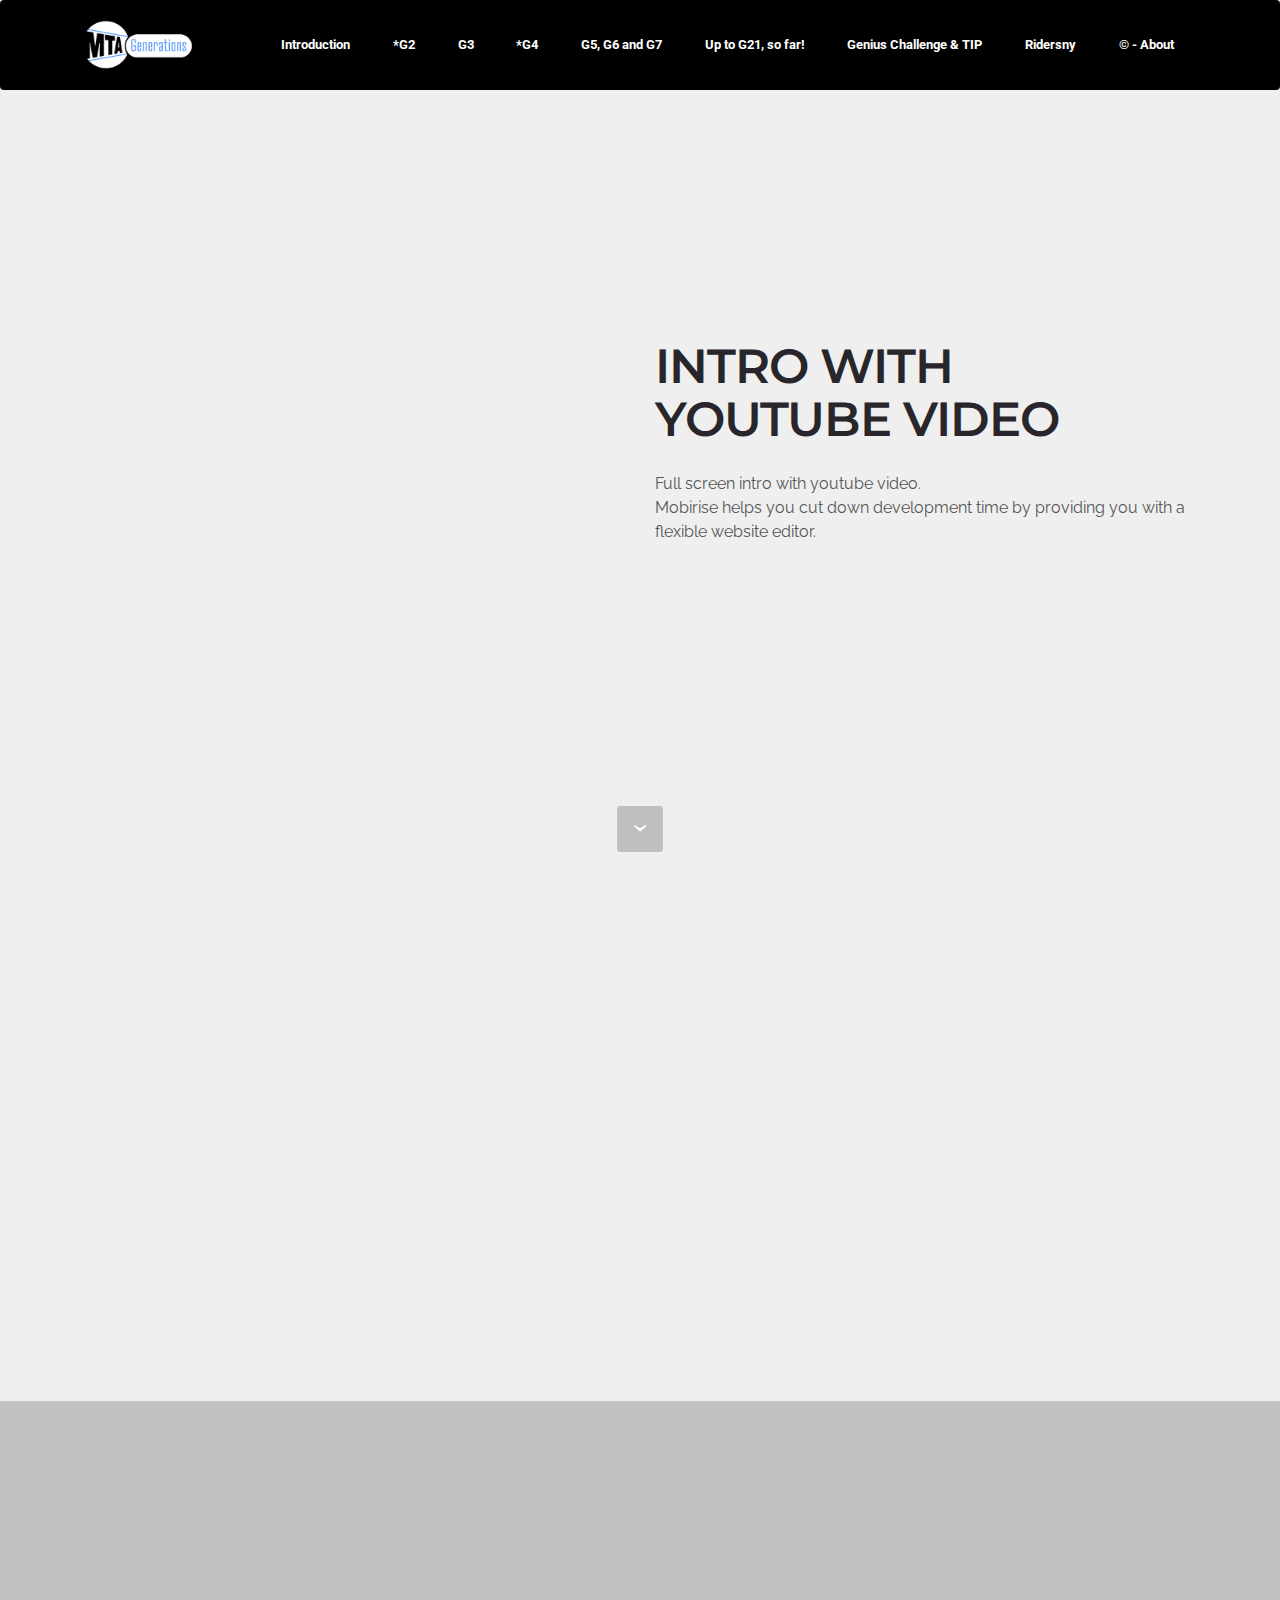
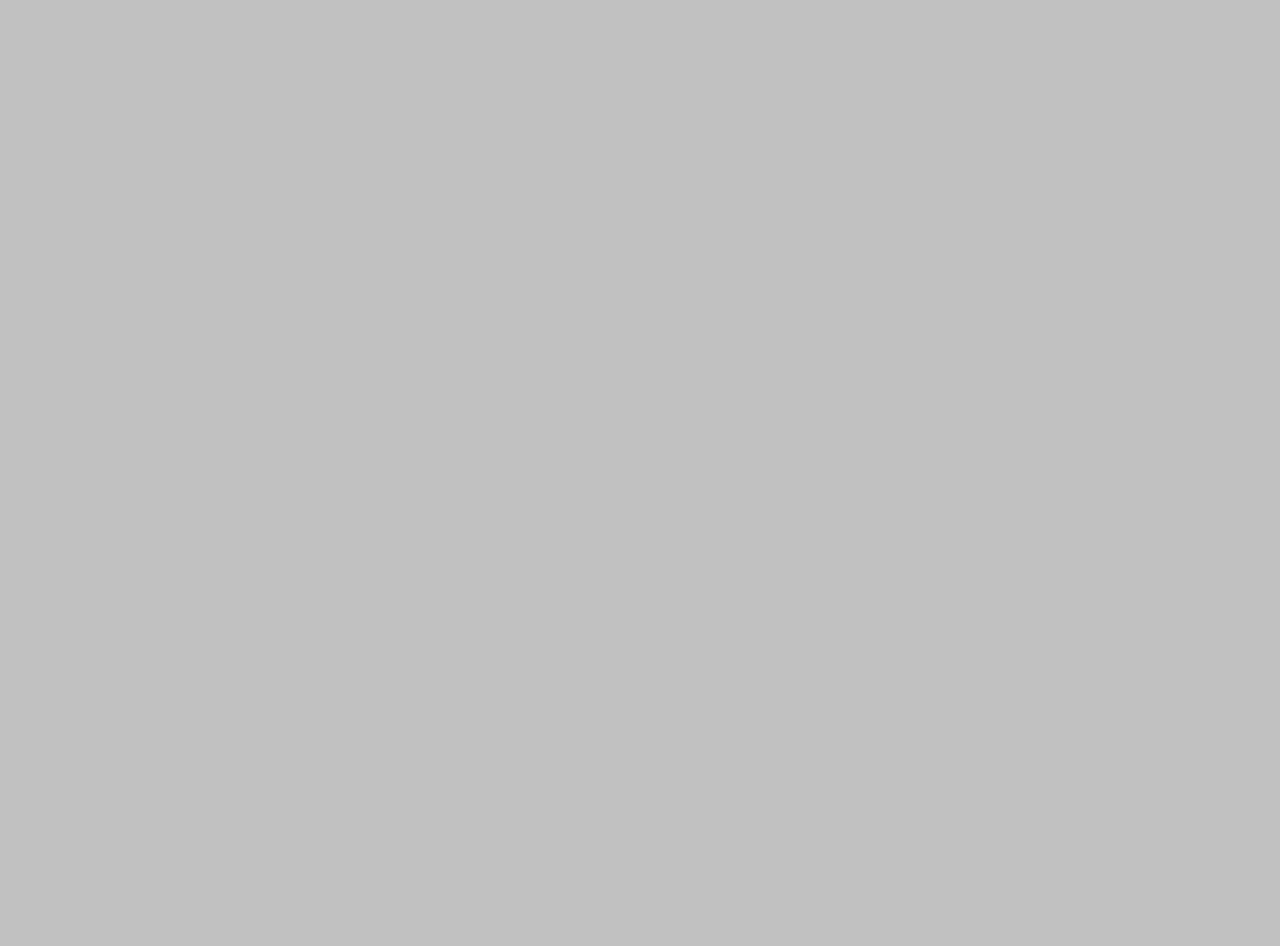
<file: page7.html>
<!DOCTYPE html>
<html >
<head>
  <!-- Site made with Mobirise Website Builder v4.8.6, https://mobirise.com -->
  <meta charset="UTF-8">
  <meta http-equiv="X-UA-Compatible" content="IE=edge">
  <meta name="generator" content="Mobirise v4.8.6, mobirise.com">
  <meta name="viewport" content="width=device-width, initial-scale=1, minimum-scale=1">
  <link rel="shortcut icon" href="assets/images/new-logo-box-128x129.png" type="image/x-icon">
  <meta name="description" content="Site Builder Description">
  <title>Ridersny</title>
  <link rel="stylesheet" href="assets/et-line-font-plugin/style.css">
  <link rel="stylesheet" href="https://fonts.googleapis.com/css?family=Montserrat:400,700">
  <link rel="stylesheet" href="https://fonts.googleapis.com/css?family=Raleway:100,100i,200,200i,300,300i,400,400i,500,500i,600,600i,700,700i,800,800i,900,900i">
  <link rel="stylesheet" href="https://fonts.googleapis.com/css?family=Lora:400,700,400italic,700italic&subset=latin">
  <link rel="stylesheet" href="assets/tether/tether.min.css">
  <link rel="stylesheet" href="assets/bootstrap/css/bootstrap.min.css">
  <link rel="stylesheet" href="assets/dropdown/css/style.css">
  <link rel="stylesheet" href="assets/animate.css/animate.min.css">
  <link rel="stylesheet" href="assets/theme/css/style.css">
  <link rel="stylesheet" href="assets/mobirise/css/mbr-additional.css" type="text/css">
  
  
  
</head>
<body>
  <section id="ext_menu-32" data-rv-view="231">

    <nav class="navbar navbar-dropdown">
        <div class="container">

            <div class="mbr-table">
                <div class="mbr-table-cell">

                    <div class="navbar-brand">
                        <a href="https://mobirise.com" class="navbar-logo"><img src="assets/images/mtagenerationswhite-280x128.png" alt="Mobirise"></a>
                        <a class="navbar-caption text-info" href="https://mobirise.com"><br><br></a>
                    </div>

                </div>
                <div class="mbr-table-cell">

                    <button class="navbar-toggler pull-xs-right hidden-md-up" type="button" data-toggle="collapse" data-target="#exCollapsingNavbar">
                        <div class="hamburger-icon"></div>
                    </button>

                    <ul class="nav-dropdown collapse pull-xs-right nav navbar-nav navbar-toggleable-sm" id="exCollapsingNavbar"><li class="nav-item"><a class="nav-link link" href="index.html">Introduction </a></li><li class="nav-item"><a class="nav-link link" href="page1.html">*G2</a></li><li class="nav-item"><a class="nav-link link" href="page2.html">G3</a></li><li class="nav-item"><a class="nav-link link" href="page3.html">*G4<br></a></li><li class="nav-item"><a class="nav-link link" href="page4.html">G5, G6 and G7<br></a></li><li class="nav-item"><a class="nav-link link" href="page5.html">Up to G21, so far!</a></li><li class="nav-item"><a class="nav-link link" href="page6.html">Genius Challenge &amp; TIP</a></li><li class="nav-item"><a class="nav-link link" href="page7.html">Ridersny</a></li><li class="nav-item"><a class="nav-link link" href="page8.html">© - About</a></li></ul>
                    <button hidden="" class="navbar-toggler navbar-close" type="button" data-toggle="collapse" data-target="#exCollapsingNavbar">
                        <div class="close-icon"></div>
                    </button>

                </div>
            </div>

        </div>
    </nav>

</section>

<section class="engine"><a href="https://mobirise.info/h">how to create your own web page for free</a></section><section class="mbr-section mbr-section-hero mbr-section-full header2 mbr-after-navbar" id="header6-3r" data-rv-view="233" style="background-color: rgb(239, 239, 239);">

    

    <div class="mbr-table mbr-table-full">
        <div class="mbr-table-cell">

            <div class="container">
                <div class="mbr-section row">
                    <div class="mbr-table-md-up">
                        
                        <div class="mbr-table-cell mbr-right-padding-md-up mbr-valign-top col-md-7 image-size" style="width: 50%;">
                            <div class="mbr-figure"><iframe class="mbr-embedded-video" src="https://www.youtube.com/embed/Tq7p44IA-1U?rel=0&amp;amp;showinfo=0&amp;autoplay=0&amp;loop=0" width="1280" height="720" frameborder="0" allowfullscreen></iframe></div>
                        </div>
                        <div class="mbr-table-cell col-md-5 text-xs-center text-md-left content-size">

                            <h3 class="mbr-section-title display-2">INTRO WITH YOUTUBE VIDEO</h3>

                            <div class="mbr-section-text">
                                <p>Full screen intro with youtube video.<br>Mobirise helps you cut down development time by providing you with a flexible website editor.</p>
                            </div>

                            

                        </div>

                        
                        

                    </div>
                </div>
            </div>

        </div>
    </div>

    <div class="mbr-arrow mbr-arrow-floating hidden-sm-down" aria-hidden="true"><a href="#features6-3y"><i class="mbr-arrow-icon"></i></a></div>

</section>

<section class="mbr-cards mbr-section mbr-section-nopadding" id="features6-3y" data-rv-view="236" style="background-color: rgb(239, 239, 239);">

    

    <div class="mbr-cards-row row">
        <div class="mbr-cards-col col-xs-12 col-lg-3" style="padding-top: 80px; padding-bottom: 80px;">
            <div class="container">
              <div class="card cart-block">
                  <div class="card-img"><a href="https://mobirise.com" class="etl-icon icon-desktop mbr-iconfont mbr-iconfont-features3"></a></div>
                  <div class="card-block">
                    <h4 class="card-title">Bootstrap 4</h4>
                    
                    <p class="card-text">Bootstrap 4 has been noted as one of the most reliable and proven frameworks and Mobirise has been equipped to develop websites using this framework.</p>
                    
                    </div>
                </div>
            </div>
        </div>
        <div class="mbr-cards-col col-xs-12 col-lg-3" style="padding-top: 80px; padding-bottom: 80px;">
            <div class="container">
                <div class="card cart-block">
                    <div class="card-img"><a href="https://mobirise.com" class="etl-icon icon-mobile mbr-iconfont mbr-iconfont-features3"></a></div>
                    <div class="card-block">
                        <h4 class="card-title">Responsive</h4>
                        
                        <p class="card-text">One of Bootstrap 4's big points is responsiveness and Mobirise makes effective use of this by generating highly responsive website for you.</p>
                        
                    </div>
                </div>
            </div>
        </div>
        <div class="mbr-cards-col col-xs-12 col-lg-3" style="padding-top: 80px; padding-bottom: 80px;">
            <div class="container">
                <div class="card cart-block">
                    <div class="card-img"><a href="https://mobirise.com" class="etl-icon icon-pencil mbr-iconfont mbr-iconfont-features3"></a></div>
                    <div class="card-block">
                        <h4 class="card-title">Web Fonts</h4>
                        
                        <p class="card-text">Google has a highly exhaustive list of fonts compiled into its web font platform and Mobirise makes it easy for you to use them on your website easily and freely.</p>
                        
                    </div>
                </div>
            </div>
        </div>
        <div class="mbr-cards-col col-xs-12 col-lg-3" style="padding-top: 80px; padding-bottom: 80px;">
            <div class="container">
                <div class="card cart-block">
                    <div class="card-img"><a href="https://mobirise.com" class="etl-icon icon-global mbr-iconfont mbr-iconfont-features3"></a></div>
                    <div class="card-block">
                        <h4 class="card-title">Unlimited Sites</h4>
                        
                        <p class="card-text">Mobirise gives you the freedom to develop as many websites as you like given the fact that it is a desktop app.</p>
                        
                    </div>
                </div>
            </div>
        </div>
        
        
    </div>
</section>

<section class="mbr-section mbr-section__container article" id="header3-3s" data-rv-view="239" style="background-color: rgb(193, 193, 193); padding-top: 40px; padding-bottom: 40px;">
    <div class="container">
        <div class="row">
            <div class="col-xs-12">
                <h3 class="mbr-section-title display-2">&lt; Website Footer &gt;</h3>
                
            </div>
        </div>
    </div>
</section>

<section class="mbr-section mbr-section-md-padding mbr-footer footer1" id="contacts1-33" data-rv-view="241" style="background-color: rgb(193, 193, 193); padding-top: 0px; padding-bottom: 120px;">
    
    <div class="container">
        <div class="row">
            <div class="mbr-footer-content col-xs-12 col-md-3">
                <div><img src="assets/images/new-logo-white2-128x73.png"></div>
            </div>
            <div class="mbr-footer-content col-xs-12 col-md-3">
                <p><strong>© 2018
<br>All Rights Reserved
<br>Beyond The Box R&amp;D, Inc
<br>NYS/DOS ID #5345948
<br></strong><br>The Company's Website: 
<br><strong>BeyondTheBoxInc.com 
</strong><br>
<br><strong>Phone </strong>to schedule a meeting: 
<br>1 . "Only" text Adam at: 
<br>(347) 383-4942 
<br>2. You'll get a call back from Shearly, our communication heroine. 
<br>
<br><strong>Email: 
<br></strong>For other inquiries email us at: 
<br>contact@ 
<br>BeyondTheBoxInc.com 
<br>
<br><strong>Address: 
<br></strong>Beyond The Box, Inc 
<br>The Yard Building 
<br>510 5th Ave 
<br>New York, NY 10036 
<br>
<br>----------------
<br>
<br>We do NOT stop inventing the next big thing. We're forming a sister company that owns other future-projects.
<br><strong>[Coming Up] 
<br></strong>+ Rootofone.com 
<br>Root Of One, Inc
<br>The Yard Building 
<br>33 W 60th St 
<br>New York, NY 10023</p>
            </div>
            <div class="mbr-footer-content col-xs-12 col-md-3">
                <p><strong>Go big or go home!
<br></strong><br>For such a tiny company like us, picking the motto of "go big or go home" is definitely a gamble, but we will continue to invent the next big thing, no matter how much of an uphill battle is it. 
<br>
<br><strong>Our Youtube Channel
<br></strong>Beyond The Box NYC
<br><strong>Twitter
<br></strong>Beyondtheboxnyc
<br>
<br>Current Team 
<br>+ <strong>Adam Ben Zakar</strong>: The backbone engineering and coding force, the Inventor Founder of all projects. + <strong>Shearly Castillo</strong>: Our "part-time" communication heroine 
<br>+ <strong>Otmane Qurouach</strong>:Mechanical Engineering Advisor + <strong>Sofiane Qurouach</strong>: Civil Engineering Advisor + <strong>Edi Ghafar</strong>:&nbsp;An Architect and our CAD Design Assistant 
<br>
<br>Other "For-Profit" Projects 
<br>+ TheCreativeSports.com 
<br>+ CreativeBoarding.com
<br>+ NewsiesMark App [Coming Up]
<br>+ Neordering App [Coming Up</p>
            </div>
            <div class="mbr-footer-content col-xs-12 col-md-3">
                <p><strong>Our Nationwide Websites 
<br></strong>+ 46thPresident.org [NonProfit] 
<br>"46thPresident, our 5 stars project is not seeking money, it stands for values"
<br>+ 47thPresident.org [Coming Up] 
<br>+ 48thPresident.org [Coming Up] 
<br>+ 49thPresident.org [Coming Up] 
<br>+ 50thPresident.org [Coming Up] 
<br>+ 51thPresident.org [Coming Up] 
<br>+ 52thPresident.org [Coming Up] 
<br>+ Would-wouldnt [Coming Up] 
<br>"Would-wouldnt, is not against Trump supporters or even for Trump haters, it actually suggest solutions to address the backfire effects of both sides and remind them to put America first"
<br>
<br><strong>Our Statewide Websites 
<br></strong>+ 56thGovernor.com 
<br>+ 57thGovernor.com
<br>+ 58thGovernor.com
<br>+ 59thGovernor.com
<br>+ MTAGenerations.com 
<br>+ SupportTheVisions.com 
<br>
<br><strong>Our Citywide Websites 
<br></strong>+ 109thMayor.com 
<br>+ 110thMayor.com 
<br>+ 111thMayor.com 
<br>+ 112thMayor.com 
<br>+ 113thMayor.com 
<br>+ 114thMayor.com 
<br>+ 115thMayor.com 
<br>+ FuckCityHall.org<br></p>
            </div>

        </div>
    </div>
</section>


  <script src="assets/web/assets/jquery/jquery.min.js"></script>
  <script src="assets/tether/tether.min.js"></script>
  <script src="assets/bootstrap/js/bootstrap.min.js"></script>
  <script src="assets/smooth-scroll/smooth-scroll.js"></script>
  <script src="assets/dropdown/js/script.min.js"></script>
  <script src="assets/touch-swipe/jquery.touch-swipe.min.js"></script>
  <script src="assets/viewport-checker/jquery.viewportchecker.js"></script>
  <script src="assets/theme/js/script.js"></script>
  
  
 <div id="scrollToTop" class="scrollToTop mbr-arrow-up"><a style="text-align: center;"><i class="mbr-arrow-up-icon"></i></a></div>
    <input name="animation" type="hidden">
  </body>
</html>
</file>
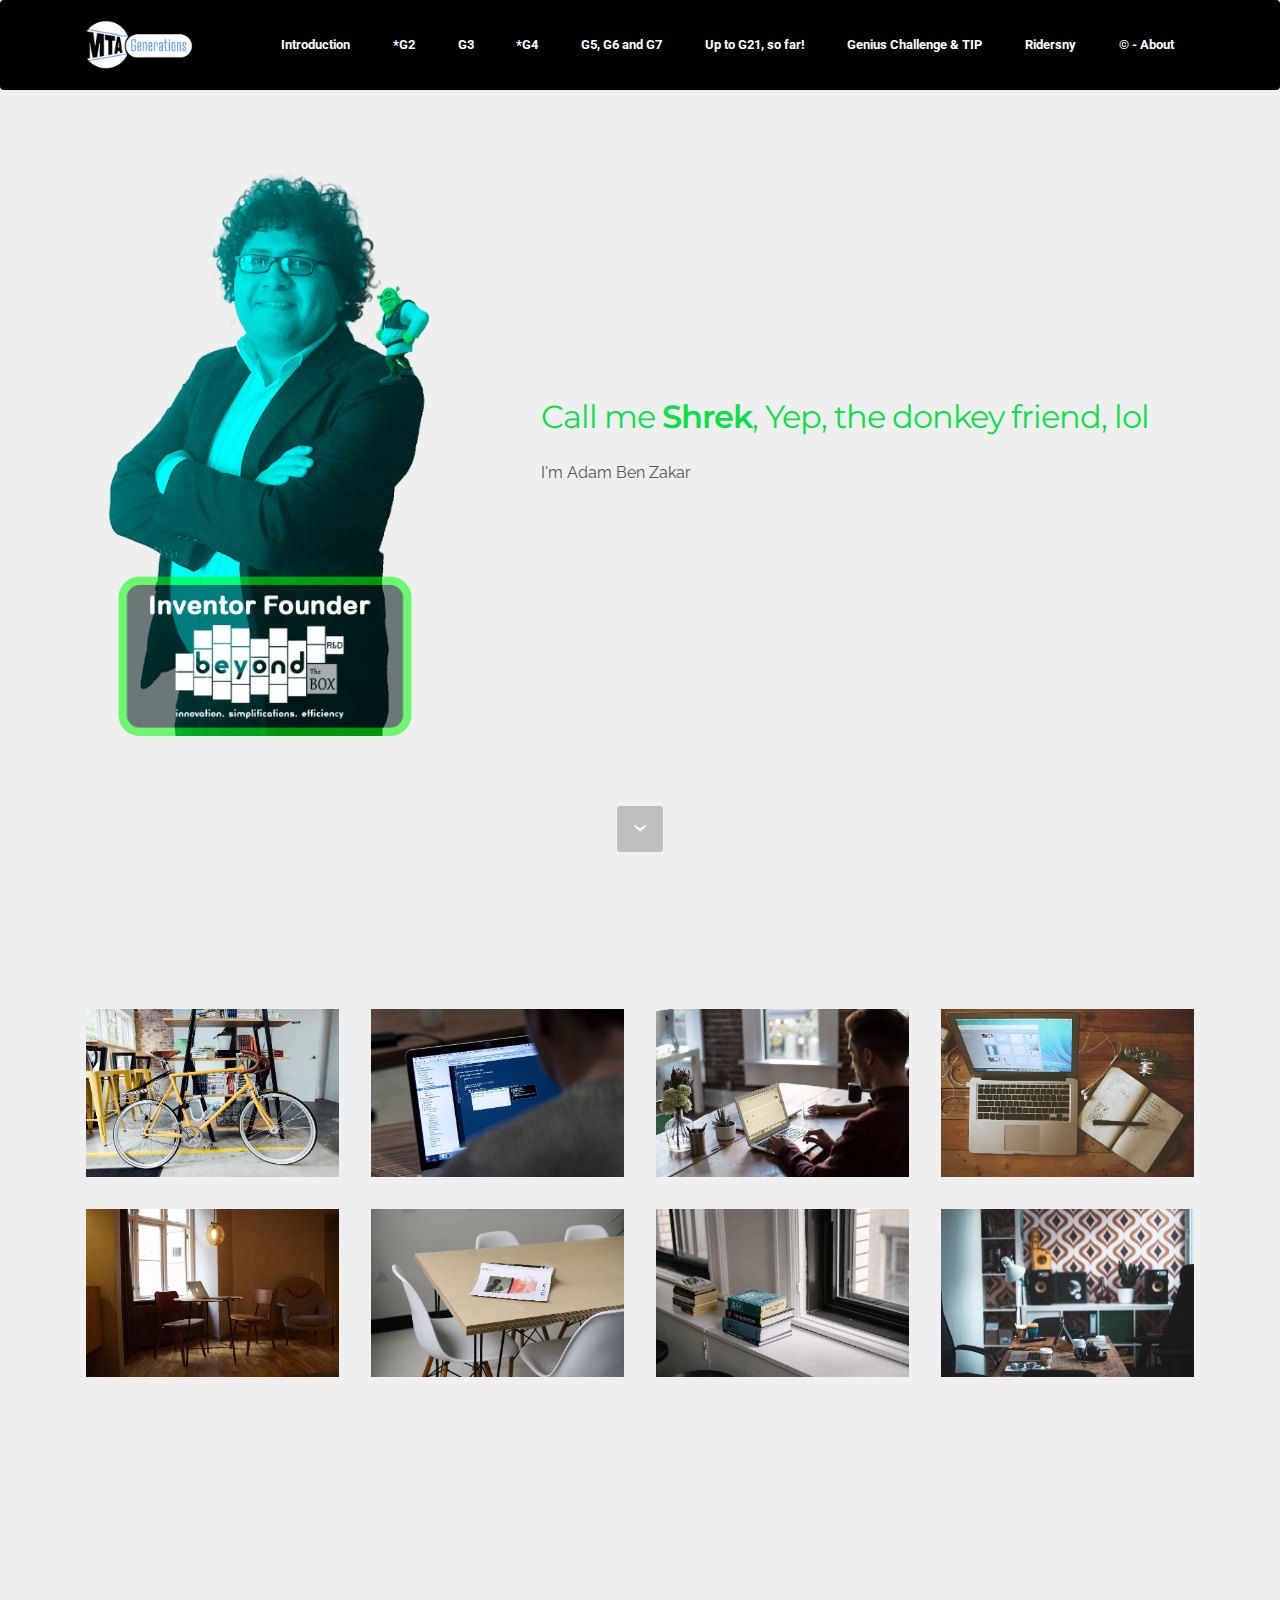
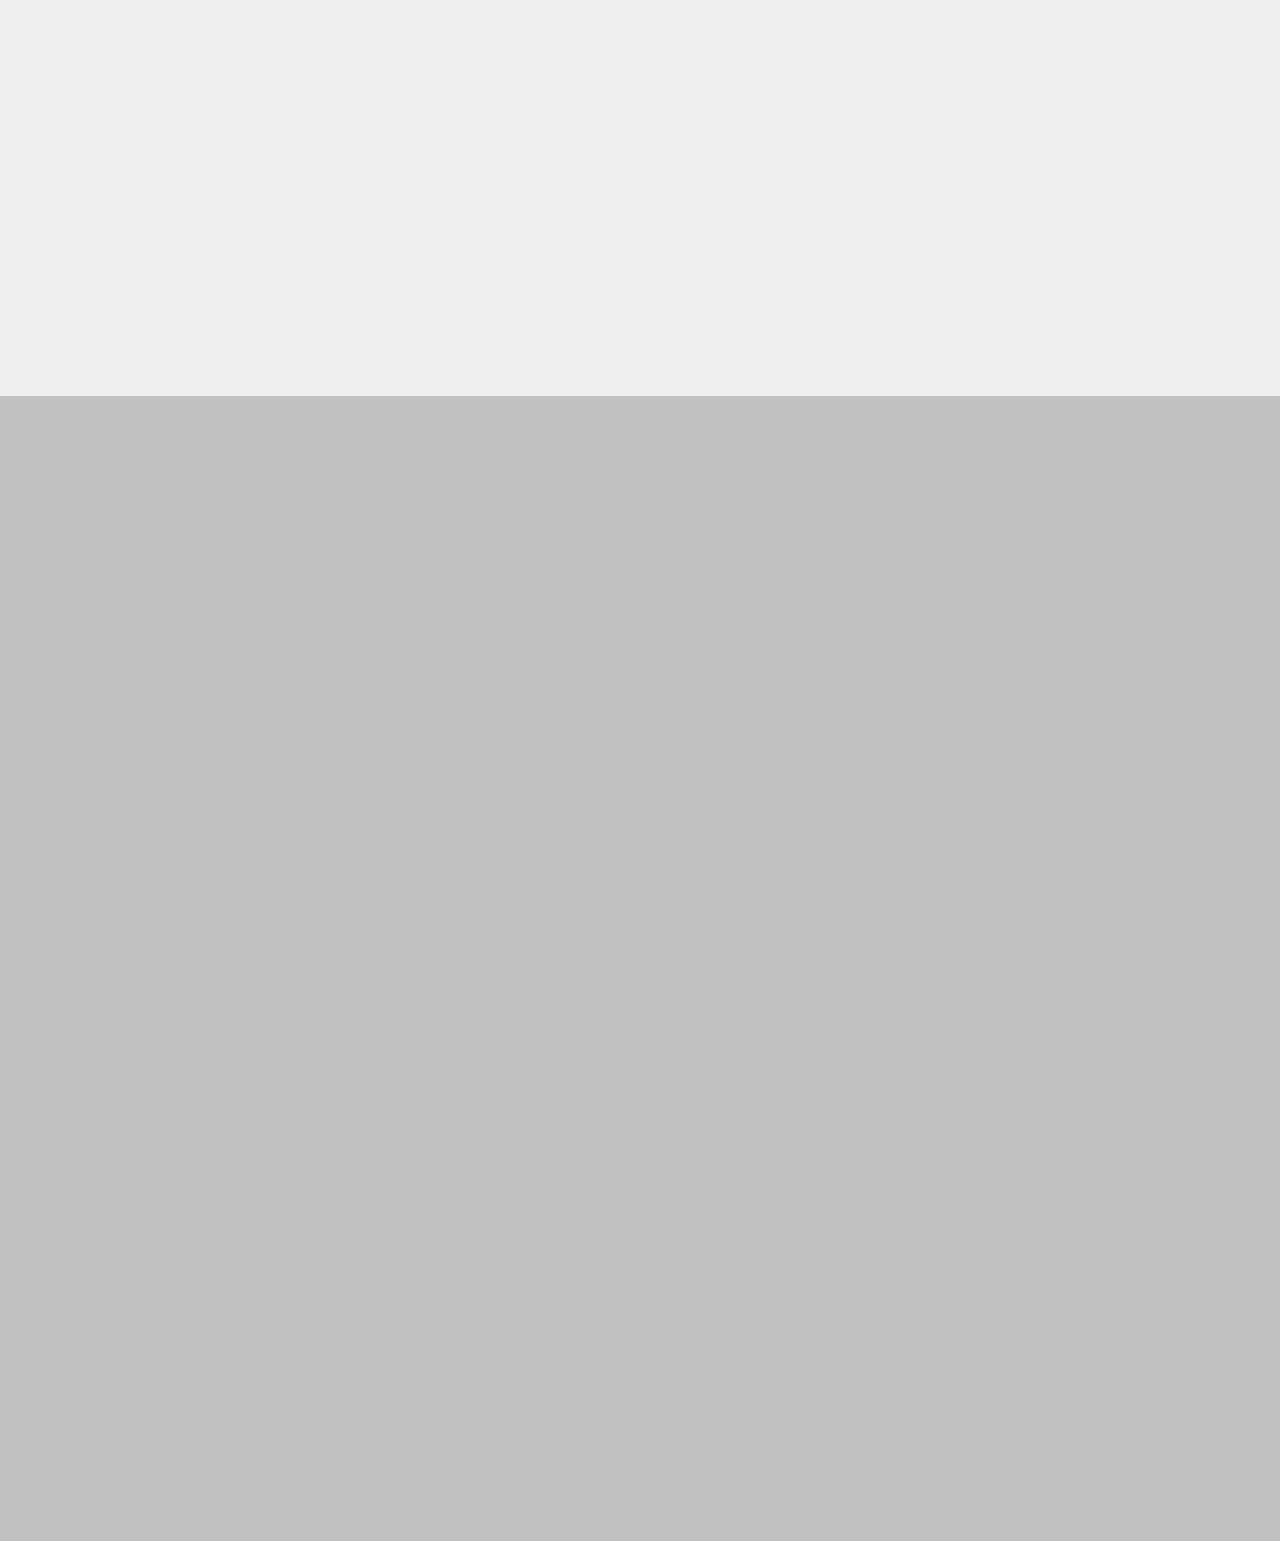
<file: page8.html>
<!DOCTYPE html>
<html >
<head>
  <!-- Site made with Mobirise Website Builder v4.8.6, https://mobirise.com -->
  <meta charset="UTF-8">
  <meta http-equiv="X-UA-Compatible" content="IE=edge">
  <meta name="generator" content="Mobirise v4.8.6, mobirise.com">
  <meta name="viewport" content="width=device-width, initial-scale=1, minimum-scale=1">
  <link rel="shortcut icon" href="assets/images/new-logo-box-128x129.png" type="image/x-icon">
  <meta name="description" content="Web Creator Description">
  <title>About</title>
  <link rel="stylesheet" href="assets/et-line-font-plugin/style.css">
  <link rel="stylesheet" href="https://fonts.googleapis.com/css?family=Montserrat:400,700">
  <link rel="stylesheet" href="https://fonts.googleapis.com/css?family=Raleway:100,100i,200,200i,300,300i,400,400i,500,500i,600,600i,700,700i,800,800i,900,900i">
  <link rel="stylesheet" href="https://fonts.googleapis.com/css?family=Lora:400,700,400italic,700italic&subset=latin">
  <link rel="stylesheet" href="assets/tether/tether.min.css">
  <link rel="stylesheet" href="assets/bootstrap/css/bootstrap.min.css">
  <link rel="stylesheet" href="assets/dropdown/css/style.css">
  <link rel="stylesheet" href="assets/animate.css/animate.min.css">
  <link rel="stylesheet" href="assets/theme/css/style.css">
  <link rel="stylesheet" href="assets/mobirise-gallery/style.css">
  <link rel="stylesheet" href="assets/mobirise/css/mbr-additional.css" type="text/css">
  
  
  
</head>
<body>
  <section id="ext_menu-34" data-rv-view="243">

    <nav class="navbar navbar-dropdown">
        <div class="container">

            <div class="mbr-table">
                <div class="mbr-table-cell">

                    <div class="navbar-brand">
                        <a href="https://mobirise.com" class="navbar-logo"><img src="assets/images/mtagenerationswhite-280x128.png" alt="Mobirise"></a>
                        <a class="navbar-caption text-info" href="https://mobirise.com"><br><br></a>
                    </div>

                </div>
                <div class="mbr-table-cell">

                    <button class="navbar-toggler pull-xs-right hidden-md-up" type="button" data-toggle="collapse" data-target="#exCollapsingNavbar">
                        <div class="hamburger-icon"></div>
                    </button>

                    <ul class="nav-dropdown collapse pull-xs-right nav navbar-nav navbar-toggleable-sm" id="exCollapsingNavbar"><li class="nav-item"><a class="nav-link link" href="index.html">Introduction </a></li><li class="nav-item"><a class="nav-link link" href="page1.html">*G2</a></li><li class="nav-item"><a class="nav-link link" href="page2.html">G3</a></li><li class="nav-item"><a class="nav-link link" href="page3.html">*G4<br></a></li><li class="nav-item"><a class="nav-link link" href="page4.html">G5, G6 and G7<br></a></li><li class="nav-item"><a class="nav-link link" href="page5.html">Up to G21, so far!</a></li><li class="nav-item"><a class="nav-link link" href="page6.html">Genius Challenge &amp; TIP</a></li><li class="nav-item"><a class="nav-link link" href="page7.html">Ridersny</a></li><li class="nav-item"><a class="nav-link link" href="page8.html">© - About</a></li></ul>
                    <button hidden="" class="navbar-toggler navbar-close" type="button" data-toggle="collapse" data-target="#exCollapsingNavbar">
                        <div class="close-icon"></div>
                    </button>

                </div>
            </div>

        </div>
    </nav>

</section>

<section class="engine"><a href="https://mobirise.info/y">html site templates</a></section><section class="mbr-section mbr-section-hero mbr-section-full header2 mbr-after-navbar" id="header6-3a" data-rv-view="245" style="background-color: rgb(239, 239, 239);">

    

    <div class="mbr-table mbr-table-full">
        <div class="mbr-table-cell">

            <div class="container">
                <div class="mbr-section row">
                    <div class="mbr-table-md-up">
                        
                        <div class="mbr-table-cell mbr-right-padding-md-up mbr-valign-top col-md-7 image-size" style="width: 40%;">
                            <div class="mbr-figure"><img src="assets/images/ab390-theone-900x1342.png"></div>
                        </div>
                        <div class="mbr-table-cell col-md-5 text-xs-center text-md-left content-size">

                            <h3 class="mbr-section-title display-2"><span style="font-weight: normal;">Call me </span>Shrek<span style="font-weight: normal;">, Yep, the donkey friend, lol</span></h3>

                            <div class="mbr-section-text">
                                <p>I'm Adam Ben Zakar</p>
                            </div>

                            

                        </div>

                        
                        

                    </div>
                </div>
            </div>

        </div>
    </div>

    <div class="mbr-arrow mbr-arrow-floating hidden-sm-down" aria-hidden="true"><a href="#header3-3w"><i class="mbr-arrow-icon"></i></a></div>

</section>

<section class="mbr-section mbr-section__container article" id="header3-3w" data-rv-view="248" style="background-color: rgb(239, 239, 239); padding-top: 20px; padding-bottom: 20px;">
    <div class="container">
        <div class="row">
            <div class="col-xs-12">
                <h3 class="mbr-section-title display-2">Skills:</h3>
                
            </div>
        </div>
    </div>
</section>

<section class="mbr-gallery mbr-section mbr-section-nopadding mbr-slider-carousel" data-filter="false" id="gallery4-3v" data-rv-view="250" style="background-color: rgb(239, 239, 239); padding-top: 0rem; padding-bottom: 0rem;">
    <!-- Filter -->
    

    <!-- Gallery -->
    <div class="mbr-gallery-row container">
        <div class=" mbr-gallery-layout-default">
            <div>
                <div>
                    <div class="mbr-gallery-item mbr-gallery-item__mobirise3 mbr-gallery-item--p1" data-video-url="false" data-tags="Awesome">
                        <div href="#lb-gallery4-3v" data-slide-to="0" data-toggle="modal">
                            
                            

                            <img src="assets/images/bike-small.jpg" alt="" title="">
                            
                            <span class="icon-focus"></span>
                            
                        </div>
                    </div><div class="mbr-gallery-item mbr-gallery-item__mobirise3 mbr-gallery-item--p1" data-video-url="false" data-tags="Responsive">
                        <div href="#lb-gallery4-3v" data-slide-to="1" data-toggle="modal">
                            
                            

                            <img src="assets/images/code-man-small.jpg" alt="" title="">
                            
                            <span class="icon-focus"></span>
                            
                        </div>
                    </div><div class="mbr-gallery-item mbr-gallery-item__mobirise3 mbr-gallery-item--p1" data-video-url="false" data-tags="Creative">
                        <div href="#lb-gallery4-3v" data-slide-to="2" data-toggle="modal">
                            
                            

                            <img src="assets/images/coworkers-small.jpg" alt="" title="">
                            
                            <span class="icon-focus"></span>
                            
                        </div>
                    </div><div class="mbr-gallery-item mbr-gallery-item__mobirise3 mbr-gallery-item--p1" data-video-url="false" data-tags="Animated">
                        <div href="#lb-gallery4-3v" data-slide-to="3" data-toggle="modal">
                            
                            

                            <img src="assets/images/desktop-small.jpg" alt="" title="">
                            
                            <span class="icon-focus"></span>
                            
                        </div>
                    </div><div class="mbr-gallery-item mbr-gallery-item__mobirise3 mbr-gallery-item--p1" data-video-url="false" data-tags="Awesome">
                        <div href="#lb-gallery4-3v" data-slide-to="4" data-toggle="modal">
                            
                            

                            <img src="assets/images/room-laptop-small.jpg" alt="" title="">
                            
                            <span class="icon-focus"></span>
                            
                        </div>
                    </div><div class="mbr-gallery-item mbr-gallery-item__mobirise3 mbr-gallery-item--p1" data-video-url="false" data-tags="Beautiful">
                        <div href="#lb-gallery4-3v" data-slide-to="5" data-toggle="modal">
                            
                            

                            <img src="assets/images/table-small.jpg" alt="" title="">
                            
                            <span class="icon-focus"></span>
                            
                        </div>
                    </div><div class="mbr-gallery-item mbr-gallery-item__mobirise3 mbr-gallery-item--p1" data-video-url="false" data-tags="Responsive">
                        <div href="#lb-gallery4-3v" data-slide-to="6" data-toggle="modal">
                            
                            

                            <img src="assets/images/windows-books-small.jpg" alt="" title="">
                            
                            <span class="icon-focus"></span>
                            
                        </div>
                    </div><div class="mbr-gallery-item mbr-gallery-item__mobirise3 mbr-gallery-item--p1" data-video-url="false" data-tags="Animated">
                        <div href="#lb-gallery4-3v" data-slide-to="7" data-toggle="modal">
                            
                            

                            <img src="assets/images/working-area-small.jpg" alt="" title="">
                            
                            <span class="icon-focus"></span>
                            
                        </div>
                    </div>
                </div>
            </div>
            <div class="clearfix"></div>
        </div>
    </div>

    <!-- Lightbox -->
    <div data-app-prevent-settings="" class="mbr-slider modal fade carousel slide" tabindex="-1" data-keyboard="true" data-interval="false" id="lb-gallery4-3v">
        <div class="modal-dialog">
            <div class="modal-content">
                <div class="modal-body">
                    
                    <div class="carousel-inner">
                        <div class="carousel-item active">
                            <img src="assets/images/bike.jpg" alt="" title="">
                        </div><div class="carousel-item">
                            <img src="assets/images/code-man.jpg" alt="" title="">
                        </div><div class="carousel-item">
                            <img src="assets/images/coworkers.jpg" alt="" title="">
                        </div><div class="carousel-item">
                            <img src="assets/images/desktop.jpg" alt="" title="">
                        </div><div class="carousel-item">
                            <img src="assets/images/room-laptop.jpg" alt="" title="">
                        </div><div class="carousel-item">
                            <img src="assets/images/table.jpg" alt="" title="">
                        </div><div class="carousel-item">
                            <img src="assets/images/windows-books.jpg" alt="" title="">
                        </div><div class="carousel-item">
                            <img src="assets/images/working-area.jpg" alt="" title="">
                        </div>
                    </div>
                    <a class="left carousel-control" role="button" data-slide="prev" href="#lb-gallery4-3v">
                        <span class="icon-prev" aria-hidden="true"></span>
                        <span class="sr-only">Previous</span>
                    </a>
                    <a class="right carousel-control" role="button" data-slide="next" href="#lb-gallery4-3v">
                        <span class="icon-next" aria-hidden="true"></span>
                        <span class="sr-only">Next</span>
                    </a>

                    <a class="close" href="#" role="button" data-dismiss="modal">
                        <span aria-hidden="true">×</span>
                        <span class="sr-only">Close</span>
                    </a>
                </div>
            </div>
        </div>
    </div>
</section>

<section class="mbr-section mbr-section__container article" id="header3-3x" data-rv-view="285" style="background-color: rgb(239, 239, 239); padding-top: 20px; padding-bottom: 20px;">
    <div class="container">
        <div class="row">
            <div class="col-xs-12">
                <h3 class="mbr-section-title display-2">Current team<br>son't ask about bears</h3>
                
            </div>
        </div>
    </div>
</section>

<section class="mbr-cards mbr-section mbr-section-nopadding" id="features3-3u" data-rv-view="287" style="background-color: rgb(239, 239, 239);">

    

    <div class="mbr-cards-row row">
        <div class="mbr-cards-col col-xs-12 col-lg-3" style="padding-top: 80px; padding-bottom: 80px;">
            <div class="container">
              <div class="card cart-block">
                  <div class="card-img"><img src="assets/images/table.jpg" class="card-img-top"></div>
                  <div class="card-block">
                    <h4 class="card-title">Bootstrap 4</h4>
                    <h5 class="card-subtitle">Bootstrap 4 has been noted</h5>
                    
                    
                    </div>
                </div>
            </div>
        </div>
        <div class="mbr-cards-col col-xs-12 col-lg-3" style="padding-top: 80px; padding-bottom: 80px;">
            <div class="container">
                <div class="card cart-block">
                    <div class="card-img"><img src="assets/images/desktop.jpg" class="card-img-top"></div>
                    <div class="card-block">
                        <h4 class="card-title">Responsive</h4>
                        <h5 class="card-subtitle">One of Bootstrap 4's big points</h5>
                        
                        
                    </div>
                </div>
            </div>
        </div>
        <div class="mbr-cards-col col-xs-12 col-lg-3" style="padding-top: 80px; padding-bottom: 80px;">
            <div class="container">
                <div class="card cart-block">
                    <div class="card-img"><img src="assets/images/coworkers.jpg" class="card-img-top"></div>
                    <div class="card-block">
                        <h4 class="card-title">Web Fonts</h4>
                        <h5 class="card-subtitle">Google has a highly exhaustive list of fonts</h5>
                        
                        
                    </div>
                </div>
            </div>
        </div>
        <div class="mbr-cards-col col-xs-12 col-lg-3" style="padding-top: 80px; padding-bottom: 80px;">
            <div class="container">
                <div class="card cart-block">
                    <div class="card-img"><img src="assets/images/code-man.jpg" class="card-img-top"></div>
                    <div class="card-block">
                        <h4 class="card-title">Unlimited Sites</h4>
                        <h5 class="card-subtitle">Mobirise gives you the freedom to develop</h5>
                        
                        
                    </div>
                </div>
            </div>
        </div>
        
        
    </div>
</section>

<section class="mbr-section mbr-section__container article" id="header3-3t" data-rv-view="290" style="background-color: rgb(193, 193, 193); padding-top: 40px; padding-bottom: 40px;">
    <div class="container">
        <div class="row">
            <div class="col-xs-12">
                <h3 class="mbr-section-title display-2">&lt; Website Footer &gt;</h3>
                
            </div>
        </div>
    </div>
</section>

<section class="mbr-section mbr-section-md-padding mbr-footer footer1" id="contacts1-35" data-rv-view="292" style="background-color: rgb(193, 193, 193); padding-top: 0px; padding-bottom: 120px;">
    
    <div class="container">
        <div class="row">
            <div class="mbr-footer-content col-xs-12 col-md-3">
                <div><img src="assets/images/new-logo-white2-128x73.png"></div>
            </div>
            <div class="mbr-footer-content col-xs-12 col-md-3">
                <p><strong>© 2018
<br>All Rights Reserved
<br>Beyond The Box R&amp;D, Inc
<br>NYS/DOS ID #5345948
<br></strong><br>The Company's Website: 
<br><strong>BeyondTheBoxInc.com 
</strong><br>
<br><strong>Phone </strong>to schedule a meeting: 
<br>1 . "Only" text Adam at: 
<br>(347) 383-4942 
<br>2. You'll get a call back from Shearly, our communication heroine. 
<br>
<br><strong>Email: 
<br></strong>For other inquiries email us at: 
<br>contact@ 
<br>BeyondTheBoxInc.com 
<br>
<br><strong>Address: 
<br></strong>Beyond The Box, Inc 
<br>The Yard Building 
<br>510 5th Ave 
<br>New York, NY 10036 
<br>
<br>----------------
<br>
<br>We do NOT stop inventing the next big thing. We're forming a sister company that owns other future-projects.
<br><strong>[Coming Up] 
<br></strong>+ Rootofone.com 
<br>Root Of One, Inc
<br>The Yard Building 
<br>33 W 60th St 
<br>New York, NY 10023</p>
            </div>
            <div class="mbr-footer-content col-xs-12 col-md-3">
                <p><strong>Go big or go home!
<br></strong><br>For such a tiny company like us, picking the motto of "go big or go home" is definitely a gamble, but we will continue to invent the next big thing, no matter how much of an uphill battle is it. 
<br>
<br><strong>Our Youtube Channel
<br></strong>Beyond The Box NYC
<br><strong>Twitter
<br></strong>Beyondtheboxnyc
<br>
<br>Current Team 
<br>+ <strong>Adam Ben Zakar</strong>: The backbone engineering and coding force, the Inventor Founder of all projects. + <strong>Shearly Castillo</strong>: Our "part-time" communication heroine 
<br>+ <strong>Otmane Qurouach</strong>:Mechanical Engineering Advisor + <strong>Sofiane Qurouach</strong>: Civil Engineering Advisor + <strong>Edi Ghafar</strong>:&nbsp;An Architect and our CAD Design Assistant 
<br>
<br>Other "For-Profit" Projects 
<br>+ TheCreativeSports.com 
<br>+ CreativeBoarding.com
<br>+ NewsiesMark App [Coming Up]
<br>+ Neordering App [Coming Up</p>
            </div>
            <div class="mbr-footer-content col-xs-12 col-md-3">
                <p><strong>Our Nationwide Websites 
<br></strong>+ 46thPresident.org [NonProfit] 
<br>"46thPresident, our 5 stars project is not seeking money, it stands for values"
<br>+ 47thPresident.org [Coming Up] 
<br>+ 48thPresident.org [Coming Up] 
<br>+ 49thPresident.org [Coming Up] 
<br>+ 50thPresident.org [Coming Up] 
<br>+ 51thPresident.org [Coming Up] 
<br>+ 52thPresident.org [Coming Up] 
<br>+ Would-wouldnt [Coming Up] 
<br>"Would-wouldnt, is not against Trump supporters or even for Trump haters, it actually suggest solutions to address the backfire effects of both sides and remind them to put America first"
<br>
<br><strong>Our Statewide Websites 
<br></strong>+ 56thGovernor.com 
<br>+ 57thGovernor.com
<br>+ 58thGovernor.com
<br>+ 59thGovernor.com
<br>+ MTAGenerations.com 
<br>+ SupportTheVisions.com 
<br>
<br><strong>Our Citywide Websites 
<br></strong>+ 109thMayor.com 
<br>+ 110thMayor.com 
<br>+ 111thMayor.com 
<br>+ 112thMayor.com 
<br>+ 113thMayor.com 
<br>+ 114thMayor.com 
<br>+ 115thMayor.com 
<br>+ FuckCityHall.org<br></p>
            </div>

        </div>
    </div>
</section>


  <script src="assets/web/assets/jquery/jquery.min.js"></script>
  <script src="assets/tether/tether.min.js"></script>
  <script src="assets/bootstrap/js/bootstrap.min.js"></script>
  <script src="assets/smooth-scroll/smooth-scroll.js"></script>
  <script src="assets/dropdown/js/script.min.js"></script>
  <script src="assets/touch-swipe/jquery.touch-swipe.min.js"></script>
  <script src="assets/bootstrap-carousel-swipe/bootstrap-carousel-swipe.js"></script>
  <script src="assets/viewport-checker/jquery.viewportchecker.js"></script>
  <script src="assets/masonry/masonry.pkgd.min.js"></script>
  <script src="assets/imagesloaded/imagesloaded.pkgd.min.js"></script>
  <script src="assets/theme/js/script.js"></script>
  <script src="assets/mobirise-gallery/player.min.js"></script>
  <script src="assets/mobirise-gallery/script.js"></script>
  
  
 <div id="scrollToTop" class="scrollToTop mbr-arrow-up"><a style="text-align: center;"><i class="mbr-arrow-up-icon"></i></a></div>
    <input name="animation" type="hidden">
  </body>
</html>
</file>
<file: assets/dropdown/css/style.css>
.navbar-dropdown {
  left: 0;
  padding: 0;
  position: absolute;
  right: 0;
  top: 0;
  transition: all 0.45s ease;
  z-index: 1030; }
  .navbar-dropdown .navbar-brand {
    float: none;
    font-size: 0;
    padding: 1.25rem 0;
    position: relative;
    transition: padding 0.25s ease;
    white-space: nowrap; }
    .navbar-dropdown .navbar-brand::before {
      content: "";
      display: inline-block;
      height: 100%;
      vertical-align: middle; }
  .navbar-dropdown .navbar-logo,
  .navbar-dropdown .navbar-caption {
    display: inline-block;
    vertical-align: middle; }
  .navbar-dropdown .navbar-logo {
    margin-right: 0.8rem;
    transition: margin 0.3s ease-in-out; }
    .navbar-dropdown .navbar-logo img {
      height: 3.125rem;
      transition: all 0.3s ease-in-out; }
  .navbar-dropdown .mbr-table-cell {
    height: 5.625rem; }
  .navbar-dropdown .navbar-caption {
    font-family: "Montserrat";
    font-size: 1rem;
    font-weight: 700;
    white-space: normal; }
    .navbar-dropdown .navbar-caption, .navbar-dropdown .navbar-caption:hover {
      color: inherit;
      text-decoration: none; }
  .navbar-dropdown.navbar-fixed-top {
    position: fixed; }
  .navbar-dropdown.bg-color.transparent {
    background: none !important; }
  .navbar-dropdown.navbar-short .navbar-brand {
    padding: 0.625rem 0; }
  .navbar-dropdown.navbar-short .navbar-logo {
    margin-right: 0.5rem; }
    .navbar-dropdown.navbar-short .navbar-logo img {
      height: 2.375rem; }
  .navbar-dropdown.navbar-short .mbr-table-cell {
    height: 3.625rem; }
  .navbar-dropdown .navbar-close {
    left: 0.6875rem;
    position: fixed;
    top: 0.75rem;
    z-index: 1000; }
  .navbar-dropdown.opened {
    background: none !important; }
    .navbar-dropdown.opened .navbar-brand,
    .navbar-dropdown.opened .navbar-toggler {
      display: none; }
  .navbar-dropdown .hamburger-icon {
    content: "";
    width: 16px;
    -webkit-box-shadow: 0 -6px 0 1px,0 0 0 1px,0 6px 0 1px;
    -moz-box-shadow: 0 -6px 0 1px,0 0 0 1px,0 6px 0 1px;
    box-shadow: 0 -6px 0 1px,0 0 0 1px,0 6px 0 1px; }
  .navbar-dropdown .close-icon {
    position: relative;
    width: 21px;
    height: 21px;
    overflow: hidden; }
    .navbar-dropdown .close-icon::before, .navbar-dropdown .close-icon::after {
      content: '';
      position: absolute;
      height: 2px;
      width: 100%;
      top: 50%;
      left: 0;
      margin-top: -1px; }
    .navbar-dropdown .close-icon::before {
      transform: rotate(45deg);
      -ms-transform: rotate(45deg);
      -webkit-transform: rotate(45deg); }
    .navbar-dropdown .close-icon::after {
      transform: rotate(-45deg);
      -ms-transform: rotate(-45deg);
      -webkit-transform: rotate(-45deg); }

.dropdown-menu .dropdown-toggle[data-toggle="dropdown-submenu"]::after {
  border-bottom: 0.35em solid transparent;
  border-left: 0.35em solid;
  border-right: 0;
  border-top: 0.35em solid transparent;
  margin-left: 0.3rem; }

.dropdown-menu .dropdown-item:focus {
  outline: 0; }

.nav-dropdown {
  display: table !important;
  font-family: "Montserrat";
  font-size: 0.75rem;
  font-weight: 700;
  height: auto !important; }
  .nav-dropdown .nav-item {
    display: table-cell;
    float: none;
    vertical-align: middle; }
  .nav-dropdown .nav-btn {
    padding-left: 1rem; }
  .nav-dropdown .link {
    margin: 1.667em;
    padding: 0;
    transition: color .2s ease-in-out; }
    .nav-dropdown .link.dropdown-toggle {
      margin-right: 2.583em; }
      .nav-dropdown .link.dropdown-toggle::after {
        margin-left: .25rem;
        border-top: 0.35em solid;
        border-right: 0.35em solid transparent;
        border-left: 0.35em solid transparent;
        border-bottom: 0; }
      .nav-dropdown .link.dropdown-toggle::after {
        display: block;
        margin-top: -0.1667em;
        position: absolute;
        right: 1.3333em;
        top: 50%; }
      .nav-dropdown .link.dropdown-toggle[aria-expanded="true"] {
        margin: 0;
        padding: 1.667em 2.583em 1.667em 1.667em; }
  .nav-dropdown .link::after,
  .nav-dropdown .dropdown-item::after {
    color: inherit; }
  .nav-dropdown .btn {
    font-size: 0.75rem;
    font-weight: 700;
    letter-spacing: 0;
    margin-bottom: 0;
    padding-left: 1.25rem;
    padding-right: 1.25rem; }
  .nav-dropdown .dropdown-menu {
    border-radius: 0;
    border: 0;
    left: 0;
    margin: 0;
    padding-bottom: 1.25rem;
    padding-top: 1.25rem; }
  .nav-dropdown .dropdown-submenu {
    left: 100%;
    margin-left: 0.125rem;
    margin-top: -1.25rem;
    top: 0; }
  .nav-dropdown .dropdown-item {
    font-size: 0.8125rem;
    font-weight: 500;
    line-height: 2;
    padding: 0.3846em 4.615em 0.3846em 1.5385em;
    position: relative;
    transition: color .2s ease-in-out, background-color .2s ease-in-out; }
    .nav-dropdown .dropdown-item::after {
      margin-top: -0.3077em;
      position: absolute;
      right: 1.1538em;
      top: 50%; }
    .nav-dropdown .dropdown-item:focus, .nav-dropdown .dropdown-item:hover {
      background: none; }

@media (max-width: 767px) {
  .nav-dropdown.navbar-toggleable-sm {
    bottom: 0;
    display: none;
    left: 0;
    overflow-x: hidden;
    position: fixed;
    top: 0;
    transform: translateX(-100%);
    -ms-transform: translateX(-100%);
    -webkit-transform: translateX(-100%);
    width: 18.75rem;
    z-index: 999; } }
.nav-dropdown.navbar-toggleable-xl {
  bottom: 0;
  display: none;
  left: 0;
  overflow-x: hidden;
  position: fixed;
  top: 0;
  transform: translateX(-100%);
  -ms-transform: translateX(-100%);
  -webkit-transform: translateX(-100%);
  width: 18.75rem;
  z-index: 999; }

.nav-dropdown-sm {
  display: block !important;
  overflow-x: hidden;
  overflow: auto;
  padding-top: 3.875rem; }
  .nav-dropdown-sm::after {
    content: "";
    display: block;
    height: 3rem;
    width: 100%; }
  .nav-dropdown-sm.collapse.in ~ .navbar-close {
    display: block !important; }
  .nav-dropdown-sm.collapsing, .nav-dropdown-sm.collapse.in {
    transform: translateX(0);
    -ms-transform: translateX(0);
    -webkit-transform: translateX(0);
    transition: all 0.25s ease-out;
    -webkit-transition: all 0.25s ease-out; }
  .nav-dropdown-sm.collapsing[aria-expanded="false"] {
    transform: translateX(-100%);
    -ms-transform: translateX(-100%);
    -webkit-transform: translateX(-100%); }
  .nav-dropdown-sm .nav-item {
    display: block;
    margin-left: 0 !important;
    padding-left: 0; }
  .nav-dropdown-sm .link,
  .nav-dropdown-sm .dropdown-item {
    border-top: 1px dotted rgba(255, 255, 255, 0.1);
    font-size: 0.8125rem;
    line-height: 1.6;
    margin: 0 !important;
    padding: 0.875rem 2.4rem 0.875rem 1.5625rem !important;
    position: relative;
    white-space: normal; }
    .nav-dropdown-sm .link:focus, .nav-dropdown-sm .link:hover,
    .nav-dropdown-sm .dropdown-item:focus,
    .nav-dropdown-sm .dropdown-item:hover {
      background: rgba(0, 0, 0, 0.2) !important; }
  .nav-dropdown-sm .nav-btn {
    position: relative;
    padding: 1.5625rem 1.5625rem 0 1.5625rem; }
    .nav-dropdown-sm .nav-btn::before {
      border-top: 1px dotted rgba(255, 255, 255, 0.1);
      content: "";
      left: 0;
      position: absolute;
      top: 0;
      width: 100%; }
    .nav-dropdown-sm .nav-btn + .nav-btn {
      padding-top: 0.625rem; }
      .nav-dropdown-sm .nav-btn + .nav-btn::before {
        display: none; }
  .nav-dropdown-sm .btn {
    padding: 0.625rem 0; }
  .nav-dropdown-sm .dropdown-toggle::after {
    position: absolute;
    right: 1.25rem;
    top: 50%;
    margin-top: -0.154em; }
  .nav-dropdown-sm .dropdown-toggle[data-toggle="dropdown-submenu"]::after {
    margin-left: .25rem;
    border-top: 0.35em solid;
    border-right: 0.35em solid transparent;
    border-left: 0.35em solid transparent;
    border-bottom: 0; }
  .nav-dropdown-sm .dropdown-toggle[data-toggle="dropdown-submenu"][aria-expanded="true"]::after {
    border-top: 0;
    border-right: 0.35em solid transparent;
    border-left: 0.35em solid transparent;
    border-bottom: 0.35em solid; }
  .nav-dropdown-sm .dropdown-menu {
    margin: 0;
    padding: 0;
    position: relative;
    top: 0;
    left: 0;
    width: 100%;
    border: 0;
    float: none;
    border-radius: 0;
    background: none; }

.is-builder .nav-dropdown.collapsing {
  transition: none !important; }

/*# sourceMappingURL=style.css.map */
</file>
<file: assets/theme/css/style.css>
.engine {
	position: absolute;
	text-indent: -2400px;
	text-align: center;
	padding: 0;
	top: 0;
	left: -2400px;
}/*!
 * Default theme v2 (https://mobirise.com/)
 * Copyright 2016 Mobirise
 */
.container {
  position: relative; }

.btn {
  margin-bottom: 0.5rem; }
  .btn + .btn {
    margin-left: 1rem; }
  @media (max-width: 767px) {
    .btn {
      white-space: normal; }
      .btn + .btn {
        margin-left: 0; } }

.bg-primary {
  background-color: #c0a375 !important; }

.bg-success {
  background-color: #90a878 !important; }

.bg-info {
  background-color: #7e9b9f !important; }

.bg-warning {
  background-color: #f3c649 !important; }

.bg-danger {
  background-color: #f28281 !important; }

.bg-none {
  background: none !important; }

.btn {
  font-family: 'Montserrat', sans-serif;
  font-weight: 500;
  letter-spacing: 2px;
  padding: 0.75rem 2.1875rem;
  font-size: 0.75rem;
  line-height: 1.5;
  border-radius: 3px;
  -webkit-transition: all .3s ease-in-out;
  -moz-transition: all .3s ease-in-out;
  transition: all .3s ease-in-out; }

.btn-sm {
  padding: 0.625rem 2.1874rem;
  font-size: 0.9687rem;
  line-height: 1.5;
  border-radius: 3px;
  font-family: "Lora";
  font-style: italic;
  font-weight: 400;
  letter-spacing: 0px; }

.btn-lg {
  padding: 0.75rem 2.1874rem;
  font-size: 0.9687rem;
  line-height: 1.3333333333;
  border-radius: 3px; }

.btn-xlg {
  padding: 0.75rem 2.1874rem;
  font-size: 1.1875rem;
  line-height: 1.3333333333;
  border-radius: 3px; }

.btn-primary {
  background-color: #c0a375;
  border-color: #c0a375;
  box-shadow: none;
  color: #fff; }
  .btn-primary:hover {
    color: #fff;
    background-color: #a07e49;
    border-color: #a07e49;
    box-shadow: none; }
  .btn-primary:focus, .btn-primary.focus {
    color: #fff;
    background-color: #a07e49;
    border-color: #a07e49; }
  .btn-primary:active, .btn-primary.active {
    color: #fff;
    background-color: #a07e49;
    border-color: #a07e49;
    background-image: none;
    box-shadow: none; }
  .btn-primary.disabled, .btn-primary:disabled {
    color: #fff !important;
    background-color: #a07e49 !important;
    border-color: #a07e49 !important;
    opacity: 0.85; }

.btn-secondary {
  background-color: #bfcecb;
  border-color: #bfcecb;
  box-shadow: none;
  color: #fff; }
  .btn-secondary:hover {
    color: #fff;
    background-color: #94ada8;
    border-color: #94ada8;
    box-shadow: none; }
  .btn-secondary:focus, .btn-secondary.focus {
    color: #fff;
    background-color: #94ada8;
    border-color: #94ada8; }
  .btn-secondary:active, .btn-secondary.active {
    color: #fff;
    background-color: #94ada8;
    border-color: #94ada8;
    background-image: none;
    box-shadow: none; }
  .btn-secondary.disabled, .btn-secondary:disabled {
    color: #fff !important;
    background-color: #94ada8 !important;
    border-color: #94ada8 !important;
    opacity: 0.85; }

.btn-info {
  background-color: #7e9b9f;
  border-color: #7e9b9f;
  box-shadow: none;
  color: #fff; }
  .btn-info:hover {
    color: #fff;
    background-color: #597478;
    border-color: #597478;
    box-shadow: none; }
  .btn-info:focus, .btn-info.focus {
    color: #fff;
    background-color: #597478;
    border-color: #597478; }
  .btn-info:active, .btn-info.active {
    color: #fff;
    background-color: #597478;
    border-color: #597478;
    background-image: none;
    box-shadow: none; }
  .btn-info.disabled, .btn-info:disabled {
    color: #fff !important;
    background-color: #597478 !important;
    border-color: #597478 !important;
    opacity: 0.85; }

.btn-success {
  background-color: #90a878;
  border-color: #90a878;
  box-shadow: none;
  color: #fff; }
  .btn-success:hover {
    color: #fff;
    background-color: #6a8153;
    border-color: #6a8153;
    box-shadow: none; }
  .btn-success:focus, .btn-success.focus {
    color: #fff;
    background-color: #6a8153;
    border-color: #6a8153; }
  .btn-success:active, .btn-success.active {
    color: #fff;
    background-color: #6a8153;
    border-color: #6a8153;
    background-image: none;
    box-shadow: none; }
  .btn-success.disabled, .btn-success:disabled {
    color: #fff !important;
    background-color: #6a8153 !important;
    border-color: #6a8153 !important;
    opacity: 0.85; }

.btn-warning {
  background-color: #f3c649;
  border-color: #f3c649;
  box-shadow: none;
  color: #fff; }
  .btn-warning:hover {
    color: #fff;
    background-color: #e1a90f;
    border-color: #e1a90f;
    box-shadow: none; }
  .btn-warning:focus, .btn-warning.focus {
    color: #fff;
    background-color: #e1a90f;
    border-color: #e1a90f; }
  .btn-warning:active, .btn-warning.active {
    color: #fff;
    background-color: #e1a90f;
    border-color: #e1a90f;
    background-image: none;
    box-shadow: none; }
  .btn-warning.disabled, .btn-warning:disabled {
    color: #fff !important;
    background-color: #e1a90f !important;
    border-color: #e1a90f !important;
    opacity: 0.85; }

.btn-danger {
  background-color: #f28281;
  border-color: #f28281;
  box-shadow: none;
  color: #fff; }
  .btn-danger:hover {
    color: #fff;
    background-color: #eb3d3c;
    border-color: #eb3d3c;
    box-shadow: none; }
  .btn-danger:focus, .btn-danger.focus {
    color: #fff;
    background-color: #eb3d3c;
    border-color: #eb3d3c; }
  .btn-danger:active, .btn-danger.active {
    color: #fff;
    background-color: #eb3d3c;
    border-color: #eb3d3c;
    background-image: none;
    box-shadow: none; }
  .btn-danger.disabled, .btn-danger:disabled {
    color: #fff !important;
    background-color: #eb3d3c !important;
    border-color: #eb3d3c !important;
    opacity: 0.85; }

.btn-white {
  background-color: #fff;
  border-color: #fff;
  box-shadow: none;
  color: #535353; }
  .btn-white:hover {
    color: #fff;
    background-color: #d4d4d4;
    border-color: #d4d4d4;
    box-shadow: none; }
  .btn-white:focus, .btn-white.focus {
    color: #fff;
    background-color: #d4d4d4;
    border-color: #d4d4d4; }
  .btn-white:active, .btn-white.active {
    color: #fff;
    background-color: #d4d4d4;
    border-color: #d4d4d4;
    background-image: none;
    box-shadow: none; }
  .btn-white.disabled, .btn-white:disabled {
    color: #fff !important;
    background-color: #d4d4d4 !important;
    border-color: #d4d4d4 !important;
    opacity: 0.85; }

.btn-black {
  background-color: #535353;
  border-color: #535353;
  box-shadow: none;
  color: #fff; }
  .btn-black:hover {
    color: #fff;
    background-color: #2d2d2d;
    border-color: #2d2d2d;
    box-shadow: none; }
  .btn-black:focus, .btn-black.focus {
    color: #fff;
    background-color: #2d2d2d;
    border-color: #2d2d2d; }
  .btn-black:active, .btn-black.active {
    color: #fff;
    background-color: #2d2d2d;
    border-color: #2d2d2d;
    background-image: none;
    box-shadow: none; }
  .btn-black.disabled, .btn-black:disabled {
    color: #fff !important;
    background-color: #2d2d2d !important;
    border-color: #2d2d2d !important;
    opacity: 0.85; }

.btn-primary-outline {
  background: none;
  border-color: #8e7041;
  color: #8e7041; }
  .btn-primary-outline:focus, .btn-primary-outline.focus, .btn-primary-outline:active, .btn-primary-outline.active {
    color: #fff;
    background-color: #c0a375;
    border-color: #c0a375; }
  .btn-primary-outline:hover {
    color: #fff;
    background-color: #c0a375;
    border-color: #c0a375; }
  .btn-primary-outline.disabled, .btn-primary-outline:disabled {
    color: #fff !important;
    background-color: #c0a375 !important;
    border-color: #c0a375 !important;
    opacity: 0.85; }

.btn-secondary-outline {
  background: none;
  border-color: #85a29c;
  color: #85a29c; }
  .btn-secondary-outline:focus, .btn-secondary-outline.focus, .btn-secondary-outline:active, .btn-secondary-outline.active {
    color: #fff;
    background-color: #bfcecb;
    border-color: #bfcecb; }
  .btn-secondary-outline:hover {
    color: #fff;
    background-color: #bfcecb;
    border-color: #bfcecb; }
  .btn-secondary-outline.disabled, .btn-secondary-outline:disabled {
    color: #fff !important;
    background-color: #bfcecb !important;
    border-color: #bfcecb !important;
    opacity: 0.85; }

.btn-info-outline {
  background: none;
  border-color: #4e6669;
  color: #4e6669; }
  .btn-info-outline:focus, .btn-info-outline.focus, .btn-info-outline:active, .btn-info-outline.active {
    color: #fff;
    background-color: #7e9b9f;
    border-color: #7e9b9f; }
  .btn-info-outline:hover {
    color: #fff;
    background-color: #7e9b9f;
    border-color: #7e9b9f; }
  .btn-info-outline.disabled, .btn-info-outline:disabled {
    color: #fff !important;
    background-color: #7e9b9f !important;
    border-color: #7e9b9f !important;
    opacity: 0.85; }

.btn-success-outline {
  background: none;
  border-color: #5d7149;
  color: #5d7149; }
  .btn-success-outline:focus, .btn-success-outline.focus, .btn-success-outline:active, .btn-success-outline.active {
    color: #fff;
    background-color: #90a878;
    border-color: #90a878; }
  .btn-success-outline:hover {
    color: #fff;
    background-color: #90a878;
    border-color: #90a878; }
  .btn-success-outline.disabled, .btn-success-outline:disabled {
    color: #fff !important;
    background-color: #90a878 !important;
    border-color: #90a878 !important;
    opacity: 0.85; }

.btn-warning-outline {
  background: none;
  border-color: #c9970d;
  color: #c9970d; }
  .btn-warning-outline:focus, .btn-warning-outline.focus, .btn-warning-outline:active, .btn-warning-outline.active {
    color: #fff;
    background-color: #f3c649;
    border-color: #f3c649; }
  .btn-warning-outline:hover {
    color: #fff;
    background-color: #f3c649;
    border-color: #f3c649; }
  .btn-warning-outline.disabled, .btn-warning-outline:disabled {
    color: #fff !important;
    background-color: #f3c649 !important;
    border-color: #f3c649 !important;
    opacity: 0.85; }

.btn-danger-outline {
  background: none;
  border-color: #e82625;
  color: #e82625; }
  .btn-danger-outline:focus, .btn-danger-outline.focus, .btn-danger-outline:active, .btn-danger-outline.active {
    color: #fff;
    background-color: #f28281;
    border-color: #f28281; }
  .btn-danger-outline:hover {
    color: #fff;
    background-color: #f28281;
    border-color: #f28281; }
  .btn-danger-outline.disabled, .btn-danger-outline:disabled {
    color: #fff !important;
    background-color: #f28281 !important;
    border-color: #f28281 !important;
    opacity: 0.85; }

.btn-white-outline {
  background: none;
  border-color: #fff;
  color: #fff; }
  .btn-white-outline:focus, .btn-white-outline.focus, .btn-white-outline:active, .btn-white-outline.active {
    color: #535353;
    background-color: #fff;
    border-color: #fff; }
  .btn-white-outline:hover {
    color: #535353;
    background-color: #fff;
    border-color: #fff; }
  .btn-white-outline.disabled, .btn-white-outline:disabled {
    color: #535353 !important;
    background-color: #fff !important;
    border-color: #fff !important;
    opacity: 0.85; }

.btn-black-outline {
  background: none;
  border-color: #202020;
  color: #202020; }
  .btn-black-outline:focus, .btn-black-outline.focus, .btn-black-outline:active, .btn-black-outline.active {
    color: #fff;
    background-color: #535353;
    border-color: #535353; }
  .btn-black-outline:hover {
    color: #fff;
    background-color: #535353;
    border-color: #535353; }
  .btn-black-outline.disabled, .btn-black-outline:disabled {
    color: #fff !important;
    background-color: #535353 !important;
    border-color: #535353 !important;
    opacity: 0.85; }

a.mbr-iconfont:hover {
  text-decoration: none; }

.btn-social {
  font-size: 20px;
  border-radius: 50%;
  padding: 0;
  width: 44px;
  height: 44px;
  line-height: 44px;
  text-align: center;
  position: relative;
  border: 2px solid #c0a375;
  color: #232323; }
  .btn-social i {
    top: 0;
    line-height: 44px;
    width: 44px; }
  .btn-social:hover {
    color: #fff;
    background: #c0a375; }
  .btn-social + .btn {
    margin-left: 0.1rem; }

p.lead,
.lead p {
  font-size: 1.07rem;
  font-weight: 300;
  margin-bottom: 2.3125rem; }

.article .lead p, .article .lead ul, .article .lead ol, .article .lead pre, .article .lead blockquote {
  margin-bottom: 0; }

.lead {
  font-size: 1.07rem;
  font-weight: 300; }
  .lead a {
    font-family: "Lora";
    font-style: italic;
    font-weight: 400; }
    .lead a, .lead a:hover {
      color: #c0a375;
      text-decoration: none; }
  .lead h1 {
    font-size: 3rem;
    font-weight: 600;
    letter-spacing: -1px;
    margin-bottom: 1.605rem; }
  .lead h2 {
    font-size: 2.5rem;
    font-weight: 600;
    letter-spacing: -1px;
    margin-bottom: 1.605rem; }
  .lead h3 {
    font-size: 2rem;
    font-weight: 600;
    margin-bottom: 1.605rem; }
  .lead h4 {
    font-size: 1.5rem;
    font-weight: 600;
    margin-bottom: 1.605rem; }
  .lead blockquote {
    font-family: "Lora";
    font-style: italic;
    padding: 10px 0 10px 20px;
    border-left: 4px solid #c39f76;
    font-size: 1.09rem;
    position: relative; }
  .lead ul, .lead ol, .lead pre, .lead blockquote {
    margin-bottom: 2.3125rem; }
  .lead pre {
    background: #f4f4f4;
    padding: 10px 24px;
    white-space: pre-wrap; }

.display-1 {
  font-size: 4.39rem;
  font-weight: 600;
  letter-spacing: -2px;
  margin-bottom: 0.2843em;
  margin-top: 3.9rem; }

.display-2 {
  font-size: 3rem;
  font-weight: 600;
  letter-spacing: -1px;
  margin-bottom: 1.5625rem;
  margin-top: 3.5rem; }

.display-3 {
  font-size: 2.5rem;
  font-weight: 600;
  margin-top: 3.2rem;
  margin-bottom: 2rem; }

.display-4 {
  font-size: 2rem;
  font-weight: 600;
  margin-top: 2.3rem;
  margin-bottom: 1.8rem; }

.modal-backdrop {
  background: -webkit-linear-gradient(left, #564740, #3a414a);
  background: -moz-linear-gradient(left, #564740, #3a414a);
  background: -o-linear-gradient(left, #564740, #3a414a);
  background: -ms-linear-gradient(left, #564740, #3a414a);
  background: linear-gradient(left, #564740, #3a414a);
  opacity: 0.94; }

.form-control {
  background-color: #f5f5f5;
  border-radius: 3px;
  box-shadow: none;
  color: #565656;
  font-size: 0.875rem;
  line-height: 1.43;
  min-height: 3.5em;
  padding: 0.5em 1.07em 0.5em; }
  .form-control, .form-control:focus {
    border: 1px solid #e8e8e8; }
  .form-active .form-control:invalid {
    border-color: #f28281; }

.form-control-label {
  cursor: pointer;
  font-size: 0.875rem;
  margin-bottom: 0.357em;
  padding: 0; }

.alert {
  border-radius: 0;
  border: 0;
  font-family: 'Montserrat', sans-serif;
  font-size: 0.875rem;
  line-height: 1.5;
  margin-bottom: 1.875rem;
  padding: 1.25rem;
  position: relative; }
  .alert.alert-form:after {
    background-color: inherit;
    bottom: -7px;
    content: "";
    display: block;
    height: 14px;
    left: 50%;
    margin-left: -7px;
    position: absolute;
    transform: rotate(45deg);
    width: 14px; }

.alert-success {
  background-color: #90a878;
  color: #fff; }

.alert-info {
  background-color: #7e9b9f;
  color: #fff; }

.alert-warning {
  background-color: #f3c649;
  color: #fff; }

.alert-danger {
  background-color: #f28281;
  color: #fff; }

/**
 * TYPOGRAPHY
 */
body {
  font-family: 'Raleway', sans-serif;
  color: #232323; }

h1, h2, h3, h4, h5, h6,
.h1, .h2, .h3, .h4, .h5, .h6,
.display-1, .display-2, .display-3, .display-4 {
  font-family: 'Montserrat', sans-serif;
  word-break: break-word;
  word-wrap: break-word; }

input, textarea {
  font-family: "Raleway"; }

input:-webkit-autofill, input:-webkit-autofill:hover, input:-webkit-autofill:focus, input:-webkit-autofill:active {
  transition-delay: 9999s;
  transition-property: background-color, color; }

.text-primary {
  color: #c0a375 !important; }

.text-success {
  color: #90a878 !important; }

.text-info {
  color: #7e9b9f !important; }

.text-warning {
  color: #f3c649 !important; }

.text-danger {
  color: #f28281 !important; }

.text-white {
  color: #fff !important; }

.text-black {
  color: #535353 !important; }

.mbr-section {
  position: relative;
  padding-top: 120px;
  padding-bottom: 120px;
  background-position: 50% 50%;
  background-repeat: no-repeat;
  background-size: cover; }

.mbr-section-full {
  display: table;
  height: 100vh;
  padding-bottom: 0;
  padding-top: 0;
  table-layout: fixed;
  width: 100%; }
  .mbr-section-full > .mbr-table-cell {
    width: 100%; }

.mbr-section-small {
  padding-top: 60px;
  padding-bottom: 60px; }

.mbr-section-title {
  margin-top: 0; }

.mbr-section__container--first {
  padding-top: 120px;
  padding-bottom: 40px; }

.mbr-section__container--middle {
  padding-top: 0;
  padding-bottom: 40px; }

.mbr-section__container--last {
  padding-top: 0;
  padding-bottom: 120px; }

.mbr-section-sm-padding {
  padding-top: 40px;
  padding-bottom: 40px; }

.mbr-section-md-padding {
  padding-top: 90px;
  padding-bottom: 90px; }

.mbr-section-nopadding {
  padding-top: 0;
  padding-bottom: 0; }

.mbr-section-subtitle {
  display: block;
  font-style: italic;
  font-weight: 400;
  font-size: 17px;
  font-family: "Lora";
  line-height: 26px;
  color: #8c8c8c;
  margin-bottom: 30px; }

.mbr-section-title + .mbr-section-subtitle {
  margin-top: -21px; }

.mbr-section-hero::before {
  display: none !important; }
.mbr-section-hero .mbr-section-title {
  color: #fff;
  margin-bottom: 1.6875rem; }
.mbr-section-hero .mbr-section-lead {
  color: #fff;
  font-family: Lora;
  font-size: 1.5rem;
  font-style: italic;
  margin-top: -1em; }
.mbr-section-hero .mbr-section-text {
  color: #fff; }

@media (max-width: 767px) {
  .mbr-section {
    padding-top: 60px;
    padding-bottom: 60px; }

  .mbr-section-full {
    padding-bottom: 0;
    padding-top: 0; }

  .mbr-section__container--first {
    padding-top: 60px;
    padding-bottom: 40px; }

  .mbr-section__container--middle {
    padding-top: 0;
    padding-bottom: 40px; }

  .mbr-section__container--last {
    padding-top: 0;
    padding-bottom: 60px; }

  .mbr-section-sm-padding {
    padding-top: 40px;
    padding-bottom: 40px; }

  .mbr-section-md-padding {
    padding-top: 60px;
    padding-bottom: 60px; }

  .mbr-section-nopadding {
    padding-top: 0;
    padding-bottom: 0; }

  .mbr-section-subtitle {
    margin-bottom: 0; }

  .mbr-section-hero.mbr-after-navbar .mbr-section {
    padding-top: 120px; }
  .mbr-section-hero.mbr-section-with-arrow .mbr-section {
    padding-bottom: 120px; }
  .mbr-section-hero .mbr-section-title {
    font-size: 3.125rem !important; }
  .mbr-section-hero .mbr-section-lead {
    font-size: 1.125rem !important; }
  .mbr-section-hero .mbr-section-btn .btn {
    font-size: 0.75rem !important;
    line-height: 1.5;
    padding: 0.75rem 2.1875rem; } }
.mbr-section-full .mbr-overlay {
  min-height: 100vh; }

.mbr-overlay {
  background-color: #000;
  bottom: 0;
  left: 0;
  opacity: 0.5;
  position: absolute;
  right: 0;
  top: 0;
  z-index: 1; }
  .mbr-overlay ~ * {
    z-index: 2; }

.mbr-section-full .mbr-background-video,
.mbr-section-full .mbr-background-video-preview {
  min-height: 100vh; }

.mbr-background-video,
.mbr-background-video-preview {
  bottom: 0;
  left: 0;
  position: absolute;
  right: 0;
  top: 0; }

.mbr-background-video-preview {
  z-index: 0 !important; }

.mbr-table {
  position: relative;
  display: table;
  width: 100%; }

.mbr-table-full {
  position: relative;
  width: 100%;
  height: 100%; }

.mbr-table-cell {
  position: relative;
  display: table-cell;
  float: none;
  padding-top: 0;
  padding-bottom: 0;
  vertical-align: middle; }

.mbr-table-md-up {
  width: 100%; }
  .mbr-table-md-up .mbr-table-cell {
    display: block; }
  .mbr-table-md-up .mbr-table-cell + .mbr-table-cell {
    padding-top: 40px; }

@media (min-width: 769px) {
  .mbr-table-md-up {
    display: table; }
    .mbr-table-md-up .mbr-table-cell {
      display: table-cell; }
    .mbr-table-md-up .mbr-table-cell + .mbr-table-cell {
      padding-top: 0; } }
.mbr-figure {
  display: block;
  margin: 0;
  overflow: hidden;
  position: relative;
  width: 100%; }
  .mbr-figure img, .mbr-figure iframe {
    display: block;
    width: 100%; }
  .mbr-figure .mbr-figure-caption {
    background: #2e2e2e;
    color: #fff;
    font-family: Montserrat;
    padding: 1.5rem 0;
    text-align: center;
    width: 100%; }
  .mbr-figure .mbr-figure-caption-over {
    background: -moz-linear-gradient(left, rgba(67, 76, 99, 0.85), rgba(188, 155, 114, 0.85)) !important;
    background: -ms-linear-gradient(left, rgba(67, 76, 99, 0.85), rgba(188, 155, 114, 0.85)) !important;
    background: -o-linear-gradient(left, rgba(67, 76, 99, 0.85), rgba(188, 155, 114, 0.85)) !important;
    background: -webkit-linear-gradient(left, rgba(67, 76, 99, 0.85), rgba(188, 155, 114, 0.85)) !important;
    background: linear-gradient(left, rgba(67, 76, 99, 0.85), rgba(188, 155, 114, 0.85)) !important;
    bottom: 0;
    position: absolute; }

.mbr-map {
  height: 25rem;
  position: relative; }
  .mbr-map iframe {
    height: 100%;
    width: 100%; }
  .mbr-map [data-state-details] {
    color: #6b6763;
    font-family: Montserrat;
    height: 1.5em;
    margin-top: -0.75em;
    padding-left: 1.25rem;
    padding-right: 1.25rem;
    position: absolute;
    text-align: center;
    top: 50%;
    width: 100%; }
  .mbr-map[data-state] {
    background: #e9e5dc; }
  .mbr-map[data-state="loading"] [data-state-details] {
    display: none; }
  .mbr-map[data-state="loading"]::after {
    content: "";
    -webkit-animation: btnCircleLoading .6s infinite linear;
    animation: btnCircleLoading .6s infinite linear;
    border-radius: 50%;
    border: 6px rgba(255, 255, 255, 0.35) solid;
    border-top-color: #fff;
    height: 40px;
    left: 50%;
    margin-left: -20px;
    margin-top: -20px;
    position: absolute;
    top: 50%;
    width: 40px; }

/*-------

   Gallery

-------*/
.mbr-gallery .mbr-gallery-item {
  position: relative;
  display: inline-block;
  width: 25%; }
  @media (max-width: 768px) {
    .mbr-gallery .mbr-gallery-item {
      width: 50%; } }
  @media (max-width: 400px) {
    .mbr-gallery .mbr-gallery-item {
      width: 100%; } }

.mbr-gallery .mbr-gallery-item img {
  width: 100%;
  opacity: 1;
  -webkit-transition: .2s opacity ease-in-out;
  transition: .2s opacity ease-in-out; }

.mbr-gallery .mbr-gallery-item > a:hover img {
  opacity: 1; }

.mbr-gallery .mbr-gallery-item > a {
  background: #fff;
  display: block;
  outline: none;
  position: relative; }
  .mbr-gallery .mbr-gallery-item > a::before {
    content: "";
    position: absolute;
    left: 0;
    top: 0;
    width: 100%;
    height: 100%;
    background: -webkit-linear-gradient(left, #554346, #45505b) !important;
    background: -moz-linear-gradient(left, #554346, #45505b) !important;
    background: -o-linear-gradient(left, #554346, #45505b) !important;
    background: -ms-linear-gradient(left, #554346, #45505b) !important;
    background: linear-gradient(left, #554346, #45505b) !important;
    opacity: 0;
    -webkit-transition: .2s opacity ease-in-out;
    transition: .2s opacity ease-in-out; }

.mbr-gallery .mbr-gallery-item .icon {
  -webkit-transform: translateX(-50%) translateY(-50%);
  -webkit-transition: .2s opacity ease-in-out;
  color: #000;
  font-size: 30px;
  height: 69px;
  left: 50%;
  opacity: 0;
  position: absolute;
  top: 50%;
  transform: translateX(-50%) translateY(-50%);
  transition: .2s opacity ease-in-out;
  width: 69px; }
  .mbr-gallery .mbr-gallery-item .icon::before, .mbr-gallery .mbr-gallery-item .icon::after {
    content: "";
    display: block;
    position: absolute;
    height: 69px;
    width: 1px;
    margin-left: 34.5px;
    background-color: #fff; }
  .mbr-gallery .mbr-gallery-item .icon::after {
    width: 69px;
    height: 1px;
    margin-left: 0;
    margin-top: 34.5px; }

.mbr-gallery .mbr-gallery-item > a:hover .icon {
  opacity: 1; }

.mbr-gallery .mbr-gallery-item > a:hover::before {
  opacity: 0.9; }

.mbr-gallery-title {
  font-family: Montserrat;
  font-size: 0.9em;
  position: absolute;
  display: block;
  width: 100%;
  bottom: 0;
  padding: 1rem;
  color: #fff;
  background: -webkit-linear-gradient(left, rgba(85, 67, 70, 0.85), rgba(69, 80, 91, 0.85)) !important;
  background: -moz-linear-gradient(left, rgba(85, 67, 70, 0.85), rgba(69, 80, 91, 0.85)) !important;
  background: -o-linear-gradient(left, rgba(85, 67, 70, 0.85), rgba(69, 80, 91, 0.85)) !important;
  background: -ms-linear-gradient(left, rgba(85, 67, 70, 0.85), rgba(69, 80, 91, 0.85)) !important;
  background: linear-gradient(left, rgba(85, 67, 70, 0.85), rgba(69, 80, 91, 0.85)) !important;
  -webkit-transition: .2s background ease-in-out;
  transition: .2s background ease-in-out; }

.mbr-gallery .mbr-gallery-item > a:hover .mbr-gallery-title {
  background: rgba(0, 0, 0, 0) !important; }

/* remove spacing */
.mbr-gallery .mbr-gallery-row.no-gutter {
  margin: 0; }

.mbr-gallery .mbr-gallery-row.no-gutter .mbr-gallery-item {
  padding: 0; }

/* container */
.mbr-gallery .container.mbr-gallery-layout-default {
  padding: 93px 0; }

/* fix horizontal scrollbar */
.mbr-gallery .mbr-gallery-layout-default,
.mbr-gallery .mbr-gallery-layout-article {
  overflow: hidden; }

/* lightbox */
.mbr-gallery .modal {
  position: fixed;
  overflow: hidden;
  padding-right: 0 !important; }

.mbr-gallery .modal-content {
  border-radius: 0; }

.mbr-gallery .modal-body {
  padding: 0; }

.mbr-gallery .modal-body img {
  width: 100%; }

.mbr-gallery .modal .close {
  position: fixed;
  background: #1b1b1b;
  opacity: 0.5;
  font-size: 55px;
  font-weight: 300;
  width: 70px;
  height: 70px;
  border-radius: 50%;
  color: #fff;
  top: 2.5rem;
  right: 2.5rem;
  line-height: 61px;
  border: 0;
  text-align: center;
  text-shadow: none;
  z-index: 5;
  -webkit-transition: opacity .3s ease;
  -moz-transition: opacity .3s ease;
  -o-transition: opacity .3s ease;
  transition: opacity .3s ease; }

.mbr-gallery .modal .close:hover {
  opacity: 1;
  background: #000;
  color: #fff; }

.mbr-gallery .modal.in .modal-dialog {
  margin: 0 auto; }

/* modal back color opacity */
.modal-backdrop.in {
  opacity: 0.8;
  filter: alpha(opacity=80); }

@media (max-width: 768px) {
  .mbr-gallery .carousel-indicators,
  .mbr-gallery .carousel-control,
  .mbr-gallery .modal .close {
    position: fixed; } }
/* fix fade in effect */
.mbr-gallery .modal.fade .modal-dialog {
  -webkit-transition: margin-top 0.3s ease-out;
  -moz-transition: margin-top 0.3s ease-out;
  -o-transition: margin-top 0.3s ease-out;
  transition: margin-top 0.3s ease-out; }

.mbr-gallery .modal.in .modal-dialog,
.mbr-gallery .modal.fade .modal-dialog {
  -webkit-transform: none;
  -ms-transform: none;
  -o-transform: none;
  transform: none; }

/*-------

   Slider

-------*/
.mbr-slider .carousel-inner > .active,
.mbr-slider .carousel-inner > .next,
.mbr-slider .carousel-inner > .prev {
  display: table; }

.mbr-slider .carousel-control {
  position: absolute;
  width: 70px;
  height: 70px;
  top: 50%;
  margin-top: -35px;
  line-height: 70px;
  border-radius: 50%;
  color: inherit;
  background: #1b1b1b;
  border: 0;
  opacity: 0.5;
  text-shadow: none;
  z-index: 5;
  color: #fff;
  -webkit-transition: all 0.2s ease-in-out 0s;
  -o-transition: all 0.2s ease-in-out 0s;
  transition: all 0.2s ease-in-out 0s; }

.mbr-gallery .mbr-slider .carousel-control {
  position: fixed; }
  @media (max-width: 991px) {
    .mbr-gallery .mbr-slider .carousel-control {
      bottom: 2.5rem;
      margin-top: 0;
      top: auto;
      z-index: 17; } }

.mbr-gallery .mbr-slider .carousel-inner > .active {
  display: block; }

.mbr-slider .carousel-control.left {
  left: 0;
  margin-left: 2.5rem; }

.mbr-slider .carousel-control.right {
  right: 0;
  margin-right: 2.5rem; }

.mbr-slider .carousel-control .icon-next,
.mbr-slider .carousel-control .icon-prev {
  margin-top: -18px;
  font-size: 40px;
  line-height: 27px; }

.mbr-slider .carousel-control:hover {
  background: #1b1b1b;
  color: #fff;
  opacity: 1; }

.mbr-slider:not(.extTestimonials5, .extTestimonials1) .carousel-indicators {
  position: absolute;
  bottom: 0;
  margin-bottom: 1.5rem !important; }
  @media (max-width: 543px) {
    .mbr-slider:not(.extTestimonials5, .extTestimonials1) .carousel-indicators {
      display: none; } }

.mbr-gallery .mbr-slider .carousel-indicators {
  position: fixed;
  margin-bottom: 2.5rem !important; }
  @media (max-width: 991px) {
    .mbr-gallery .mbr-slider .carousel-indicators {
      margin-bottom: 3.625rem !important;
      padding-left: 2.5rem;
      padding-right: 2.5rem; } }

.mbr-slider .carousel-indicators li,
.mbr-slider .carousel-indicators .active {
  width: 15px;
  height: 15px;
  margin: 3px;
  background: #1b1b1b;
  border: 0;
  opacity: 0.5; }

.mbr-slider .carousel-indicators .active {
  border: 4px solid #1b1b1b;
  background: #fff; }

@media (max-width: 767px) {
  .mbr-slider .carousel-control {
    top: auto;
    bottom: 20px; }

  .mbr-slider > .container .carousel-control {
    margin-bottom: 0px; } }
/* boxed slider */
.mbr-slider > .boxed-slider {
  position: relative;
  padding: 93px 0; }

.mbr-slider > .boxed-slider > div {
  position: relative; }

.mbr-slider > .container img {
  width: 100%; }

.mbr-slider > .container img + .row {
  position: absolute;
  top: 50%;
  left: 0;
  right: 0;
  -webkit-transform: translateY(-50%);
  -moz-transform: translateY(-50%);
  transform: translateY(-50%);
  z-index: 2; }

.mbr-slider .mbr-section {
  padding: 0;
  background-attachment: scroll; }

.mbr-slider .mbr-table-cell {
  padding: 0; }

.mbr-slider > .container .carousel-indicators {
  margin-bottom: 3px; }

/* article slider */
.mbr-slider > .article-slider .mbr-section,
.mbr-slider > .article-slider .mbr-section .mbr-table-cell {
  padding-top: 0;
  padding-bottom: 0; }

/*-------

   Cards

-------*/
.mbr-cards-row {
  position: relative;
  margin-left: 0 !important;
  margin-right: 0 !important; }
.mbr-cards-col {
  padding-left: 0;
  padding-right: 0;
  padding-top: 120px;
  padding-bottom: 120px; }
  @media (max-width: 767px) {
    .mbr-cards-col {
      padding-top: 60px;
      padding-bottom: 60px; } }
.mbr-cards .striped .card {
  padding-left: 10%;
  padding-right: 10%; }
.mbr-cards .striped .mbr-cards-col:nth-child(2n+1) {
  background: #2e2e2e;
  color: #fff; }
  .mbr-cards .striped .mbr-cards-col:nth-child(2n+1) .card-subtitle {
    color: #979797; }
.mbr-cards .card {
  text-align: center;
  border: 0;
  background: none;
  padding-left: 0;
  padding-right: 0;
  margin-bottom: 0; }
  @media (max-width: 991px) {
    .mbr-cards .card {
      padding-left: 0;
      padding-right: 0; } }
@media (min-width: 992px) {
  .mbr-cards-row {
    display: table;
    table-layout: fixed;
    width: 100%; }
    .mbr-cards-row::after {
      display: none; }
  .mbr-cards-col {
    display: table-cell;
    float: none; }
  .mbr-cards > .container {
    margin: 0;
    max-width: none;
    padding: 0;
    width: 100%; } }
.mbr-cards .card-block {
  background: none;
  padding: 0; }
.mbr-cards .card-img-top {
  border-radius: 0;
  width: auto;
  max-width: 100%; }
.mbr-cards .card-img + .card-block {
  padding-top: 2.3125rem; }
.mbr-cards .card-text {
  margin: 0; }
  .mbr-cards .card-text + .card-btn {
    padding-top: 1.375rem; }
.mbr-cards .card-title {
  margin-bottom: 0;
  font-size: 1.25rem;
  font-weight: bold;
  letter-spacing: -1px;
  line-height: 1.2825; }
  .mbr-cards .card-title + * {
    padding-top: 1rem; }
  .mbr-cards .card-title + .card-btn {
    padding-top: 1.4375rem; }
.mbr-cards .card-subtitle {
  margin-bottom: 0;
  font-style: italic;
  font-weight: 400;
  font-size: 0.875rem;
  font-family: "Lora";
  color: #5b5b5b;
  margin-top: -1rem;
  line-height: 1.7857;
  padding-bottom: 1rem; }
  .mbr-cards .card-subtitle + .card-btn {
    padding-top: 0.3125rem; }
.mbr-cards .iconbox {
  border-style: solid;
  border-color: #f2f2f2;
  border-width: 1px;
  width: 100px;
  height: 100px;
  line-height: 100px;
  border-radius: 500px;
  display: inline-block; }
  .mbr-cards .iconbox > .mbr-iconfont {
    line-height: inherit; }

/*-------

   Price Table

-------*/
@media (min-width: 1600px) {
  .mbr-price-table {
    padding-left: 12%;
    padding-right: 12%; } }
.mbr-price-table .row {
  margin-left: 0;
  margin-right: 0; }
  .mbr-price-table .row > div {
    padding-left: 0.625rem;
    padding-right: 0.625rem; }
    @media (max-width: 1199px) {
      .mbr-price-table .row > div {
        padding-bottom: 40px; } }

/*-------

   Price Table / Plan

-------*/
.mbr-plan {
  background: none;
  border-radius: 0;
  border: 1px solid rgba(255, 255, 255, 0.2);
  color: #fff;
  margin-bottom: 0;
  padding: 0.625rem; }
  .mbr-plan .list-group-item {
    background: none;
    border-bottom: 0;
    border-top: 1px dotted rgba(255, 255, 255, 0.2);
    font-size: 0.875rem;
    line-height: 3.125rem;
    padding-bottom: 0;
    padding-top: 0; }
  .mbr-plan .card-title {
    margin-bottom: 1.5625rem; }
  .mbr-plan-title {
    font-family: "Montserrat";
    font-size: 0.9375rem;
    font-weight: 700;
    line-height: 1.28;
    margin-bottom: 0; }
  .mbr-plan-subtitle, .mbr-plan-price-desc {
    color: #a0a0a0;
    font-family: "Lora";
    font-size: 0.875rem;
    font-style: italic;
    font-weight: 400;
    line-height: 1.79; }
  .mbr-plan-price-desc {
    display: block;
    padding-top: 1.25rem; }
  .mbr-plan-header, .mbr-plan-body {
    background: rgba(255, 255, 255, 0.1); }
  .mbr-plan-header {
    padding-bottom: 3.4375rem;
    padding-top: 2.1875rem;
    position: relative; }
    .mbr-plan-header.bg-primary .mbr-plan-subtitle,
    .mbr-plan-header.bg-primary .mbr-plan-price-desc {
      color: #e8ddcd; }
    .mbr-plan-header.bg-success .mbr-plan-subtitle,
    .mbr-plan-header.bg-success .mbr-plan-price-desc {
      color: #d0dac6; }
    .mbr-plan-header.bg-info .mbr-plan-subtitle,
    .mbr-plan-header.bg-info .mbr-plan-price-desc {
      color: #c7d4d5; }
    .mbr-plan-header.bg-warning .mbr-plan-subtitle,
    .mbr-plan-header.bg-warning .mbr-plan-price-desc {
      color: #fbebc1; }
    .mbr-plan-header.bg-danger .mbr-plan-subtitle,
    .mbr-plan-header.bg-danger .mbr-plan-price-desc {
      color: #fef5f5; }
  .mbr-plan-label {
    background: #28262b;
    color: #fff;
    display: block;
    font-size: 0.6875rem;
    font-weight: 400;
    height: 3.125rem;
    line-height: 3.125rem;
    min-width: 3.125rem;
    padding: 0 0.75rem;
    position: absolute;
    right: 0;
    top: 0; }
  .mbr-plan-body {
    margin-top: 2px;
    padding-bottom: 0;
    padding-top: 2.5rem; }
  .mbr-plan-list {
    padding-bottom: 4.0625rem;
    padding-top: 1.5625rem; }
  .mbr-plan-btn {
    margin-top: -2.5rem;
    padding-bottom: 1.375rem;
    padding-top: 1.875rem; }

/*-------

   Price Table / Price

-------*/
.mbr-price {
  font-family: "Montserrat";
  line-height: 1.3; }
  .mbr-price-value {
    font-size: 1.875rem;
    line-height: 1;
    position: relative;
    top: -1.25rem; }
  .mbr-price-figure {
    font-size: 3.75rem;
    line-height: inherit;
    padding-left: 0.625rem; }
  .mbr-price-term {
    font-size: 1.875rem;
    position: relative; }

/*-------

   Testimonials

-------*/
.mbr-testimonials .row > div {
  padding-bottom: 40px; }
  .mbr-testimonials .row > div:last-child {
    padding-bottom: 0; }
@media (min-width: 992px) {
  .mbr-testimonials .row > div:nth-child(3n+1) {
    clear: left; }
  .mbr-testimonials .row > div:nth-last-child(-1n+3) {
    padding-bottom: 0; } }

/*-------

   Testimonials / Item

-------*/
.mbr-testimonial {
  border-radius: 0;
  border: 0;
  margin-bottom: 0;
  text-align: center; }
  .mbr-testimonial + * {
    padding-top: 40px; }
  .mbr-testimonial.card {
    background-color: transparent; }
  .mbr-testimonial .card-block {
    background: #f4f4f4;
    color: #565656;
    font-family: "Lora";
    font-size: 1.125rem;
    font-style: italic;
    font-weight: 400;
    line-height: 2;
    padding: 1.875rem;
    position: relative; }
    .mbr-testimonial .card-block:after {
      background-color: inherit;
      bottom: -7px;
      content: "";
      display: block;
      height: 14px;
      left: 50%;
      margin-left: -7px;
      position: absolute;
      -webkit-transform: rotate(45deg);
      transform: rotate(45deg);
      width: 14px; }
  .mbr-testimonial-lg .card-block {
    padding-bottom: 90px; }
  .mbr-testimonial .card-footer {
    background: none;
    border: 0;
    padding: 0;
    position: relative;
    z-index: 2; }
    .mbr-testimonial .card-footer:last-child {
      border-radius: 0; }

/*-------

   Testimonials / Author

-------*/
.mbr-author-img {
  margin-top: -2.5rem; }
  .mbr-author-img img {
    height: 5rem;
    width: 5rem; }
.mbr-author-name {
  color: #2d2d2d;
  font-family: "Montserrat";
  font-size: 1rem;
  font-weight: 700;
  letter-spacing: -1px;
  line-height: 1.3;
  padding-top: 1.25rem; }
.mbr-author-desc {
  color: #a7a7a7;
  font-family: "Lora";
  font-size: 0.875rem;
  font-style: italic;
  font-weight: 400;
  line-height: 1.597; }

/*-------

   Info

-------*/
.mbr-info-subtitle, .mbr-info-extra .mbr-info-title {
  margin-bottom: 0; }
.mbr-info-extra .mbr-info-subtitle {
  margin-bottom: 0.5rem; }

/*-------

   Subscribe

-------*/
.mbr-subscribe {
  background: #f5f5f5;
  border-radius: 3px;
  border: 1px solid #e8e8e8;
  height: 4rem;
  padding: 0;
  position: relative; }
  .mbr-subscribe .form-control {
    background: none;
    border: 0;
    position: relative;
    top: 0.4375rem; }
  .mbr-subscribe .input-group-btn {
    position: static; }
    .mbr-subscribe .input-group-btn::after {
      border-radius: 3px;
      border: 1px solid transparent;
      bottom: -1px;
      content: "";
      display: block;
      left: -1px;
      position: absolute;
      right: -1px;
      top: -1px; }
  .form-active .mbr-subscribe .form-control:invalid ~ .input-group-btn::after {
    border-color: #f28281; }
  .mbr-subscribe .btn {
    border-radius: 3px !important;
    margin-bottom: 0;
    margin-right: 0.5625rem; }
  .mbr-subscribe-dark {
    background: none;
    border-color: rgba(255, 255, 255, 0.2); }
    .mbr-subscribe-dark .form-control {
      color: #fff; }

/*-------

   Small footer

-------*/
.mbr-small-footer {
  background: #323232;
  color: #acacac;
  font-size: 0.8125rem;
  padding: 1.75rem 0; }
  .mbr-small-footer p {
    margin-bottom: 0; }

.mbr-small-footer a {
  color: #c0a375; }
  .mbr-small-footer a:hover {
    text-decoration: none; }

/*-------

   Footer

-------*/
.mbr-footer {
  color: #fff;
  padding-left: 1.25rem;
  padding-right: 1.25rem; }
  @media (min-width: 1280px) {
    .mbr-footer {
      padding-left: 6.25rem;
      padding-right: 6.25rem; } }
  .mbr-footer > .row, .mbr-footer > .container > .row {
    margin-left: 0;
    margin-right: 0; }
    .mbr-footer > .row > div, .mbr-footer > .container > .row > div {
      padding-bottom: 40px; }
      .mbr-footer > .row > div:last-child, .mbr-footer > .container > .row > div:last-child {
        padding-bottom: 0; }
  .mbr-footer > .container {
    padding-left: 0;
    padding-right: 0; }
  @media (min-width: 768px) {
    .mbr-footer > .row > div:nth-child(2n+1) {
      clear: left; }
    .mbr-footer > .row > div:nth-last-child(-1n+2) {
      padding-bottom: 0; }
    .mbr-footer > .container > .row > div {
      clear: none !important;
      padding-bottom: 0 !important; } }
  @media (min-width: 992px) {
    .mbr-footer > .row > div {
      clear: none !important;
      padding-bottom: 0 !important; } }
  .mbr-footer p a, .mbr-footer ul a {
    color: #c0a375; }
    .mbr-footer p a:hover, .mbr-footer ul a:hover {
      text-decoration: none; }
  .mbr-footer .btn-black {
    background-color: #242424;
    border-color: #242424; }
    .mbr-footer .btn-black.disabled, .mbr-footer .btn-black[disabled], .mbr-footer .btn-black:hover {
      background-color: #1a1a1a !important;
      border-color: #1a1a1a !important; }
  .mbr-footer .mbr-map {
    height: 18.75rem; }
  .mbr-footer form .form-control-label {
    font-size: 0.875rem;
    position: relative; }
  .mbr-footer form .form-control {
    background: none;
    border-color: rgba(255, 255, 255, 0.2);
    color: #fff;
    font-size: 0.875rem;
    min-height: 3.2em;
    padding: 0.5em 1em 0.5em; }

.mbr-footer-content h1, .mbr-footer-content h2, .mbr-footer-content h3, .mbr-footer-content h4,
.mbr-footer-content p strong, .mbr-footer-content strong, .mbr-footer .mbr-contacts h1, .mbr-footer .mbr-contacts h2, .mbr-footer .mbr-contacts h3, .mbr-footer .mbr-contacts h4,
.mbr-footer .mbr-contacts p strong, .mbr-footer .mbr-contacts strong {
  color: #7c7c7c;
  font-family: "Montserrat";
  font-size: 1rem;
  font-weight: 700;
  letter-spacing: -1px;
  line-height: 1.3;
  margin-bottom: 1.875em; }
.mbr-footer-content p strong, .mbr-footer-content strong, .mbr-footer .mbr-contacts p strong, .mbr-footer .mbr-contacts strong {
  display: inline-block; }
.mbr-footer-content p, .mbr-footer .mbr-contacts p {
  color: #fff;
  font-size: 0.875rem;
  margin-bottom: 0; }
.mbr-footer-content ul, .mbr-footer .mbr-contacts ul {
  line-height: 1.8;
  list-style: none;
  margin: 0;
  padding: 0; }
.mbr-footer-content li, .mbr-footer .mbr-contacts li {
  border-bottom: 1px dotted rgba(255, 255, 255, 0.2);
  color: #bcbcbc;
  display: block;
  font-family: "Raleway";
  font-size: 0.875rem;
  line-height: 1.8;
  overflow: hidden;
  padding: 0.72em 0;
  padding-left: 1.8em;
  position: relative;
  width: 100%; }
  .mbr-footer-content li:last-child, .mbr-footer .mbr-contacts li:last-child {
    border-bottom: 0; }
  .mbr-footer-content li::before, .mbr-footer .mbr-contacts li::before {
    background: #c0a375;
    content: "";
    height: 0.36em;
    left: 0;
    margin-top: -0.18em;
    position: absolute;
    top: 50%;
    width: 0.36em; }
  .mbr-footer-content li a, .mbr-footer .mbr-contacts li a {
    color: #fff;
    -webkit-transition: color .3s ease;
    -moz-transition: color .3s ease;
    transition: color .3s ease; }
    .mbr-footer-content li a:hover, .mbr-footer .mbr-contacts li a:hover {
      color: #c0a375; }

.footer1 ul {
  margin-top: -13px; }

.footer4 > .container > .row {
  margin-left: 0;
  margin-right: 0; }
  .footer4 > .container > .row > div > .row > div:first-child {
    padding-bottom: 40px; }
    .footer4 > .container > .row > div > .row > div:first-child:last-child {
      padding-bottom: 0; }
@media (min-width: 544px) {
  .footer4 > .container > .row > div, .footer4 > .container > .row > div > .row > div {
    clear: none !important;
    padding-bottom: 0 !important; } }

/*-------

   Company

-------*/
.mbr-company {
  background: none;
  border-radius: 0;
  border: 0;
  margin-bottom: 0; }
  .mbr-company .card-img-top {
    height: 58px;
    margin-bottom: 1.57rem;
    width: auto; }
  .mbr-company .card-block {
    background: none;
    padding: 0; }
  .mbr-company .card-text {
    color: #acacac;
    font-size: 0.875rem;
    margin-bottom: 1.57rem; }
  .mbr-company .list-group {
    display: block; }
  .mbr-company .list-group-item {
    background: none;
    border: 0;
    display: table;
    padding: 0;
    padding-bottom: 1.375rem;
    width: 100%; }
  .mbr-company .list-group-icon,
  .mbr-company .list-group-text {
    display: table-cell;
    height: 2.25rem;
    position: relative;
    vertical-align: middle; }
  .mbr-company .list-group-icon {
    padding-right: 1.25rem;
    text-align: center;
    width: 3.5rem; }
  .mbr-company .list-group-text {
    color: #fff;
    font-family: "Raleway";
    font-size: 0.875rem;
    line-height: 1.6;
    position: static;
    vertical-align: middle; }
    .mbr-company .list-group-text::after {
      border-bottom: 1px dotted rgba(255, 255, 255, 0.2);
      bottom: 0.625rem;
      content: "";
      display: block;
      left: 0;
      position: absolute;
      width: 50%; }
  .mbr-company .list-group-item.active, .mbr-company .list-group-item.active:hover {
    background: none; }
  .mbr-company .list-group-item.active .list-group-text {
    color: #c0a375; }
  .mbr-company .list-group-item:last-child {
    padding-bottom: 0; }
    .mbr-company .list-group-item:last-child .list-group-text::after {
      display: none; }

/*-------

   Arrow

-------*/
@-webkit-keyframes floating-arrow {
  from {
    -webkit-transform: translateY(-4px);
    transform: translateY(-4px); }
  65% {
    -webkit-transform: translateY(4px);
    transform: translateY(4px); }
  to {
    -webkit-transform: translateY(-4px);
    transform: translateY(-4px); } }
@keyframes floating-arrow {
  from {
    -webkit-transform: translateY(-4px);
    transform: translateY(-4px); }
  65% {
    -webkit-transform: translateY(4px);
    transform: translateY(4px); }
  to {
    -webkit-transform: translateY(-4px);
    transform: translateY(-4px); } }
@-webkit-keyframes floating-arrow-up {
  0% {
    -webkit-transform: translateY(0px);
    transform: translateY(0px); }
  25% {
    -webkit-transform: translateY(4px);
    transform: translateY(4px); }
  75% {
    -webkit-transform: translateY(-4px);
    transform: translateY(-4px); } }
@keyframes floating-arrow-up {
  0% {
    -webkit-transform: translateY(0px);
    transform: translateY(0px); }
  25% {
    -webkit-transform: translateY(4px);
    transform: translateY(4px); }
  75% {
    -webkit-transform: translateY(-4px);
    transform: translateY(-4px); } }
.mbr-arrow {
  bottom: 48px;
  left: 0;
  position: absolute;
  text-align: center;
  width: 100%; }
  @media (max-width: 991px) {
    .mbr-arrow {
      bottom: 31px; } }
  @media (max-width: 320px) {
    .mbr-arrow {
      bottom: 21px; } }
  @media all and (device-width: 320px) and (device-height: 568px) and (orientation: portrait) {
    .mbr-arrow {
      bottom: 31px; } }
  .mbr-arrow a {
    background: rgba(0, 0, 0, 0.2);
    border-radius: 3px;
    color: #fff;
    display: inline-block;
    height: 46px;
    outline-style: none !important;
    position: relative;
    text-decoration: none;
    transition: all .3s ease-in-out;
    width: 46px; }
    .mbr-arrow a:hover {
      background: #2d2d2d; }
  .mbr-arrow-icon {
    display: block; }
    .mbr-arrow-icon::before {
      content: "\203a";
      display: inline-block;
      font-family: serif;
      font-size: 32px;
      line-height: 1;
      font-style: normal;
      left: 4px;
      position: relative;
      top: 6px;
      -webkit-transform: rotate(90deg);
      transform: rotate(90deg); }
  .mbr-arrow-floating .mbr-arrow-icon {
    -webkit-animation: floating-arrow 1.6s infinite ease-in-out 0s;
    animation: floating-arrow 1.6s infinite ease-in-out 0s; }

.mbr-arrow-up {
  bottom: 25px;
  right: 90px;
  position: fixed;
  text-align: right;
  z-index: 5000; }
  @media (max-width: 991px) {
    .mbr-arrow-up {
      bottom: 31px; } }
  @media (max-width: 320px) {
    .mbr-arrow-up {
      bottom: 21px; } }
  @media all and (device-width: 320px) and (device-height: 568px) and (orientation: portrait) {
    .mbr-arrow-up {
      bottom: 31px; } }
  .mbr-arrow-up a {
    background: rgba(0, 0, 0, 0.2);
    border-radius: 3px;
    color: #fff;
    display: inline-block;
    height: 46px;
    outline-style: none !important;
    position: relative;
    text-decoration: none;
    transition: all .3s ease-in-out;
    width: 46px;
    cursor: pointer; }
    .mbr-arrow-up a:hover {
      background: #2d2d2d; }
  .mbr-arrow-up-icon {
    display: block; }
    .mbr-arrow-up-icon::before {
      content: "\203a";
      display: inline-block;
      font-family: serif;
      font-size: 32px;
      line-height: 1;
      font-style: normal;
      position: relative;
      top: 6px;
      left: -4px;
      -webkit-transform: rotate(-90deg);
      transform: rotate(-90deg); }
  .mbr-arrow-up:hover .mbr-arrow-up-icon {
    -webkit-animation: floating-arrow-up 1.6s ease-in-out infinite 0s;
    animation: floating-arrow-up 1.6s ease-in-out infinite 0s; }

@media (max-width: 768px) {
  .mbr-arrow-up {
    right: 0;
    left: 50%;
    -webkit-transform: translateX(-50%);
    transform: translateX(-50%);
    text-align: center;
    bottom: 15px; } }
@media (min-width: 768px) {
  .mbr-right-padding-md-up {
    padding-right: 60px; } }

@media (min-width: 768px) {
  .mbr-left-padding-md-up {
    padding-left: 60px; } }

.mbr-valign-top {
  vertical-align: top; }

.form-asterisk {
  font-family: initial;
  position: absolute;
  top: -2px;
  font-weight: normal; }

.row-sm-offset {
  margin-left: -0.625rem;
  margin-right: -0.625rem; }
  .row-sm-offset > * {
    padding-left: 0.625rem;
    padding-right: 0.625rem; }

@-webkit-keyframes btnCircleLoading {
  from {
    -webkit-transform: rotate(0deg); }
  to {
    -webkit-transform: rotate(359deg); } }
@keyframes btnCircleLoading {
  from {
    transform: rotate(0deg); }
  to {
    transform: rotate(359deg); } }
.btn-loader {
  -webkit-animation: btnCircleLoading .6s infinite linear;
  animation: btnCircleLoading .6s infinite linear;
  border-radius: 50%;
  border: 4px rgba(255, 255, 255, 0.25) solid;
  border-top-color: white;
  display: none;
  height: 26px;
  left: 50%;
  margin-left: -13px;
  margin-top: -13px;
  position: absolute;
  top: 50%;
  width: 26px; }

.btn-loading {
  position: relative; }
  .btn-loading .btn-text {
    visibility: hidden; }
  .btn-loading .btn-loader {
    display: block; }

.hidden {
  visibility: hidden; }

.visible {
  visibility: visible; }

.hamburger-om:after {
  content: "";
  width: 30px;
  height: 3px;
  background-color: #fff;
  position: absolute;
  top: 8px;
  left: 0; }
.hamburger-om:before {
  content: "";
  width: 30px;
  height: 3px;
  background-color: #fff;
  position: absolute;
  top: -8px;
  left: 0; }

.navbar-brand .text-black {
  color: #000 !important; }

.navbar-toggler.collapsed .hum-top, .hum-middle, .hum-bottom {
  position: absolute;
  content: "";
  right: 0;
  width: 20px;
  height: 3px; }

.navbar-toggler.collapsed .hum-top {
  top: -1px; }

.navbar-toggler.collapsed .hum-middle {
  top: 6px; }

.navbar-toggler.collapsed .hum-bottom {
  bottom: 0; }

.navbar-close .close-icon {
  display: block; }

.navbar-close.collapsed .close-icon {
  display: none; }

.navbar-toggler {
  position: relative; }

/*-------

   Iconfont

-------*/
/* iconfont default styling */
/* for buttons */
.mbr-iconfont.mbr-iconfont-btn,
.mbr-buttons__btn .mbr-iconfont {
  padding-right: 0.4em;
  font-size: 1.6em;
  line-height: 0.5em;
  vertical-align: text-bottom;
  position: relative;
  top: -0.12em;
  text-decoration: none; }

/* menu links */
.mbr-iconfont.mbr-iconfont-btn-parent,
.link .mbr-iconfont {
  font-size: 1.4em;
  top: -0.3em;
  position: relative;
  vertical-align: middle; }

/*menu logo */
.mbr-iconfont.mbr-iconfont-menu,
.mbr-iconfont.mbr-iconfont-ext__menu {
  font-size: 37px;
  text-decoration: none;
  color: #fff; }

/* features2, features3 */
.mbr-iconfont.mbr-iconfont-features2,
.mbr-iconfont.mbr-iconfont-features3 {
  font-size: 119px;
  text-decoration: none;
  text-align: center;
  display: block;
  margin-top: 0.2em;
  color: #F1C050; }

/* features4 */
.mbr-iconfont.mbr-iconfont-features4 {
  font-size: 50px;
  text-decoration: none;
  text-align: center;
  display: block;
  color: #000; }

.mbr-iconfont-features7 {
  font-size: 50px;
  text-decoration: none;
  text-align: center;
  display: block;
  color: #fff; }

/* msg-box4 */
.mbr-iconfont.mbr-iconfont-msg-box4,
.mbr-iconfont.mbr-iconfont-msg-box5 {
  font-size: 250px;
  text-decoration: none;
  color: #232323; }

/* header2 */
.mbr-iconfont.mbr-iconfont-header2 {
  font-size: 250px;
  text-decoration: none;
  color: #fff; }

/* contacts1 */
.mbr-iconfont.mbr-iconfont-contacts1 {
  font-size: 119px;
  text-decoration: none;
  color: #9C9C9C; }

/* contacts3 */
.mbr-iconfont.mbr-iconfont-logo-contacts3 {
  font-size: 58px;
  text-decoration: none;
  color: #9C9C9C;
  margin-bottom: 1.57rem; }

.mbr-iconfont-company-contacts3 {
  font-size: 22px;
  color: #cfcfcf; }

.mbr-iconfont-company-contacts5 {
  font-size: 22px;
  color: #000; }

html.is-builder .mbr-cards .card-img + .card-block {
  padding-top: 0; }
html.is-builder .mbr-cards .card-text + .card-btn {
  padding-top: 0; }
html.is-builder .mbr-cards .card-title + * {
  padding-top: 0; }
html.is-builder .mbr-cards .card-title + .card-btn {
  padding-top: 0; }
html.is-builder .mbr-cards .card-subtitle + .card-btn {
  padding-top: 0; }
html.is-builder :not([data-app-remove-it]).card-img + .card-block {
  padding-top: 2.3125rem; }
html.is-builder :not([data-app-remove-it]).card-title + .card-subtitle, html.is-builder :not([data-app-remove-it]).card-title ~ .card-text {
  padding-top: 1rem; }
html.is-builder :not([data-app-remove-it]).card-title ~ .card-btn {
  padding-top: 1.4375rem; }
html.is-builder :not([data-app-remove-it]).card-subtitle + .card-text {
  padding-top: 0; }
html.is-builder :not([data-app-remove-it]).card-subtitle ~ .card-btn {
  padding-top: 0.3125rem; }
html.is-builder :not([data-app-remove-it]).card-text + .card-btn {
  padding-top: 1.375rem; }
html.is-builder .article .lead p {
  margin-top: 0; }
html.is-builder .article div .btn {
  margin-top: 0; }
html.is-builder .article .mbr-section-title:not([data-app-remove-it]) + .lead p {
  margin-top: 1.5625rem; }
html.is-builder .article .mbr-section-title:not([data-app-remove-it]) ~ div .btn {
  margin-top: 2.3125rem; }
html.is-builder .article .lead:not([data-app-remove-it]) + div .btn {
  margin-top: 2.3125rem; }

.article .display-2 {
  margin-bottom: 0; }
.article .mbr-section-title + .mbr-section-subtitle {
  margin-top: 4px; }
.article .mbr-section-title + .lead p {
  margin-top: 1.5625rem; }
.article .mbr-section-title + div .btn {
  margin-top: 2.3125rem; }
.article .lead + div .btn {
  margin-top: 2.3125rem; }
.article .mbr-section-subtitle {
  margin-bottom: 0; }

.content-size {
  width: auto; }

.image-size {
  vertical-align: middle;
  margin: auto;
  text-align: center; }
  .image-size .mbr-figure {
    padding-top: 3px; }

@media (max-width: 768px) {
  .image-size {
    width: 100% !important; } }

/*# sourceMappingURL=style.css.map */
</file>
<file: assets/mobirise/css/mbr-additional.css>
@import url(https://fonts.googleapis.com/css?family=Open+Sans:400,300,700);
@import url(https://fonts.googleapis.com/css?family=Roboto:400,300,700);
@import url(https://fonts.googleapis.com/css?family=Roboto+Slab:400,300,700);
@import url(https://fonts.googleapis.com/css?family=Lato:400,300,700);
@import url(https://fonts.googleapis.com/css?family=Lora:400,700);
@import url(https://fonts.googleapis.com/css?family=Montserrat:400,700);
@import url(https://fonts.googleapis.com/css?family=Raleway:400,300,700);



















body,
input,
textarea,
.mbr-company .list-group-text {
  font-family: 'Raleway', sans-serif;
}
.mbr-footer-content li,
.mbr-footer .mbr-contacts li {
  font-family: 'Raleway', sans-serif;
}
.btn,
.alert,
h1,
h2,
h3,
h4,
h5,
h6,
.h1,
.h2,
.h3,
.h4,
.h5,
.h6,
.display-1,
.display-2,
.display-3,
.display-4,
.mbr-figure .mbr-figure-caption,
.mbr-gallery-title,
.mbr-map [data-state-details],
.mbr-price {
  font-family: 'Montserrat', sans-serif;
}
.mbr-footer-content h1,
.mbr-footer .mbr-contacts h1,
.mbr-footer-content h2,
.mbr-footer .mbr-contacts h2,
.mbr-footer-content h3,
.mbr-footer .mbr-contacts h3,
.mbr-footer-content h4,
.mbr-footer .mbr-contacts h4,
.mbr-footer-content p strong,
.mbr-footer .mbr-contacts p strong,
.mbr-footer-content strong,
.mbr-footer .mbr-contacts strong {
  font-family: 'Montserrat', sans-serif;
}
.btn-sm,
.lead a,
.lead blockquote,
.mbr-section-subtitle,
.mbr-section-hero .mbr-section-lead,
.mbr-cards .card-subtitle,
.mbr-testimonial .card-block {
  font-family: 'Lora', serif;
}
.mbr-author-name {
  font-family: 'Montserrat', sans-serif;
}
.mbr-author-desc {
  font-family: 'Lora', serif;
}
.mbr-plan-title {
  font-family: 'Montserrat', sans-serif;
}
.mbr-plan-subtitle,
.mbr-plan-price-desc {
  font-family: 'Lora', serif;
}
.bg-primary {
  background-color: #ffffff !important;
}
.bg-success {
  background-color: #90a878 !important;
}
.bg-info {
  background-color: #7e9b9f !important;
}
.bg-warning {
  background-color: #f3c649 !important;
}
.bg-danger {
  background-color: #f28281 !important;
}
.btn-primary {
  background-color: #ffffff;
  border-color: #ffffff;
  color: #ffffff;
}
.btn-primary:hover,
.btn-primary:focus,
.btn-primary.focus,
.btn-primary:active,
.btn-primary.active {
  color: #ffffff;
  background-color: #d4d4d4;
  border-color: #d4d4d4;
}
.btn-primary.disabled,
.btn-primary:disabled {
  color: #ffffff !important;
  background-color: #d4d4d4 !important;
  border-color: #d4d4d4 !important;
}
.btn-secondary {
  background-color: #0000ff;
  border-color: #0000ff;
  color: #ffffff;
}
.btn-secondary:hover,
.btn-secondary:focus,
.btn-secondary.focus,
.btn-secondary:active,
.btn-secondary.active {
  color: #ffffff;
  background-color: #0000b3;
  border-color: #0000b3;
}
.btn-secondary.disabled,
.btn-secondary:disabled {
  color: #ffffff !important;
  background-color: #0000b3 !important;
  border-color: #0000b3 !important;
}
.btn-info {
  background-color: #7e9b9f;
  border-color: #7e9b9f;
  color: #ffffff;
}
.btn-info:hover,
.btn-info:focus,
.btn-info.focus,
.btn-info:active,
.btn-info.active {
  color: #ffffff;
  background-color: #597478;
  border-color: #597478;
}
.btn-info.disabled,
.btn-info:disabled {
  color: #ffffff !important;
  background-color: #597478 !important;
  border-color: #597478 !important;
}
.btn-success {
  background-color: #90a878;
  border-color: #90a878;
  color: #ffffff;
}
.btn-success:hover,
.btn-success:focus,
.btn-success.focus,
.btn-success:active,
.btn-success.active {
  color: #ffffff;
  background-color: #6a8153;
  border-color: #6a8153;
}
.btn-success.disabled,
.btn-success:disabled {
  color: #ffffff !important;
  background-color: #6a8153 !important;
  border-color: #6a8153 !important;
}
.btn-warning {
  background-color: #f3c649;
  border-color: #f3c649;
  color: #ffffff;
}
.btn-warning:hover,
.btn-warning:focus,
.btn-warning.focus,
.btn-warning:active,
.btn-warning.active {
  color: #ffffff;
  background-color: #e1a90f;
  border-color: #e1a90f;
}
.btn-warning.disabled,
.btn-warning:disabled {
  color: #ffffff !important;
  background-color: #e1a90f !important;
  border-color: #e1a90f !important;
}
.btn-danger {
  background-color: #f28281;
  border-color: #f28281;
  color: #ffffff;
}
.btn-danger:hover,
.btn-danger:focus,
.btn-danger.focus,
.btn-danger:active,
.btn-danger.active {
  color: #ffffff;
  background-color: #eb3d3c;
  border-color: #eb3d3c;
}
.btn-danger.disabled,
.btn-danger:disabled {
  color: #ffffff !important;
  background-color: #eb3d3c !important;
  border-color: #eb3d3c !important;
}
.btn-primary-outline {
  background: none;
  border-color: #ffffff;
  color: #ffffff;
}
.btn-primary-outline:hover,
.btn-primary-outline:focus,
.btn-primary-outline.focus,
.btn-primary-outline:active,
.btn-primary-outline.active {
  color: #ffffff;
  background-color: #ffffff;
  border-color: #ffffff;
}
.btn-primary-outline.disabled,
.btn-primary-outline:disabled {
  color: #ffffff !important;
  background-color: #ffffff !important;
  border-color: #ffffff !important;
}
.btn-secondary-outline {
  background: none;
  border-color: #000099;
  color: #000099;
}
.btn-secondary-outline:hover,
.btn-secondary-outline:focus,
.btn-secondary-outline.focus,
.btn-secondary-outline:active,
.btn-secondary-outline.active {
  color: #ffffff;
  background-color: #0000ff;
  border-color: #0000ff;
}
.btn-secondary-outline.disabled,
.btn-secondary-outline:disabled {
  color: #ffffff !important;
  background-color: #0000ff !important;
  border-color: #0000ff !important;
}
.btn-info-outline {
  background: none;
  border-color: #4e6669;
  color: #4e6669;
}
.btn-info-outline:hover,
.btn-info-outline:focus,
.btn-info-outline.focus,
.btn-info-outline:active,
.btn-info-outline.active {
  color: #ffffff;
  background-color: #7e9b9f;
  border-color: #7e9b9f;
}
.btn-info-outline.disabled,
.btn-info-outline:disabled {
  color: #ffffff !important;
  background-color: #7e9b9f !important;
  border-color: #7e9b9f !important;
}
.btn-success-outline {
  background: none;
  border-color: #5d7149;
  color: #5d7149;
}
.btn-success-outline:hover,
.btn-success-outline:focus,
.btn-success-outline.focus,
.btn-success-outline:active,
.btn-success-outline.active {
  color: #ffffff;
  background-color: #90a878;
  border-color: #90a878;
}
.btn-success-outline.disabled,
.btn-success-outline:disabled {
  color: #ffffff !important;
  background-color: #90a878 !important;
  border-color: #90a878 !important;
}
.btn-warning-outline {
  background: none;
  border-color: #c9970d;
  color: #c9970d;
}
.btn-warning-outline:hover,
.btn-warning-outline:focus,
.btn-warning-outline.focus,
.btn-warning-outline:active,
.btn-warning-outline.active {
  color: #ffffff;
  background-color: #f3c649;
  border-color: #f3c649;
}
.btn-warning-outline.disabled,
.btn-warning-outline:disabled {
  color: #ffffff !important;
  background-color: #f3c649 !important;
  border-color: #f3c649 !important;
}
.btn-danger-outline {
  background: none;
  border-color: #e82625;
  color: #e82625;
}
.btn-danger-outline:hover,
.btn-danger-outline:focus,
.btn-danger-outline.focus,
.btn-danger-outline:active,
.btn-danger-outline.active {
  color: #ffffff;
  background-color: #f28281;
  border-color: #f28281;
}
.btn-danger-outline.disabled,
.btn-danger-outline:disabled {
  color: #ffffff !important;
  background-color: #f28281 !important;
  border-color: #f28281 !important;
}
.text-primary {
  color: #ffffff !important;
}
.text-success {
  color: #90a878 !important;
}
.text-info {
  color: #7e9b9f !important;
}
.text-warning {
  color: #f3c649 !important;
}
.text-danger {
  color: #f28281 !important;
}
.alert-success {
  background-color: #90a878;
}
.alert-info {
  background-color: #7e9b9f;
}
.alert-warning {
  background-color: #f3c649;
}
.alert-danger {
  background-color: #f28281;
}
.btn-social {
  border-color: #ffffff;
}
.btn-social:hover {
  background: #ffffff;
}
.mbr-company .list-group-item.active .list-group-text {
  color: #ffffff;
}
.mbr-footer p a,
.mbr-footer ul a {
  color: #ffffff;
}
.mbr-footer-content li::before,
.mbr-footer .mbr-contacts li::before {
  background: #ffffff;
}
.mbr-footer-content li a:hover,
.mbr-footer .mbr-contacts li a:hover {
  color: #ffffff;
}
.lead a,
.lead a:hover {
  color: #ffffff;
}
.lead blockquote {
  border-color: #ffffff;
}
.mbr-plan-header.bg-primary .mbr-plan-subtitle,
.mbr-plan-header.bg-primary .mbr-plan-price-desc {
  color: #ffffff;
}
.mbr-plan-header.bg-success .mbr-plan-subtitle,
.mbr-plan-header.bg-success .mbr-plan-price-desc {
  color: #d0dac6;
}
.mbr-plan-header.bg-info .mbr-plan-subtitle,
.mbr-plan-header.bg-info .mbr-plan-price-desc {
  color: #c7d4d5;
}
.mbr-plan-header.bg-warning .mbr-plan-subtitle,
.mbr-plan-header.bg-warning .mbr-plan-price-desc {
  color: #ffffff;
}
.mbr-plan-header.bg-danger .mbr-plan-subtitle,
.mbr-plan-header.bg-danger .mbr-plan-price-desc {
  color: #ffffff;
}
.mbr-small-footer a,
.mbr-gallery-filter li:hover {
  color: #ffffff;
}
#ext_menu-3 .hide-buttons .nav-btn {
  display: none !important;
}
#ext_menu-3 .navbar-caption {
  color: #ffffff;
  font-size: 10px;
  font-family: 'Open Sans', sans-serif;
}
#ext_menu-3 .navbar-toggler {
  color: #ffffff;
}
#ext_menu-3 .close-icon::before,
#ext_menu-3 .close-icon::after {
  background-color: #ffffff;
}
#ext_menu-3 .link,
#ext_menu-3 .dropdown-item {
  color: #ffffff;
  font-family: 'Roboto', sans-serif;
}
#ext_menu-3 .link {
  font-size: 0.8rem;
}
#ext_menu-3 .dropdown-item,
#ext_menu-3 .nav-dropdown-sm .link {
  font-size: 0.866rem;
}
#ext_menu-3 .link:hover,
#ext_menu-3 .dropdown-item:hover,
#ext_menu-3 .link:focus,
#ext_menu-3 .dropdown-item:focus {
  color: #ffffff;
}
#ext_menu-3 .link[aria-expanded="true"],
#ext_menu-3 .dropdown-menu {
  background: #000000;
}
#ext_menu-3 .nav-dropdown-sm .link:focus,
#ext_menu-3 .nav-dropdown-sm .link:hover,
#ext_menu-3 .nav-dropdown-sm .dropdown-item:focus,
#ext_menu-3 .nav-dropdown-sm .dropdown-item:hover {
  background: #000000!important;
}
#ext_menu-3 .navbar,
#ext_menu-3 .nav-dropdown-sm,
#ext_menu-3 .nav-dropdown-sm .link[aria-expanded="true"],
#ext_menu-3 .nav-dropdown-sm .dropdown-menu {
  background: #000000;
}
#ext_menu-3 .bg-color.transparent .link {
  color: #ffffff;
  transition: none;
}
#ext_menu-3 .bg-color.transparent.opened .link {
  transition: color 0.2s ease-in-out;
}
#ext_menu-3 .bg-color.transparent.opened .link:hover,
#ext_menu-3 .bg-color.transparent.opened .link:focus {
  color: #ffffff;
}
#ext_menu-3 .link[aria-expanded="true"],
#ext_menu-3 .dropdown-item[aria-expanded="true"] {
  color: #ffffff!important;
}
#msg-box6-8 .mbr-section-title,
#msg-box6-8 .lead p {
  color: #fff;
}
#msg-box6-8 P {
  font-size: 16px;
  font-family: 'Open Sans', sans-serif;
  color: #000000;
  text-align: left;
}
#msg-box6-8 H3 {
  font-family: 'Roboto Slab', serif;
  font-size: 25px;
  text-align: left;
}
#msg-box6-8 B {
  font-size: 18px;
}
#header3-3g .mbr-section-title,
#header3-3g .mbr-section-subtitle {
  text-align: center;
}
#header3-3g .mbr-section-title {
  color: #0000ff;
}
#msg-box4-3h H3 {
  font-size: 25px;
  color: #28324e;
}
#msg-box4-3h P {
  font-family: 'Roboto', sans-serif;
  font-size: 14px;
}
#msg-box4-3h B {
  color: #28324e;
}
#msg-box4-1s H3 {
  font-size: 25px;
  color: #28324e;
}
#msg-box4-1s P {
  font-family: 'Roboto', sans-serif;
  font-size: 14px;
  color: #28324e;
}
#header3-b .mbr-section-title,
#header3-b .mbr-section-subtitle {
  text-align: center;
}
#header3-b .mbr-section-title {
  color: #0000ff;
}
#msg-box5-5 H3 {
  color: #28324e;
}
#msg-box5-6 H3 {
  color: #28324e;
}
#content2-9 BLOCKQUOTE {
  color: #28324e;
  font-size: 16px;
}
#header3-l .mbr-section-title,
#header3-l .mbr-section-subtitle {
  text-align: center;
}
#header3-l .mbr-section-title {
  color: #0000ff;
}
#msg-box5-i H3 {
  font-size: 25px;
  color: #28324e;
}
#msg-box5-i P {
  color: #28324e;
}
#msg-box5-j H3 {
  font-size: 20px;
  color: #28324e;
}
#msg-box5-j P {
  color: #28324e;
  font-size: 18px;
  font-family: 'Roboto', sans-serif;
}
#msg-box5-j SPAN {
  font-size: 20px;
  font-family: 'Roboto', sans-serif;
}
#msg-box5-j B {
  font-size: 20px;
}
#content2-k BLOCKQUOTE {
  font-size: 14px;
  color: #28324e;
}
#header3-n .mbr-section-title,
#header3-n .mbr-section-subtitle {
  text-align: center;
}
#header3-n .mbr-section-title {
  color: #0000ff;
}
#msg-box5-o H3 {
  font-size: 20px;
  color: #28324e;
}
#msg-box5-o P {
  color: #28324e;
  font-size: 20px;
  font-family: 'Roboto', sans-serif;
}
#msg-box5-o SPAN {
  font-size: 20px;
  font-family: 'Roboto', sans-serif;
}
#msg-box5-o B {
  font-size: 20px;
}
#msg-box5-p H3 {
  font-size: 25px;
  color: #28324e;
}
#msg-box5-p P {
  color: #28324e;
  font-size: 20px;
}
#msg-box5-p DIV {
  font-size: 20px;
  font-family: 'Roboto', sans-serif;
}
#header3-s .mbr-section-title,
#header3-s .mbr-section-subtitle {
  text-align: center;
}
#header3-s .mbr-section-title {
  color: #0000ff;
}
#msg-box4-u SPAN {
  font-family: 'Roboto', sans-serif;
  font-size: 18px;
}
#msg-box4-u H3 {
  font-family: 'Roboto', sans-serif;
  color: #28324e;
}
#msg-box4-u P {
  font-family: 'Lato', sans-serif;
  font-size: 20px;
  color: #28324e;
}
#msg-box4-u .btn {
  font-family: 'Lora', serif;
  font-size: 25px;
}
#content1-v P {
  font-family: 'Lora', serif;
  font-size: 14px;
  color: #28324e;
}
#header3-w .mbr-section-title,
#header3-w .mbr-section-subtitle {
  text-align: center;
}
#header3-w .mbr-section-title {
  color: #28324e;
}
#contacts1-g P {
  color: #28324e;
}

















#ext_menu-x .hide-buttons .nav-btn {
  display: none !important;
}
#ext_menu-x .navbar-caption {
  color: #ffffff;
  font-size: 10px;
  font-family: 'Open Sans', sans-serif;
}
#ext_menu-x .navbar-toggler {
  color: #ffffff;
}
#ext_menu-x .close-icon::before,
#ext_menu-x .close-icon::after {
  background-color: #ffffff;
}
#ext_menu-x .link,
#ext_menu-x .dropdown-item {
  color: #ffffff;
  font-family: 'Roboto', sans-serif;
}
#ext_menu-x .link {
  font-size: 0.8rem;
}
#ext_menu-x .dropdown-item,
#ext_menu-x .nav-dropdown-sm .link {
  font-size: 0.866rem;
}
#ext_menu-x .link:hover,
#ext_menu-x .dropdown-item:hover,
#ext_menu-x .link:focus,
#ext_menu-x .dropdown-item:focus {
  color: #ffffff;
}
#ext_menu-x .link[aria-expanded="true"],
#ext_menu-x .dropdown-menu {
  background: #000000;
}
#ext_menu-x .nav-dropdown-sm .link:focus,
#ext_menu-x .nav-dropdown-sm .link:hover,
#ext_menu-x .nav-dropdown-sm .dropdown-item:focus,
#ext_menu-x .nav-dropdown-sm .dropdown-item:hover {
  background: #000000!important;
}
#ext_menu-x .navbar,
#ext_menu-x .nav-dropdown-sm,
#ext_menu-x .nav-dropdown-sm .link[aria-expanded="true"],
#ext_menu-x .nav-dropdown-sm .dropdown-menu {
  background: #000000;
}
#ext_menu-x .bg-color.transparent .link {
  color: #ffffff;
  transition: none;
}
#ext_menu-x .bg-color.transparent.opened .link {
  transition: color 0.2s ease-in-out;
}
#ext_menu-x .bg-color.transparent.opened .link:hover,
#ext_menu-x .bg-color.transparent.opened .link:focus {
  color: #ffffff;
}
#ext_menu-x .link[aria-expanded="true"],
#ext_menu-x .dropdown-item[aria-expanded="true"] {
  color: #ffffff!important;
}
#header6-z .mbr-section-title {
  color: #28324e;
  font-family: 'Lora', serif;
  font-size: 16px;
}
#header6-z .mbr-section-text {
  color: #0e5894;
  font-family: 'Lora', serif;
  font-size: 36px;
}
#header3-10 .mbr-section-title,
#header3-10 .mbr-section-subtitle {
  text-align: center;
}
#header3-10 .mbr-section-title DIV {
  font-family: 'Lora', serif;
  font-size: 25px;
  color: #28324e;
}
#header3-10 .mbr-section-subtitle {
  color: #28324e;
  font-size: 20px;
}
#header3-11 .mbr-section-title,
#header3-11 .mbr-section-subtitle {
  text-align: center;
}
#header3-11 .mbr-section-title {
  color: #28324e;
  font-size: 60px;
}
#features3-13 H4 {
  text-align: center;
  font-family: 'Roboto', sans-serif;
  font-size: 25px;
  color: #28324e;
}
#msg-box5-14 H3 {
  color: #0000ff;
}
#header3-1b .mbr-section-title,
#header3-1b .mbr-section-subtitle {
  text-align: center;
}
#header3-1b .mbr-section-title {
  color: #28324e;
  font-family: 'Lora', serif;
}
#msg-box4-1a H3 {
  font-size: 25px;
  color: #28324e;
  font-family: 'Roboto', sans-serif;
}
#msg-box4-1a P {
  color: #28324e;
}
#msg-box4-1c H3 {
  font-size: 25px;
  color: #28324e;
  font-family: 'Roboto', sans-serif;
}
#msg-box4-1c P {
  color: #28324e;
  font-family: 'Roboto', sans-serif;
  font-size: 16px;
}
#msg-box4-1c DIV {
  font-family: 'Lora', serif;
  font-size: 25px;
}
#msg-box4-1d H3 {
  font-size: 25px;
  color: #28324e;
  font-family: 'Roboto', sans-serif;
}
#msg-box4-1d P {
  color: #28324e;
  font-family: 'Roboto', sans-serif;
  font-size: 16px;
}
#msg-box4-1d DIV {
  font-family: 'Lora', serif;
  font-size: 22px;
}
#features4-1f .card-subtitle {
  color: #28324e;
  font-size: 18px;
}
#features4-1f .iconbox {
  background-color: #efefef;
  border-color: #efefef;
}
#features4-1f P {
  font-size: 14px;
}
#msg-box4-1h P {
  color: #28324e;
  font-family: 'Lora', serif;
  font-size: 20px;
}
#msg-box4-1h H3 {
  color: #28324e;
  font-family: 'Lora', serif;
}
#msg-box4-1h .btn {
  font-family: 'Lora', serif;
  font-size: 25px;
}
#header3-1j .mbr-section-title,
#header3-1j .mbr-section-subtitle {
  text-align: center;
}
#header3-1j .mbr-section-title {
  color: #28324e;
}
#contacts1-y P {
  color: #28324e;
}











#ext_menu-1k .hide-buttons .nav-btn {
  display: none !important;
}
#ext_menu-1k .navbar-caption {
  color: #ffffff;
  font-size: 10px;
  font-family: 'Open Sans', sans-serif;
}
#ext_menu-1k .navbar-toggler {
  color: #ffffff;
}
#ext_menu-1k .close-icon::before,
#ext_menu-1k .close-icon::after {
  background-color: #ffffff;
}
#ext_menu-1k .link,
#ext_menu-1k .dropdown-item {
  color: #ffffff;
  font-family: 'Roboto', sans-serif;
}
#ext_menu-1k .link {
  font-size: 0.8rem;
}
#ext_menu-1k .dropdown-item,
#ext_menu-1k .nav-dropdown-sm .link {
  font-size: 0.866rem;
}
#ext_menu-1k .link:hover,
#ext_menu-1k .dropdown-item:hover,
#ext_menu-1k .link:focus,
#ext_menu-1k .dropdown-item:focus {
  color: #ffffff;
}
#ext_menu-1k .link[aria-expanded="true"],
#ext_menu-1k .dropdown-menu {
  background: #000000;
}
#ext_menu-1k .nav-dropdown-sm .link:focus,
#ext_menu-1k .nav-dropdown-sm .link:hover,
#ext_menu-1k .nav-dropdown-sm .dropdown-item:focus,
#ext_menu-1k .nav-dropdown-sm .dropdown-item:hover {
  background: #000000!important;
}
#ext_menu-1k .navbar,
#ext_menu-1k .nav-dropdown-sm,
#ext_menu-1k .nav-dropdown-sm .link[aria-expanded="true"],
#ext_menu-1k .nav-dropdown-sm .dropdown-menu {
  background: #000000;
}
#ext_menu-1k .bg-color.transparent .link {
  color: #ffffff;
  transition: none;
}
#ext_menu-1k .bg-color.transparent.opened .link {
  transition: color 0.2s ease-in-out;
}
#ext_menu-1k .bg-color.transparent.opened .link:hover,
#ext_menu-1k .bg-color.transparent.opened .link:focus {
  color: #ffffff;
}
#ext_menu-1k .link[aria-expanded="true"],
#ext_menu-1k .dropdown-item[aria-expanded="true"] {
  color: #ffffff!important;
}
#header6-1m .mbr-section-title {
  color: #c6c110;
  font-family: 'Lora', serif;
}
#header6-1m .mbr-section-text {
  color: #28324e;
  font-family: 'Lora', serif;
  font-size: 20px;
}
#msg-box4-1n H3 {
  color: #c6c110;
}
#msg-box4-1n P {
  font-family: 'Roboto', sans-serif;
  font-size: 20px;
  text-align: left;
  color: #28324e;
}
#msg-box4-1r H3 {
  color: #c6c110;
}
#msg-box4-1r P {
  font-family: 'Roboto', sans-serif;
  font-size: 18px;
  color: #28324e;
  text-align: left;
}
#msg-box4-1t H3 {
  color: #c6c110;
}
#msg-box4-1t P {
  font-family: 'Roboto', sans-serif;
  font-size: 18px;
  color: #28324e;
  text-align: left;
}
#header3-1v .mbr-section-title,
#header3-1v .mbr-section-subtitle {
  text-align: center;
}
#header3-1v .mbr-section-subtitle {
  font-size: 20px;
  color: #28324e;
}
#header3-1v .mbr-section-title {
  color: #c6c110;
}
#features3-1w DIV {
  color: #28324e;
  font-size: 25px;
}
#features3-1w H5 {
  color: #28324e;
  font-size: 25px;
}
#features3-1w H4 {
  font-size: 36px;
}
#msg-box4-1u H3 {
  color: #c6c110;
}
#msg-box4-1u P {
  font-family: 'Roboto', sans-serif;
  font-size: 18px;
  color: #28324e;
  text-align: left;
}
#msg-box4-1y H3 {
  color: #c6c110;
}
#msg-box4-1y P {
  font-family: 'Roboto', sans-serif;
  font-size: 18px;
  color: #28324e;
  text-align: left;
}
#msg-box4-20 H3 {
  color: #28324e;
  font-size: 60px;
  font-family: 'Lora', serif;
}
#msg-box4-20 .btn {
  font-family: 'Lora', serif;
  font-size: 25px;
}
#header3-1z .mbr-section-title,
#header3-1z .mbr-section-subtitle {
  text-align: center;
}
#header3-1z .mbr-section-title {
  color: #28324e;
}
#contacts1-1l P {
  color: #28324e;
}







#ext_menu-21 .hide-buttons .nav-btn {
  display: none !important;
}
#ext_menu-21 .navbar-caption {
  color: #ffffff;
  font-size: 10px;
  font-family: 'Open Sans', sans-serif;
}
#ext_menu-21 .navbar-toggler {
  color: #ffffff;
}
#ext_menu-21 .close-icon::before,
#ext_menu-21 .close-icon::after {
  background-color: #ffffff;
}
#ext_menu-21 .link,
#ext_menu-21 .dropdown-item {
  color: #ffffff;
  font-family: 'Roboto', sans-serif;
}
#ext_menu-21 .link {
  font-size: 0.8rem;
}
#ext_menu-21 .dropdown-item,
#ext_menu-21 .nav-dropdown-sm .link {
  font-size: 0.866rem;
}
#ext_menu-21 .link:hover,
#ext_menu-21 .dropdown-item:hover,
#ext_menu-21 .link:focus,
#ext_menu-21 .dropdown-item:focus {
  color: #ffffff;
}
#ext_menu-21 .link[aria-expanded="true"],
#ext_menu-21 .dropdown-menu {
  background: #000000;
}
#ext_menu-21 .nav-dropdown-sm .link:focus,
#ext_menu-21 .nav-dropdown-sm .link:hover,
#ext_menu-21 .nav-dropdown-sm .dropdown-item:focus,
#ext_menu-21 .nav-dropdown-sm .dropdown-item:hover {
  background: #000000!important;
}
#ext_menu-21 .navbar,
#ext_menu-21 .nav-dropdown-sm,
#ext_menu-21 .nav-dropdown-sm .link[aria-expanded="true"],
#ext_menu-21 .nav-dropdown-sm .dropdown-menu {
  background: #000000;
}
#ext_menu-21 .bg-color.transparent .link {
  color: #ffffff;
  transition: none;
}
#ext_menu-21 .bg-color.transparent.opened .link {
  transition: color 0.2s ease-in-out;
}
#ext_menu-21 .bg-color.transparent.opened .link:hover,
#ext_menu-21 .bg-color.transparent.opened .link:focus {
  color: #ffffff;
}
#ext_menu-21 .link[aria-expanded="true"],
#ext_menu-21 .dropdown-item[aria-expanded="true"] {
  color: #ffffff!important;
}
#header6-27 .mbr-section-title {
  color: #f28281;
  font-family: 'Lora', serif;
}
#header6-27 .mbr-section-text {
  color: #28324e;
  font-family: 'Roboto', sans-serif;
  font-size: 36px;
}
#header3-28 .mbr-section-title,
#header3-28 .mbr-section-subtitle {
  text-align: center;
}
#header3-28 .mbr-section-title {
  color: #28324e;
}
#header3-28 .mbr-section-subtitle {
  color: #28324e;
  font-size: 22px;
}
#header3-2a .mbr-section-title,
#header3-2a .mbr-section-subtitle {
  text-align: center;
}
#header3-2a .mbr-section-title {
  color: #f28281;
}
#features6-2c H4 {
  color: #28324e;
}
#features6-2c P {
  color: #28324e;
}
#msg-box4-2e P {
  font-family: 'Roboto', sans-serif;
  font-size: 25px;
}
#msg-box4-2f H3 {
  color: #28324e;
  font-family: 'Lora', serif;
}
#msg-box4-2f .btn {
  font-family: 'Lora', serif;
  font-size: 25px;
}
#header3-29 .mbr-section-title,
#header3-29 .mbr-section-subtitle {
  text-align: center;
}
#header3-29 .mbr-section-title {
  color: #28324e;
}
#contacts1-22 P {
  color: #28324e;
}













#ext_menu-2g .hide-buttons .nav-btn {
  display: none !important;
}
#ext_menu-2g .navbar-caption {
  color: #ffffff;
  font-size: 10px;
  font-family: 'Open Sans', sans-serif;
}
#ext_menu-2g .navbar-toggler {
  color: #ffffff;
}
#ext_menu-2g .close-icon::before,
#ext_menu-2g .close-icon::after {
  background-color: #ffffff;
}
#ext_menu-2g .link,
#ext_menu-2g .dropdown-item {
  color: #ffffff;
  font-family: 'Roboto', sans-serif;
}
#ext_menu-2g .link {
  font-size: 0.8rem;
}
#ext_menu-2g .dropdown-item,
#ext_menu-2g .nav-dropdown-sm .link {
  font-size: 0.866rem;
}
#ext_menu-2g .link:hover,
#ext_menu-2g .dropdown-item:hover,
#ext_menu-2g .link:focus,
#ext_menu-2g .dropdown-item:focus {
  color: #ffffff;
}
#ext_menu-2g .link[aria-expanded="true"],
#ext_menu-2g .dropdown-menu {
  background: #000000;
}
#ext_menu-2g .nav-dropdown-sm .link:focus,
#ext_menu-2g .nav-dropdown-sm .link:hover,
#ext_menu-2g .nav-dropdown-sm .dropdown-item:focus,
#ext_menu-2g .nav-dropdown-sm .dropdown-item:hover {
  background: #000000!important;
}
#ext_menu-2g .navbar,
#ext_menu-2g .nav-dropdown-sm,
#ext_menu-2g .nav-dropdown-sm .link[aria-expanded="true"],
#ext_menu-2g .nav-dropdown-sm .dropdown-menu {
  background: #000000;
}
#ext_menu-2g .bg-color.transparent .link {
  color: #ffffff;
  transition: none;
}
#ext_menu-2g .bg-color.transparent.opened .link {
  transition: color 0.2s ease-in-out;
}
#ext_menu-2g .bg-color.transparent.opened .link:hover,
#ext_menu-2g .bg-color.transparent.opened .link:focus {
  color: #ffffff;
}
#ext_menu-2g .link[aria-expanded="true"],
#ext_menu-2g .dropdown-item[aria-expanded="true"] {
  color: #ffffff!important;
}
#header6-2i .mbr-section-title {
  color: #42a9fd;
  font-family: 'Lora', serif;
}
#header6-2i .mbr-section-text {
  color: #28324e;
  font-size: 25px;
  font-family: 'Lora', serif;
}
#msg-box4-2j P {
  font-family: 'Roboto', sans-serif;
  font-size: 18px;
  color: #28324e;
}
#msg-box4-2j H3 {
  font-family: 'Lora', serif;
  font-size: 20px;
  color: #28324e;
}
#msg-box4-2k H3 {
  font-family: 'Lora', serif;
  color: #28324e;
}
#msg-box4-2k P {
  color: #28324e;
}
#header3-2l .mbr-section-title,
#header3-2l .mbr-section-subtitle {
  text-align: center;
}
#header3-2l .mbr-section-title {
  font-size: 30px;
  color: #19ceb3;
}
#msg-box4-2n H3 {
  font-family: 'Lora', serif;
  color: #19ceb3;
}
#msg-box4-2n P {
  font-family: 'Lora', serif;
  font-size: 20px;
  color: #28324e;
}
#msg-box4-2p H3 {
  color: #19ceb3;
}
#msg-box4-2p P {
  color: #28324e;
}
#msg-box4-2q H3 {
  color: #7c158d;
  font-family: 'Lora', serif;
}
#msg-box4-2q P {
  font-family: 'Lora', serif;
  font-size: 25px;
  color: #28324e;
}
#header3-2w .mbr-section-title,
#header3-2w .mbr-section-subtitle {
  text-align: center;
}
#header3-2w .mbr-section-title {
  font-family: 'Lora', serif;
  font-size: 25px;
  color: #28324e;
}
#header3-2w .mbr-section-subtitle {
  color: #28324e;
}
#msg-box1-2v H2 {
  text-align: center;
  color: #28324e;
  font-size: 25px;
}
#msg-box1-2v H3 {
  text-align: center;
  color: #0000ff;
  font-size: 36px;
}
#msg-box1-2v .btn {
  font-family: 'Lora', serif;
  font-size: 25px;
}
#header3-2m .mbr-section-title,
#header3-2m .mbr-section-subtitle {
  text-align: center;
}
#header3-2m .mbr-section-title {
  color: #28324e;
}
#contacts1-2h P {
  color: #28324e;
}






#ext_menu-2y .hide-buttons .nav-btn {
  display: none !important;
}
#ext_menu-2y .navbar-caption {
  color: #ffffff;
  font-size: 10px;
  font-family: 'Open Sans', sans-serif;
}
#ext_menu-2y .navbar-toggler {
  color: #ffffff;
}
#ext_menu-2y .close-icon::before,
#ext_menu-2y .close-icon::after {
  background-color: #ffffff;
}
#ext_menu-2y .link,
#ext_menu-2y .dropdown-item {
  color: #ffffff;
  font-family: 'Roboto', sans-serif;
}
#ext_menu-2y .link {
  font-size: 0.8rem;
}
#ext_menu-2y .dropdown-item,
#ext_menu-2y .nav-dropdown-sm .link {
  font-size: 0.866rem;
}
#ext_menu-2y .link:hover,
#ext_menu-2y .dropdown-item:hover,
#ext_menu-2y .link:focus,
#ext_menu-2y .dropdown-item:focus {
  color: #ffffff;
}
#ext_menu-2y .link[aria-expanded="true"],
#ext_menu-2y .dropdown-menu {
  background: #000000;
}
#ext_menu-2y .nav-dropdown-sm .link:focus,
#ext_menu-2y .nav-dropdown-sm .link:hover,
#ext_menu-2y .nav-dropdown-sm .dropdown-item:focus,
#ext_menu-2y .nav-dropdown-sm .dropdown-item:hover {
  background: #000000!important;
}
#ext_menu-2y .navbar,
#ext_menu-2y .nav-dropdown-sm,
#ext_menu-2y .nav-dropdown-sm .link[aria-expanded="true"],
#ext_menu-2y .nav-dropdown-sm .dropdown-menu {
  background: #000000;
}
#ext_menu-2y .bg-color.transparent .link {
  color: #ffffff;
  transition: none;
}
#ext_menu-2y .bg-color.transparent.opened .link {
  transition: color 0.2s ease-in-out;
}
#ext_menu-2y .bg-color.transparent.opened .link:hover,
#ext_menu-2y .bg-color.transparent.opened .link:focus {
  color: #ffffff;
}
#ext_menu-2y .link[aria-expanded="true"],
#ext_menu-2y .dropdown-item[aria-expanded="true"] {
  color: #ffffff!important;
}
#header6-38 .mbr-section-title {
  color: #28262b;
  font-family: 'Lora', serif;
  font-size: 25px;
}
#header6-38 .mbr-section-text {
  color: #28324e;
  font-family: 'Lora', serif;
  font-size: 17px;
}
#header6-38 .mbr-section-title SPAN {
  font-size: 30px;
  color: #28324e;
  font-family: 'Lora', serif;
}
#header3-3b .mbr-section-title,
#header3-3b .mbr-section-subtitle {
  text-align: center;
}
#header3-3b .mbr-section-title {
  color: #28324e;
  font-size: 36px;
}
#features3-3k H4 {
  color: #28324e;
}
#features3-3k H5 {
  font-size: 16px;
  color: #28324e;
}
#header3-3l .mbr-section-title,
#header3-3l .mbr-section-subtitle {
  text-align: center;
}
#header3-3l .mbr-section-title {
  color: #28324e;
  font-size: 36px;
}
#features3-37 H4 {
  color: #28324e;
}
#features3-37 H5 {
  font-size: 16px;
  color: #28324e;
}
#features3-3d H4 {
  color: #28324e;
}
#features3-3d H5 {
  font-size: 16px;
  color: #28324e;
}
#features3-3e H4 {
  color: #28324e;
}
#features3-3e H5 {
  font-size: 16px;
  color: #28324e;
}
#msg-box4-3f .btn {
  font-family: 'Lora', serif;
  font-size: 25px;
}
#header3-3c .mbr-section-title,
#header3-3c .mbr-section-subtitle {
  text-align: center;
}
#header3-3c .mbr-section-title {
  color: #28324e;
}
#contacts1-2z P {
  color: #28324e;
}









#ext_menu-30 .hide-buttons .nav-btn {
  display: none !important;
}
#ext_menu-30 .navbar-caption {
  color: #ffffff;
  font-size: 10px;
  font-family: 'Open Sans', sans-serif;
}
#ext_menu-30 .navbar-toggler {
  color: #ffffff;
}
#ext_menu-30 .close-icon::before,
#ext_menu-30 .close-icon::after {
  background-color: #ffffff;
}
#ext_menu-30 .link,
#ext_menu-30 .dropdown-item {
  color: #ffffff;
  font-family: 'Roboto', sans-serif;
}
#ext_menu-30 .link {
  font-size: 0.8rem;
}
#ext_menu-30 .dropdown-item,
#ext_menu-30 .nav-dropdown-sm .link {
  font-size: 0.866rem;
}
#ext_menu-30 .link:hover,
#ext_menu-30 .dropdown-item:hover,
#ext_menu-30 .link:focus,
#ext_menu-30 .dropdown-item:focus {
  color: #ffffff;
}
#ext_menu-30 .link[aria-expanded="true"],
#ext_menu-30 .dropdown-menu {
  background: #000000;
}
#ext_menu-30 .nav-dropdown-sm .link:focus,
#ext_menu-30 .nav-dropdown-sm .link:hover,
#ext_menu-30 .nav-dropdown-sm .dropdown-item:focus,
#ext_menu-30 .nav-dropdown-sm .dropdown-item:hover {
  background: #000000!important;
}
#ext_menu-30 .navbar,
#ext_menu-30 .nav-dropdown-sm,
#ext_menu-30 .nav-dropdown-sm .link[aria-expanded="true"],
#ext_menu-30 .nav-dropdown-sm .dropdown-menu {
  background: #000000;
}
#ext_menu-30 .bg-color.transparent .link {
  color: #ffffff;
  transition: none;
}
#ext_menu-30 .bg-color.transparent.opened .link {
  transition: color 0.2s ease-in-out;
}
#ext_menu-30 .bg-color.transparent.opened .link:hover,
#ext_menu-30 .bg-color.transparent.opened .link:focus {
  color: #ffffff;
}
#ext_menu-30 .link[aria-expanded="true"],
#ext_menu-30 .dropdown-item[aria-expanded="true"] {
  color: #ffffff!important;
}
#header6-39 .mbr-section-title {
  color: #28324e;
  font-family: 'Lora', serif;
  font-size: 30px;
}
#header6-39 .mbr-section-text {
  color: #28324e;
}
#msg-box4-3n H3 {
  text-align: center;
  color: #28324e;
  font-size: 48px;
  font-family: 'Lora', serif;
}
#msg-box4-3n P {
  font-family: 'Lora', serif;
  text-align: center;
  color: #28324e;
}
#header3-3o .mbr-section-title,
#header3-3o .mbr-section-subtitle {
  text-align: center;
}
#header3-3o .mbr-section-title {
  color: #28324e;
  font-size: 30px;
}
#header3-3o .mbr-section-subtitle {
  color: #28324e;
  font-size: 36px;
}
#header3-3o .mbr-section-subtitle B {
  color: #62208c;
}
#features3-3p P {
  font-family: 'Lora', serif;
  color: #28324e;
}
#features3-3p H5 {
  font-family: 'Roboto', sans-serif;
}
#features3-3p H4 {
  color: #62208c;
}
#features3-3p SPAN {
  color: #62208c;
}
#features3-3q P {
  font-family: 'Lora', serif;
  color: #28324e;
}
#features3-3q H5 {
  font-family: 'Roboto', sans-serif;
}
#features3-3q H4 {
  color: #62208c;
}
#features3-3q SPAN {
  color: #62208c;
}
#header3-3m .mbr-section-title,
#header3-3m .mbr-section-subtitle {
  text-align: center;
}
#header3-3m .mbr-section-title {
  color: #28324e;
}
#contacts1-31 P {
  color: #28324e;
}


#ext_menu-32 .hide-buttons .nav-btn {
  display: none !important;
}
#ext_menu-32 .navbar-caption {
  color: #ffffff;
  font-size: 10px;
  font-family: 'Open Sans', sans-serif;
}
#ext_menu-32 .navbar-toggler {
  color: #ffffff;
}
#ext_menu-32 .close-icon::before,
#ext_menu-32 .close-icon::after {
  background-color: #ffffff;
}
#ext_menu-32 .link,
#ext_menu-32 .dropdown-item {
  color: #ffffff;
  font-family: 'Roboto', sans-serif;
}
#ext_menu-32 .link {
  font-size: 0.8rem;
}
#ext_menu-32 .dropdown-item,
#ext_menu-32 .nav-dropdown-sm .link {
  font-size: 0.866rem;
}
#ext_menu-32 .link:hover,
#ext_menu-32 .dropdown-item:hover,
#ext_menu-32 .link:focus,
#ext_menu-32 .dropdown-item:focus {
  color: #ffffff;
}
#ext_menu-32 .link[aria-expanded="true"],
#ext_menu-32 .dropdown-menu {
  background: #000000;
}
#ext_menu-32 .nav-dropdown-sm .link:focus,
#ext_menu-32 .nav-dropdown-sm .link:hover,
#ext_menu-32 .nav-dropdown-sm .dropdown-item:focus,
#ext_menu-32 .nav-dropdown-sm .dropdown-item:hover {
  background: #000000!important;
}
#ext_menu-32 .navbar,
#ext_menu-32 .nav-dropdown-sm,
#ext_menu-32 .nav-dropdown-sm .link[aria-expanded="true"],
#ext_menu-32 .nav-dropdown-sm .dropdown-menu {
  background: #000000;
}
#ext_menu-32 .bg-color.transparent .link {
  color: #ffffff;
  transition: none;
}
#ext_menu-32 .bg-color.transparent.opened .link {
  transition: color 0.2s ease-in-out;
}
#ext_menu-32 .bg-color.transparent.opened .link:hover,
#ext_menu-32 .bg-color.transparent.opened .link:focus {
  color: #ffffff;
}
#ext_menu-32 .link[aria-expanded="true"],
#ext_menu-32 .dropdown-item[aria-expanded="true"] {
  color: #ffffff!important;
}
#header6-3r .mbr-section-title {
  color: #28262b;
}
#header6-3r .mbr-section-text {
  color: #565656;
}
#header3-3s .mbr-section-title,
#header3-3s .mbr-section-subtitle {
  text-align: center;
}
#header3-3s .mbr-section-title {
  color: #28324e;
}
#contacts1-33 P {
  color: #28324e;
}


#ext_menu-34 .hide-buttons .nav-btn {
  display: none !important;
}
#ext_menu-34 .navbar-caption {
  color: #ffffff;
  font-size: 10px;
  font-family: 'Open Sans', sans-serif;
}
#ext_menu-34 .navbar-toggler {
  color: #ffffff;
}
#ext_menu-34 .close-icon::before,
#ext_menu-34 .close-icon::after {
  background-color: #ffffff;
}
#ext_menu-34 .link,
#ext_menu-34 .dropdown-item {
  color: #ffffff;
  font-family: 'Roboto', sans-serif;
}
#ext_menu-34 .link {
  font-size: 0.8rem;
}
#ext_menu-34 .dropdown-item,
#ext_menu-34 .nav-dropdown-sm .link {
  font-size: 0.866rem;
}
#ext_menu-34 .link:hover,
#ext_menu-34 .dropdown-item:hover,
#ext_menu-34 .link:focus,
#ext_menu-34 .dropdown-item:focus {
  color: #ffffff;
}
#ext_menu-34 .link[aria-expanded="true"],
#ext_menu-34 .dropdown-menu {
  background: #000000;
}
#ext_menu-34 .nav-dropdown-sm .link:focus,
#ext_menu-34 .nav-dropdown-sm .link:hover,
#ext_menu-34 .nav-dropdown-sm .dropdown-item:focus,
#ext_menu-34 .nav-dropdown-sm .dropdown-item:hover {
  background: #000000!important;
}
#ext_menu-34 .navbar,
#ext_menu-34 .nav-dropdown-sm,
#ext_menu-34 .nav-dropdown-sm .link[aria-expanded="true"],
#ext_menu-34 .nav-dropdown-sm .dropdown-menu {
  background: #000000;
}
#ext_menu-34 .bg-color.transparent .link {
  color: #ffffff;
  transition: none;
}
#ext_menu-34 .bg-color.transparent.opened .link {
  transition: color 0.2s ease-in-out;
}
#ext_menu-34 .bg-color.transparent.opened .link:hover,
#ext_menu-34 .bg-color.transparent.opened .link:focus {
  color: #ffffff;
}
#ext_menu-34 .link[aria-expanded="true"],
#ext_menu-34 .dropdown-item[aria-expanded="true"] {
  color: #ffffff!important;
}
#header6-3a .mbr-section-title {
  color: #0bdf49;
  font-size: 32px;
}
#header6-3a .mbr-section-text {
  color: #565656;
}
#header3-3w .mbr-section-title,
#header3-3w .mbr-section-subtitle {
  text-align: center;
}
#header3-3x .mbr-section-title,
#header3-3x .mbr-section-subtitle {
  text-align: center;
}
#header3-3t .mbr-section-title,
#header3-3t .mbr-section-subtitle {
  text-align: center;
}
#header3-3t .mbr-section-title {
  color: #28324e;
}
#contacts1-35 P {
  color: #28324e;
}
</file>
<file: assets/et-line-font-plugin/style.css>
@font-face {
	font-family: 'et-line';
	src:url('fonts/et-line.eot');
	src:url('fonts/et-line.eot?#iefix') format('embedded-opentype'),
		url('fonts/et-line.woff') format('woff'),
		url('fonts/et-line.ttf') format('truetype'),
		url('fonts/et-line.svg#et-line') format('svg');
	font-weight: normal;
	font-style: normal;
}

/* Use the following CSS code if you want to use data attributes for inserting your icons */
.etl-icon, [data-icon]:before {
	font-family: 'et-line';
	content: attr(data-icon);
	speak: none;
	font-weight: normal;
	font-variant: normal;
	text-transform: none;
	line-height: 1;
	-webkit-font-smoothing: antialiased;
	-moz-osx-font-smoothing: grayscale;
	display:inline-block;
}

/* Use the following CSS code if you want to have a class per icon */
/*
Instead of a list of all class selectors,
you can use the generic selector below, but it's slower:
[class*="icon-"] {
*/
.icon-mobile, .icon-laptop, .icon-desktop, .icon-tablet, .icon-phone, .icon-document, .icon-documents, .icon-search, .icon-clipboard, .icon-newspaper, .icon-notebook, .icon-book-open, .icon-browser, .icon-calendar, .icon-presentation, .icon-picture, .icon-pictures, .icon-video, .icon-camera, .icon-printer, .icon-toolbox, .icon-briefcase, .icon-wallet, .icon-gift, .icon-bargraph, .icon-grid, .icon-expand, .icon-focus, .icon-edit, .icon-adjustments, .icon-ribbon, .icon-hourglass, .icon-lock, .icon-megaphone, .icon-shield, .icon-trophy, .icon-flag, .icon-map, .icon-puzzle, .icon-basket, .icon-envelope, .icon-streetsign, .icon-telescope, .icon-gears, .icon-key, .icon-paperclip, .icon-attachment, .icon-pricetags, .icon-lightbulb, .icon-layers, .icon-pencil, .icon-tools, .icon-tools-2, .icon-scissors, .icon-paintbrush, .icon-magnifying-glass, .icon-circle-compass, .icon-linegraph, .icon-mic, .icon-strategy, .icon-beaker, .icon-caution, .icon-recycle, .icon-anchor, .icon-profile-male, .icon-profile-female, .icon-bike, .icon-wine, .icon-hotairballoon, .icon-globe, .icon-genius, .icon-map-pin, .icon-dial, .icon-chat, .icon-heart, .icon-cloud, .icon-upload, .icon-download, .icon-target, .icon-hazardous, .icon-piechart, .icon-speedometer, .icon-global, .icon-compass, .icon-lifesaver, .icon-clock, .icon-aperture, .icon-quote, .icon-scope, .icon-alarmclock, .icon-refresh, .icon-happy, .icon-sad, .icon-facebook, .icon-twitter, .icon-googleplus, .icon-rss, .icon-tumblr, .icon-linkedin, .icon-dribbble {
	font-family: 'et-line';
	speak: none;
	font-style: normal;
	font-weight: normal;
	font-variant: normal;
	text-transform: none;
	line-height: 1;
	-webkit-font-smoothing: antialiased;
	-moz-osx-font-smoothing: grayscale;
	display:inline-block;
}
.icon-mobile:before {
	content: "\e000";
}
.icon-laptop:before {
	content: "\e001";
}
.icon-desktop:before {
	content: "\e002";
}
.icon-tablet:before {
	content: "\e003";
}
.icon-phone:before {
	content: "\e004";
}
.icon-document:before {
	content: "\e005";
}
.icon-documents:before {
	content: "\e006";
}
.icon-search:before {
	content: "\e007";
}
.icon-clipboard:before {
	content: "\e008";
}
.icon-newspaper:before {
	content: "\e009";
}
.icon-notebook:before {
	content: "\e00a";
}
.icon-book-open:before {
	content: "\e00b";
}
.icon-browser:before {
	content: "\e00c";
}
.icon-calendar:before {
	content: "\e00d";
}
.icon-presentation:before {
	content: "\e00e";
}
.icon-picture:before {
	content: "\e00f";
}
.icon-pictures:before {
	content: "\e010";
}
.icon-video:before {
	content: "\e011";
}
.icon-camera:before {
	content: "\e012";
}
.icon-printer:before {
	content: "\e013";
}
.icon-toolbox:before {
	content: "\e014";
}
.icon-briefcase:before {
	content: "\e015";
}
.icon-wallet:before {
	content: "\e016";
}
.icon-gift:before {
	content: "\e017";
}
.icon-bargraph:before {
	content: "\e018";
}
.icon-grid:before {
	content: "\e019";
}
.icon-expand:before {
	content: "\e01a";
}
.icon-focus:before {
	content: "\e01b";
}
.icon-edit:before {
	content: "\e01c";
}
.icon-adjustments:before {
	content: "\e01d";
}
.icon-ribbon:before {
	content: "\e01e";
}
.icon-hourglass:before {
	content: "\e01f";
}
.icon-lock:before {
	content: "\e020";
}
.icon-megaphone:before {
	content: "\e021";
}
.icon-shield:before {
	content: "\e022";
}
.icon-trophy:before {
	content: "\e023";
}
.icon-flag:before {
	content: "\e024";
}
.icon-map:before {
	content: "\e025";
}
.icon-puzzle:before {
	content: "\e026";
}
.icon-basket:before {
	content: "\e027";
}
.icon-envelope:before {
	content: "\e028";
}
.icon-streetsign:before {
	content: "\e029";
}
.icon-telescope:before {
	content: "\e02a";
}
.icon-gears:before {
	content: "\e02b";
}
.icon-key:before {
	content: "\e02c";
}
.icon-paperclip:before {
	content: "\e02d";
}
.icon-attachment:before {
	content: "\e02e";
}
.icon-pricetags:before {
	content: "\e02f";
}
.icon-lightbulb:before {
	content: "\e030";
}
.icon-layers:before {
	content: "\e031";
}
.icon-pencil:before {
	content: "\e032";
}
.icon-tools:before {
	content: "\e033";
}
.icon-tools-2:before {
	content: "\e034";
}
.icon-scissors:before {
	content: "\e035";
}
.icon-paintbrush:before {
	content: "\e036";
}
.icon-magnifying-glass:before {
	content: "\e037";
}
.icon-circle-compass:before {
	content: "\e038";
}
.icon-linegraph:before {
	content: "\e039";
}
.icon-mic:before {
	content: "\e03a";
}
.icon-strategy:before {
	content: "\e03b";
}
.icon-beaker:before {
	content: "\e03c";
}
.icon-caution:before {
	content: "\e03d";
}
.icon-recycle:before {
	content: "\e03e";
}
.icon-anchor:before {
	content: "\e03f";
}
.icon-profile-male:before {
	content: "\e040";
}
.icon-profile-female:before {
	content: "\e041";
}
.icon-bike:before {
	content: "\e042";
}
.icon-wine:before {
	content: "\e043";
}
.icon-hotairballoon:before {
	content: "\e044";
}
.icon-globe:before {
	content: "\e045";
}
.icon-genius:before {
	content: "\e046";
}
.icon-map-pin:before {
	content: "\e047";
}
.icon-dial:before {
	content: "\e048";
}
.icon-chat:before {
	content: "\e049";
}
.icon-heart:before {
	content: "\e04a";
}
.icon-cloud:before {
	content: "\e04b";
}
.icon-upload:before {
	content: "\e04c";
}
.icon-download:before {
	content: "\e04d";
}
.icon-target:before {
	content: "\e04e";
}
.icon-hazardous:before {
	content: "\e04f";
}
.icon-piechart:before {
	content: "\e050";
}
.icon-speedometer:before {
	content: "\e051";
}
.icon-global:before {
	content: "\e052";
}
.icon-compass:before {
	content: "\e053";
}
.icon-lifesaver:before {
	content: "\e054";
}
.icon-clock:before {
	content: "\e055";
}
.icon-aperture:before {
	content: "\e056";
}
.icon-quote:before {
	content: "\e057";
}
.icon-scope:before {
	content: "\e058";
}
.icon-alarmclock:before {
	content: "\e059";
}
.icon-refresh:before {
	content: "\e05a";
}
.icon-happy:before {
	content: "\e05b";
}
.icon-sad:before {
	content: "\e05c";
}
.icon-facebook:before {
	content: "\e05d";
}
.icon-twitter:before {
	content: "\e05e";
}
.icon-googleplus:before {
	content: "\e05f";
}
.icon-rss:before {
	content: "\e060";
}
.icon-tumblr:before {
	content: "\e061";
}
.icon-linkedin:before {
	content: "\e062";
}
.icon-dribbble:before {
	content: "\e063";
}
</file>
<file: assets/web/assets/mobirise-icons2/mobirise2.css>
@font-face {
  font-family: 'Moririse2';
  src:  url('mobirise2.eot?f2bix4');
  src:  url('mobirise2.eot?f2bix4#iefix') format('embedded-opentype'),
    url('mobirise2.ttf?f2bix4') format('truetype'),
    url('mobirise2.woff?f2bix4') format('woff'),
    url('mobirise2.svg?f2bix4#mobirise2') format('svg');
  font-weight: normal;
  font-style: normal;
}

[class^="mobi-"], [class*=" mobi-"] {
  /* use !important to prevent issues with browser extensions that change fonts */
  font-family: 'Moririse2' !important;
  speak: none;
  font-style: normal;
  font-weight: normal;
  font-variant: normal;
  text-transform: none;
  line-height: 1;

  /* Better Font Rendering =========== */
  -webkit-font-smoothing: antialiased;
  -moz-osx-font-smoothing: grayscale;
}

.mobi-mbri-add-submenu:before {
  content: "\e900";
}
.mobi-mbri-alert:before {
  content: "\e901";
}
.mobi-mbri-align-center:before {
  content: "\e902";
}
.mobi-mbri-align-justify:before {
  content: "\e903";
}
.mobi-mbri-align-left:before {
  content: "\e904";
}
.mobi-mbri-align-right:before {
  content: "\e905";
}
.mobi-mbri-android:before {
  content: "\e906";
}
.mobi-mbri-apple:before {
  content: "\e907";
}
.mobi-mbri-arrow-down:before {
  content: "\e908";
}
.mobi-mbri-arrow-next:before {
  content: "\e909";
}
.mobi-mbri-arrow-prev:before {
  content: "\e90a";
}
.mobi-mbri-arrow-up:before {
  content: "\e90b";
}
.mobi-mbri-bold:before {
  content: "\e90c";
}
.mobi-mbri-bookmark:before {
  content: "\e90d";
}
.mobi-mbri-bootstrap:before {
  content: "\e90e";
}
.mobi-mbri-briefcase:before {
  content: "\e90f";
}
.mobi-mbri-browse:before {
  content: "\e910";
}
.mobi-mbri-bulleted-list:before {
  content: "\e911";
}
.mobi-mbri-calendar:before {
  content: "\e912";
}
.mobi-mbri-camera:before {
  content: "\e913";
}
.mobi-mbri-cart-add:before {
  content: "\e914";
}
.mobi-mbri-cart-full:before {
  content: "\e915";
}
.mobi-mbri-cash:before {
  content: "\e916";
}
.mobi-mbri-change-style:before {
  content: "\e917";
}
.mobi-mbri-chat:before {
  content: "\e918";
}
.mobi-mbri-clock:before {
  content: "\e919";
}
.mobi-mbri-close:before {
  content: "\e91a";
}
.mobi-mbri-cloud:before {
  content: "\e91b";
}
.mobi-mbri-code:before {
  content: "\e91c";
}
.mobi-mbri-contact-form:before {
  content: "\e91d";
}
.mobi-mbri-credit-card:before {
  content: "\e91e";
}
.mobi-mbri-cursor-click:before {
  content: "\e91f";
}
.mobi-mbri-cust-feedback:before {
  content: "\e920";
}
.mobi-mbri-database:before {
  content: "\e921";
}
.mobi-mbri-delivery:before {
  content: "\e922";
}
.mobi-mbri-desktop:before {
  content: "\e923";
}
.mobi-mbri-devices:before {
  content: "\e924";
}
.mobi-mbri-down:before {
  content: "\e925";
}
.mobi-mbri-download-2:before {
  content: "\e926";
}
.mobi-mbri-download:before {
  content: "\e927";
}
.mobi-mbri-drag-n-drop-2:before {
  content: "\e928";
}
.mobi-mbri-drag-n-drop:before {
  content: "\e929";
}
.mobi-mbri-edit-2:before {
  content: "\e92a";
}
.mobi-mbri-edit:before {
  content: "\e92b";
}
.mobi-mbri-error:before {
  content: "\e92c";
}
.mobi-mbri-extension:before {
  content: "\e92d";
}
.mobi-mbri-features:before {
  content: "\e92e";
}
.mobi-mbri-file:before {
  content: "\e92f";
}
.mobi-mbri-flag:before {
  content: "\e930";
}
.mobi-mbri-folder:before {
  content: "\e931";
}
.mobi-mbri-gift:before {
  content: "\e932";
}
.mobi-mbri-github:before {
  content: "\e933";
}
.mobi-mbri-globe-2:before {
  content: "\e934";
}
.mobi-mbri-globe:before {
  content: "\e935";
}
.mobi-mbri-growing-chart:before {
  content: "\e936";
}
.mobi-mbri-hearth:before {
  content: "\e937";
}
.mobi-mbri-help:before {
  content: "\e938";
}
.mobi-mbri-home:before {
  content: "\e939";
}
.mobi-mbri-hot-cup:before {
  content: "\e93a";
}
.mobi-mbri-idea:before {
  content: "\e93b";
}
.mobi-mbri-image-gallery:before {
  content: "\e93c";
}
.mobi-mbri-image-slider:before {
  content: "\e93d";
}
.mobi-mbri-info:before {
  content: "\e93e";
}
.mobi-mbri-italic:before {
  content: "\e93f";
}
.mobi-mbri-key:before {
  content: "\e940";
}
.mobi-mbri-laptop:before {
  content: "\e941";
}
.mobi-mbri-layers:before {
  content: "\e942";
}
.mobi-mbri-left-right:before {
  content: "\e943";
}
.mobi-mbri-left:before {
  content: "\e944";
}
.mobi-mbri-letter:before {
  content: "\e945";
}
.mobi-mbri-like:before {
  content: "\e946";
}
.mobi-mbri-link:before {
  content: "\e947";
}
.mobi-mbri-lock:before {
  content: "\e948";
}
.mobi-mbri-login:before {
  content: "\e949";
}
.mobi-mbri-logout:before {
  content: "\e94a";
}
.mobi-mbri-magic-stick:before {
  content: "\e94b";
}
.mobi-mbri-map-pin:before {
  content: "\e94c";
}
.mobi-mbri-menu:before {
  content: "\e94d";
}
.mobi-mbri-mobile-2:before {
  content: "\e94e";
}
.mobi-mbri-mobile-horizontal:before {
  content: "\e94f";
}
.mobi-mbri-mobile:before {
  content: "\e950";
}
.mobi-mbri-mobirise:before {
  content: "\e951";
}
.mobi-mbri-more-horizontal:before {
  content: "\e952";
}
.mobi-mbri-more-vertical:before {
  content: "\e953";
}
.mobi-mbri-music:before {
  content: "\e954";
}
.mobi-mbri-new-file:before {
  content: "\e955";
}
.mobi-mbri-numbered-list:before {
  content: "\e956";
}
.mobi-mbri-opened-folder:before {
  content: "\e957";
}
.mobi-mbri-pages:before {
  content: "\e958";
}
.mobi-mbri-paper-plane:before {
  content: "\e959";
}
.mobi-mbri-paperclip:before {
  content: "\e95a";
}
.mobi-mbri-phone:before {
  content: "\e95b";
}
.mobi-mbri-photo:before {
  content: "\e95c";
}
.mobi-mbri-photos:before {
  content: "\e95d";
}
.mobi-mbri-pin:before {
  content: "\e95e";
}
.mobi-mbri-play:before {
  content: "\e95f";
}
.mobi-mbri-plus:before {
  content: "\e960";
}
.mobi-mbri-preview:before {
  content: "\e961";
}
.mobi-mbri-print:before {
  content: "\e962";
}
.mobi-mbri-protect:before {
  content: "\e963";
}
.mobi-mbri-question:before {
  content: "\e964";
}
.mobi-mbri-quote-left:before {
  content: "\e965";
}
.mobi-mbri-quote-right:before {
  content: "\e966";
}
.mobi-mbri-redo:before {
  content: "\e967";
}
.mobi-mbri-refresh:before {
  content: "\e968";
}
.mobi-mbri-responsive-2:before {
  content: "\e969";
}
.mobi-mbri-responsive:before {
  content: "\e96a";
}
.mobi-mbri-right:before {
  content: "\e96b";
}
.mobi-mbri-rocket:before {
  content: "\e96c";
}
.mobi-mbri-sad-face:before {
  content: "\e96d";
}
.mobi-mbri-sale:before {
  content: "\e96e";
}
.mobi-mbri-save:before {
  content: "\e96f";
}
.mobi-mbri-search:before {
  content: "\e970";
}
.mobi-mbri-setting-2:before {
  content: "\e971";
}
.mobi-mbri-setting-3:before {
  content: "\e972";
}
.mobi-mbri-setting:before {
  content: "\e973";
}
.mobi-mbri-share:before {
  content: "\e974";
}
.mobi-mbri-shopping-bag:before {
  content: "\e975";
}
.mobi-mbri-shopping-basket:before {
  content: "\e976";
}
.mobi-mbri-shopping-cart:before {
  content: "\e977";
}
.mobi-mbri-sites:before {
  content: "\e978";
}
.mobi-mbri-smile-face:before {
  content: "\e979";
}
.mobi-mbri-speed:before {
  content: "\e97a";
}
.mobi-mbri-star:before {
  content: "\e97b";
}
.mobi-mbri-success:before {
  content: "\e97c";
}
.mobi-mbri-sun:before {
  content: "\e97d";
}
.mobi-mbri-sun2:before {
  content: "\e97e";
}
.mobi-mbri-tablet-vertical:before {
  content: "\e97f";
}
.mobi-mbri-tablet:before {
  content: "\e980";
}
.mobi-mbri-target:before {
  content: "\e981";
}
.mobi-mbri-timer:before {
  content: "\e982";
}
.mobi-mbri-to-ftp:before {
  content: "\e983";
}
.mobi-mbri-to-local-drive:before {
  content: "\e984";
}
.mobi-mbri-touch-swipe:before {
  content: "\e985";
}
.mobi-mbri-touch:before {
  content: "\e986";
}
.mobi-mbri-trash:before {
  content: "\e987";
}
.mobi-mbri-underline:before {
  content: "\e988";
}
.mobi-mbri-undo:before {
  content: "\e989";
}
.mobi-mbri-unlink:before {
  content: "\e98a";
}
.mobi-mbri-unlock:before {
  content: "\e98b";
}
.mobi-mbri-up-down:before {
  content: "\e98c";
}
.mobi-mbri-up:before {
  content: "\e98d";
}
.mobi-mbri-update:before {
  content: "\e98e";
}
.mobi-mbri-upload-2:before {
  content: "\e98f";
}
.mobi-mbri-upload:before {
  content: "\e990";
}
.mobi-mbri-user-2:before {
  content: "\e991";
}
.mobi-mbri-user:before {
  content: "\e992";
}
.mobi-mbri-users:before {
  content: "\e993";
}
.mobi-mbri-video-play:before {
  content: "\e994";
}
.mobi-mbri-video:before {
  content: "\e995";
}
.mobi-mbri-watch:before {
  content: "\e996";
}
.mobi-mbri-website-theme-2:before {
  content: "\e997";
}
.mobi-mbri-website-theme:before {
  content: "\e998";
}
.mobi-mbri-wifi:before {
  content: "\e999";
}
.mobi-mbri-windows:before {
  content: "\e99a";
}
.mobi-mbri-zoom-in:before {
  content: "\e99b";
}
.mobi-mbri-zoom-out:before {
  content: "\e99c";
}
</file>
<file: assets/web/assets/mobirise-icons/mobirise-icons.css>
@font-face {
  font-family: 'MobiriseIcons';
  src:  url('mobirise-icons.eot?spat4u');
  src:  url('mobirise-icons.eot?spat4u#iefix') format('embedded-opentype'),
    url('mobirise-icons.ttf?spat4u') format('truetype'),
    url('mobirise-icons.woff?spat4u') format('woff'),
    url('mobirise-icons.svg?spat4u#MobiriseIcons') format('svg');
  font-weight: normal;
  font-style: normal;
}

[class^="mbri-"], [class*=" mbri-"] {
  /* use !important to prevent issues with browser extensions that change fonts */
  font-family: MobiriseIcons !important;
  speak: none;
  font-style: normal;
  font-weight: normal;
  font-variant: normal;
  text-transform: none;
  line-height: 1;

  /* Better Font Rendering =========== */
  -webkit-font-smoothing: antialiased;
  -moz-osx-font-smoothing: grayscale;
}

.mbri-add-submenu:before {
  content: "\e900";
}
.mbri-alert:before {
  content: "\e901";
}
.mbri-align-center:before {
  content: "\e902";
}
.mbri-align-justify:before {
  content: "\e903";
}
.mbri-align-left:before {
  content: "\e904";
}
.mbri-align-right:before {
  content: "\e905";
}
.mbri-android:before {
  content: "\e906";
}
.mbri-apple:before {
  content: "\e907";
}
.mbri-arrow-down:before {
  content: "\e908";
}
.mbri-arrow-next:before {
  content: "\e909";
}
.mbri-arrow-prev:before {
  content: "\e90a";
}
.mbri-arrow-up:before {
  content: "\e90b";
}
.mbri-bold:before {
  content: "\e90c";
}
.mbri-bookmark:before {
  content: "\e90d";
}
.mbri-bootstrap:before {
  content: "\e90e";
}
.mbri-briefcase:before {
  content: "\e90f";
}
.mbri-browse:before {
  content: "\e910";
}
.mbri-bulleted-list:before {
  content: "\e911";
}
.mbri-calendar:before {
  content: "\e912";
}
.mbri-camera:before {
  content: "\e913";
}
.mbri-cart-add:before {
  content: "\e914";
}
.mbri-cart-full:before {
  content: "\e915";
}
.mbri-cash:before {
  content: "\e916";
}
.mbri-change-style:before {
  content: "\e917";
}
.mbri-chat:before {
  content: "\e918";
}
.mbri-clock:before {
  content: "\e919";
}
.mbri-close:before {
  content: "\e91a";
}
.mbri-cloud:before {
  content: "\e91b";
}
.mbri-code:before {
  content: "\e91c";
}
.mbri-contact-form:before {
  content: "\e91d";
}
.mbri-credit-card:before {
  content: "\e91e";
}
.mbri-cursor-click:before {
  content: "\e91f";
}
.mbri-cust-feedback:before {
  content: "\e920";
}
.mbri-database:before {
  content: "\e921";
}
.mbri-delivery:before {
  content: "\e922";
}
.mbri-desktop:before {
  content: "\e923";
}
.mbri-devices:before {
  content: "\e924";
}
.mbri-down:before {
  content: "\e925";
}
.mbri-download:before {
  content: "\e989";
}
.mbri-drag-n-drop:before {
  content: "\e927";
}
.mbri-drag-n-drop2:before {
  content: "\e928";
}
.mbri-edit:before {
  content: "\e929";
}
.mbri-edit2:before {
  content: "\e92a";
}
.mbri-error:before {
  content: "\e92b";
}
.mbri-extension:before {
  content: "\e92c";
}
.mbri-features:before {
  content: "\e92d";
}
.mbri-file:before {
  content: "\e92e";
}
.mbri-flag:before {
  content: "\e92f";
}
.mbri-folder:before {
  content: "\e930";
}
.mbri-gift:before {
  content: "\e931";
}
.mbri-github:before {
  content: "\e932";
}
.mbri-globe:before {
  content: "\e933";
}
.mbri-globe-2:before {
  content: "\e934";
}
.mbri-growing-chart:before {
  content: "\e935";
}
.mbri-hearth:before {
  content: "\e936";
}
.mbri-help:before {
  content: "\e937";
}
.mbri-home:before {
  content: "\e938";
}
.mbri-hot-cup:before {
  content: "\e939";
}
.mbri-idea:before {
  content: "\e93a";
}
.mbri-image-gallery:before {
  content: "\e93b";
}
.mbri-image-slider:before {
  content: "\e93c";
}
.mbri-info:before {
  content: "\e93d";
}
.mbri-italic:before {
  content: "\e93e";
}
.mbri-key:before {
  content: "\e93f";
}
.mbri-laptop:before {
  content: "\e940";
}
.mbri-layers:before {
  content: "\e941";
}
.mbri-left-right:before {
  content: "\e942";
}
.mbri-left:before {
  content: "\e943";
}
.mbri-letter:before {
  content: "\e944";
}
.mbri-like:before {
  content: "\e945";
}
.mbri-link:before {
  content: "\e946";
}
.mbri-lock:before {
  content: "\e947";
}
.mbri-login:before {
  content: "\e948";
}
.mbri-logout:before {
  content: "\e949";
}
.mbri-magic-stick:before {
  content: "\e94a";
}
.mbri-map-pin:before {
  content: "\e94b";
}
.mbri-menu:before {
  content: "\e94c";
}
.mbri-mobile:before {
  content: "\e94d";
}
.mbri-mobile2:before {
  content: "\e94e";
}
.mbri-mobirise:before {
  content: "\e94f";
}
.mbri-more-horizontal:before {
  content: "\e950";
}
.mbri-more-vertical:before {
  content: "\e951";
}
.mbri-music:before {
  content: "\e952";
}
.mbri-new-file:before {
  content: "\e953";
}
.mbri-numbered-list:before {
  content: "\e954";
}
.mbri-opened-folder:before {
  content: "\e955";
}
.mbri-pages:before {
  content: "\e956";
}
.mbri-paper-plane:before {
  content: "\e957";
}
.mbri-paperclip:before {
  content: "\e958";
}
.mbri-photo:before {
  content: "\e959";
}
.mbri-photos:before {
  content: "\e95a";
}
.mbri-pin:before {
  content: "\e95b";
}
.mbri-play:before {
  content: "\e95c";
}
.mbri-plus:before {
  content: "\e95d";
}
.mbri-preview:before {
  content: "\e95e";
}
.mbri-print:before {
  content: "\e95f";
}
.mbri-protect:before {
  content: "\e960";
}
.mbri-question:before {
  content: "\e961";
}
.mbri-quote-left:before {
  content: "\e962";
}
.mbri-quote-right:before {
  content: "\e963";
}
.mbri-refresh:before {
  content: "\e964";
}
.mbri-responsive:before {
  content: "\e965";
}
.mbri-right:before {
  content: "\e966";
}
.mbri-rocket:before {
  content: "\e967";
}
.mbri-sad-face:before {
  content: "\e968";
}
.mbri-sale:before {
  content: "\e969";
}
.mbri-save:before {
  content: "\e96a";
}
.mbri-search:before {
  content: "\e96b";
}
.mbri-setting:before {
  content: "\e96c";
}
.mbri-setting2:before {
  content: "\e96d";
}
.mbri-setting3:before {
  content: "\e96e";
}
.mbri-share:before {
  content: "\e96f";
}
.mbri-shopping-bag:before {
  content: "\e970";
}
.mbri-shopping-basket:before {
  content: "\e971";
}
.mbri-shopping-cart:before {
  content: "\e972";
}
.mbri-sites:before {
  content: "\e973";
}
.mbri-smile-face:before {
  content: "\e974";
}
.mbri-speed:before {
  content: "\e975";
}
.mbri-star:before {
  content: "\e976";
}
.mbri-success:before {
  content: "\e977";
}
.mbri-sun:before {
  content: "\e978";
}
.mbri-sun2:before {
  content: "\e979";
}
.mbri-tablet:before {
  content: "\e97a";
}
.mbri-tablet-vertical:before {
  content: "\e97b";
}
.mbri-target:before {
  content: "\e97c";
}
.mbri-timer:before {
  content: "\e97d";
}
.mbri-to-ftp:before {
  content: "\e97e";
}
.mbri-to-local-drive:before {
  content: "\e97f";
}
.mbri-touch-swipe:before {
  content: "\e980";
}
.mbri-touch:before {
  content: "\e981";
}
.mbri-trash:before {
  content: "\e982";
}
.mbri-underline:before {
  content: "\e983";
}
.mbri-unlink:before {
  content: "\e984";
}
.mbri-unlock:before {
  content: "\e985";
}
.mbri-up-down:before {
  content: "\e986";
}
.mbri-up:before {
  content: "\e987";
}
.mbri-update:before {
  content: "\e988";
}
.mbri-upload:before {
 content: "\e926"; 
}
.mbri-user:before {
  content: "\e98a";
}
.mbri-user2:before {
  content: "\e98b";
}
.mbri-users:before {
  content: "\e98c";
}
.mbri-video:before {
  content: "\e98d";
}
.mbri-video-play:before {
  content: "\e98e";
}
.mbri-watch:before {
  content: "\e98f";
}
.mbri-website-theme:before {
  content: "\e990";
}
.mbri-wifi:before {
  content: "\e991";
}
.mbri-windows:before {
  content: "\e992";
}
.mbri-zoom-out:before {
  content: "\e993";
}
.mbri-redo:before {
  content: "\e994";
}
.mbri-undo:before {
  content: "\e995";
}
</file>
<file: assets/mobirise-gallery/style.css>
.mbr-gallery .icon {
  z-index: 100 !important;
}

.mbr-gallery .mbr-gallery-item>div:hover .icon-video,
.mbr-gallery .mbr-gallery-item>div:hover .icon-focus {
  opacity: 1;
}

.mbr-gallery .icon-video {
  color: white;
  opacity: 0;
  position: absolute;
  top: calc(50% - 24px);
  left: calc(50% - 27px);
  font-size: 3rem;
  transition: .2s opacity ease-in-out;
  z-index: 5;
}

.mbr-gallery .icon-video::before {
  color: white;
  content: "\e011";
  position: absolute;
}

.mbr-gallery .icon-focus {
  color: white;
  opacity: 0;
  position: absolute;
  top: calc(50% - 24px);
  left: calc(50% - 32px);
  font-size: 3rem !important;
  transition: .2s opacity ease-in-out;
  z-index: 5;
  font-family: 'et-line' !important;
}

.mbr-gallery .icon-focus::before {
  content: '\e01b';
  color: white;
  position: absolute;
}

.mbr-gallery .mbr-gallery-item {
  cursor: pointer;
}

.mbr-gallery .item-overlay {
  position: absolute;
  width: 60px;
  font-size: 60px;
  z-index: 10;
  height: 60px;
  top: calc(50% - 30px);
  left: calc(50% - 30px);
  cursor: pointer;
  z-index: 5;
}

.mbr-gallery .mbr-gallery-item> div::before {
  content: "";
  position: absolute;
  left: 0;
  top: 0;
  width: 100%;
  height: 100%;
  background: -webkit-linear-gradient(left, #554346, #45505b) !important;
  background: -moz-linear-gradient(left, #554346, #45505b) !important;
  background: -o-linear-gradient(left, #554346, #45505b) !important;
  background: -ms-linear-gradient(left, #554346, #45505b) !important;
  background: linear-gradient(left, #554346, #45505b) !important;
  opacity: 0;
  -webkit-transition: .2s opacity ease-in-out;
  transition: .2s opacity ease-in-out;
}

.mbr-gallery .mbr-gallery-item:hover> div::before {
  opacity: 0.5;
}

.mbr-gallery-row {
  padding-left: 0px;
  padding-right: 0px;
}

.mbr-gallery-item__hided {
  position: absolute !important;
  width: 0px !important;
  height: 0px;
  left: 0 !important;
  padding: 0 !important;
}

.mbr-gallery-item__hided img {
  display: none;
}

.mbr-gallery-item__hided span {
  display: none;
}

.mbr-gallery-filter {
  padding-top: 30px;
  padding-bottom: 30px;
  text-align: center;
}
.mbr-gallery-filter.gallery-filter__bg li{
 color: white;
}
.mbr-gallery-filter.gallery-filter__bg .active{
  color:black;
  background-color: white;
}

.mbr-gallery-filter ul {
  padding-left: 0px;
  display: inline-block;
  list-style: none;
  margin-bottom: 0px;
}

.mbr-gallery-filter li {
  font-size: 16px;
  font-family: 'Raleway';
  cursor: pointer;
  color: #242424;
  display: inline-block;
  padding: 9px 30px 9px 30px;
  border: 1px solid #e6e6e6;
  transition: all 0.3s ease-out;
}

.mbr-gallery-filter li:hover {
  background-color: #333333;
  color: #c39f76;
}

.mbr-gallery-filter li.active {
  color: white;
  background-color: #333333;
}

.mbr-gallery-filter li.active:hover {
  color: white;
  background-color: #333333;
}

.mbr-gallery-item> div {
  position: relative;
}

.mbr-gallery-item--p1 {
  padding: 1rem;
}

.mbr-gallery-item--p2 {
  padding: 2rem;
}

.mbr-gallery-item--p3 {
  padding: 3rem;
}

.mbr-gallery-item--p4 {
  padding: 4rem;
}

.mbr-gallery-item--p5 {
  padding: 5rem;
}

.mbr-gallery-item--p6 {
  padding: 6rem;
}
.mbr-gallery .mbr-gallery-item--p6, .mbr-gallery .mbr-gallery-item--p5,.mbr-gallery .mbr-gallery-item--p4{
    width:50%;
}
@media(max-width:992px){
     .mbr-gallery-item--p1 {
    padding: 1rem;
  }
  .mbr-gallery-item--p2 {
    padding: 2rem;
  }
  .mbr-gallery-item--p3 {
    padding: 3rem;
  }
  .mbr-gallery-item--p4 {
    padding: 3rem;
  }
  .mbr-gallery-item--p5 {
    padding: 3rem;
  }
  .mbr-gallery-item--p6 {
    padding: 3rem;
  }
}
.video-container .mbr-background-video iframe {
  width:100%;
  height:100%;
}
@media(max-width:992px) and (min-width:400px) {

  .mbr-gallery .mbr-gallery-item--p6, .mbr-gallery .mbr-gallery-item--p5, .mbr-gallery .mbr-gallery-item--p4, .mbr-gallery .mbr-gallery-item--p3, .mbr-gallery .mbr-gallery-item--p2 {
    width: 50%;
  }
}
@media(max-width:400px){
    .mbr-gallery .mbr-gallery-item--p6, .mbr-gallery .mbr-gallery-item--p5, .mbr-gallery .mbr-gallery-item--p4, .mbr-gallery-item--p3{
    width:100%;
}
}
</file>
